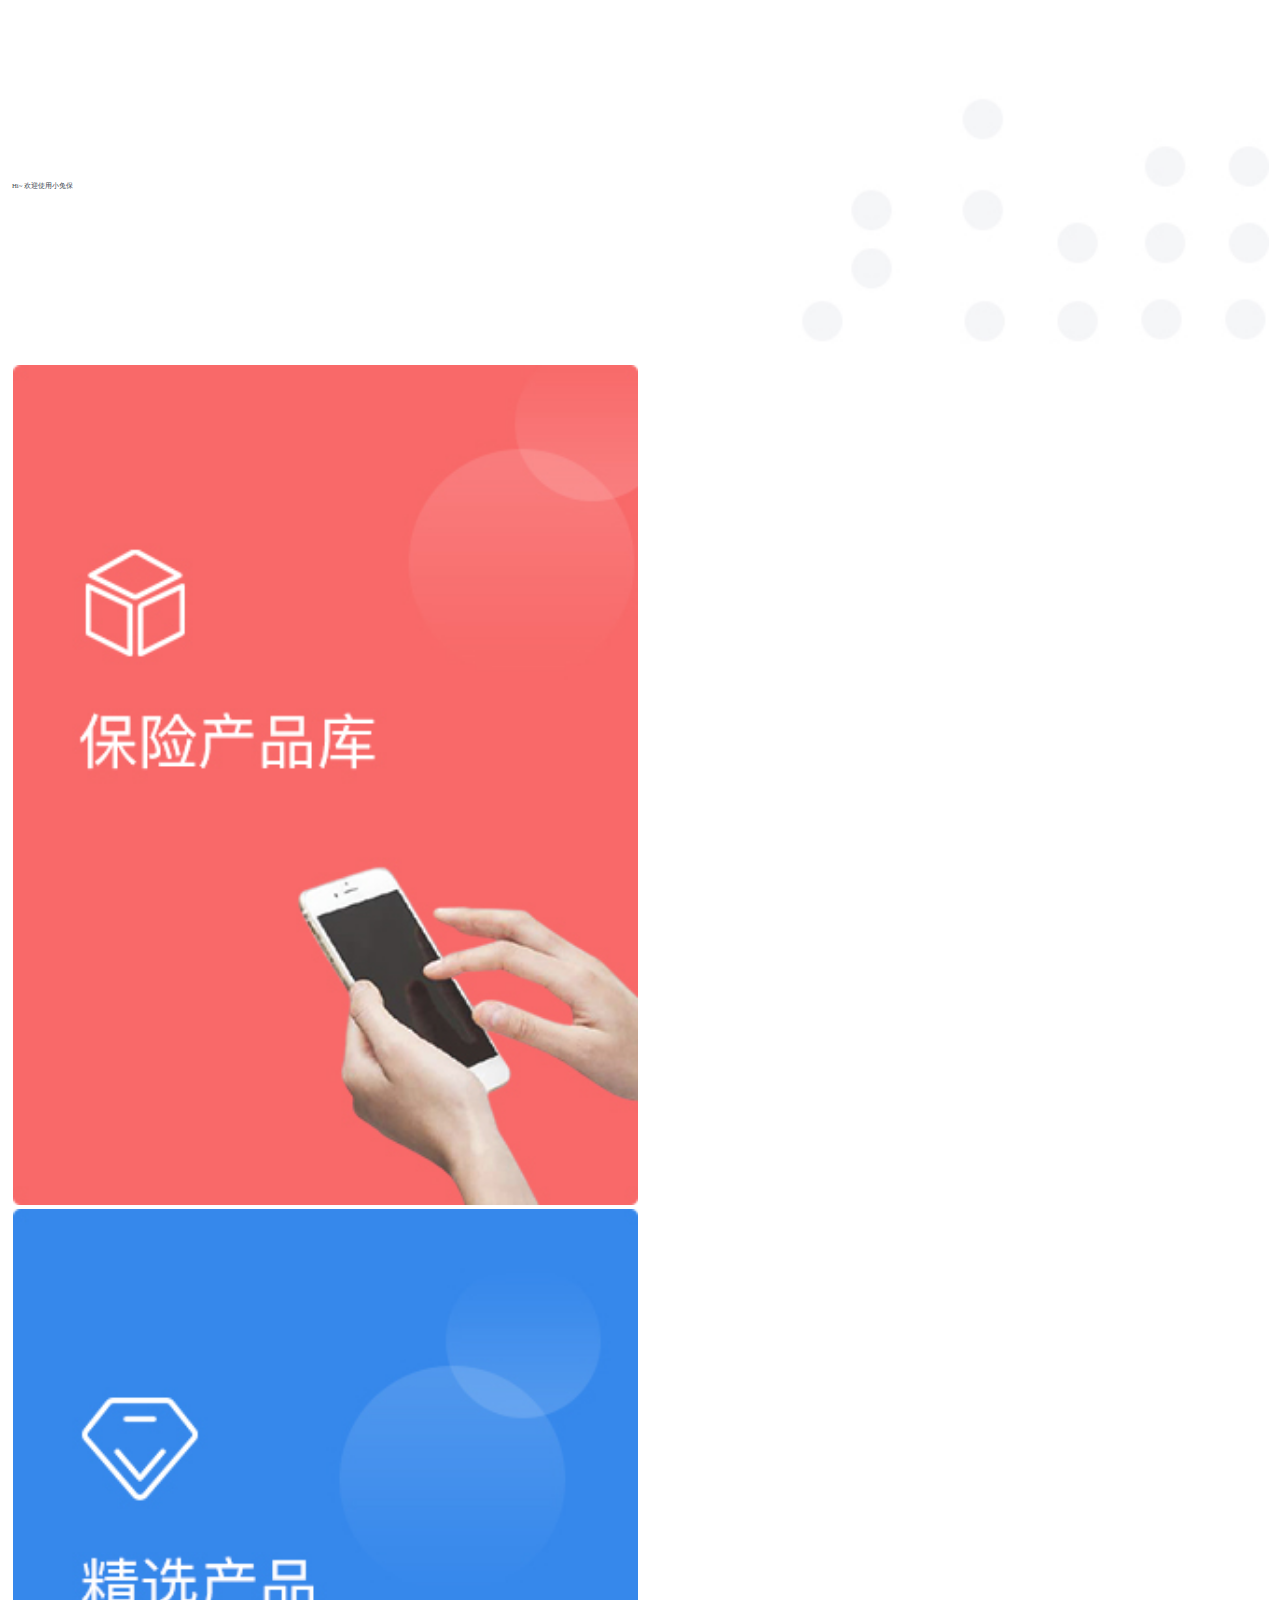
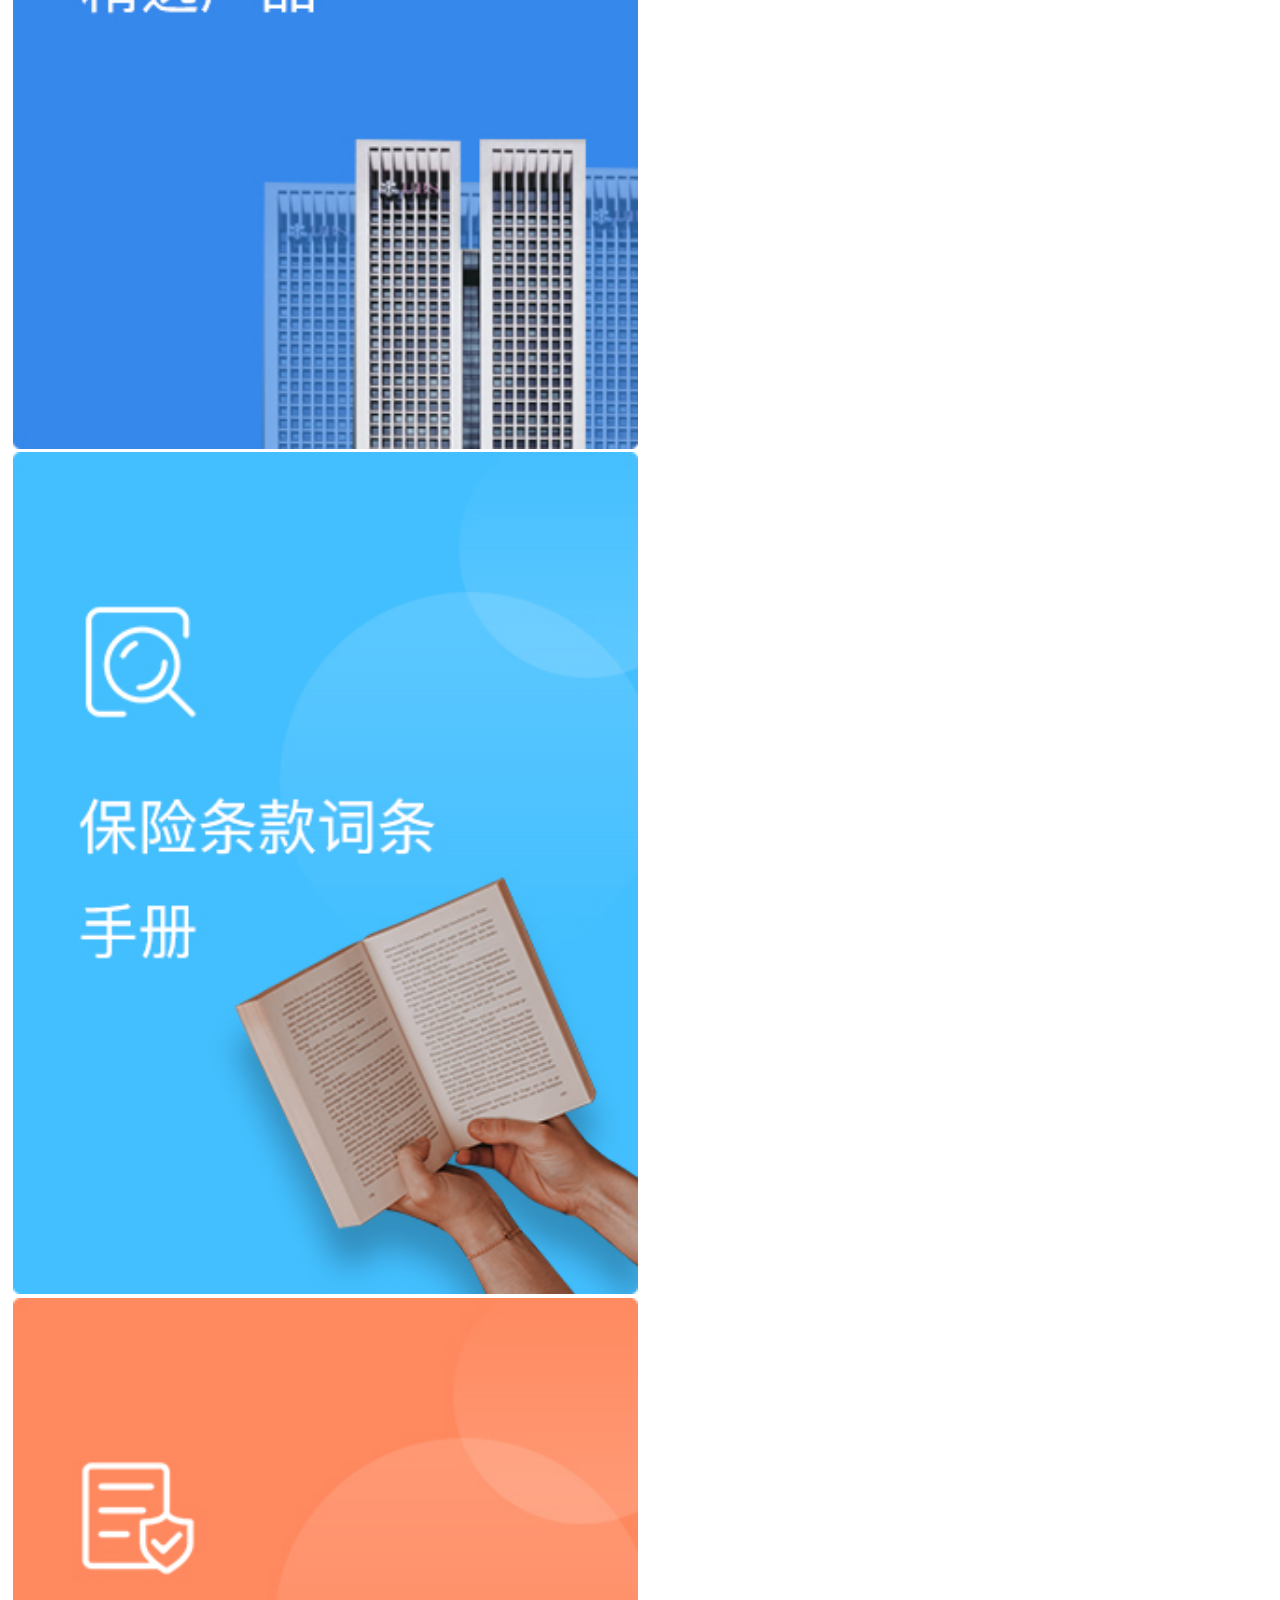
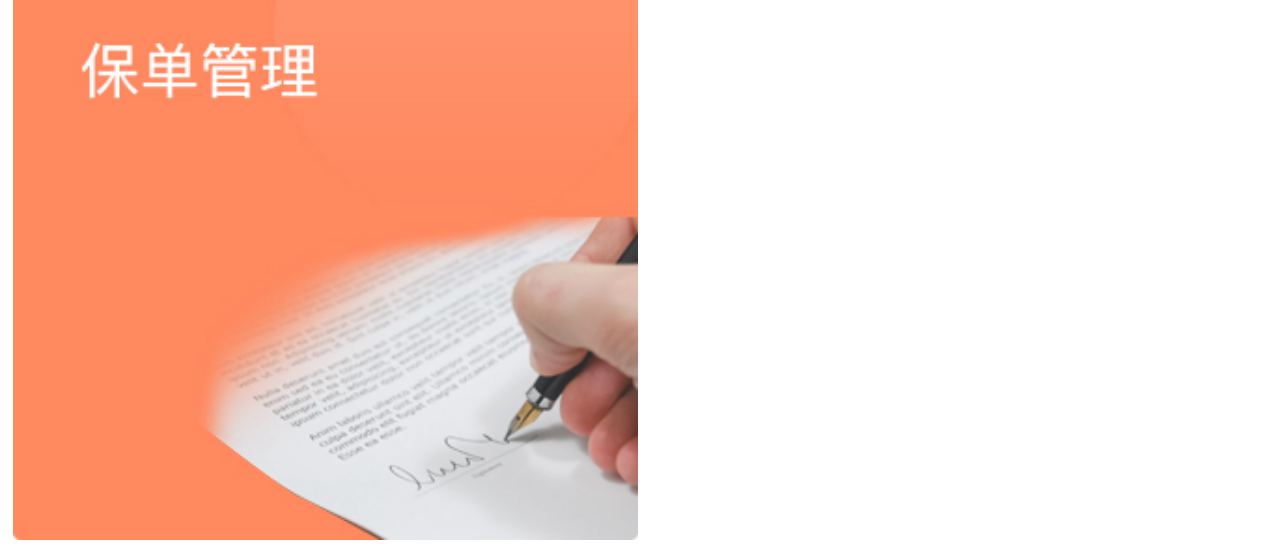
<file: index.html>
<!DOCTYPE html>
<html>
	<head>
		<meta charset="utf-8">
		<meta name="divport" content="width=device-width, initial-scale=1.0, maximum-scale=1.0, user-scalable=0">
		<title>小兔精选</title>
		<link rel="stylesheet" href="http://web.xiaotubaoxian.com/static/web/css/style.css">
		<link rel="stylesheet" href="http://web.xiaotubaoxian.com/static/web/css/swiper.min.css">
		<script src="http://web.xiaotubaoxian.com/static/web/js/jquery.min.js"></script>
		<script src="http://web.xiaotubaoxian.com/static/web/js/layer/layer.js"></script>
		<script src="http://web.xiaotubaoxian.com/static/web/js/swiper.min.js"></script>
		<script src="http://web.xiaotubaoxian.com/static/web/js/vue.min.js"></script>
		<script src="http://web.xiaotubaoxian.com/static/web/js/url_suxin.js"></script>
		<script src="h.js"></script>
		<style type="text/css">
			body {
				background: #fff;
			}

			* {
				-webkit-box-sizing: border-box;
				-moz-box-sizing: border-box;
				box-sizing: border-box;
			}

			.minh100 {
				min-height: 100vh;
				width: 100%;
				background: #fff;
			}

			.h_box {
				width: 100%;
				padding: 0 .20rem;

			}

			.top_box {
				width: 100%;
				min-height: 1.95rem;
				position: relative;
				display: flex;
				align-items: center;
				font-size: .42rem;
				color: #37424A;
			}

			.top_box div {
				position: absolute;
				z-index: 10;
				line-height: .50rem;
				top: 50%;
				margin-top: -.25rem;
				left: .05rem;
			}

			.top_img {
				width: 100%;
				height: auto;
				position: relative;
				z-index: 1;
				/* margin-bottom: .10rem; */
			}

			.main_box {
				flex-wrap: wrap;
				width: 100%;
			}

			.main_box a {
				width: 50%;
				/* height: 4.70rem; */
				padding: .10rem;
				font-size: 0;
				display: block;
			}

			.main_box a img {
				width: 100%;
				max-width: 49vw;
				height: auto;
			}
		</style>
	</head>
	<body>
		<div class="minh100">
			<div class="h_box box_size">
				<div class="top_box">
					<img class="top_img" src="./static/images/xiaotujingxuan1_03.jpg" />
					<div>Hi~ 欢迎使用小兔保</div>
				</div>
				<div class="main_box dis_flex">
					<!-- <a  href="https://www.xiaotubaoxian.com/xtbx"><img src="./static/images/xiaotujingxuan_06.jpg" mode="aspectFill" /></a> -->
					<a href="xtcpk_search.html?code=0717KzFa1FDOjA05U7Ha153TAg47KzFS&state=3#/choose"><img src="./static/images/xiaotujingxuan_06.jpg"
						 mode="aspectFill" /></a>
					<a href="http://web.xiaotubaoxian.com/"><img src="./static/images/xiaotujingxuan_08.jpg" mode="aspectFill" /></a>
					<a href="http://web.xiaotubaoxian.com/index/search"><img src="./static/images/xiaotujingxuan_11.jpg" mode="aspectFill" /></a>
					<a href="http://web.xiaotubaoxian.com/index/policyList"><img src="./static/images/xiaotujingxuan_12.jpg" mode="aspectFill" /></a>
				</div>
			</div>
		</div>
		<script type="text/javascript">
			var appid='wx1be56187bf9cabc5'
			$(function() {
				
					login()
				/*var code = getNowCanshu().code
				console.log(code)
				var local = window.location.href
				console.log(local)
				if (code == null || code === '') {
					// squrl='https://open.weixin.qq.com/connect/oauth2/authorize?appid=APPID&redirect_uri=REDIRECT_URI&response_type=code&scope=SCOPE&state=STATE#wechat_redirect 若提示“该链接无法访问”，请检查参数是否填写错误，是否拥有scope参数对应的授权作用域权限。'
					window.location.href = 'https://open.weixin.qq.com/connect/oauth2/authorize?appid='+appid+'&redirect_uri=' +
						encodeURIComponent(local) + '&response_type=code&scope=snsapi_userinfo&state=123#wechat_redirect'
				} else {
					// 你自己的业务逻辑
				}*/

				// document.write('getmac')
				// document.write(JSON.stringify(h.device()))
			})

			var vm = new Vue({
				el: "#wrap",
				data: {
					djph: 0,
					active: 0,
					swiperimg: [
						'./images/banner.jpg',
						'./images/banner.jpg',
						'./images/banner.jpg',
					]
				},
				created: function() {
				},
				mounted: function() {

				},
				methods: {

				}
			});

			function getmac() {
				try {

				} catch (err) {
					return err
				}

			}

			function login() {
				if (vm.btnkg == 1) {
					return
				}
				vm.btnkg = 1
				var data = {
					code: '051XIj000Pf74L1ReL100bgchm4XIj01'
				}
				$.ajax({
					url: "https://www.xiaotubaoxian.com/bx/wechat/login",
					data: data,
					type: "post",
					dataType: 'json',
					success: function(res) {
						vm.btnkg = 0
						// console.log(res);
						if (res.code == 1) {
							this.pcount = res.data.data.pcount;
							this.Insurances = res.data.data.list;
							this.$store.state.pageSize += 10;
							this.loading = false;
						} else {

							// layerMsg(res.msg);
						}
					},
					error: function(err) {
						vm.btnkg = 0
						// layer.closeAll()
						// layerMsg('系统错误')
					}
				})
			}
		</script>
	</body>
</html>
</file>
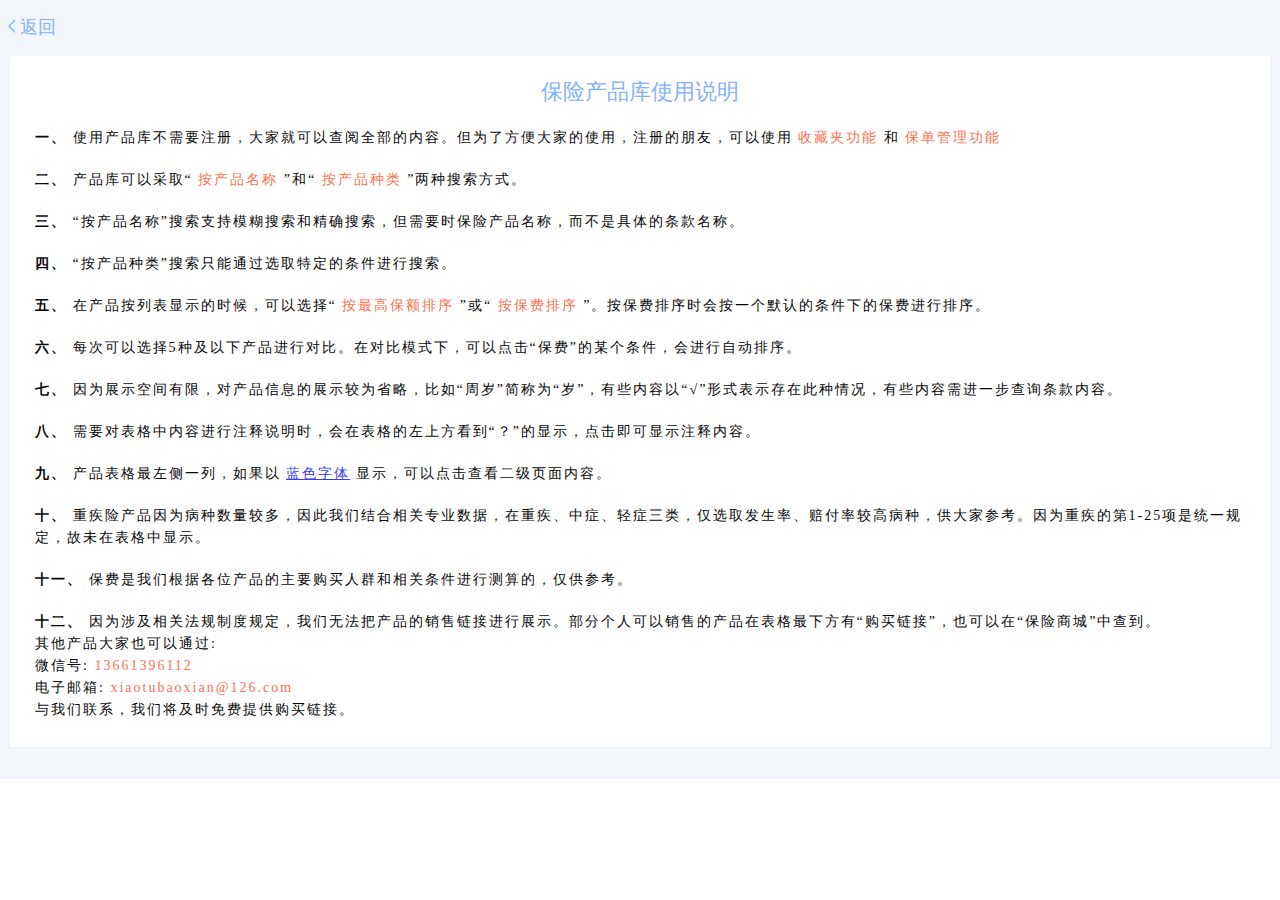
<file: explain.html>
<!DOCTYPE html>
<html lang="en">
	<head>
		<meta charset="utf-8">
		<meta http-equiv="X-UA-Compatible" content="IE=edge">
		<meta name="viewport" content="width=device-width,initial-scale=1,maximum-scale=1,user-scalable=0">
		<meta name="format-detection" content="telephone=yes">
		<link rel="icon" href="favicon.ico">
		<title>使用说明</title>
		<link href="./static/css/chunk-08344b87.812c8e13.css" rel="prefetch">
		<link href="./static/css/chunk-1a7bd638.d551c669.css" rel="prefetch">
		<link href="./static/css/chunk-3d60d7d2.ebde4dfb.css" rel="prefetch">
		<link href="./static/css/chunk-3e69cd44.d12d75d8.css" rel="prefetch">
		<link href="./static/css/chunk-4589c879.6b72d5af.css" rel="prefetch">
		<link href="./static/css/chunk-4e1aac80.08e9a8d1.css" rel="prefetch">
		<link href="./static/css/chunk-79926bad.f5014da9.css" rel="prefetch">
		<link href="./static/css/chunk-b54f7384.712b74c0.css" rel="prefetch">
		<link href="./static/css/chunk-b65928a2.a7b1aa71.css" rel="prefetch">
		<link href="./static/js/chunk-0080c6a6.613f8e42.js" rel="prefetch">
		<link href="./static/js/chunk-08344b87.ea1bd740.js" rel="prefetch">
		<link href="./static/js/chunk-1a7bd638.5e0ad938.js" rel="prefetch">
		<link href="./static/js/chunk-3d60d7d2.78d9daea.js" rel="prefetch">
		<link href="./static/js/chunk-3e69cd44.428bed1a.js" rel="prefetch">
		<link href="./static/js/chunk-4589c879.e5faf897.js" rel="prefetch">
		<link href="./static/js/chunk-4e1aac80.b454f76c.js" rel="prefetch">
		<link href="./static/js/chunk-79926bad.e246b0a8.js" rel="prefetch">
		<link href="./static/js/chunk-b54f7384.becdfdae.js" rel="prefetch">
		<link href="./static/js/chunk-b65928a2.cbbcb34f.js" rel="prefetch">
		<link href="./static/css/app.2ea3fb9f.css" rel="preload" as="style">
		<link href="./static/css/chunk-vendors.17b87806.css" rel="preload" as="style">
		<link href="./static/js/app.1f282178.js" rel="preload" as="script">
		<link href="./static/js/chunk-vendors.76f48a47.js" rel="preload" as="script">
		<link href="./static/css/chunk-vendors.17b87806.css" rel="stylesheet">
		<link href="./static/css/app.2ea3fb9f.css" rel="stylesheet">
		<script src="./static/js/chunk-0080c6a6.613f8e42.js" charset="utf-8"></script>
		<link href="./static/css/chunk-b54f7384.712b74c0.css" rel="stylesheet" type="text/css">
		<script src="./static/js/chunk-b54f7384.becdfdae.js" charset="utf-8"></script>
		<link type="text/css" href="./static/css/chunk-4589c879.6b72d5af.css" rel="stylesheet">
		<script src="./static/js/chunk-4589c879.e5faf897.js" charset="utf-8"></script>
		<style>
			
		</style>
	</head>
	<body style="">
		<noscript>
			<strong>We're sorry but share doesn't work properly without JavaScript enabled. Please enable
				it to continue.</strong>
		</noscript>
		<div id="app" style="width: 100%; height: 779px;">
			<div data-v-6979708f="" id="explain">
				<div data-v-18f18e78="" data-v-6979708f="" id="getBack">
					<a href="javascript:history.back(-1);">
					<button data-v-18f18e78="" class="getback van-button van-button--default van-button--small"><span
						 data-v-18f18e78="" class="van-button__text">
							返回
						</span>
					</button>
					</a>
					<div data-v-18f18e78="" class="clear"></div>
				</div>
				<div data-v-6979708f="" class="box">
					<h1 data-v-6979708f="">保险产品库使用说明</h1>
					<h2 data-v-6979708f=""><span data-v-6979708f="" class="weight">一、</span>
						使用产品库不需要注册，大家就可以查阅全部的内容。但为了方便大家的使用，注册的朋友，可以使用
						<span data-v-6979708f="" class="stress">收藏夹功能</span>
						和
						<span data-v-6979708f="" class="stress">保单管理功能</span></h2>
					<h2 data-v-6979708f=""><span data-v-6979708f="" class="weight">二、</span>
						产品库可以采取“
						<span data-v-6979708f="" class="stress">按产品名称</span>
						”和“
						<span data-v-6979708f="" class="stress">按产品种类</span>
						”两种搜索方式。
					</h2>
					<h2 data-v-6979708f=""><span data-v-6979708f="" class="weight">三、</span>
						“按产品名称”搜索支持模糊搜索和精确搜索，但需要时保险产品名称，而不是具体的条款名称。
					</h2>
					<h2 data-v-6979708f=""><span data-v-6979708f="" class="weight">四、</span>
						“按产品种类”搜索只能通过选取特定的条件进行搜索。
					</h2>
					<h2 data-v-6979708f=""><span data-v-6979708f="" class="weight">五、</span>
						在产品按列表显示的时候，可以选择“
						<span data-v-6979708f="" class="stress">按最高保额排序</span>
						”或“
						<span data-v-6979708f="" class="stress">按保费排序</span>
						”。按保费排序时会按一个默认的条件下的保费进行排序。
					</h2>
					<h2 data-v-6979708f=""><span data-v-6979708f="" class="weight">六、</span>
						每次可以选择5种及以下产品进行对比。在对比模式下，可以点击“保费”的某个条件，会进行自动排序。
					</h2>
					<h2 data-v-6979708f=""><span data-v-6979708f="" class="weight">七、</span>
						因为展示空间有限，对产品信息的展示较为省略，比如“周岁”简称为“岁”，有些内容以“√”形式表示存在此种情况，有些内容需进一步查询条款内容。
					</h2>
					<h2 data-v-6979708f=""><span data-v-6979708f="" class="weight">八、</span>
						需要对表格中内容进行注释说明时，会在表格的左上方看到“？”的显示，点击即可显示注释内容。
					</h2>
					<h2 data-v-6979708f=""><span data-v-6979708f="" class="weight">九、</span>
						产品表格最左侧一列，如果以
						<span data-v-6979708f="" class="blue">蓝色字体</span>
						显示，可以点击查看二级页面内容。
					</h2>
					<h2 data-v-6979708f=""><span data-v-6979708f="" class="weight">十、</span>
						重疾险产品因为病种数量较多，因此我们结合相关专业数据，在重疾、中症、轻症三类，仅选取发生率、赔付率较高病种，供大家参考。因为重疾的第1-25项是统一规定，故未在表格中显示。
					</h2>
					<h2 data-v-6979708f=""><span data-v-6979708f="" class="weight">十一、</span>
						保费是我们根据各位产品的主要购买人群和相关条件进行测算的，仅供参考。
					</h2>
					<h2 data-v-6979708f=""><span data-v-6979708f="" class="weight">十二、</span>
						因为涉及相关法规制度规定，我们无法把产品的销售链接进行展示。部分个人可以销售的产品在表格最下方有“购买链接”，也可以在“保险商城”中查到。
						<br data-v-6979708f="">
						其他产品大家也可以通过:
						<br data-v-6979708f="">
						微信号: <span data-v-6979708f="" class="stress">13661396112 </span><br data-v-6979708f="">
						电子邮箱: <span data-v-6979708f="" class="stress">xiaotubaoxian@126.com</span><br data-v-6979708f="">
						与我们联系，我们将及时免费提供购买链接。
					</h2><span data-v-6979708f="" class="stress"></span>
				</div>
			</div>
		</div>
		<!-- <script src="js/chunk-vendors.76f48a47.js"></script>
		<script src="js/app.1f282178.js"></script> -->
	</body>
</html>
</file>
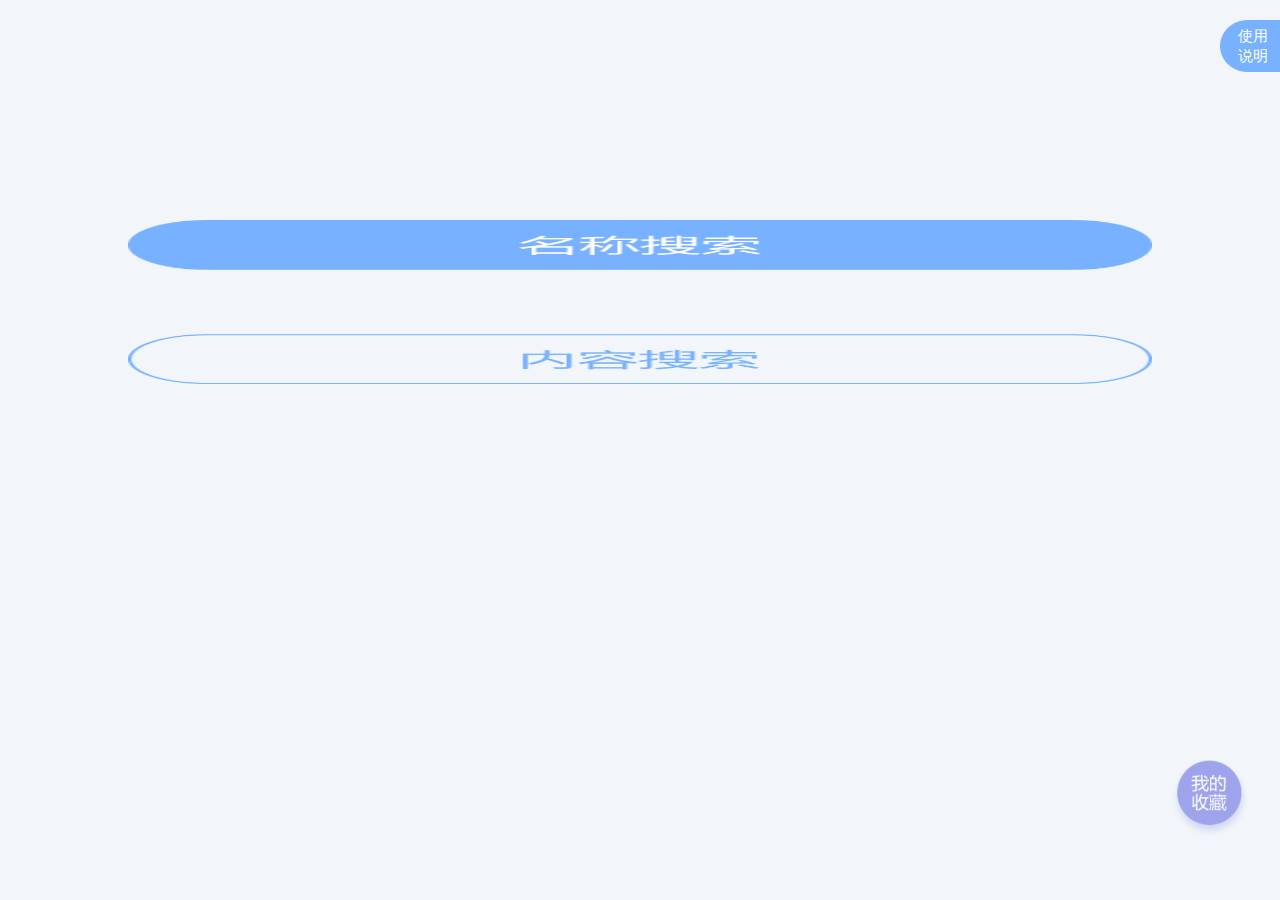
<file: xtcpk_search.html>
<!DOCTYPE html>
<html lang="en">
	<head>
		<meta charset="utf-8">
		<meta http-equiv="X-UA-Compatible" content="IE=edge">
		<meta name="viewport" content="width=device-width,initial-scale=1,maximum-scale=1,user-scalable=0">
		<meta name="format-detection" content="telephone=yes">
		<link rel="icon" href="./static/favicon.ico">
		<title>选择搜索方式</title>
		<link href="./static/css/chunk-08344b87.812c8e13.css" rel="prefetch">
		<link href="./static/css/chunk-1a7bd638.d551c669.css" rel="prefetch">
		<link href="./static/css/chunk-3d60d7d2.ebde4dfb.css" rel="prefetch">
		<link href="./static/css/chunk-3e69cd44.d12d75d8.css" rel="prefetch">
		<link href="./static/css/chunk-4589c879.6b72d5af.css" rel="prefetch">
		<link href="./static/css/chunk-4e1aac80.08e9a8d1.css" rel="prefetch">
		<link href="./static/css/chunk-79926bad.f5014da9.css" rel="prefetch">
		<link href="./static/css/chunk-b54f7384.712b74c0.css" rel="prefetch">
		<link href="./static/css/chunk-b65928a2.a7b1aa71.css" rel="prefetch">
		<link href="./static/js/chunk-0080c6a6.613f8e42.js" rel="prefetch">
		<link href="./static/js/chunk-08344b87.ea1bd740.js" rel="prefetch">
		<link href="./static/js/chunk-1a7bd638.5e0ad938.js" rel="prefetch">
		<link href="./static/js/chunk-3d60d7d2.78d9daea.js" rel="prefetch">
		<link href="./static/js/chunk-3e69cd44.428bed1a.js" rel="prefetch">
		<link href="./static/js/chunk-4589c879.e5faf897.js" rel="prefetch">
		<link href="./static/js/chunk-4e1aac80.b454f76c.js" rel="prefetch">
		<link href="./static/js/chunk-79926bad.e246b0a8.js" rel="prefetch">
		<link href="./static/js/chunk-b54f7384.becdfdae.js" rel="prefetch">
		<link href="./static/js/chunk-b65928a2.cbbcb34f.js" rel="prefetch">
		<link href="./static/css/app.2ea3fb9f.css" rel="preload" as="style">
		<link href="./static/css/chunk-vendors.17b87806.css" rel="preload" as="style">
		<link href="./static/js/app.1f282178.js" rel="preload" as="script">
		<link href="./static/js/chunk-vendors.76f48a47.js" rel="preload" as="script">
		<link href="./static/css/chunk-vendors.17b87806.css" rel="stylesheet">
		<link href="./static/css/app.2ea3fb9f.css" rel="stylesheet">
		<script src="./static/js/chunk-0080c6a6.613f8e42.js" charset="utf-8"></script>
		<link href="./static/css/chunk-b54f7384.712b74c0.css" rel="stylesheet" type="text/css">
		<script src="./static/js/chunk-b54f7384.becdfdae.js" charset="utf-8"></script>
		<link href="./static/css/chunk-b65928a2.a7b1aa71.css" rel="stylesheet" type="text/css">
		<script src="./static/js/chunk-b65928a2.cbbcb34f.js" charset="utf-8"></script>
		<style>
			#choose {
			    width: 100%;
			    min-height: 100vh;
			    text-align: center;
			    background: #f2f6fa;
			    padding-top: 160px;
			}
			.explain {
			    text-align: center;
			    font-size: 15px;
			    line-height: 20px;
			    position: absolute;
			    top: 20px;
			    right: 0;
			    width: 60px;
			    padding: 6px;
			    padding-left: 12px;
			    background: url([data-uri]);
			    background-size: 100% 100%;
			    color: #fff;
			}
			.van-button--large {
			    width: 100%;
			    height: 50px;
			    line-height: 48px;
			}
			.van-button--hairline {
			    border-width: 0;
			}
			.nameSearch {
			    background: url(../img/nameSearch.ff5a4878.png);
			    background-size: 100% 100%;
			}
			#choose .van-button {
			    width: 80%;
			    margin-top: 60px;
			}
		</style>
	</head>
	<body>
		<noscript>
			<strong>We're sorry but share doesn't work properly without JavaScript enabled. Please enable it to continue.</strong>
		</noscript>
		<div id="app" style="width: 100%; min-height: 100vh;">
			<div data-v-4be84c9a="" id="choose">
				<a href="explain.html?code=0717KzFa1FDOjA05U7Ha153TAg47KzFS&state=3#/explain">
					<div data-v-4be84c9a="" class="explain">
						使用<br data-v-4be84c9a="">说明
					</div>
				</a>
				<a href="nameSearch.html?code=0717KzFa1FDOjA05U7Ha153TAg47KzFS&state=3#/nameSearch"><button data-v-4be84c9a="" class="search nameSearch van-button van-button--info van-button--large van-button--hairline van-hairline--surround"></button></a>
				<a href="contentSearch.html?code=0717KzFa1FDOjA05U7Ha153TAg47KzFS&state=3#/contentSearch"><button data-v-4be84c9a="" class="search contentSearch van-button van-button--info van-button--large van-button--hairline van-hairline--surround"></button></a>
				<a href="collect.html?code=0717KzFa1FDOjA05U7Ha153TAg47KzFS&state=3#/collect"><div data-v-4be84c9a="" class="collection"><img data-v-4be84c9a="" src="./static/img/collect.a0842a95.png"></div></a>
				
				
			</div>
		</div>
		<!-- <script src="./static/js/chunk-vendors.76f48a47.js"></script>
		<script src="./static/js/app.1f282178.js"></script> -->
	</body>
</html>
</file>
<file: static/css/chunk-08344b87.812c8e13.css>
#collect[data-v-7a6a7c09]{position:relative;padding-top:15px;min-height:100%;background:#f2f6fa}.compare[data-v-7a6a7c09]{width:60px;height:60px;border-radius:50%;position:fixed;right:20px;bottom:100px;-webkit-box-shadow:3px 6px 10px rgba(197,196,196,.3);box-shadow:3px 6px 10px rgba(197,196,196,.3);background:rgba(88,172,255,.93);color:#fff}.compareing[data-v-7a6a7c09]{background:#f33f48}.noData[data-v-7a6a7c09]{position:absolute;top:50%;left:50%;-webkit-transform:translate(-50%,50%);transform:translate(-50%,50%);font-size:16px;color:#c9c9c9}.dataNum[data-v-7a6a7c09]{position:absolute;top:25px;right:0;padding:10px 10px;color:#fff;font-size:14px;text-shadow:2px 2px 2px rgba(188,189,190,.39);background:#669ffa;border-top-left-radius:20px;border-bottom-left-radius:20px}.insurancesData[data-v-7a6a7c09]{font-size:16px;padding:10px 10px 60px 10px;padding-bottom:60px}.insurancesData li[data-v-7a6a7c09]{padding:10px 0;border-bottom:1px solid rgba(192,183,183,.363)}.insurancesData li.compareChecked[data-v-7a6a7c09]{color:#fff;background:rgba(88,171,255,.8)}.insurancesData li.getMore[data-v-7a6a7c09]{border-bottom:none;text-align:center;font-size:14px;color:rgba(64,123,231,.932);text-shadow:2px 2px 2px rgba(188,189,190,.39)}.insurancesData li.unOnline[data-v-7a6a7c09]{color:#aaa}.insurancesData li .shop[data-v-7a6a7c09]{display:inline-block;width:20px;height:20px;line-height:20px;text-align:center;font-size:12px;color:#fff;background:rgba(64,123,231,.932);border-radius:50%;-webkit-transform:scale(.8);transform:scale(.8)}.liIcon[data-v-7a6a7c09]{-webkit-transform:translateY(3px);transform:translateY(3px)}.noCollect[data-v-7a6a7c09]{text-align:center;font-size:16px;opacity:.5;margin-top:30px}.noCollectBox[data-v-7a6a7c09]{text-align:center}.noCollectBox>img[data-v-7a6a7c09]{margin-top:150px;width:120px}.liked[data-v-7a6a7c09]{width:7px;float:right;margin-top:8px}.liked .van-image[data-v-7a6a7c09]{width:100%}.liked img[data-v-7a6a7c09]{width:100%!important}
</file>
<file: static/css/chunk-1a7bd638.d551c669.css>
#contentSearch[data-v-04c96057]{text-align:left;width:100%;min-height:100%;background:#f2f6fa}#contentSearch .van-cell-group[data-v-04c96057]{position:relative}#contentSearch .select[data-v-04c96057]{width:30%;position:absolute;right:0;top:-3px;background:none;border:none}.contentSearchs[data-v-04c96057]{position:fixed;left:0;bottom:0;width:100%;height:80px;line-height:80px;text-align:center;font-size:16px;background:hsla(0,0%,100%,.8)}.contentSearchs .van-button[data-v-04c96057]{width:120px}.select[data-v-04c96057]:after{border:none}.select .van-cell[data-v-04c96057]{color:#aaa}.btnBox[data-v-04c96057]{width:100%;position:absolute;right:0;top:30%}.btnBox .van-col[data-v-04c96057]{text-align:center}.btnBox .van-button[data-v-04c96057]{width:70%;margin-top:20px;background:#83b1f9;-webkit-box-shadow:2px 4px 10px #bcbdbe;box-shadow:2px 4px 10px #bcbdbe;border-radius:30px;background-size:100% 100%;border:none}.btnBox .van-button[data-v-04c96057]:after{border:none}.bgBox[data-v-04c96057]{background:#eee;padding-bottom:200px}.groupBox h2[data-v-04c96057]{text-align:center;margin-bottom:30px}.detailSearchBox[data-v-04c96057]{margin:8px 0;background:#fff;margin-bottom:5px;padding:4px 10px}.detailSearchBox h4[data-v-04c96057]{font-weight:400;font-size:15px;padding:10px}.detaiChoose[data-v-04c96057]{padding:10px 10px;font-size:14px}.detaiChoose span[data-v-04c96057]{margin:6px 16px;padding:4px 6px;display:inline-block;text-align:center;min-width:60px;text-shadow:2px 2px 2px rgba(188,189,190,.29)}.checked[data-v-04c96057]{padding:4px 6px;background:#83b1f9;color:#fff;border-radius:30px}.contentSearchs .van-button.reset[data-v-04c96057],.contentSearchs .van-button.sure[data-v-04c96057]{-webkit-box-shadow:2px 4px 10px #bcbdbe;box-shadow:2px 4px 10px #bcbdbe;border:none}.contentSearchs .van-button.sure[data-v-04c96057]{background:rgba(57,152,246,.85)}.title[data-v-04c96057]{color:#83b1f9;font-size:24px;line-height:50px;font-weight:400}.title span[data-v-04c96057]{padding:0 50px;display:inline-block;background:url([data-uri]) no-repeat;background-size:100%;background-position-y:center}.detailSearchBox_title[data-v-04c96057]{border-bottom:1px solid rgba(188,189,190,.29)}
</file>
<file: static/css/chunk-3d60d7d2.ebde4dfb.css>
#index[data-v-639d3766]{position:relative;width:100%;min-height:100%;background:#f7fbff}.compare[data-v-639d3766]{width:60px;height:60px;border-radius:50%;position:fixed;right:20px;bottom:100px;-webkit-box-shadow:3px 6px 10px rgba(197,196,196,.3);box-shadow:3px 6px 10px rgba(197,196,196,.3);background:rgba(88,172,255,.93);color:#fff;-webkit-box-shadow:2px 4px 8px #bcbdbe;box-shadow:2px 4px 8px #bcbdbe;background:linear-gradient(-30deg,#9991e9,#5e78ec)}.compareing[data-v-639d3766]{background:#f33f48}.noData[data-v-639d3766]{position:absolute;top:50%;left:50%;-webkit-transform:translate(-50%,50%);transform:translate(-50%,50%);font-size:16px;color:#c9c9c9}.dataNum[data-v-639d3766]{position:absolute;top:25px;right:0;padding:10px 10px;color:#fff;font-size:14px;text-shadow:2px 2px 2px rgba(188,189,190,.39);background:#669ffa;border-top-left-radius:20px;border-bottom-left-radius:20px}.insurancesData[data-v-639d3766]{font-size:16px;padding:10px 10px 10px 10px}.insurancesData li[data-v-639d3766]{padding:10px 0;border-bottom:1px solid rgba(192,183,183,.363)}.insurancesData li.compareChecked[data-v-639d3766]{color:#fff;background:rgba(76,123,231,.753)}.insurancesData li.getMore[data-v-639d3766]{border-bottom:none;text-align:center;font-size:14px;color:rgba(64,123,231,.932);text-shadow:2px 2px 2px rgba(188,189,190,.39)}.insurancesData li.unOnline[data-v-639d3766]{color:#aaa}.insurancesData li .shop[data-v-639d3766]{display:inline-block;width:20px;height:20px;line-height:20px;text-align:center;font-size:12px;color:#fff;background:rgba(64,123,231,.932);border-radius:50%;-webkit-transform:scale(.8);transform:scale(.8)}.liIcon[data-v-639d3766]{width:20px;-webkit-transform:translateY(5px);transform:translateY(5px)}.noCollect[data-v-639d3766]{text-align:center;font-size:16px;opacity:.5;margin-top:30px}.noCollectBox[data-v-639d3766]{text-align:center}.noCollectBox>img[data-v-639d3766]{margin-top:150px;width:120px}.liked[data-v-639d3766]{width:7px;float:right;margin-top:6px;-webkit-transform:translateY(5px);transform:translateY(5px)}.loadingBox[data-v-639d3766]{position:fixed;top:0;left:0;width:100%;height:100%;background-color:rgba(0,0,0,.7);color:#fff}.van-loading__text[data-v-639d3766]{color:#fff}.loading[data-v-639d3766]{position:absolute;top:50%;left:50%;-webkit-transform:translate(-50%,-50%);transform:translate(-50%,-50%)}.dataBox[data-v-639d3766]{margin-top:20px;background:#f9fdff}.getBackBtn[data-v-639d3766]{padding-top:20px}
</file>
<file: static/css/chunk-3e69cd44.d12d75d8.css>
#compare[data-v-29fa7394]{position:relative;min-height:100%;background:#f2f6fa}.tableBox[data-v-29fa7394]{width:100%;height:100%;overflow-x:scroll;text-align:center}.tableCol_left[data-v-29fa7394]{position:absolute;top:46px;left:0;background:#5c93e6;color:#fff;z-index:2}.tableCol_left_scoll[data-v-29fa7394]{position:fixed}.tableCol_right[data-v-29fa7394]{position:relative;padding-top:30px}.tableCol_rightMargin[data-v-29fa7394]{margin-left:150px}.row_rightTop[data-v-29fa7394]{position:absolute;top:0}.row_left[data-v-29fa7394]{width:150px;min-height:30px;position:relative;border:none}.row_left>div[data-v-29fa7394]{border:1px solid #e0e0e0}.col_left_One[data-v-29fa7394]{border:1px solid #e0e0e0!important}.row_left div.col_left_1[data-v-29fa7394]{width:78px;position:absolute;top:50%;-webkit-transform:translateY(-50%);transform:translateY(-50%);border:0}.col_left[data-v-29fa7394]{height:30px;line-height:30px;width:70px;margin-left:78px;overflow-y:hidden}.row_left .col-leftIn[data-v-29fa7394]{border:0;border-bottom:1px solid #e0e0e0;border-left:1px solid #e0e0e0}.row_left .col-leftIn[data-v-29fa7394]:last-child{border-bottom:0;height:29px}.row_right[data-v-29fa7394]{width:150px;height:30px;line-height:30px;border-bottom:1px solid #e0e0e0;border-right:1px solid #e0e0e0;overflow-y:hidden;background:#fff}.row_right[data-v-29fa7394]:nth-child(odd){background:hsla(0,0%,94.5%,.197)}.row_right[data-v-29fa7394]:first-child{background:#5c93e6;color:#fff;border:1px solid #e0e0e0;border-left:0}.canClick[data-v-29fa7394]{color:#3737f8}.canSort[data-v-29fa7394]{color:#3737f8;text-decoration:underline}.red[data-v-29fa7394]{color:red}.van-dropdown-menu[data-v-29fa7394]{color:#3737f8}.van-dropdown-menu[data-v-29fa7394]:after{border:none}.sortsBox[data-v-29fa7394]{height:50px;position:relative}.van-popup[data-v-29fa7394]{border-radius:10px}.popContainer[data-v-29fa7394]{width:280px;min-height:150px;padding:15px;text-align:center}.popText[data-v-29fa7394]{font-size:18px;font-weight:500}.popTexts[data-v-29fa7394]{margin-top:20px;font-size:14px;line-height:18px;letter-spacing:.2px;color:#21212c}.btnLeft[data-v-29fa7394]{position:absolute;-webkit-transform:translateX(-50%);transform:translateX(-50%);left:50%;bottom:10px;width:100%}.btnLeft .van-button[data-v-29fa7394]{-webkit-box-shadow:2px 4px 6px #bcbdbe;box-shadow:2px 4px 6px #bcbdbe}.btnLeft.both .van-button[data-v-29fa7394]{margin:0 15px}.icons[data-v-29fa7394]{-webkit-transform:translateY(2px);transform:translateY(2px);margin-right:5px;color:#f07545}.btnTel[data-v-29fa7394]{display:inline-block;width:80px;height:30px;line-height:30px;color:#fff;background:rgba(57,152,246,.85);border-radius:4px;-webkit-box-shadow:2px 4px 6px #bcbdbe;box-shadow:2px 4px 6px #bcbdbe;font-size:14px}.tels[data-v-29fa7394]{color:#4343f6;text-decoration:underline}.questionIcon[data-v-29fa7394]{width:12px;-webkit-transform:translateY(2px);transform:translateY(2px);margin-right:5px}.tobuy a[data-v-29fa7394]{color:#4343f6;text-decoration:underline}
</file>
<file: static/css/chunk-4589c879.6b72d5af.css>
#explain[data-v-6979708f]{text-align:center;width:100%;min-height:100%;background:#f2f6fa}h1[data-v-6979708f]{margin-top:15px;font-size:22px;color:#83b1f9;font-weight:400}h2[data-v-6979708f]{font-size:14px;color:#080808;font-weight:400;line-height:22px;margin:20px 10px;text-align:left;letter-spacing:2px}.weight[data-v-6979708f]{font-weight:600}.stress[data-v-6979708f]{color:#fa724f}.blue[data-v-6979708f]{color:#3737f8;text-decoration:underline}.box[data-v-6979708f]{margin:10px 10px;background:#fff;-webkit-box-shadow:1px 1px 3px #eee;box-shadow:1px 1px 3px #eee;padding:6px 15px}
</file>
<file: static/css/chunk-4e1aac80.08e9a8d1.css>
#compare[data-v-76d95080]{position:relative;min-height:100%;background:#f2f6fa}.tableBox[data-v-76d95080]{width:100%;overflow-x:scroll}.table[data-v-76d95080]{text-align:center;width:1000px}.tableCol_left[data-v-76d95080]{position:absolute;top:46px;left:0;background:#5c93e6;color:#fff;z-index:2}.tableCol_left_scoll[data-v-76d95080]{position:fixed}.tableCol_right[data-v-76d95080]{position:relative;padding-top:30px}.tableCol_rightMargin[data-v-76d95080]{margin-left:150px}.row_rightTop[data-v-76d95080]{position:absolute;top:0}.row_left[data-v-76d95080]{width:150px;min-height:30px;position:relative;border:none}.row_left>div[data-v-76d95080]{border:1px solid #e0e0e0}.col_left_One[data-v-76d95080]{border:1px solid #e0e0e0!important}.row_left div.col_left_1[data-v-76d95080]{width:78px;position:absolute;top:50%;-webkit-transform:translateY(-50%);transform:translateY(-50%);border:0}.col_left[data-v-76d95080]{height:30px;line-height:30px;width:70px;margin-left:78px;overflow-x:auto;white-space:nowrap;overflow-y:hidden}.row_left .col-leftIn[data-v-76d95080]{border:0;border-bottom:1px solid #e0e0e0;border-left:1px solid #e0e0e0}.row_left .col-leftIn[data-v-76d95080]:last-child{border-bottom:0;height:29px}.row_right[data-v-76d95080]{width:150px;height:30px;line-height:30px;border-bottom:1px solid #e0e0e0;border-right:1px solid #e0e0e0;overflow-x:auto;white-space:nowrap;overflow-y:hidden;background:#fff}.row_right[data-v-76d95080]:nth-child(odd){background:hsla(0,0%,94.5%,.197)}.row_right[data-v-76d95080]:first-child{background:#5c93e6;color:#fff;border:1px solid #e0e0e0;border-left:0}.canClick[data-v-76d95080],.van-dropdown-menu[data-v-76d95080]{color:#3737f8}.van-dropdown-menu[data-v-76d95080]:after{border:none}.sortsBox[data-v-76d95080]{height:50px;position:relative}.van-popup[data-v-76d95080]{border-radius:10px}.popContainer[data-v-76d95080]{width:280px;height:120px;padding:15px;text-align:center}.popText[data-v-76d95080]{font-size:18px;font-weight:500}.btnLeft[data-v-76d95080]{position:absolute;-webkit-transform:translateX(-50%);transform:translateX(-50%);left:50%;bottom:10px;width:100%}.btnLeft .van-button[data-v-76d95080]{-webkit-box-shadow:2px 4px 6px #bcbdbe;box-shadow:2px 4px 6px #bcbdbe}.btnLeft.both .van-button[data-v-76d95080]{margin:0 15px}.questionIcon[data-v-76d95080]{width:12px;-webkit-transform:translateY(2px);transform:translateY(2px);margin-right:5px}
</file>
<file: static/css/chunk-79926bad.f5014da9.css>
#detail[data-v-10f2305e]{position:relative;min-height:100%;background:#f2f6fa}.collection[data-v-10f2305e]{-webkit-box-shadow:2px 4px 5px #bcbdbe;box-shadow:2px 4px 5px #bcbdbe}.tableBox[data-v-10f2305e]{width:100%;height:100%;overflow-x:scroll;text-align:center}.tableCol_left[data-v-10f2305e]{position:absolute;top:46px;left:0;background:#5c93e6;color:#fff;z-index:2}.tableCol_left_scoll[data-v-10f2305e]{position:fixed}.tableCol_right[data-v-10f2305e]{position:relative;padding-top:30px}.tableCol_rightMargin[data-v-10f2305e]{margin-left:150px}.row_rightTop[data-v-10f2305e]{position:absolute;top:0}.row_left[data-v-10f2305e]{width:150px;min-height:30px;position:relative;border:none}.row_left>div[data-v-10f2305e]{border:1px solid #e0e0e0}.col_left_One[data-v-10f2305e]{border:1px solid #e0e0e0!important}.row_left div.col_left_1[data-v-10f2305e]{width:78px;position:absolute;top:50%;-webkit-transform:translateY(-50%);transform:translateY(-50%);border:0;line-height:12px}.col_left[data-v-10f2305e]{height:30px;line-height:30px;width:70px;margin-left:78px;overflow-y:hidden}.row_left .col-leftIn[data-v-10f2305e]{border:0;border-bottom:1px solid #e0e0e0;border-left:1px solid #e0e0e0}.row_left .col-leftIn[data-v-10f2305e]:last-child{border-bottom:0;height:29px}.row_right[data-v-10f2305e]{width:150px;height:30px;line-height:30px;border-bottom:1px solid #e0e0e0;border-right:1px solid #e0e0e0;overflow-y:hidden;background:#fff}.row_right[data-v-10f2305e]:nth-child(odd){background:hsla(0,0%,94.5%,.197)}.row_right[data-v-10f2305e]:first-child{background:#5c93e6;color:#fff;border:1px solid #e0e0e0;border-left:0}.canClick[data-v-10f2305e]{color:#4343f6}.canSort[data-v-10f2305e]{color:#d6ba1a;text-decoration:underline}.van-dropdown-menu[data-v-10f2305e]{color:#3737f8}.van-dropdown-menu[data-v-10f2305e]:after{border:none}.sortsBox[data-v-10f2305e]{height:50px;position:relative}.collection[data-v-10f2305e]{position:absolute;top:0;right:0;margin:10px}.van-popup[data-v-10f2305e]{border-radius:10px}.popContainer[data-v-10f2305e]{width:280px;min-height:150px;padding:15px;text-align:center}.popText[data-v-10f2305e]{font-size:16px;font-weight:500;white-space:pre-wrap}.popTexts[data-v-10f2305e]{text-align:left;margin-top:12px;font-size:14px;line-height:16px;letter-spacing:.2px;color:#00f;white-space:pre-wrap}.btnLeft[data-v-10f2305e]{position:absolute;-webkit-transform:translateX(-50%);transform:translateX(-50%);left:50%;bottom:10px;width:100%}.btnLeft .van-button[data-v-10f2305e]{-webkit-box-shadow:2px 4px 6px #bcbdbe;box-shadow:2px 4px 6px #bcbdbe}.btnLeft.both .van-button[data-v-10f2305e]{margin:0 15px}.icons[data-v-10f2305e]{-webkit-transform:translateY(2px);transform:translateY(2px);margin-right:5px;color:#f07545}.red[data-v-10f2305e]{color:red}.btnTel[data-v-10f2305e]{display:block;width:80px;height:30px;margin:0 auto;line-height:30px;color:#fff;background:rgba(57,152,246,.855);border-radius:4px;-webkit-box-shadow:2px 4px 6px #bcbdbe;box-shadow:2px 4px 6px #bcbdbe;font-size:14px}.tels[data-v-10f2305e]{color:#4343f6;text-decoration:underline}.questionIcon[data-v-10f2305e]{width:12px;-webkit-transform:translateY(2px);transform:translateY(2px);margin-right:5px}.tobuy a[data-v-10f2305e]{color:#4343f6;text-decoration:underline}
</file>
<file: static/css/chunk-b54f7384.712b74c0.css>
#choose[data-v-4be84c9a]{width:100%;height:100%;text-align:center;background:#f2f6fa;padding-top:160px}.explain[data-v-4be84c9a]{text-align:center;font-size:15px;line-height:20px;position:absolute;top:20px;right:0;width:60px;padding:6px;padding-left:12px;background:url([data-uri]);background-size:100% 100%;color:#fff}#choose .van-button[data-v-4be84c9a]{width:80%;margin-top:60px}#choose .van-button[data-v-4be84c9a]:after{border:none}.collection[data-v-4be84c9a]{position:fixed;right:20px;bottom:50px;width:100px;height:100px;color:#fff;font-size:15px;padding:8px 10px;text-align:center;border-radius:4px}.collection>img[data-v-4be84c9a]{width:100%}.nameSearch[data-v-4be84c9a]{background:url(../img/nameSearch.ff5a4878.png);background-size:100% 100%}.contentSearch[data-v-4be84c9a]{background:url(../img/contentSearch.24fa3849.png);background-size:100% 100%}
</file>
<file: static/css/chunk-b65928a2.a7b1aa71.css>
#nameSearch[data-v-6796917a]{width:100%;height:100%;background:#f2f6fa}.namesearchBox[data-v-6796917a]{width:100%;position:absolute;top:33%}.namesearchBox .namesearchBoxBtn[data-v-6796917a]{height:40px;width:100%;border-radius:28px;background:#83b1f9;border:none}.van-search[data-v-6796917a]{background:none!important;position:relative;width:100%}.van-button--small[data-v-6796917a]{-webkit-box-shadow:1px 2px 2px #bcbdbe;box-shadow:1px 2px 2px #bcbdbe}.van-search__action[data-v-6796917a]:active{background:none}.nameChoose[data-v-6796917a]{width:100%;margin-top:20px;display:-webkit-box;display:-ms-flexbox;display:flex;-ms-flex-pack:distribute;justify-content:space-around;color:#585757;font-size:14px}.nameChoose span.checked[data-v-6796917a]{color:#83b1f9}.dropDown[data-v-6796917a]{position:absolute;top:10px;right:92px;height:40px;line-height:40px;background:none}.dropDown span[data-v-6796917a]{color:red!important}.van-dropdown-menu__item[data-v-6796917a]{color:red}.van-popup[data-v-6796917a]{padding:50px}.collection[data-v-6796917a]{position:fixed;right:20px;bottom:50px;width:100px;height:100px;color:#fff;font-size:15px;padding:8px 10px;text-align:center;border-radius:4px}.collection>img[data-v-6796917a]{width:100%}.takeLine[data-v-6796917a]:before{content:"";display:inline-block;width:1px;height:25px;background:#ccc;-webkit-transform:translateY(8px);transform:translateY(8px)}.van-search__content[data-v-6796917a]{background:#fff!important;border:1px solid #efefef}
</file>
<file: static/css/app.2ea3fb9f.css>
.van-dropdown-menu__title{font-size:13px!important}.select .van-cell{color:#727171}.namesearchBox input{height:30px;width:60%}.namesearchBox .van-icon.van-icon-search{top:5px}td:first-child,th{background:rgba(147,199,123,.184)!important;color:#000}.dropDown span:after{top:15px}.namesearchBox .van-popup{padding:0 10px}a,abbr,acronym,address,applet,b,big,blockquote,caption,center,cite,code,dd,del,dfn,div,dl,dt,em,fieldset,font,form,h1,h2,h3,h4,h5,h6,html,i,iframe,img,input,ins,kbd,label,legend,li,object,ol,p,pre,q,s,samp,small,span,strike,strong,sub,sup,table,tbody,td,tfoot,th,thead,tr,tt,u,ul,var{margin:0;padding:0;border:0;outline:0;-webkit-box-sizing:border-box;box-sizing:border-box}*{-webkit-user-select:none}input{-webkit-user-select:text}body{margin:0 auto;font-size:12px;font-family:Verdana}body,html{height:100%;width:100%;overflow-y:scroll;-webkit-overflow-scrolling:touch}dd,dl,form,h1,h2,h3,h4,h5,h6,p,ul{padding:0;margin:0}ul{list-style:none}img{border:none}a{color:#444;text-decoration:none}a:hover{color:red}.margin0Auto{margin:0 auto}.floatLeft{float:left}.floatRight{float:right}.clearfloat{clear:both;height:0;font-size:1px;line-height:0}.marginleft178{margin-left:178px}::-webkit-scrollbar{display:none}.getback[data-v-18f18e78]{border:none;font-size:18px;margin:8px 0;float:left;background:none;color:#83b1f9}.getback[data-v-18f18e78] :before{content:"";display:inline-block;background:url([data-uri]);width:7px;height:25px;-webkit-transform:translateY(6px);transform:translateY(6px)}.clear[data-v-18f18e78]{clear:both}
[v-cloak]{
	display: none;
}
</file>
<file: static/css/chunk-vendors.17b87806.css>
@-webkit-keyframes van-slide-up-enter{0%{-webkit-transform:translate3d(0,100%,0);transform:translate3d(0,100%,0)}}@keyframes van-slide-up-enter{0%{-webkit-transform:translate3d(0,100%,0);transform:translate3d(0,100%,0)}}@-webkit-keyframes van-slide-up-leave{to{-webkit-transform:translate3d(0,100%,0);transform:translate3d(0,100%,0)}}@keyframes van-slide-up-leave{to{-webkit-transform:translate3d(0,100%,0);transform:translate3d(0,100%,0)}}@-webkit-keyframes van-slide-down-enter{0%{-webkit-transform:translate3d(0,-100%,0);transform:translate3d(0,-100%,0)}}@keyframes van-slide-down-enter{0%{-webkit-transform:translate3d(0,-100%,0);transform:translate3d(0,-100%,0)}}@-webkit-keyframes van-slide-down-leave{to{-webkit-transform:translate3d(0,-100%,0);transform:translate3d(0,-100%,0)}}@keyframes van-slide-down-leave{to{-webkit-transform:translate3d(0,-100%,0);transform:translate3d(0,-100%,0)}}@-webkit-keyframes van-slide-left-enter{0%{-webkit-transform:translate3d(-100%,0,0);transform:translate3d(-100%,0,0)}}@keyframes van-slide-left-enter{0%{-webkit-transform:translate3d(-100%,0,0);transform:translate3d(-100%,0,0)}}@-webkit-keyframes van-slide-left-leave{to{-webkit-transform:translate3d(-100%,0,0);transform:translate3d(-100%,0,0)}}@keyframes van-slide-left-leave{to{-webkit-transform:translate3d(-100%,0,0);transform:translate3d(-100%,0,0)}}@-webkit-keyframes van-slide-right-enter{0%{-webkit-transform:translate3d(100%,0,0);transform:translate3d(100%,0,0)}}@keyframes van-slide-right-enter{0%{-webkit-transform:translate3d(100%,0,0);transform:translate3d(100%,0,0)}}@-webkit-keyframes van-slide-right-leave{to{-webkit-transform:translate3d(100%,0,0);transform:translate3d(100%,0,0)}}@keyframes van-slide-right-leave{to{-webkit-transform:translate3d(100%,0,0);transform:translate3d(100%,0,0)}}@-webkit-keyframes van-fade-in{0%{opacity:0}to{opacity:1}}@keyframes van-fade-in{0%{opacity:0}to{opacity:1}}@-webkit-keyframes van-fade-out{0%{opacity:1}to{opacity:0}}@keyframes van-fade-out{0%{opacity:1}to{opacity:0}}@-webkit-keyframes van-rotate{0%{-webkit-transform:rotate(0deg);transform:rotate(0deg)}to{-webkit-transform:rotate(1turn);transform:rotate(1turn)}}@keyframes van-rotate{0%{-webkit-transform:rotate(0deg);transform:rotate(0deg)}to{-webkit-transform:rotate(1turn);transform:rotate(1turn)}}@-webkit-keyframes van-circular{0%{stroke-dasharray:1,200;stroke-dashoffset:0}50%{stroke-dasharray:90,150;stroke-dashoffset:-40}to{stroke-dasharray:90,150;stroke-dashoffset:-120}}@keyframes van-circular{0%{stroke-dasharray:1,200;stroke-dashoffset:0}50%{stroke-dasharray:90,150;stroke-dashoffset:-40}to{stroke-dasharray:90,150;stroke-dashoffset:-120}}@-webkit-keyframes van-notice-bar-play{to{-webkit-transform:translate3d(-100%,0,0);transform:translate3d(-100%,0,0)}}@keyframes van-notice-bar-play{to{-webkit-transform:translate3d(-100%,0,0);transform:translate3d(-100%,0,0)}}@-webkit-keyframes van-notice-bar-play-infinite{to{-webkit-transform:translate3d(-100%,0,0);transform:translate3d(-100%,0,0)}}@keyframes van-notice-bar-play-infinite{to{-webkit-transform:translate3d(-100%,0,0);transform:translate3d(-100%,0,0)}}@-webkit-keyframes van-skeleton-blink{50%{opacity:.6}}@keyframes van-skeleton-blink{50%{opacity:.6}}html{-webkit-tap-highlight-color:transparent}body{margin:0}a{text-decoration:none}[class*=van-]:focus,a:focus,button:focus,input:focus,textarea:focus{outline:0}ol,ul{margin:0;padding:0;list-style:none}button,input,textarea{color:inherit;font:inherit}.van-ellipsis{overflow:hidden;white-space:nowrap;text-overflow:ellipsis}.van-clearfix:after{display:table;clear:both;content:""}[class*=van-hairline]{position:relative}[class*=van-hairline]:after{position:absolute;box-sizing:border-box;content:" ";pointer-events:none;top:-50%;right:-50%;bottom:-50%;left:-50%;border:0 solid #ebedf0;-webkit-transform:scale(.5);transform:scale(.5)}.van-hairline--top:after{border-top-width:1px}.van-hairline--left:after{border-left-width:1px}.van-hairline--right:after{border-right-width:1px}.van-hairline--bottom:after{border-bottom-width:1px}.van-hairline--top-bottom:after{border-width:1px 0}.van-hairline--surround:after{border-width:1px}.van-fade-enter-active{-webkit-animation:van-fade-in .3s;animation:van-fade-in .3s}.van-fade-leave-active{-webkit-animation:van-fade-out .3s;animation:van-fade-out .3s}.van-slide-up-enter-active{-webkit-animation:van-slide-up-enter .3s ease both;animation:van-slide-up-enter .3s ease both}.van-slide-up-leave-active{-webkit-animation:van-slide-up-leave .3s ease both;animation:van-slide-up-leave .3s ease both}.van-slide-down-enter-active{-webkit-animation:van-slide-down-enter .3s ease both;animation:van-slide-down-enter .3s ease both}.van-slide-down-leave-active{-webkit-animation:van-slide-down-leave .3s ease both;animation:van-slide-down-leave .3s ease both}.van-slide-left-enter-active{-webkit-animation:van-slide-left-enter .3s ease both;animation:van-slide-left-enter .3s ease both}.van-slide-left-leave-active{-webkit-animation:van-slide-left-leave .3s ease both;animation:van-slide-left-leave .3s ease both}.van-slide-right-enter-active{-webkit-animation:van-slide-right-enter .3s ease both;animation:van-slide-right-enter .3s ease both}.van-slide-right-leave-active{-webkit-animation:van-slide-right-leave .3s ease both;animation:van-slide-right-leave .3s ease both}.van-info{position:absolute;top:-8px;right:0;box-sizing:border-box;min-width:16px;padding:0 3px;color:#fff;font-weight:500;font-size:12px;font-family:PingFang SC,Helvetica Neue,Arial,sans-serif;line-height:14px;text-align:center;background-color:#f44;border:1px solid #fff;border-radius:16px;-webkit-transform:translateX(50%);transform:translateX(50%);-webkit-transform-origin:100%;transform-origin:100%}@font-face{font-style:normal;font-weight:400;font-family:vant-icon;src:url(https://img.yzcdn.cn/vant/vant-icon-c2acf5.woff2) format("woff2"),url(https://img.yzcdn.cn/vant/vant-icon-c2acf5.woff) format("woff"),url(https://img.yzcdn.cn/vant/vant-icon-c2acf5.ttf) format("truetype")}.van-icon{position:relative;font:14px/1 vant-icon;font-size:inherit;text-rendering:auto;-webkit-font-smoothing:antialiased}.van-icon,.van-icon:before{display:inline-block}.van-icon-add-o:before{content:"\F000"}.van-icon-add-square:before{content:"\F001"}.van-icon-add:before{content:"\F002"}.van-icon-after-sale:before{content:"\F003"}.van-icon-aim:before{content:"\F004"}.van-icon-alipay:before{content:"\F005"}.van-icon-apps-o:before{content:"\F006"}.van-icon-arrow-down:before{content:"\F007"}.van-icon-arrow-left:before{content:"\F008"}.van-icon-arrow-up:before{content:"\F009"}.van-icon-arrow:before{content:"\F00A"}.van-icon-ascending:before{content:"\F00B"}.van-icon-audio:before{content:"\F00C"}.van-icon-award-o:before{content:"\F00D"}.van-icon-award:before{content:"\F00E"}.van-icon-bag-o:before{content:"\F00F"}.van-icon-bag:before{content:"\F010"}.van-icon-balance-list-o:before{content:"\F011"}.van-icon-balance-list:before{content:"\F012"}.van-icon-balance-o:before{content:"\F013"}.van-icon-balance-pay:before{content:"\F014"}.van-icon-bar-chart-o:before{content:"\F015"}.van-icon-bars:before{content:"\F016"}.van-icon-bell:before{content:"\F017"}.van-icon-bill-o:before{content:"\F018"}.van-icon-bill:before{content:"\F019"}.van-icon-birthday-cake-o:before{content:"\F01A"}.van-icon-bookmark-o:before{content:"\F01B"}.van-icon-bookmark:before{content:"\F01C"}.van-icon-browsing-history-o:before{content:"\F01D"}.van-icon-browsing-history:before{content:"\F01E"}.van-icon-brush-o:before{content:"\F01F"}.van-icon-bulb-o:before{content:"\F020"}.van-icon-bullhorn-o:before{content:"\F021"}.van-icon-calender-o:before{content:"\F022"}.van-icon-card:before{content:"\F023"}.van-icon-cart-circle-o:before{content:"\F024"}.van-icon-cart-circle:before{content:"\F025"}.van-icon-cart-o:before{content:"\F026"}.van-icon-cart:before{content:"\F027"}.van-icon-cash-back-record:before{content:"\F028"}.van-icon-cash-on-deliver:before{content:"\F029"}.van-icon-cashier-o:before{content:"\F02A"}.van-icon-certificate:before{content:"\F02B"}.van-icon-chart-trending-o:before{content:"\F02C"}.van-icon-chat-o:before{content:"\F02D"}.van-icon-chat:before{content:"\F02E"}.van-icon-checked:before{content:"\F02F"}.van-icon-circle:before{content:"\F030"}.van-icon-clear:before{content:"\F031"}.van-icon-clock-o:before{content:"\F032"}.van-icon-clock:before{content:"\F033"}.van-icon-close:before{content:"\F034"}.van-icon-closed-eye:before{content:"\F035"}.van-icon-cluster-o:before{content:"\F036"}.van-icon-cluster:before{content:"\F037"}.van-icon-column:before{content:"\F038"}.van-icon-comment-circle-o:before{content:"\F039"}.van-icon-comment-o:before{content:"\F03A"}.van-icon-comment:before{content:"\F03B"}.van-icon-completed:before{content:"\F03C"}.van-icon-contact:before{content:"\F03D"}.van-icon-coupon-o:before{content:"\F03E"}.van-icon-coupon:before{content:"\F03F"}.van-icon-credit-pay:before{content:"\F040"}.van-icon-cross:before{content:"\F041"}.van-icon-debit-pay:before{content:"\F042"}.van-icon-delete:before{content:"\F043"}.van-icon-descending:before{content:"\F044"}.van-icon-description:before{content:"\F045"}.van-icon-desktop-o:before{content:"\F046"}.van-icon-diamond-o:before{content:"\F047"}.van-icon-diamond:before{content:"\F048"}.van-icon-discount:before{content:"\F049"}.van-icon-ecard-pay:before{content:"\F04A"}.van-icon-edit:before{content:"\F04B"}.van-icon-ellipsis:before{content:"\F04C"}.van-icon-empty:before{content:"\F04D"}.van-icon-envelop-o:before{content:"\F04E"}.van-icon-exchange:before{content:"\F04F"}.van-icon-expand-o:before{content:"\F050"}.van-icon-expand:before{content:"\F051"}.van-icon-eye-o:before{content:"\F052"}.van-icon-eye:before{content:"\F053"}.van-icon-fail:before{content:"\F054"}.van-icon-failure:before{content:"\F055"}.van-icon-filter-o:before{content:"\F056"}.van-icon-fire-o:before{content:"\F057"}.van-icon-fire:before{content:"\F058"}.van-icon-flag-o:before{content:"\F059"}.van-icon-flower-o:before{content:"\F05A"}.van-icon-free-postage:before{content:"\F05B"}.van-icon-friends-o:before{content:"\F05C"}.van-icon-friends:before{content:"\F05D"}.van-icon-gem-o:before{content:"\F05E"}.van-icon-gem:before{content:"\F05F"}.van-icon-gift-card-o:before{content:"\F060"}.van-icon-gift-card:before{content:"\F061"}.van-icon-gift-o:before{content:"\F062"}.van-icon-gift:before{content:"\F063"}.van-icon-gold-coin-o:before{content:"\F064"}.van-icon-gold-coin:before{content:"\F065"}.van-icon-goods-collect-o:before{content:"\F066"}.van-icon-goods-collect:before{content:"\F067"}.van-icon-graphic:before{content:"\F068"}.van-icon-home-o:before{content:"\F069"}.van-icon-hot-o:before{content:"\F06A"}.van-icon-hot-sale-o:before{content:"\F06B"}.van-icon-hot-sale:before{content:"\F06C"}.van-icon-hot:before{content:"\F06D"}.van-icon-hotel-o:before{content:"\F06E"}.van-icon-idcard:before{content:"\F06F"}.van-icon-info-o:before{content:"\F070"}.van-icon-info:before{content:"\F071"}.van-icon-invition:before{content:"\F072"}.van-icon-label-o:before{content:"\F073"}.van-icon-label:before{content:"\F074"}.van-icon-like-o:before{content:"\F075"}.van-icon-like:before{content:"\F076"}.van-icon-live:before{content:"\F077"}.van-icon-location-o:before{content:"\F078"}.van-icon-location:before{content:"\F079"}.van-icon-lock:before{content:"\F07A"}.van-icon-logistics:before{content:"\F07B"}.van-icon-manager-o:before{content:"\F07C"}.van-icon-manager:before{content:"\F07D"}.van-icon-map-marked:before{content:"\F07E"}.van-icon-medel-o:before{content:"\F07F"}.van-icon-medel:before{content:"\F080"}.van-icon-more-o:before{content:"\F081"}.van-icon-more:before{content:"\F082"}.van-icon-music-o:before{content:"\F083"}.van-icon-new-arrival-o:before{content:"\F084"}.van-icon-new-arrival:before{content:"\F085"}.van-icon-new-o:before{content:"\F086"}.van-icon-new:before{content:"\F087"}.van-icon-newspaper-o:before{content:"\F088"}.van-icon-notes-o:before{content:"\F089"}.van-icon-orders-o:before{content:"\F08A"}.van-icon-other-pay:before{content:"\F08B"}.van-icon-paid:before{content:"\F08C"}.van-icon-passed:before{content:"\F08D"}.van-icon-pause-circle-o:before{content:"\F08E"}.van-icon-pause-circle:before{content:"\F08F"}.van-icon-pause:before{content:"\F090"}.van-icon-peer-pay:before{content:"\F091"}.van-icon-pending-payment:before{content:"\F092"}.van-icon-phone-circle-o:before{content:"\F093"}.van-icon-phone-o:before{content:"\F094"}.van-icon-phone:before{content:"\F095"}.van-icon-photo-o:before{content:"\F096"}.van-icon-photo:before{content:"\F097"}.van-icon-photograph:before{content:"\F098"}.van-icon-play-circle-o:before{content:"\F099"}.van-icon-play-circle:before{content:"\F09A"}.van-icon-play:before{content:"\F09B"}.van-icon-plus:before{content:"\F09C"}.van-icon-point-gift-o:before{content:"\F09D"}.van-icon-point-gift:before{content:"\F09E"}.van-icon-points:before{content:"\F09F"}.van-icon-printer:before{content:"\F0A0"}.van-icon-qr-invalid:before{content:"\F0A1"}.van-icon-qr:before{content:"\F0A2"}.van-icon-question-o:before{content:"\F0A3"}.van-icon-question:before{content:"\F0A4"}.van-icon-records:before{content:"\F0A5"}.van-icon-refund-o:before{content:"\F0A6"}.van-icon-replay:before{content:"\F0A7"}.van-icon-scan:before{content:"\F0A8"}.van-icon-search:before{content:"\F0A9"}.van-icon-send-gift-o:before{content:"\F0AA"}.van-icon-send-gift:before{content:"\F0AB"}.van-icon-service-o:before{content:"\F0AC"}.van-icon-service:before{content:"\F0AD"}.van-icon-setting-o:before{content:"\F0AE"}.van-icon-setting:before{content:"\F0AF"}.van-icon-share:before{content:"\F0B0"}.van-icon-shop-collect-o:before{content:"\F0B1"}.van-icon-shop-collect:before{content:"\F0B2"}.van-icon-shop-o:before{content:"\F0B3"}.van-icon-shop:before{content:"\F0B4"}.van-icon-shopping-cart-o:before{content:"\F0B5"}.van-icon-shopping-cart:before{content:"\F0B6"}.van-icon-shrink:before{content:"\F0B7"}.van-icon-sign:before{content:"\F0B8"}.van-icon-smile-comment-o:before{content:"\F0B9"}.van-icon-smile-comment:before{content:"\F0BA"}.van-icon-smile-o:before{content:"\F0BB"}.van-icon-star-o:before{content:"\F0BC"}.van-icon-star:before{content:"\F0BD"}.van-icon-stop-circle-o:before{content:"\F0BE"}.van-icon-stop-circle:before{content:"\F0BF"}.van-icon-stop:before{content:"\F0C0"}.van-icon-success:before{content:"\F0C1"}.van-icon-thumb-circle-o:before{content:"\F0C2"}.van-icon-todo-list-o:before{content:"\F0C3"}.van-icon-todo-list:before{content:"\F0C4"}.van-icon-tosend:before{content:"\F0C5"}.van-icon-tv-o:before{content:"\F0C6"}.van-icon-umbrella-circle:before{content:"\F0C7"}.van-icon-underway-o:before{content:"\F0C8"}.van-icon-underway:before{content:"\F0C9"}.van-icon-upgrade:before{content:"\F0CA"}.van-icon-user-circle-o:before{content:"\F0CB"}.van-icon-user-o:before{content:"\F0CC"}.van-icon-video-o:before{content:"\F0CD"}.van-icon-video:before{content:"\F0CE"}.van-icon-vip-card-o:before{content:"\F0CF"}.van-icon-vip-card:before{content:"\F0D0"}.van-icon-volume-o:before{content:"\F0D1"}.van-icon-volume:before{content:"\F0D2"}.van-icon-wap-home:before{content:"\F0D3"}.van-icon-wap-nav:before{content:"\F0D4"}.van-icon-warn-o:before{content:"\F0D5"}.van-icon-warning-o:before{content:"\F0D6"}.van-icon-weapp-nav:before{content:"\F0D7"}.van-icon-wechat:before{content:"\F0D8"}.van-icon-youzan-shield:before{content:"\F0D9"}.van-icon__image{width:1em;height:1em}.van-loading,.van-loading__spinner{position:relative;vertical-align:middle}.van-loading{font-size:0}.van-loading__spinner{display:inline-block;width:30px;max-width:100%;height:30px;max-height:100%;-webkit-animation:van-rotate .8s linear infinite;animation:van-rotate .8s linear infinite}.van-loading__spinner--spinner{-webkit-animation-timing-function:steps(12);animation-timing-function:steps(12)}.van-circle svg,.van-loading__spinner--spinner i{position:absolute;top:0;left:0;width:100%;height:100%}.van-loading__spinner--spinner i:before{display:block;width:2px;height:25%;margin:0 auto;background-color:currentColor;border-radius:40%;content:" "}.van-loading__spinner--circular{-webkit-animation-duration:2s;animation-duration:2s}.van-loading__circular{display:block;width:100%;height:100%}.van-loading__circular circle{-webkit-animation:van-circular 1.5s ease-in-out infinite;animation:van-circular 1.5s ease-in-out infinite;stroke:currentColor;stroke-width:3;stroke-linecap:round}.van-loading__text{display:inline-block;margin-left:10px;color:#969799;font-size:14px;vertical-align:middle}.van-loading--vertical{display:-webkit-box;display:-webkit-flex;display:flex;-webkit-box-orient:vertical;-webkit-box-direction:normal;-webkit-flex-direction:column;flex-direction:column;-webkit-box-align:center;-webkit-align-items:center;align-items:center}.van-loading--vertical .van-loading__text{margin:10px 0 0}.van-loading__spinner--spinner i:first-of-type{-webkit-transform:rotate(30deg);transform:rotate(30deg);opacity:1}.van-loading__spinner--spinner i:nth-of-type(2){-webkit-transform:rotate(60deg);transform:rotate(60deg);opacity:.9375}.van-loading__spinner--spinner i:nth-of-type(3){-webkit-transform:rotate(90deg);transform:rotate(90deg);opacity:.875}.van-loading__spinner--spinner i:nth-of-type(4){-webkit-transform:rotate(120deg);transform:rotate(120deg);opacity:.8125}.van-loading__spinner--spinner i:nth-of-type(5){-webkit-transform:rotate(150deg);transform:rotate(150deg);opacity:.75}.van-loading__spinner--spinner i:nth-of-type(6){-webkit-transform:rotate(180deg);transform:rotate(180deg);opacity:.6875}.van-loading__spinner--spinner i:nth-of-type(7){-webkit-transform:rotate(210deg);transform:rotate(210deg);opacity:.625}.van-loading__spinner--spinner i:nth-of-type(8){-webkit-transform:rotate(240deg);transform:rotate(240deg);opacity:.5625}.van-loading__spinner--spinner i:nth-of-type(9){-webkit-transform:rotate(270deg);transform:rotate(270deg);opacity:.5}.van-loading__spinner--spinner i:nth-of-type(10){-webkit-transform:rotate(300deg);transform:rotate(300deg);opacity:.4375}.van-loading__spinner--spinner i:nth-of-type(11){-webkit-transform:rotate(330deg);transform:rotate(330deg);opacity:.375}.van-loading__spinner--spinner i:nth-of-type(12){-webkit-transform:rotate(1turn);transform:rotate(1turn);opacity:.3125}.van-button{position:relative;display:inline-block;box-sizing:border-box;height:44px;margin:0;padding:0;font-size:16px;line-height:42px;text-align:center;border-radius:2px;-webkit-appearance:none;-webkit-text-size-adjust:100%}.van-button:before{position:absolute;top:50%;left:50%;width:100%;height:100%;background-color:#000;border:inherit;border-color:#000;border-radius:inherit;-webkit-transform:translate(-50%,-50%);transform:translate(-50%,-50%);opacity:0;content:" "}.van-button:active:before{opacity:.1}.van-button--disabled:before,.van-button--loading:before{display:none}.van-button--default{color:#323233;background-color:#fff;border:1px solid #ebedf0}.van-button--primary{color:#fff;background-color:#07c160;border:1px solid #07c160}.van-button--info{color:#fff;background-color:#1989fa;border:1px solid #1989fa}.van-button--danger{color:#fff;background-color:#f44;border:1px solid #f44}.van-button--warning{color:#fff;background-color:#ff976a;border:1px solid #ff976a}.van-button--plain{background-color:#fff}.van-button--plain.van-button--primary{color:#07c160}.van-button--plain.van-button--info{color:#1989fa}.van-button--plain.van-button--danger{color:#f44}.van-button--plain.van-button--warning{color:#ff976a}.van-button--large{width:100%;height:50px;line-height:48px}.van-button--normal{padding:0 15px;font-size:14px}.van-button--small{min-width:60px;height:30px;padding:0 8px;font-size:12px;line-height:28px}.van-button__loading{display:inline-block;vertical-align:top}.van-button--mini{display:inline-block;min-width:50px;height:22px;font-size:10px;line-height:20px}.van-button--mini+.van-button--mini{margin-left:5px}.van-button--block{display:block;width:100%}.van-button--disabled{opacity:.5}.van-button--hairline.van-button--round:after,.van-button--round{border-radius:10em}.van-button--hairline.van-button--square:after,.van-button--square{border-radius:0}.van-button__icon{min-width:1em;font-size:1.2em;line-height:inherit;vertical-align:top}.van-button__icon+.van-button__text,.van-button__loading+.van-button__text{display:inline-block;margin-left:5px;vertical-align:top}.van-button--hairline{border-width:0}.van-button--hairline:after{border-color:inherit;border-radius:4px}.van-cell{position:relative;display:-webkit-box;display:-webkit-flex;display:flex;box-sizing:border-box;width:100%;padding:10px 15px;overflow:hidden;color:#323233;font-size:14px;line-height:24px;background-color:#fff}.van-cell:not(:last-child):after{position:absolute;box-sizing:border-box;content:" ";pointer-events:none;right:0;bottom:0;left:15px;border-bottom:1px solid #ebedf0;-webkit-transform:scaleY(.5);transform:scaleY(.5)}.van-cell--borderless:after{display:none}.van-cell__label{margin-top:3px;color:#969799;font-size:12px;line-height:18px}.van-cell__title,.van-cell__value{-webkit-box-flex:1;-webkit-flex:1;flex:1}.van-cell__value{position:relative;overflow:hidden;color:#969799;text-align:right;vertical-align:middle}.van-cell__value--alone{color:#323233;text-align:left}.van-cell__left-icon,.van-cell__right-icon{min-width:1em;height:24px;font-size:16px;line-height:24px}.van-cell__left-icon{margin-right:5px}.van-cell__right-icon{margin-left:5px;color:#969799}.van-cell--clickable:active{background-color:#f2f3f5}.van-cell--required{overflow:visible}.van-cell--required:before{position:absolute;left:7px;color:#f44;font-size:14px;content:"*"}.van-cell--center{-webkit-box-align:center;-webkit-align-items:center;align-items:center}.van-cell--large{padding-top:12px;padding-bottom:12px}.van-cell--large .van-cell__title{font-size:16px}.van-cell--large .van-cell__label{font-size:14px}.van-cell-group{background-color:#fff}.van-cell-group__title{padding:15px 15px 5px;color:#969799;font-size:14px;line-height:16px}.van-col{float:left;box-sizing:border-box;min-height:1px}.van-col--1{width:4.16666667%}.van-col--offset-1{margin-left:4.16666667%}.van-col--2{width:8.33333333%}.van-col--offset-2{margin-left:8.33333333%}.van-col--3{width:12.5%}.van-col--offset-3{margin-left:12.5%}.van-col--4{width:16.66666667%}.van-col--offset-4{margin-left:16.66666667%}.van-col--5{width:20.83333333%}.van-col--offset-5{margin-left:20.83333333%}.van-col--6{width:25%}.van-col--offset-6{margin-left:25%}.van-col--7{width:29.16666667%}.van-col--offset-7{margin-left:29.16666667%}.van-col--8{width:33.33333333%}.van-col--offset-8{margin-left:33.33333333%}.van-col--9{width:37.5%}.van-col--offset-9{margin-left:37.5%}.van-col--10{width:41.66666667%}.van-col--offset-10{margin-left:41.66666667%}.van-col--11{width:45.83333333%}.van-col--offset-11{margin-left:45.83333333%}.van-col--12{width:50%}.van-col--offset-12{margin-left:50%}.van-col--13{width:54.16666667%}.van-col--offset-13{margin-left:54.16666667%}.van-col--14{width:58.33333333%}.van-col--offset-14{margin-left:58.33333333%}.van-col--15{width:62.5%}.van-col--offset-15{margin-left:62.5%}.van-col--16{width:66.66666667%}.van-col--offset-16{margin-left:66.66666667%}.van-col--17{width:70.83333333%}.van-col--offset-17{margin-left:70.83333333%}.van-col--18{width:75%}.van-col--offset-18{margin-left:75%}.van-col--19{width:79.16666667%}.van-col--offset-19{margin-left:79.16666667%}.van-col--20{width:83.33333333%}.van-col--offset-20{margin-left:83.33333333%}.van-col--21{width:87.5%}.van-col--offset-21{margin-left:87.5%}.van-col--22{width:91.66666667%}.van-col--offset-22{margin-left:91.66666667%}.van-col--23{width:95.83333333%}.van-col--offset-23{margin-left:95.83333333%}.van-col--24{width:100%}.van-col--offset-24{margin-left:100%}.van-row:after{display:table;clear:both;content:""}.van-row--flex{display:-webkit-box;display:-webkit-flex;display:flex}.van-row--flex:after{display:none}.van-row--justify-center{-webkit-box-pack:center;-webkit-justify-content:center;justify-content:center}.van-row--justify-end{-webkit-box-pack:end;-webkit-justify-content:flex-end;justify-content:flex-end}.van-row--justify-space-between{-webkit-box-pack:justify;-webkit-justify-content:space-between;justify-content:space-between}.van-row--justify-space-around{-webkit-justify-content:space-around;justify-content:space-around}.van-row--align-center{-webkit-box-align:center;-webkit-align-items:center;align-items:center}.van-row--align-bottom{-webkit-box-align:end;-webkit-align-items:flex-end;align-items:flex-end}.van-grid{display:-webkit-box;display:-webkit-flex;display:flex;-webkit-flex-wrap:wrap;flex-wrap:wrap}.van-grid-item{position:relative;box-sizing:border-box}.van-grid-item--square{height:0}.van-grid-item__content{display:-webkit-box;display:-webkit-flex;display:flex;-webkit-box-orient:vertical;-webkit-box-direction:normal;-webkit-flex-direction:column;flex-direction:column;box-sizing:border-box;height:100%;padding:15px 10px;background-color:#fff}.van-grid-item__content:after{z-index:1;border-width:0 1px 1px 0}.van-grid-item__content--square{position:absolute;top:0;right:0;left:0}.van-grid-item__content--center{-webkit-box-align:center;-webkit-align-items:center;align-items:center;-webkit-box-pack:center;-webkit-justify-content:center;justify-content:center}.van-grid-item__content--surround:after{border-width:1px}.van-grid-item__content--clickable:active{background-color:#f2f3f5}.van-grid-item__icon{font-size:28px}.van-grid-item__text{color:#7d7e80;font-size:12px;word-break:break-all}.van-grid-item__icon+.van-grid-item__text{margin-top:8px}.van-image{position:relative;display:inline-block}.van-image--round{overflow:hidden;border-radius:50%}.van-image__error,.van-image__img,.van-image__loading{display:block;width:100%;height:100%}.van-image__error,.van-image__loading{position:absolute;top:0;left:0;display:-webkit-box;display:-webkit-flex;display:flex;-webkit-box-orient:vertical;-webkit-box-direction:normal;-webkit-flex-direction:column;flex-direction:column;-webkit-box-align:center;-webkit-align-items:center;align-items:center;-webkit-box-pack:center;-webkit-justify-content:center;justify-content:center;color:#969799;font-size:14px;background-color:#f8f8f8}.van-circle{position:relative;display:inline-block;text-align:center}.van-circle__layer{-webkit-transform:rotate(90deg);transform:rotate(90deg);-webkit-transform-origin:530px 530px;transform-origin:530px 530px;fill:none;stroke-linecap:round;stroke-dasharray:3140;stroke-dashoffset:3140}.van-circle__text{position:absolute;top:50%;left:0;width:100%;color:#323233;-webkit-transform:translateY(-50%);transform:translateY(-50%)}.van-collapse-item__title .van-cell__right-icon:before{-webkit-transform:rotate(90deg);transform:rotate(90deg);-webkit-transition:.3s;transition:.3s}.van-collapse-item__title:after{visibility:hidden}.van-collapse-item__title--expanded .van-cell__right-icon:before{-webkit-transform:rotate(-90deg);transform:rotate(-90deg)}.van-collapse-item__title--expanded:after{visibility:visible}.van-collapse-item__title--disabled,.van-collapse-item__title--disabled .van-cell__right-icon{color:#c8c9cc}.van-collapse-item__title--disabled:active{background-color:#fff}.van-collapse-item__wrapper{overflow:hidden;-webkit-transition:height .3s ease-in-out;transition:height .3s ease-in-out;will-change:height}.van-collapse-item__content{padding:15px;color:#969799;font-size:13px;line-height:1.5;background-color:#fff}.van-count-down,.van-divider{color:#323233;font-size:14px;line-height:20px}.van-divider{display:-webkit-box;display:-webkit-flex;display:flex;-webkit-box-align:center;-webkit-align-items:center;align-items:center;margin:15px 0;color:#969799;line-height:24px;border-color:#ebedf0;border-style:solid;border-width:0}.van-divider:after,.van-divider:before{display:block;-webkit-box-flex:1;-webkit-flex:1;flex:1;box-sizing:border-box;height:1px;border-color:inherit;border-style:inherit;border-width:1px 0 0}.van-divider:before{content:""}.van-divider--hairline:after,.van-divider--hairline:before{-webkit-transform:scaleY(.5);transform:scaleY(.5)}.van-divider--dashed{border-style:dashed}.van-divider--content-center:before,.van-divider--content-left:before,.van-divider--content-right:before{margin-right:15px}.van-divider--content-center:after,.van-divider--content-left:after,.van-divider--content-right:after{margin-left:15px;content:""}.van-divider--content-left:before,.van-divider--content-right:after{max-width:10%}.van-list__error-text,.van-list__finished-text,.van-list__loading{color:#969799;font-size:13px;line-height:50px;text-align:center}.van-list__placeholder{height:0;pointer-events:none}.van-nav-bar{position:relative;height:46px;line-height:46px;text-align:center;background-color:#fff;-webkit-user-select:none;user-select:none}.van-nav-bar .van-icon{color:#1989fa;vertical-align:middle}.van-nav-bar__arrow{min-width:1em;font-size:16px}.van-nav-bar__arrow+.van-nav-bar__text{margin-left:-20px;padding-left:25px}.van-nav-bar--fixed{position:fixed;top:0;left:0;width:100%}.van-nav-bar__title{max-width:60%;margin:0 auto;color:#323233;font-weight:500;font-size:16px}.van-nav-bar__left,.van-nav-bar__right{position:absolute;bottom:0;font-size:14px}.van-nav-bar__left{left:15px}.van-nav-bar__right{right:15px}.van-nav-bar__text{display:inline-block;margin:0 -15px;padding:0 15px;color:#1989fa;vertical-align:middle}.van-nav-bar__text:active{background-color:#f2f3f5}.van-notice-bar{position:relative;display:-webkit-box;display:-webkit-flex;display:flex;-webkit-box-align:center;-webkit-align-items:center;align-items:center;height:40px;padding:0 15px;color:#ed6a0c;font-size:14px;line-height:24px;background-color:#fffbe8}.van-notice-bar__left-icon,.van-notice-bar__right-icon{min-width:22px;font-size:16px}.van-notice-bar__right-icon{text-align:right}.van-notice-bar__wrap{position:relative;-webkit-box-flex:1;-webkit-flex:1;flex:1;height:24px;overflow:hidden}.van-notice-bar__content{position:absolute;white-space:nowrap}.van-notice-bar__content.van-ellipsis{max-width:100%}.van-notice-bar__play{-webkit-animation:van-notice-bar-play linear both;animation:van-notice-bar-play linear both}.van-notice-bar__play--infinite{-webkit-animation:van-notice-bar-play-infinite linear infinite both;animation:van-notice-bar-play-infinite linear infinite both}.van-notice-bar--wrapable{height:auto;padding:8px 15px}.van-notice-bar--wrapable .van-notice-bar__wrap{height:auto}.van-notice-bar--wrapable .van-notice-bar__content{position:relative;white-space:normal}.van-overlay{position:fixed;top:0;left:0;width:100%;height:100%;background-color:rgba(0,0,0,.7)}.van-overflow-hidden{overflow:hidden!important}.van-popup{position:fixed;max-height:100%;overflow-y:auto;background-color:#fff;-webkit-transition:.3s ease-out;transition:.3s ease-out;-webkit-overflow-scrolling:touch}.van-popup--center{top:50%;left:50%;-webkit-transform:translate3d(-50%,-50%,0);transform:translate3d(-50%,-50%,0)}.van-popup--center.van-popup--round{border-radius:12px}.van-popup--top{top:0;left:0;width:100%}.van-popup--top.van-popup--round{border-radius:0 0 12px 12px}.van-popup--right{top:50%;right:0;-webkit-transform:translate3d(0,-50%,0);transform:translate3d(0,-50%,0)}.van-popup--right.van-popup--round{border-radius:12px 0 0 12px}.van-popup--bottom{bottom:0;left:0;width:100%}.van-popup--bottom.van-popup--round{border-radius:12px 12px 0 0}.van-popup--left{top:50%;left:0;-webkit-transform:translate3d(0,-50%,0);transform:translate3d(0,-50%,0)}.van-popup--left.van-popup--round{border-radius:0 12px 12px 0}.van-popup-slide-top-enter,.van-popup-slide-top-leave-active{-webkit-transform:translate3d(0,-100%,0);transform:translate3d(0,-100%,0)}.van-popup-slide-right-enter,.van-popup-slide-right-leave-active{-webkit-transform:translate3d(100%,-50%,0);transform:translate3d(100%,-50%,0)}.van-popup-slide-bottom-enter,.van-popup-slide-bottom-leave-active{-webkit-transform:translate3d(0,100%,0);transform:translate3d(0,100%,0)}.van-popup-slide-left-enter,.van-popup-slide-left-leave-active{-webkit-transform:translate3d(-100%,-50%,0);transform:translate3d(-100%,-50%,0)}.van-search,.van-search__content{display:-webkit-box;display:-webkit-flex;display:flex}.van-search{-webkit-box-align:center;-webkit-align-items:center;align-items:center;box-sizing:border-box;padding:10px 16px}.van-search__content{-webkit-box-flex:1;-webkit-flex:1;flex:1;padding-left:10px;background-color:#f7f8fa;border-radius:2px}.van-search__content--round{border-radius:17px}.van-search__label{padding:0 5px;color:#323233;font-size:14px;line-height:34px}.van-search .van-cell{-webkit-box-flex:1;-webkit-flex:1;flex:1;padding:5px 10px 5px 0;background-color:transparent}.van-search .van-cell__left-icon{color:#969799}.van-search--show-action{padding-right:0}.van-search input::-webkit-search-cancel-button,.van-search input::-webkit-search-decoration,.van-search input::-webkit-search-results-button,.van-search input::-webkit-search-results-decoration{display:none}.van-search__action{padding:0 10px;color:#323233;font-size:14px;line-height:34px}.van-search__action:active{background-color:#f2f3f5}.van-pagination{display:-webkit-box;display:-webkit-flex;display:flex;font-size:14px;line-height:40px;text-align:center}.van-pagination__item{-webkit-box-flex:1;-webkit-flex:1;flex:1;box-sizing:border-box;min-width:36px;height:40px;color:#1989fa;background-color:#fff;-webkit-user-select:none;user-select:none}.van-pagination__item:active{color:#fff;background-color:#1989fa}.van-pagination__item:after{border-width:1px 0 1px 1px}.van-pagination__item:last-child:after{border-right-width:1px}.van-pagination__item--disabled,.van-pagination__item--disabled:active{color:#7d7e80;background-color:#f8f8f8;opacity:.6}.van-pagination__item--active{color:#fff;background-color:#1989fa}.van-pagination__next,.van-pagination__prev{padding:0 5px}.van-pagination__page{-webkit-box-flex:0;-webkit-flex-grow:0;flex-grow:0}.van-pagination__page-desc{-webkit-box-flex:1;-webkit-flex:1;flex:1;height:40px;color:#7d7e80}.van-pagination--simple .van-pagination__next:after,.van-pagination--simple .van-pagination__prev:after{border-width:1px}.van-panel{background:#fff}.van-panel__header-value{color:#f44}.van-panel__footer{padding:10px 15px}.van-rate{-webkit-user-select:none;user-select:none}.van-rate__item{position:relative;display:inline-block}.van-rate__item:not(:last-child){padding-right:4px}.van-rate__icon{display:block;width:1em;font-size:20px}.van-rate__icon--half{position:absolute;top:0;left:0;width:.5em;overflow:hidden}.van-steps{overflow:hidden;background-color:#fff}.van-steps--horizontal{padding:10px 10px 0}.van-steps--horizontal .van-steps__items{position:relative;display:-webkit-box;display:-webkit-flex;display:flex;margin:0 0 10px;padding-bottom:22px}.van-steps--vertical{padding:0 0 0 35px}.van-step{position:relative;-webkit-box-flex:1;-webkit-flex:1;flex:1;color:#969799;font-size:14px}.van-step__circle{display:block;width:5px;height:5px;background-color:#969799;border-radius:50%}.van-step__line{position:absolute;background-color:#ebedf0}.van-step--horizontal{float:left}.van-step--horizontal:first-child .van-step__title{margin-left:0;-webkit-transform:none;transform:none}.van-step--horizontal:last-child{position:absolute;right:1px;width:auto}.van-step--horizontal:last-child .van-step__title{margin-left:0;-webkit-transform:none;transform:none}.van-step--horizontal:last-child .van-step__circle-container{right:-9px;left:auto}.van-step--horizontal .van-step__circle-container{position:absolute;top:30px;left:-8px;z-index:1;padding:0 8px;background-color:#fff;-webkit-transform:translateY(-50%);transform:translateY(-50%)}.van-step--horizontal .van-step__title{display:inline-block;margin-left:3px;font-size:12px;-webkit-transform:translateX(-50%);transform:translateX(-50%)}@media (max-width:321px){.van-step--horizontal .van-step__title{font-size:11px}}.van-step--horizontal .van-step__line{top:30px;left:0;width:100%;height:1px}.van-step--horizontal .van-step__icon{display:block;font-size:12px}.van-step--horizontal .van-step--process{color:#323233}.van-step--vertical{display:block;float:none;padding:10px 10px 10px 0;line-height:18px}.van-step--vertical:not(:last-child):after{border-bottom-width:1px}.van-step--vertical:first-child:before{position:absolute;top:0;left:-15px;z-index:1;width:1px;height:20px;background-color:#fff;content:""}.van-step--vertical .van-step__circle-container{position:absolute;top:19px;left:-15px;z-index:2;font-size:12px;line-height:1;-webkit-transform:translate(-50%,-50%);transform:translate(-50%,-50%)}.van-step--vertical .van-step__line{top:16px;left:-15px;width:1px;height:100%}.van-step:last-child .van-step__line{width:0}.van-step--finish{color:#323233}.van-step--finish .van-step__circle,.van-step--finish .van-step__line{background-color:#07c160}.van-sticky--fixed{position:fixed;top:0;right:0;left:0;z-index:99}.van-tag{display:inline-block;padding:.2em .5em;color:#fff;font-size:10px;line-height:normal;border-radius:.2em}.van-tag:after{border-color:currentColor;border-radius:.4em}.van-tag--default{background-color:#969799}.van-tag--default.van-tag--plain{color:#969799}.van-tag--danger{background-color:#f44}.van-tag--danger.van-tag--plain{color:#f44}.van-tag--primary{background-color:#1989fa}.van-tag--primary.van-tag--plain{color:#1989fa}.van-tag--success{background-color:#07c160}.van-tag--success.van-tag--plain{color:#07c160}.van-tag--plain{background-color:#fff}.van-tag--mark{padding-right:.6em;border-radius:0 .8em .8em 0}.van-tag--mark:after{border-radius:0 1.6em 1.6em 0}.van-tag--round{border-radius:.8em}.van-tag--round:after{border-radius:1.6em}.van-tag--medium{font-size:12px}.van-tag--large{font-size:14px}.van-tab__pane,.van-tab__pane-wrapper{-webkit-flex-shrink:0;flex-shrink:0;box-sizing:border-box;width:100%}.van-tab__pane-wrapper--inactive{height:0;overflow:visible}.van-tab{position:relative;-webkit-box-flex:1;-webkit-flex:1;flex:1;box-sizing:border-box;min-width:0;padding:0 5px;color:#7d7e80;font-size:14px;line-height:44px;text-align:center;cursor:pointer}.van-tab span{display:block}.van-tab--active{color:#323233;font-weight:500}.van-tab--disabled{color:#c8c9cc}.van-tabs{position:relative}.van-tabs__wrap{overflow:hidden}.van-tabs__wrap--page-top{position:fixed}.van-tabs__wrap--content-bottom{top:auto;bottom:0}.van-tabs__wrap--scrollable .van-tab{-webkit-box-flex:0;-webkit-flex:0 0 22%;flex:0 0 22%}.van-tabs__wrap--scrollable .van-tab--complete{-webkit-box-flex:1;-webkit-flex:1 0 auto;flex:1 0 auto}.van-tabs__wrap--scrollable .van-tabs__nav{overflow:hidden;overflow-x:auto;-webkit-overflow-scrolling:touch}.van-tabs__wrap--scrollable .van-tabs__nav::-webkit-scrollbar{display:none}.van-tabs__nav{position:relative;display:-webkit-box;display:-webkit-flex;display:flex;background-color:#fff;-webkit-user-select:none;user-select:none}.van-tabs__nav--line{box-sizing:content-box;height:100%;padding-bottom:15px}.van-tabs__nav--card{box-sizing:border-box;height:30px;margin:0 15px;border:1px solid #f44;border-radius:2px}.van-tabs__nav--card .van-tab{color:#f44;line-height:28px;border-right:1px solid #f44}.van-tabs__nav--card .van-tab:last-child{border-right:none}.van-tabs__nav--card .van-tab.van-tab--active{color:#fff;background-color:#f44}.van-tabs__nav--card .van-tab--disabled{color:#c8c9cc}.van-tabs__line{position:absolute;bottom:15px;left:0;z-index:1;height:3px;background-color:#f44;border-radius:3px}.van-tabs__track{position:relative;display:-webkit-box;display:-webkit-flex;display:flex;width:100%;height:100%;will-change:left}.van-tabs__content--animated{overflow:hidden}.van-tabs--line .van-tabs__wrap{height:44px}.van-tabs--card{padding-top:30px}.van-tabs--card>.van-tabs__wrap{height:30px}.van-tabbar{display:-webkit-box;display:-webkit-flex;display:flex;width:100%;height:50px;background-color:#fff}.van-tabbar--fixed{position:fixed;bottom:0;left:0}.van-tabbar--safe-area-inset-bottom{padding-bottom:constant(safe-area-inset-bottom);padding-bottom:env(safe-area-inset-bottom)}.van-tabbar-item{display:-webkit-box;display:-webkit-flex;display:flex;-webkit-box-flex:1;-webkit-flex:1;flex:1;-webkit-box-orient:vertical;-webkit-box-direction:normal;-webkit-flex-direction:column;flex-direction:column;-webkit-box-align:center;-webkit-align-items:center;align-items:center;-webkit-box-pack:center;-webkit-justify-content:center;justify-content:center;color:#7d7e80;font-size:12px;line-height:1}.van-tabbar-item__icon{position:relative;margin-bottom:5px;font-size:18px}.van-tabbar-item__icon .van-icon{display:block;min-width:1em}.van-tabbar-item__icon--dot:after{position:absolute;top:0;right:-8px;width:8px;height:8px;background-color:#f44;border-radius:100%;content:" "}.van-tabbar-item__icon img{display:block;height:18px}.van-tabbar-item--active{color:#1989fa}.van-tabbar-item .van-info{margin-top:2px}.van-image-preview{position:fixed;top:0;left:0;width:100%;height:100%}.van-image-preview__image{position:absolute;top:0;right:0;bottom:0;left:0;max-width:100%;max-height:100%;margin:auto}.van-image-preview__index{position:absolute;top:10px;left:50%;color:#fff;font-size:14px;letter-spacing:2px;-webkit-transform:translate(-50%);transform:translate(-50%)}.van-image-preview__overlay{background-color:rgba(0,0,0,.9)}.van-image-preview .van-swipe{height:100%}.van-progress{position:relative;height:4px;background:#e5e5e5;border-radius:4px}.van-progress__portion{position:absolute;left:0;height:100%;border-radius:inherit}.van-progress__portion--with-pivot{border-top-right-radius:0;border-bottom-right-radius:0}.van-progress__pivot{position:absolute;top:50%;right:0;box-sizing:border-box;min-width:2em;padding:0 5px;font-size:10px;line-height:1.6;text-align:center;word-break:keep-all;background-color:#e5e5e5;border-radius:1em;-webkit-transform:translate(100%,-50%);transform:translate(100%,-50%)}.van-sidebar{width:85px}.van-sidebar-item{display:block;box-sizing:border-box;padding:20px 12px 20px 9px;overflow:hidden;color:#7d7e80;font-size:14px;line-height:1.4;word-break:break-all;background-color:#f8f8f8;border-left:3px solid transparent;-webkit-user-select:none;user-select:none}.van-sidebar-item__text{position:relative}.van-sidebar-item:active{background-color:#f2f3f5}.van-sidebar-item:not(:last-child):after{border-bottom-width:1px}.van-sidebar-item--select{color:#323233;font-weight:500;border-color:#f44;background-color:#fff}.van-sidebar-item--select:after{border-right-width:1px}.van-sidebar-item--select:active{background-color:#fff}.van-sidebar-item .van-info{right:4px}.van-skeleton{display:-webkit-box;display:-webkit-flex;display:flex;padding:0 15px}.van-skeleton__avatar{-webkit-flex-shrink:0;flex-shrink:0;margin-right:15px;background-color:#f2f3f5}.van-skeleton__avatar--round{border-radius:100%}.van-skeleton__content{width:100%}.van-skeleton__avatar+.van-skeleton__content{padding-top:8px}.van-skeleton__row,.van-skeleton__title{height:16px;background-color:#f2f3f5}.van-skeleton__title{margin:0}.van-skeleton__row:not(:first-child){margin-top:12px}.van-skeleton__title+.van-skeleton__row{margin-top:20px}.van-skeleton--animate{-webkit-animation:van-skeleton-blink 1.2s ease-in-out infinite;animation:van-skeleton-blink 1.2s ease-in-out infinite}.van-slider,.van-slider__bar{position:relative;background-color:#e5e5e5;border-radius:999px}.van-slider__bar{background-color:#1989fa;border-radius:inherit}.van-slider__button{width:20px;height:20px;background-color:#fff;border-radius:50%;box-shadow:0 1px 2px rgba(0,0,0,.5)}.van-slider__button-wrapper{position:absolute;top:50%;right:0;-webkit-transform:translate3d(50%,-50%,0);transform:translate3d(50%,-50%,0)}.van-slider__button-wrapper:after{position:absolute;top:-50%;left:-50%;width:200%;height:200%;content:""}.van-slider--disabled{opacity:.3}.van-slider--vertical{display:inline-block;height:100%}.van-slider--vertical .van-slider__button-wrapper{top:auto;bottom:0;-webkit-transform:translate3d(50%,50%,0);transform:translate3d(50%,50%,0)}.van-stepper{font-size:0;-webkit-user-select:none;user-select:none}.van-stepper__minus,.van-stepper__plus{position:relative;box-sizing:border-box;width:28px;height:28px;margin:0;padding:5px;color:#323233;vertical-align:middle;background-color:#f2f3f5;border:0}.van-stepper__minus:before,.van-stepper__plus:before{width:13px;height:1px}.van-stepper__minus:after,.van-stepper__plus:after{width:1px;height:13px}.van-stepper__minus:after,.van-stepper__minus:before,.van-stepper__plus:after,.van-stepper__plus:before{position:absolute;top:0;right:0;bottom:0;left:0;margin:auto;background-color:currentColor;content:""}.van-stepper__minus:active,.van-stepper__plus:active{background-color:#e8e8e8}.van-stepper__minus--disabled,.van-stepper__plus--disabled{color:#c8c9cc;background-color:#f7f8fa}.van-stepper__minus--disabled:active,.van-stepper__plus--disabled:active{background-color:#f7f8fa}.van-stepper__minus{border-radius:4px 0 0 4px}.van-stepper__minus:after{display:none}.van-stepper__plus{border-radius:0 4px 4px 0}.van-stepper__input{box-sizing:border-box;width:32px;height:28px;margin:0 2px;padding:0;color:#323233;font-size:14px;text-align:center;vertical-align:middle;background-color:#f2f3f5;border:0;border-width:1px 0;border-radius:0;-webkit-appearance:none}.van-stepper__input[disabled]{color:#c8c9cc;background-color:#f2f3f5}.van-stepper input[type=number]::-webkit-inner-spin-button,.van-stepper input[type=number]::-webkit-outer-spin-button{margin:0;-webkit-appearance:none}.van-swipe{position:relative;overflow:hidden;-webkit-user-select:none;user-select:none}.van-swipe__track{height:100%}.van-swipe__indicators{position:absolute;bottom:10px;left:50%;display:-webkit-box;display:-webkit-flex;display:flex;-webkit-transform:translateX(-50%);transform:translateX(-50%)}.van-swipe__indicators--vertical{top:50%;bottom:auto;left:10px;-webkit-box-orient:vertical;-webkit-box-direction:normal;-webkit-flex-direction:column;flex-direction:column;-webkit-transform:translateY(-50%);transform:translateY(-50%)}.van-swipe__indicators--vertical .van-swipe__indicator:not(:last-child){margin-bottom:6px}.van-swipe__indicator{width:6px;height:6px;background-color:#ebedf0;border-radius:100%;opacity:.3;-webkit-transition:opacity .2s;transition:opacity .2s}.van-swipe__indicator:not(:last-child){margin-right:6px}.van-swipe__indicator--active{background-color:#1989fa;opacity:1}.van-swipe-item{float:left;height:100%}.van-index-anchor{padding:0 15px;color:#323233;font-weight:500;font-size:14px;line-height:32px;background-color:transparent}.van-index-anchor--sticky{position:fixed;top:0;right:0;left:0;background-color:#fff}.van-index-bar__sidebar{position:fixed;top:50%;right:0;display:-webkit-box;display:-webkit-flex;display:flex;-webkit-box-orient:vertical;-webkit-box-direction:normal;-webkit-flex-direction:column;flex-direction:column;text-align:center;-webkit-transform:translateY(-50%);transform:translateY(-50%);-webkit-user-select:none;user-select:none}.van-index-bar__index{padding:0 3px 0 15px;font-weight:500;font-size:10px;line-height:14px}.van-checkbox{display:-webkit-box;display:-webkit-flex;display:flex;-webkit-box-align:center;-webkit-align-items:center;align-items:center;overflow:hidden;-webkit-user-select:none;user-select:none}.van-checkbox__icon{-webkit-box-flex:0;-webkit-flex:none;flex:none;height:1em;font-size:20px;line-height:1em}.van-checkbox__icon .van-icon{display:block;box-sizing:border-box;width:1.25em;height:1.25em;color:transparent;font-size:.8em;line-height:inherit;text-align:center;border:1px solid #e5e5e5;-webkit-transition:.2s;transition:.2s}.van-checkbox__icon--round .van-icon{border-radius:100%}.van-checkbox__icon--checked .van-icon{color:#fff;background-color:#1989fa;border-color:#1989fa}.van-checkbox__icon--disabled .van-icon{background-color:#ebedf0;border-color:#c8c9cc}.van-checkbox__icon--disabled.van-checkbox__icon--checked .van-icon{color:#c8c9cc}.van-checkbox__label{margin-left:10px;color:#323233;line-height:20px}.van-checkbox__label--left{margin:0 10px 0 0}.van-checkbox__label--disabled,.van-radio__icon--disabled.van-radio__icon--checked .van-icon{color:#c8c9cc}.van-field__label{-webkit-box-flex:0;-webkit-flex:none;flex:none;width:90px}.van-field__label--center{text-align:center}.van-field__label--right{text-align:right}.van-field__body{display:-webkit-box;display:-webkit-flex;display:flex;-webkit-box-align:center;-webkit-align-items:center;align-items:center}.van-field__control{display:block;box-sizing:border-box;width:100%;margin:0;padding:0;color:#323233;text-align:left;background-color:transparent;border:0;resize:none}.van-field__control::-webkit-input-placeholder{color:#969799}.van-field__control::placeholder{color:#969799}.van-field__control:disabled{color:#969799;background-color:transparent;opacity:1}.van-field__control--center{text-align:center}.van-field__control--right{text-align:right}.van-field__control[type=date],.van-field__control[type=datetime-local],.van-field__control[type=time]{min-height:24px}.van-field__button,.van-field__clear,.van-field__icon,.van-field__right-icon{-webkit-flex-shrink:0;flex-shrink:0}.van-field__clear,.van-field__right-icon{margin-right:-10px;padding:0 10px;line-height:inherit}.van-field__clear{color:#c8c9cc;font-size:16px}.van-field__left-icon .van-icon,.van-field__right-icon .van-icon{display:block;min-width:1em;font-size:16px;line-height:inherit}.van-field__left-icon{margin-right:5px}.van-field--disabled .van-field__control,.van-field__right-icon{color:#969799}.van-field__button{padding-left:10px}.van-field__error-message{color:#f44;font-size:12px;text-align:left}.van-field__error-message--center{text-align:center}.van-field__error-message--right{text-align:right}.van-field--error .van-field__control,.van-field--error .van-field__control::-webkit-input-placeholder{color:#f44}.van-field--error .van-field__control,.van-field--error .van-field__control::placeholder{color:#f44}.van-field--min-height .van-field__control{min-height:60px}.van-radio{display:-webkit-box;display:-webkit-flex;display:flex;-webkit-box-align:center;-webkit-align-items:center;align-items:center;overflow:hidden;-webkit-user-select:none;user-select:none}.van-radio__icon{-webkit-box-flex:0;-webkit-flex:none;flex:none;height:1em;font-size:20px;line-height:1em}.van-radio__icon .van-icon{display:block;box-sizing:border-box;width:1.25em;height:1.25em;color:transparent;font-size:.8em;line-height:inherit;text-align:center;border:1px solid #e5e5e5;-webkit-transition:.2s;transition:.2s}.van-radio__icon--round .van-icon{border-radius:100%}.van-radio__icon--checked .van-icon{color:#fff;background-color:#1989fa;border-color:#1989fa}.van-radio__icon--disabled .van-icon{background-color:#ebedf0;border-color:#c8c9cc}.van-radio__label{margin-left:10px;color:#323233;line-height:20px}.van-radio__label--left{margin:0 10px 0 0}.van-radio__label--disabled{color:#c8c9cc}.van-switch,.van-switch__node{height:1em;background-color:#fff}.van-switch{display:inline-block;box-sizing:content-box;border:1px solid rgba(0,0,0,.1);position:relative;width:2em;border-radius:1em;-webkit-transition:background-color .3s;transition:background-color .3s}.van-switch__node{position:absolute;top:0;left:0;z-index:1;width:1em;border-radius:100%;box-shadow:0 3px 1px 0 rgba(0,0,0,.05),0 2px 2px 0 rgba(0,0,0,.1),0 3px 3px 0 rgba(0,0,0,.05);-webkit-transition:.3s;transition:.3s}.van-switch__loading{top:25%;left:25%;width:50%;height:50%;line-height:1}.van-switch--on{background-color:#1989fa}.van-switch--on .van-switch__node{-webkit-transform:translateX(1em);transform:translateX(1em)}.van-switch--disabled{opacity:.4}.van-uploader{position:relative;display:inline-block}.van-uploader__wrapper{display:-webkit-box;display:-webkit-flex;display:flex;-webkit-flex-wrap:wrap;flex-wrap:wrap}.van-uploader__input{position:absolute;top:0;left:0;width:100%;height:100%;overflow:hidden;cursor:pointer;opacity:0}.van-uploader__input-wrapper{position:relative}.van-uploader__upload{position:relative;display:-webkit-box;display:-webkit-flex;display:flex;-webkit-box-orient:vertical;-webkit-box-direction:normal;-webkit-flex-direction:column;flex-direction:column;-webkit-box-align:center;-webkit-align-items:center;align-items:center;-webkit-box-pack:center;-webkit-justify-content:center;justify-content:center;box-sizing:border-box;width:80px;height:80px;margin:0 10px 10px 0;background-color:#fff;border:1px dashed #e5e5e5}.van-uploader__upload-icon{color:#969799;font-size:24px}.van-uploader__upload-text{margin-top:10px;color:#969799;font-size:12px}.van-uploader__preview{position:relative;margin:0 10px 10px 0}.van-uploader__preview-image{display:block;width:80px;height:80px}.van-uploader__preview-delete{position:absolute;right:0;bottom:0;padding:1px;color:#fff;background-color:rgba(0,0,0,.45)}.van-uploader__file{display:-webkit-box;display:-webkit-flex;display:flex;-webkit-box-orient:vertical;-webkit-box-direction:normal;-webkit-flex-direction:column;flex-direction:column;-webkit-box-align:center;-webkit-align-items:center;align-items:center;-webkit-box-pack:center;-webkit-justify-content:center;justify-content:center;width:80px;height:80px;background-color:#f8f8f8}.van-uploader__file-icon{color:#7d7e80;font-size:20px}.van-uploader__file-name{box-sizing:border-box;width:100%;margin-top:5px;padding:0 5px;color:#7d7e80;font-size:12px;text-align:center}.van-password-input{position:relative;margin:0 15px;-webkit-user-select:none;user-select:none}.van-password-input__error-info,.van-password-input__info{margin-top:15px;font-size:14px;text-align:center}.van-password-input__info{color:#969799}.van-password-input__error-info{color:#f44}.van-password-input__security{display:-webkit-box;display:-webkit-flex;display:flex;width:100%;height:50px}.van-password-input__security:after{border-radius:6px}.van-password-input__security li{position:relative;-webkit-box-flex:1;-webkit-flex:1;flex:1;height:100%;font-size:20px;line-height:50px;text-align:center;background-color:#fff}.van-password-input__security i{position:absolute;top:50%;left:50%;width:10px;height:10px;margin:-5px 0 0 -5px;background-color:#000;border-radius:100%;visibility:hidden}.van-number-keyboard{position:fixed;bottom:0;left:0;width:100%;background-color:#fff;-webkit-animation-timing-function:ease-out;animation-timing-function:ease-out;-webkit-user-select:none;user-select:none}.van-number-keyboard__title{position:relative;height:30px;color:#7d7e80;font-size:14px;line-height:30px;text-align:center}.van-number-keyboard__title-left{position:absolute;left:0}.van-number-keyboard__body{box-sizing:border-box}.van-number-keyboard__close{position:absolute;right:0;padding:0 15px;color:#1989fa;font-size:14px}.van-number-keyboard__close:active{background-color:#f2f3f5}.van-number-keyboard__sidebar{position:absolute;top:0;right:0;width:25%;height:216px}.van-number-keyboard--custom .van-number-keyboard__body{padding-right:25%}.van-number-keyboard--safe-area-inset-bottom{padding-bottom:constant(safe-area-inset-bottom);padding-bottom:env(safe-area-inset-bottom)}.van-key{display:inline-block;width:33.33333333%;height:54px;font-size:24px;font-style:normal;line-height:54px;text-align:center;vertical-align:middle}.van-key:after{border-width:1px 1px 0 0}.van-key--middle{width:66.66666667%}.van-key--big{width:100%;height:108px;line-height:108px}.van-key--blue,.van-key--delete{font-size:16px}.van-key--blue{color:#fff}.van-key--blue,.van-key--blue.van-key--active{background-color:#1989fa}.van-key--blue:after{border-color:#1989fa}.van-key--blue:active{background-color:#0570db}.van-key--gray{background-color:#ebedf0}.van-action-sheet__cancel:active,.van-action-sheet__item:active,.van-key--active{background-color:#f2f3f5}.van-action-sheet{max-height:90%;color:#323233}.van-action-sheet__cancel,.van-action-sheet__item{font-size:16px;line-height:50px;text-align:center;background-color:#fff}.van-action-sheet__item{height:50px}.van-action-sheet__item--disabled{color:#c8c9cc}.van-action-sheet__item--disabled:active{background-color:#fff}.van-action-sheet__subname{margin-left:5px;color:#7d7e80;font-size:12px}.van-action-sheet__cancel:before{display:block;height:10px;background-color:#f8f8f8;content:" "}.van-action-sheet__header{font-size:16px;line-height:44px;text-align:center}.van-action-sheet__close{position:absolute;top:0;right:0;padding:0 15px;color:#969799;font-size:18px;line-height:inherit}.van-action-sheet--safe-area-inset-bottom{padding-bottom:constant(safe-area-inset-bottom);padding-bottom:env(safe-area-inset-bottom)}.van-dialog{position:fixed;top:50%;left:50%;width:85%;overflow:hidden;font-size:16px;background-color:#fff;border-radius:4px;-webkit-transform:translate3d(-50%,-50%,0);transform:translate3d(-50%,-50%,0);-webkit-backface-visibility:hidden;backface-visibility:hidden;-webkit-transition:.3s;transition:.3s}.van-dialog__header{padding-top:25px;font-weight:500;text-align:center}.van-dialog__header--isolated{padding:25px 0}.van-dialog__message{max-height:60vh;padding:25px;overflow-y:auto;font-size:14px;line-height:1.5;white-space:pre-wrap;text-align:center;-webkit-overflow-scrolling:touch}.van-dialog__message--has-title{padding-top:12px;color:#7d7e80}.van-dialog__message--left{text-align:left}.van-dialog__message--right{text-align:right}.van-dialog__footer{overflow:hidden;-webkit-user-select:none;user-select:none}.van-dialog__footer--buttons{display:-webkit-box;display:-webkit-flex;display:flex}.van-dialog__footer--buttons .van-button{-webkit-box-flex:1;-webkit-flex:1;flex:1}.van-dialog .van-button{border:0}.van-dialog__confirm,.van-dialog__confirm:active{color:#1989fa}.van-dialog-bounce-enter{-webkit-transform:translate3d(-50%,-50%,0) scale(.7);transform:translate3d(-50%,-50%,0) scale(.7);opacity:0}.van-dialog-bounce-leave-active{-webkit-transform:translate3d(-50%,-50%,0) scale(.9);transform:translate3d(-50%,-50%,0) scale(.9);opacity:0}.van-dropdown-item{position:fixed;right:0;left:0;overflow:hidden}.van-dropdown-item--up{top:0}.van-dropdown-item--down{bottom:0}.van-dropdown-item__content{position:absolute}.van-dropdown-item__icon{display:block;line-height:inherit}.van-dropdown-menu,.van-dropdown-menu__item{display:-webkit-box;display:-webkit-flex;display:flex}.van-dropdown-menu{height:50px;background-color:#fff;-webkit-user-select:none;user-select:none}.van-dropdown-menu__item{-webkit-box-flex:1;-webkit-flex:1;flex:1;-webkit-box-align:center;-webkit-align-items:center;align-items:center;-webkit-box-pack:center;-webkit-justify-content:center;justify-content:center;min-width:0}.van-dropdown-menu__item:active{opacity:.7}.van-dropdown-menu__item--disabled:active{opacity:1}.van-dropdown-menu__item--disabled .van-dropdown-menu__title{color:#969799}.van-dropdown-menu__title{position:relative;box-sizing:border-box;max-width:100%;padding:0 8px;font-size:15px}.van-dropdown-menu__title:after{position:absolute;top:3px;right:-4px;border:3px solid;border-color:transparent transparent currentColor currentColor;-webkit-transform:rotate(-45deg);transform:rotate(-45deg);opacity:.8;content:""}.van-dropdown-menu__title--down:after{top:7px;-webkit-transform:rotate(135deg);transform:rotate(135deg)}.van-picker{position:relative;background-color:#fff;-webkit-user-select:none;user-select:none;-webkit-text-size-adjust:100%}.van-picker__toolbar{display:-webkit-box;display:-webkit-flex;display:flex;-webkit-box-pack:justify;-webkit-justify-content:space-between;justify-content:space-between;height:44px;line-height:44px}.van-picker__cancel,.van-picker__confirm{padding:0 15px;color:#1989fa;font-size:14px}.van-picker__cancel:active,.van-picker__confirm:active{background-color:#f2f3f5}.van-picker__title{max-width:50%;font-weight:500;font-size:16px;text-align:center}.van-picker__columns,.van-picker__loading{position:relative;display:-webkit-box;display:-webkit-flex;display:flex}.van-picker__loading{position:absolute;top:0;right:0;bottom:0;left:0;z-index:2;-webkit-box-align:center;-webkit-align-items:center;align-items:center;-webkit-box-pack:center;-webkit-justify-content:center;justify-content:center;background-color:hsla(0,0%,100%,.9)}.van-picker__frame,.van-picker__loading .van-loading{position:absolute;top:50%;left:0;z-index:3;width:100%;-webkit-transform:translateY(-50%);transform:translateY(-50%);pointer-events:none}.van-picker__mask{position:absolute;top:0;left:0;z-index:2;width:100%;height:100%;background-image:-webkit-linear-gradient(top,hsla(0,0%,100%,.9),hsla(0,0%,100%,.4)),-webkit-linear-gradient(bottom,hsla(0,0%,100%,.9),hsla(0,0%,100%,.4));background-image:linear-gradient(180deg,hsla(0,0%,100%,.9),hsla(0,0%,100%,.4)),linear-gradient(0deg,hsla(0,0%,100%,.9),hsla(0,0%,100%,.4));background-repeat:no-repeat;background-position:top,bottom;-webkit-backface-visibility:hidden;backface-visibility:hidden;pointer-events:none}.van-picker-column{-webkit-box-flex:1;-webkit-flex:1;flex:1;overflow:hidden;font-size:16px;text-align:center}.van-picker-column__wrapper{-webkit-transition-timing-function:cubic-bezier(.23,1,.68,1);transition-timing-function:cubic-bezier(.23,1,.68,1)}.van-picker-column__item{padding:0 5px;color:#000}.van-picker-column__item--disabled{opacity:.3}.van-pull-refresh{overflow:hidden;-webkit-user-select:none;user-select:none}.van-pull-refresh__track{position:relative}.van-pull-refresh__head{position:absolute;top:-50px;left:0;width:100%;height:50px;overflow:hidden;color:#969799;font-size:14px;line-height:50px;text-align:center}.van-notify,.van-toast{box-sizing:border-box;padding:6px 15px;font-size:14px;line-height:20px;white-space:pre-wrap;text-align:center}.van-toast{position:fixed;top:50%;left:50%;display:-webkit-box;display:-webkit-flex;display:flex;-webkit-box-orient:vertical;-webkit-box-direction:normal;-webkit-flex-direction:column;flex-direction:column;-webkit-box-align:center;-webkit-align-items:center;align-items:center;-webkit-box-pack:center;-webkit-justify-content:center;justify-content:center;box-sizing:content-box;width:90px;max-width:70%;min-height:90px;padding:15px;color:#fff;word-break:break-all;background-color:rgba(50,50,51,.88);border-radius:4px;-webkit-transform:translate3d(-50%,-50%,0);transform:translate3d(-50%,-50%,0)}.van-toast--unclickable *{pointer-events:none}.van-toast--text{width:-webkit-fit-content;width:fit-content;min-width:96px;min-height:unset;padding:8px 12px}.van-toast--text .van-toast__text{margin-top:0}.van-toast--top{top:50px}.van-toast--bottom{top:auto;bottom:50px}.van-toast__icon{font-size:40px}.van-toast__loading{padding:5px}.van-toast__text{margin-top:10px}.van-swipe-cell{position:relative;overflow:hidden}.van-swipe-cell__left,.van-swipe-cell__right{position:absolute;top:0;height:100%}.van-swipe-cell__left{left:0;-webkit-transform:translate3d(-100%,0,0);transform:translate3d(-100%,0,0)}.van-swipe-cell__right{right:0;-webkit-transform:translate3d(100%,0,0);transform:translate3d(100%,0,0)}.van-switch-cell{padding-top:9px;padding-bottom:10px -1px}.van-switch-cell--large{padding-top:11px;padding-bottom:11px}.van-switch-cell .van-switch{float:right}.van-tree-select{position:relative;display:-webkit-box;display:-webkit-flex;display:flex;font-size:14px;-webkit-user-select:none;user-select:none}.van-tree-select__nav{-webkit-box-flex:1;-webkit-flex:1;flex:1;overflow-y:auto;background-color:#fafafa;-webkit-overflow-scrolling:touch}.van-tree-select__nav-item{position:relative;padding:0 9px 0 12px;line-height:44px;border-left:3px solid transparent}.van-tree-select__nav-item--active{font-weight:700;background-color:#fff;border-color:#f44}.van-tree-select__nav-item--disabled{color:#969799}.van-tree-select__content{-webkit-box-flex:2;-webkit-flex:2;flex:2;overflow-y:auto;background-color:#fff;-webkit-overflow-scrolling:touch}.van-tree-select__item{position:relative;padding-left:15px;font-weight:700;line-height:44px}.van-tree-select__item--active{color:#f44}.van-tree-select__item--disabled{color:#c8c9cc}.van-tree-select__selected{position:absolute;top:50%;right:15px;margin-top:-8px}.van-address-edit__buttons{padding:30px 15px}.van-address-edit__buttons .van-button{margin-bottom:15px}.van-address-edit-detail{padding:0}.van-address-edit-detail__finish{color:#1989fa;font-size:12px}.van-address-list{box-sizing:border-box;height:100%;padding-bottom:100px}.van-address-list__add{position:fixed;bottom:0;left:0;z-index:9999}.van-address-list__disabled-text{padding:0 15px;color:#969799;font-size:12px;line-height:30px}.van-address-item{padding:15px}.van-address-item__value{padding-right:34px}.van-address-item__name{margin-bottom:5px;font-weight:500;font-size:14px;line-height:20px}.van-address-item__address{color:#7d7e80;font-size:12px;line-height:16px}.van-address-item--disabled .van-address-item__address,.van-address-item--disabled .van-address-item__name{color:#969799}.van-address-item__edit{position:absolute;top:50%;right:15px;font-size:16px;-webkit-transform:translateY(-50%);transform:translateY(-50%)}.van-card{position:relative;box-sizing:border-box;padding:5px 15px;color:#323233;font-size:12px;background-color:#fafafa}.van-card:not(:first-child){margin-top:10px}.van-card__header{display:-webkit-box;display:-webkit-flex;display:flex}.van-card__thumb{position:relative;-webkit-box-flex:0;-webkit-flex:none;flex:none;width:90px;height:90px;margin-right:10px}.van-card__content{position:relative;display:-webkit-box;display:-webkit-flex;display:flex;-webkit-box-flex:1;-webkit-flex:1;flex:1;-webkit-box-orient:vertical;-webkit-box-direction:normal;-webkit-flex-direction:column;flex-direction:column;min-width:0;min-height:90px}.van-card__content--centered{-webkit-box-pack:center;-webkit-justify-content:center;justify-content:center}.van-card__desc,.van-card__title{word-break:break-all}.van-card__title{max-height:32px;font-weight:500;line-height:16px;display:-webkit-box;overflow:hidden;text-overflow:ellipsis;-webkit-line-clamp:2;-webkit-box-orient:vertical}.van-card__desc{max-height:20px;color:#7d7e80}.van-card__bottom,.van-card__desc{line-height:20px}.van-card__price{display:inline-block;color:#f44;font-weight:500}.van-card__origin-price{display:inline-block;margin-left:5px;color:#7d7e80;font-size:10px;text-decoration:line-through}.van-card__num{float:right}.van-card__tag{position:absolute;top:2px;left:0}.van-card__footer{-webkit-box-flex:0;-webkit-flex:none;flex:none;text-align:right}.van-card__footer .van-button{margin-left:5px}.van-contact-card{padding:15px}.van-contact-card__value{margin-left:5px;line-height:20px}.van-contact-card--add .van-contact-card__value{line-height:40px}.van-contact-card--add .van-cell__left-icon{color:#1989fa;font-size:40px}.van-contact-card:before{position:absolute;right:0;bottom:0;left:0;height:2px;background:-webkit-repeating-linear-gradient(135deg,#ff6c6c,#ff6c6c 20%,transparent 0,transparent 25%,#1989fa 0,#1989fa 45%,transparent 0,transparent 50%);background:repeating-linear-gradient(-45deg,#ff6c6c,#ff6c6c 20%,transparent 0,transparent 25%,#1989fa 0,#1989fa 45%,transparent 0,transparent 50%);background-size:80px;content:""}.van-contact-list{box-sizing:border-box;height:100%;padding-bottom:50px}.van-contact-list__item{padding:15px}.van-contact-list__item-value{padding-right:34px}.van-contact-list__group{box-sizing:border-box;height:100%;overflow-y:scroll;-webkit-overflow-scrolling:touch}.van-contact-list__name{font-weight:500;font-size:14px;line-height:20px}.van-contact-list__edit{position:absolute;top:50%;right:15px;font-size:16px;-webkit-transform:translateY(-50%);transform:translateY(-50%)}.van-contact-list__add{position:fixed;bottom:0;left:0;z-index:9999}.van-contact-edit__buttons{padding:30px 15px}.van-contact-edit .van-cell__title{max-width:65px}.van-contact-edit .van-button{margin-bottom:15px}.van-coupon{margin:0 15px 15px;overflow:hidden;background-color:#fff;border-radius:4px;box-shadow:0 0 4px rgba(0,0,0,.1)}.van-coupon:active{background-color:#f2f3f5}.van-coupon__content{display:-webkit-box;display:-webkit-flex;display:flex;box-sizing:border-box;height:100px;padding:24px 0 0 15px}.van-coupon h2,.van-coupon p{margin:0;overflow:hidden;white-space:nowrap;text-overflow:ellipsis}.van-coupon h2{height:34px;font-weight:500;line-height:34px}.van-coupon p{color:#969799;font-size:12px;line-height:16px}.van-coupon__head{position:relative;min-width:85px;padding-right:10px}.van-coupon__head p{white-space:pre-wrap}.van-coupon__amount{color:#f44;font-size:24px}.van-coupon__amount span{font-size:50%}.van-coupon__amount span:not(:empty){margin-left:2px}.van-coupon__body{position:relative;-webkit-box-flex:1;-webkit-flex:1;flex:1;border-radius:0 4px 4px 0}.van-coupon__name{font-size:16px}.van-coupon__corner{position:absolute;top:16px;right:15px}.van-coupon__description{padding:7px 15px;background-color:#fafafa;border-top:1px dashed #ebedf0}.van-coupon--disabled:active{background-color:#fff}.van-coupon--disabled .van-coupon-item__content{height:90px}.van-coupon--disabled h2,.van-coupon--disabled p,.van-coupon--disabled span{color:#969799}.van-coupon-cell--selected{color:#323233}.van-coupon-list{position:relative;height:100%;background-color:#f8f8f8}.van-coupon-list__field{padding:7px 15px}.van-coupon-list__exchange{height:32px;line-height:30px}.van-coupon-list__list{box-sizing:border-box;padding:15px 0;overflow-y:auto;-webkit-overflow-scrolling:touch}.van-coupon-list__close{position:absolute;bottom:0;left:0;font-weight:500}.van-coupon-list__empty{padding-top:60px;text-align:center}.van-coupon-list__empty p{margin:15px 0;color:#969799;font-size:14px;line-height:20px}.van-coupon-list__empty img{width:200px;height:200px}.van-goods-action{position:fixed;right:0;bottom:0;left:0;display:-webkit-box;display:-webkit-flex;display:flex;background-color:#fff}.van-goods-action--safe-area-inset-bottom{padding-bottom:constant(safe-area-inset-bottom);padding-bottom:env(safe-area-inset-bottom)}.van-goods-action-button{-webkit-box-flex:1;-webkit-flex:1;flex:1}@media (max-width:321px){.van-goods-action-button{font-size:15px}}.van-goods-action-icon{display:-webkit-box;display:-webkit-flex;display:flex;-webkit-box-orient:vertical;-webkit-box-direction:normal;-webkit-flex-direction:column;flex-direction:column;-webkit-box-pack:center;-webkit-justify-content:center;justify-content:center;min-width:48px;height:50px;color:#7d7e80;font-size:10px;line-height:1;text-align:center;background-color:#fff}.van-goods-action-icon:active{background-color:#f2f3f5}.van-goods-action-icon__icon{width:1em;margin:0 auto 5px;color:#323233;font-size:18px}.van-submit-bar{position:fixed;bottom:0;left:0;z-index:100;width:100%;background-color:#fff;-webkit-user-select:none;user-select:none}.van-submit-bar__tip{padding:10px;color:#f56723;font-size:12px;line-height:1.5;background-color:#fff7cc}.van-submit-bar__tip-icon{min-width:18px;font-size:12px;vertical-align:middle}.van-submit-bar__tip-text{vertical-align:middle}.van-submit-bar__bar{display:-webkit-box;display:-webkit-flex;display:flex;-webkit-box-align:center;-webkit-align-items:center;align-items:center;-webkit-box-pack:end;-webkit-justify-content:flex-end;justify-content:flex-end;height:50px;font-size:14px}.van-submit-bar__text{-webkit-box-flex:1;-webkit-flex:1;flex:1;padding-right:12px;color:#323233;font-weight:500;text-align:right}.van-submit-bar__text span{display:inline-block}.van-submit-bar__suffix-label{margin-left:5px}.van-submit-bar__price{color:#f44;font-size:18px}.van-submit-bar__price:first-letter{font-size:14px}.van-submit-bar__button{width:110px}.van-submit-bar--safe-area-inset-bottom{padding-bottom:constant(safe-area-inset-bottom);padding-bottom:env(safe-area-inset-bottom)}.van-sku-container{max-height:-webkit-max-content;max-height:max-content;overflow-y:visible;font-size:14px;background:#fff}.van-sku-body{max-height:350px;overflow-y:scroll;-webkit-overflow-scrolling:touch}.van-sku-body::-webkit-scrollbar{display:none}.van-sku-header{margin-left:15px}.van-sku-header__img-wrap{position:relative;float:left;width:80px;height:80px;margin-top:-10px;background:#f8f8f8;border-radius:2px}.van-sku-header__img-wrap img{position:absolute;top:0;right:0;bottom:0;left:0;max-width:100%;max-height:100%;margin:auto}.van-sku-header__goods-info{box-sizing:border-box;min-height:82px;padding:10px 60px 10px 10px;overflow:hidden}.van-sku__goods-name{font-size:12px}.van-sku__price-num,.van-sku__price-symbol{vertical-align:middle}.van-sku__price-num{font-size:16px}.van-sku__goods-price{margin-top:10px;color:#f44;vertical-align:middle}.van-sku__close-icon{position:absolute;top:10px;right:15px;color:#969799;font-size:20px;text-align:center}.van-sku-group-container{margin-left:15px;padding:12px 0 2px}.van-sku-group-container--hide-soldout .van-sku-row__item--disabled{display:none}.van-sku-row{margin:0 15px 10px 0}.van-sku-row:last-child{margin-bottom:0}.van-sku-row__title{padding-bottom:10px}.van-sku-row__item{display:inline-block;box-sizing:border-box;min-width:52px;height:28px;margin:0 10px 10px 0;padding:5px 9px;color:#323233;font-size:12px;line-height:16px;text-align:center;border:1px solid #969799;border-radius:3px}.van-sku-row__item--active{color:#fff;background:#f44;border-color:#f44}.van-sku-row__item--disabled{color:#c8c9cc;background:#f2f3f5;border-color:#ebedf0}.van-sku-stepper-stock{margin-left:15px;padding:12px 0}.van-sku-stepper-container{height:30px;margin-right:20px}.van-sku__stepper{float:right}.van-sku__stepper-title{float:left;line-height:30px}.van-sku__quota,.van-sku__stock{display:inline-block;font-size:12px}.van-sku__stock{margin-right:10px;color:#969799}.van-sku__quota{color:#f44}.van-sku-messages{padding-bottom:10px;background:#f8f8f8}.van-sku-messages__image-cell .van-cell__title{max-width:90px}.van-sku-messages__image-cell .van-cell__value{text-align:left}.van-sku-img-uploader{display:inline-block}.van-sku-img-uploader__header{padding:0 10px;color:#323233;font-size:12px;line-height:24px;border:1px solid #ebedf0;border-radius:3px}.van-sku-img-uploader__header .van-icon{top:3px;margin-right:5px;font-size:14px}.van-sku-img-uploader__img{position:relative;float:left;width:60px;height:60px;margin:10px 10px 0 0;border:1px solid #ebedf0}.van-sku-img-uploader__img img{position:relative;top:50%;max-width:100%;max-height:100%;-webkit-transform:translateY(-50%);transform:translateY(-50%)}.van-sku-img-uploader__delete{position:absolute;top:-12px;right:-14px;z-index:1;padding:6px;color:#f44}.van-sku-img-uploader__delete:before{background-color:#fff;border-radius:14px}.van-sku-img-uploader__uploading{position:absolute;top:0;right:0;bottom:0;left:0;width:20px;height:20px;margin:auto}.van-sku-actions{display:-webkit-box;display:-webkit-flex;display:flex}.el-pagination--small .arrow.disabled,.el-table--hidden,.el-table .hidden-columns,.el-table td.is-hidden>*,.el-table th.is-hidden>*{visibility:hidden}.el-dropdown .el-dropdown-selfdefine:focus:active,.el-dropdown .el-dropdown-selfdefine:focus:not(.focusing),.el-message__closeBtn:focus,.el-message__content:focus,.el-popover:focus,.el-popover:focus:active,.el-popover__reference:focus:hover,.el-popover__reference:focus:not(.focusing),.el-rate:active,.el-rate:focus,.el-tooltip:focus:hover,.el-tooltip:focus:not(.focusing),.el-upload-list__item.is-success:active,.el-upload-list__item.is-success:not(.focusing):focus{outline-width:0}.el-input__suffix,.el-tree.is-dragging .el-tree-node__content *{pointer-events:none}@font-face{font-family:element-icons;src:url(../fonts/element-icons.535877f5.woff) format("woff"),url(../fonts/element-icons.732389de.ttf) format("truetype");font-weight:400;font-style:normal}[class*=" el-icon-"],[class^=el-icon-]{font-family:element-icons!important;speak:none;font-style:normal;font-weight:400;font-variant:normal;text-transform:none;line-height:1;vertical-align:baseline;display:inline-block;-webkit-font-smoothing:antialiased;-moz-osx-font-smoothing:grayscale}.el-icon-ice-cream-round:before{content:"\E6A0"}.el-icon-ice-cream-square:before{content:"\E6A3"}.el-icon-lollipop:before{content:"\E6A4"}.el-icon-potato-strips:before{content:"\E6A5"}.el-icon-milk-tea:before{content:"\E6A6"}.el-icon-ice-drink:before{content:"\E6A7"}.el-icon-ice-tea:before{content:"\E6A9"}.el-icon-coffee:before{content:"\E6AA"}.el-icon-orange:before{content:"\E6AB"}.el-icon-pear:before{content:"\E6AC"}.el-icon-apple:before{content:"\E6AD"}.el-icon-cherry:before{content:"\E6AE"}.el-icon-watermelon:before{content:"\E6AF"}.el-icon-grape:before{content:"\E6B0"}.el-icon-refrigerator:before{content:"\E6B1"}.el-icon-goblet-square-full:before{content:"\E6B2"}.el-icon-goblet-square:before{content:"\E6B3"}.el-icon-goblet-full:before{content:"\E6B4"}.el-icon-goblet:before{content:"\E6B5"}.el-icon-cold-drink:before{content:"\E6B6"}.el-icon-coffee-cup:before{content:"\E6B8"}.el-icon-water-cup:before{content:"\E6B9"}.el-icon-hot-water:before{content:"\E6BA"}.el-icon-ice-cream:before{content:"\E6BB"}.el-icon-dessert:before{content:"\E6BC"}.el-icon-sugar:before{content:"\E6BD"}.el-icon-tableware:before{content:"\E6BE"}.el-icon-burger:before{content:"\E6BF"}.el-icon-knife-fork:before{content:"\E6C1"}.el-icon-fork-spoon:before{content:"\E6C2"}.el-icon-chicken:before{content:"\E6C3"}.el-icon-food:before{content:"\E6C4"}.el-icon-dish-1:before{content:"\E6C5"}.el-icon-dish:before{content:"\E6C6"}.el-icon-moon-night:before{content:"\E6EE"}.el-icon-moon:before{content:"\E6F0"}.el-icon-cloudy-and-sunny:before{content:"\E6F1"}.el-icon-partly-cloudy:before{content:"\E6F2"}.el-icon-cloudy:before{content:"\E6F3"}.el-icon-sunny:before{content:"\E6F6"}.el-icon-sunset:before{content:"\E6F7"}.el-icon-sunrise-1:before{content:"\E6F8"}.el-icon-sunrise:before{content:"\E6F9"}.el-icon-heavy-rain:before{content:"\E6FA"}.el-icon-lightning:before{content:"\E6FB"}.el-icon-light-rain:before{content:"\E6FC"}.el-icon-wind-power:before{content:"\E6FD"}.el-icon-baseball:before{content:"\E712"}.el-icon-soccer:before{content:"\E713"}.el-icon-football:before{content:"\E715"}.el-icon-basketball:before{content:"\E716"}.el-icon-ship:before{content:"\E73F"}.el-icon-truck:before{content:"\E740"}.el-icon-bicycle:before{content:"\E741"}.el-icon-mobile-phone:before{content:"\E6D3"}.el-icon-service:before{content:"\E6D4"}.el-icon-key:before{content:"\E6E2"}.el-icon-unlock:before{content:"\E6E4"}.el-icon-lock:before{content:"\E6E5"}.el-icon-watch:before{content:"\E6FE"}.el-icon-watch-1:before{content:"\E6FF"}.el-icon-timer:before{content:"\E702"}.el-icon-alarm-clock:before{content:"\E703"}.el-icon-map-location:before{content:"\E704"}.el-icon-delete-location:before{content:"\E705"}.el-icon-add-location:before{content:"\E706"}.el-icon-location-information:before{content:"\E707"}.el-icon-location-outline:before{content:"\E708"}.el-icon-location:before{content:"\E79E"}.el-icon-place:before{content:"\E709"}.el-icon-discover:before{content:"\E70A"}.el-icon-first-aid-kit:before{content:"\E70B"}.el-icon-trophy-1:before{content:"\E70C"}.el-icon-trophy:before{content:"\E70D"}.el-icon-medal:before{content:"\E70E"}.el-icon-medal-1:before{content:"\E70F"}.el-icon-stopwatch:before{content:"\E710"}.el-icon-mic:before{content:"\E711"}.el-icon-copy-document:before{content:"\E718"}.el-icon-full-screen:before{content:"\E719"}.el-icon-switch-button:before{content:"\E71B"}.el-icon-aim:before{content:"\E71C"}.el-icon-crop:before{content:"\E71D"}.el-icon-odometer:before{content:"\E71E"}.el-icon-time:before{content:"\E71F"}.el-icon-bangzhu:before{content:"\E724"}.el-icon-close-notification:before{content:"\E726"}.el-icon-microphone:before{content:"\E727"}.el-icon-turn-off-microphone:before{content:"\E728"}.el-icon-position:before{content:"\E729"}.el-icon-postcard:before{content:"\E72A"}.el-icon-message:before{content:"\E72B"}.el-icon-chat-line-square:before{content:"\E72D"}.el-icon-chat-dot-square:before{content:"\E72E"}.el-icon-chat-dot-round:before{content:"\E72F"}.el-icon-chat-square:before{content:"\E730"}.el-icon-chat-line-round:before{content:"\E731"}.el-icon-chat-round:before{content:"\E732"}.el-icon-set-up:before{content:"\E733"}.el-icon-turn-off:before{content:"\E734"}.el-icon-open:before{content:"\E735"}.el-icon-connection:before{content:"\E736"}.el-icon-link:before{content:"\E737"}.el-icon-cpu:before{content:"\E738"}.el-icon-thumb:before{content:"\E739"}.el-icon-female:before{content:"\E73A"}.el-icon-male:before{content:"\E73B"}.el-icon-guide:before{content:"\E73C"}.el-icon-news:before{content:"\E73E"}.el-icon-price-tag:before{content:"\E744"}.el-icon-discount:before{content:"\E745"}.el-icon-wallet:before{content:"\E747"}.el-icon-coin:before{content:"\E748"}.el-icon-money:before{content:"\E749"}.el-icon-bank-card:before{content:"\E74A"}.el-icon-box:before{content:"\E74B"}.el-icon-present:before{content:"\E74C"}.el-icon-sell:before{content:"\E6D5"}.el-icon-sold-out:before{content:"\E6D6"}.el-icon-shopping-bag-2:before{content:"\E74D"}.el-icon-shopping-bag-1:before{content:"\E74E"}.el-icon-shopping-cart-2:before{content:"\E74F"}.el-icon-shopping-cart-1:before{content:"\E750"}.el-icon-shopping-cart-full:before{content:"\E751"}.el-icon-smoking:before{content:"\E752"}.el-icon-no-smoking:before{content:"\E753"}.el-icon-house:before{content:"\E754"}.el-icon-table-lamp:before{content:"\E755"}.el-icon-school:before{content:"\E756"}.el-icon-office-building:before{content:"\E757"}.el-icon-toilet-paper:before{content:"\E758"}.el-icon-notebook-2:before{content:"\E759"}.el-icon-notebook-1:before{content:"\E75A"}.el-icon-files:before{content:"\E75B"}.el-icon-collection:before{content:"\E75C"}.el-icon-receiving:before{content:"\E75D"}.el-icon-suitcase-1:before{content:"\E760"}.el-icon-suitcase:before{content:"\E761"}.el-icon-film:before{content:"\E763"}.el-icon-collection-tag:before{content:"\E765"}.el-icon-data-analysis:before{content:"\E766"}.el-icon-pie-chart:before{content:"\E767"}.el-icon-data-board:before{content:"\E768"}.el-icon-data-line:before{content:"\E76D"}.el-icon-reading:before{content:"\E769"}.el-icon-magic-stick:before{content:"\E76A"}.el-icon-coordinate:before{content:"\E76B"}.el-icon-mouse:before{content:"\E76C"}.el-icon-brush:before{content:"\E76E"}.el-icon-headset:before{content:"\E76F"}.el-icon-umbrella:before{content:"\E770"}.el-icon-scissors:before{content:"\E771"}.el-icon-mobile:before{content:"\E773"}.el-icon-attract:before{content:"\E774"}.el-icon-monitor:before{content:"\E775"}.el-icon-search:before{content:"\E778"}.el-icon-takeaway-box:before{content:"\E77A"}.el-icon-paperclip:before{content:"\E77D"}.el-icon-printer:before{content:"\E77E"}.el-icon-document-add:before{content:"\E782"}.el-icon-document:before{content:"\E785"}.el-icon-document-checked:before{content:"\E786"}.el-icon-document-copy:before{content:"\E787"}.el-icon-document-delete:before{content:"\E788"}.el-icon-document-remove:before{content:"\E789"}.el-icon-tickets:before{content:"\E78B"}.el-icon-folder-checked:before{content:"\E77F"}.el-icon-folder-delete:before{content:"\E780"}.el-icon-folder-remove:before{content:"\E781"}.el-icon-folder-add:before{content:"\E783"}.el-icon-folder-opened:before{content:"\E784"}.el-icon-folder:before{content:"\E78A"}.el-icon-edit-outline:before{content:"\E764"}.el-icon-edit:before{content:"\E78C"}.el-icon-date:before{content:"\E78E"}.el-icon-c-scale-to-original:before{content:"\E7C6"}.el-icon-view:before{content:"\E6CE"}.el-icon-loading:before{content:"\E6CF"}.el-icon-rank:before{content:"\E6D1"}.el-icon-sort-down:before{content:"\E7C4"}.el-icon-sort-up:before{content:"\E7C5"}.el-icon-sort:before{content:"\E6D2"}.el-icon-finished:before{content:"\E6CD"}.el-icon-refresh-left:before{content:"\E6C7"}.el-icon-refresh-right:before{content:"\E6C8"}.el-icon-refresh:before{content:"\E6D0"}.el-icon-video-play:before{content:"\E7C0"}.el-icon-video-pause:before{content:"\E7C1"}.el-icon-d-arrow-right:before{content:"\E6DC"}.el-icon-d-arrow-left:before{content:"\E6DD"}.el-icon-arrow-up:before{content:"\E6E1"}.el-icon-arrow-down:before{content:"\E6DF"}.el-icon-arrow-right:before{content:"\E6E0"}.el-icon-arrow-left:before{content:"\E6DE"}.el-icon-top-right:before{content:"\E6E7"}.el-icon-top-left:before{content:"\E6E8"}.el-icon-top:before{content:"\E6E6"}.el-icon-bottom:before{content:"\E6EB"}.el-icon-right:before{content:"\E6E9"}.el-icon-back:before{content:"\E6EA"}.el-icon-bottom-right:before{content:"\E6EC"}.el-icon-bottom-left:before{content:"\E6ED"}.el-icon-caret-top:before{content:"\E78F"}.el-icon-caret-bottom:before{content:"\E790"}.el-icon-caret-right:before{content:"\E791"}.el-icon-caret-left:before{content:"\E792"}.el-icon-d-caret:before{content:"\E79A"}.el-icon-share:before{content:"\E793"}.el-icon-menu:before{content:"\E798"}.el-icon-s-grid:before{content:"\E7A6"}.el-icon-s-check:before{content:"\E7A7"}.el-icon-s-data:before{content:"\E7A8"}.el-icon-s-opportunity:before{content:"\E7AA"}.el-icon-s-custom:before{content:"\E7AB"}.el-icon-s-claim:before{content:"\E7AD"}.el-icon-s-finance:before{content:"\E7AE"}.el-icon-s-comment:before{content:"\E7AF"}.el-icon-s-flag:before{content:"\E7B0"}.el-icon-s-marketing:before{content:"\E7B1"}.el-icon-s-shop:before{content:"\E7B4"}.el-icon-s-open:before{content:"\E7B5"}.el-icon-s-management:before{content:"\E7B6"}.el-icon-s-ticket:before{content:"\E7B7"}.el-icon-s-release:before{content:"\E7B8"}.el-icon-s-home:before{content:"\E7B9"}.el-icon-s-promotion:before{content:"\E7BA"}.el-icon-s-operation:before{content:"\E7BB"}.el-icon-s-unfold:before{content:"\E7BC"}.el-icon-s-fold:before{content:"\E7A9"}.el-icon-s-platform:before{content:"\E7BD"}.el-icon-s-order:before{content:"\E7BE"}.el-icon-s-cooperation:before{content:"\E7BF"}.el-icon-bell:before{content:"\E725"}.el-icon-message-solid:before{content:"\E799"}.el-icon-video-camera:before{content:"\E772"}.el-icon-video-camera-solid:before{content:"\E796"}.el-icon-camera:before{content:"\E779"}.el-icon-camera-solid:before{content:"\E79B"}.el-icon-download:before{content:"\E77C"}.el-icon-upload2:before{content:"\E77B"}.el-icon-upload:before{content:"\E7C3"}.el-icon-picture-outline-round:before{content:"\E75F"}.el-icon-picture-outline:before{content:"\E75E"}.el-icon-picture:before{content:"\E79F"}.el-icon-close:before{content:"\E6DB"}.el-icon-check:before{content:"\E6DA"}.el-icon-plus:before{content:"\E6D9"}.el-icon-minus:before{content:"\E6D8"}.el-icon-help:before{content:"\E73D"}.el-icon-s-help:before{content:"\E7B3"}.el-icon-circle-close:before{content:"\E78D"}.el-icon-circle-check:before{content:"\E720"}.el-icon-circle-plus-outline:before{content:"\E723"}.el-icon-remove-outline:before{content:"\E722"}.el-icon-zoom-out:before{content:"\E776"}.el-icon-zoom-in:before{content:"\E777"}.el-icon-error:before{content:"\E79D"}.el-icon-success:before{content:"\E79C"}.el-icon-circle-plus:before{content:"\E7A0"}.el-icon-remove:before{content:"\E7A2"}.el-icon-info:before{content:"\E7A1"}.el-icon-question:before{content:"\E7A4"}.el-icon-warning-outline:before{content:"\E6C9"}.el-icon-warning:before{content:"\E7A3"}.el-icon-goods:before{content:"\E7C2"}.el-icon-s-goods:before{content:"\E7B2"}.el-icon-star-off:before{content:"\E717"}.el-icon-star-on:before{content:"\E797"}.el-icon-more-outline:before{content:"\E6CC"}.el-icon-more:before{content:"\E794"}.el-icon-phone-outline:before{content:"\E6CB"}.el-icon-phone:before{content:"\E795"}.el-icon-user:before{content:"\E6E3"}.el-icon-user-solid:before{content:"\E7A5"}.el-icon-setting:before{content:"\E6CA"}.el-icon-s-tools:before{content:"\E7AC"}.el-icon-delete:before{content:"\E6D7"}.el-icon-delete-solid:before{content:"\E7C9"}.el-icon-eleme:before{content:"\E7C7"}.el-icon-platform-eleme:before{content:"\E7CA"}.el-icon-loading{-webkit-animation:rotating 2s linear infinite;animation:rotating 2s linear infinite}.el-icon--right{margin-left:5px}.el-icon--left{margin-right:5px}@-webkit-keyframes rotating{0%{-webkit-transform:rotate(0);transform:rotate(0)}to{-webkit-transform:rotate(1turn);transform:rotate(1turn)}}@keyframes rotating{0%{-webkit-transform:rotate(0);transform:rotate(0)}to{-webkit-transform:rotate(1turn);transform:rotate(1turn)}}.el-pagination{white-space:nowrap;padding:2px 5px;color:#303133;font-weight:700}.el-pagination:after,.el-pagination:before{display:table;content:""}.el-pagination:after{clear:both}.el-pagination button,.el-pagination span:not([class*=suffix]){display:inline-block;font-size:13px;min-width:35.5px;height:28px;line-height:28px;vertical-align:top;-webkit-box-sizing:border-box;box-sizing:border-box}.el-pagination .el-input__inner{text-align:center;-moz-appearance:textfield;line-height:normal}.el-pagination .el-input__suffix{right:0;-webkit-transform:scale(.8);transform:scale(.8)}.el-pagination .el-select .el-input{width:100px;margin:0 5px}.el-pagination .el-select .el-input .el-input__inner{padding-right:25px;border-radius:3px}.el-pagination button{border:none;padding:0 6px;background:0 0}.el-pagination button:focus{outline:0}.el-pagination button:hover{color:#409eff}.el-pagination button:disabled{color:#c0c4cc;background-color:#fff;cursor:not-allowed}.el-pagination .btn-next,.el-pagination .btn-prev{background:50% no-repeat #fff;background-size:16px;cursor:pointer;margin:0;color:#303133}.el-pagination .btn-next .el-icon,.el-pagination .btn-prev .el-icon{display:block;font-size:12px;font-weight:700}.el-pagination .btn-prev{padding-right:12px}.el-pagination .btn-next{padding-left:12px}.el-pagination .el-pager li.disabled{color:#c0c4cc;cursor:not-allowed}.el-pager li,.el-pager li.btn-quicknext:hover,.el-pager li.btn-quickprev:hover{cursor:pointer}.el-pagination--small .btn-next,.el-pagination--small .btn-prev,.el-pagination--small .el-pager li,.el-pagination--small .el-pager li.btn-quicknext,.el-pagination--small .el-pager li.btn-quickprev,.el-pagination--small .el-pager li:last-child{border-color:transparent;font-size:12px;line-height:22px;height:22px;min-width:22px}.el-pagination--small .more:before,.el-pagination--small li.more:before{line-height:24px}.el-pagination--small button,.el-pagination--small span:not([class*=suffix]){height:22px;line-height:22px}.el-pagination--small .el-pagination__editor,.el-pagination--small .el-pagination__editor.el-input .el-input__inner{height:22px}.el-pagination__sizes{margin:0 10px 0 0;font-weight:400;color:#606266}.el-pagination__sizes .el-input .el-input__inner{font-size:13px;padding-left:8px}.el-pagination__sizes .el-input .el-input__inner:hover{border-color:#409eff}.el-pagination__total{margin-right:10px;font-weight:400;color:#606266}.el-pagination__jump{margin-left:24px;font-weight:400;color:#606266}.el-pagination__jump .el-input__inner{padding:0 3px}.el-pagination__rightwrapper{float:right}.el-pagination__editor{line-height:18px;padding:0 2px;height:28px;text-align:center;margin:0 2px;-webkit-box-sizing:border-box;box-sizing:border-box;border-radius:3px}.el-pager,.el-pagination.is-background .btn-next,.el-pagination.is-background .btn-prev{padding:0}.el-pagination__editor.el-input{width:50px}.el-pagination__editor.el-input .el-input__inner{height:28px}.el-pagination__editor .el-input__inner::-webkit-inner-spin-button,.el-pagination__editor .el-input__inner::-webkit-outer-spin-button{-webkit-appearance:none;margin:0}.el-pagination.is-background .btn-next,.el-pagination.is-background .btn-prev,.el-pagination.is-background .el-pager li{margin:0 5px;background-color:#f4f4f5;color:#606266;min-width:30px;border-radius:2px}.el-pagination.is-background .btn-next.disabled,.el-pagination.is-background .btn-next:disabled,.el-pagination.is-background .btn-prev.disabled,.el-pagination.is-background .btn-prev:disabled,.el-pagination.is-background .el-pager li.disabled{color:#c0c4cc}.el-pagination.is-background .el-pager li:not(.disabled):hover{color:#409eff}.el-pagination.is-background .el-pager li:not(.disabled).active{background-color:#409eff;color:#fff}.el-dialog,.el-pager li{background:#fff;-webkit-box-sizing:border-box}.el-pagination.is-background.el-pagination--small .btn-next,.el-pagination.is-background.el-pagination--small .btn-prev,.el-pagination.is-background.el-pagination--small .el-pager li{margin:0 3px;min-width:22px}.el-pager,.el-pager li{vertical-align:top;margin:0;display:inline-block}.el-pager{-moz-user-select:none;user-select:none;list-style:none;font-size:0}.el-date-table,.el-pager,.el-table th{-webkit-user-select:none;-ms-user-select:none}.el-pager .more:before{line-height:30px}.el-pager li{padding:0 4px;font-size:13px;min-width:35.5px;height:28px;line-height:28px;-webkit-box-sizing:border-box;box-sizing:border-box;text-align:center}.el-menu--collapse .el-menu .el-submenu,.el-menu--popup{min-width:200px}.el-pager li.btn-quicknext,.el-pager li.btn-quickprev{line-height:28px;color:#303133}.el-pager li.btn-quicknext.disabled,.el-pager li.btn-quickprev.disabled{color:#c0c4cc}.el-pager li.active+li{border-left:0}.el-pager li:hover{color:#409eff}.el-pager li.active{color:#409eff;cursor:default}@-webkit-keyframes v-modal-in{0%{opacity:0}}@-webkit-keyframes v-modal-out{to{opacity:0}}.el-dialog{position:relative;margin:0 auto 50px;border-radius:2px;-webkit-box-shadow:0 1px 3px rgba(0,0,0,.3);box-shadow:0 1px 3px rgba(0,0,0,.3);-webkit-box-sizing:border-box;box-sizing:border-box;width:50%}.el-dialog.is-fullscreen{width:100%;margin-top:0;margin-bottom:0;height:100%;overflow:auto}.el-dialog__wrapper{position:fixed;top:0;right:0;bottom:0;left:0;overflow:auto;margin:0}.el-dialog__header{padding:20px 20px 10px}.el-dialog__headerbtn{position:absolute;top:20px;right:20px;padding:0;background:0 0;border:none;outline:0;cursor:pointer;font-size:16px}.el-dialog__headerbtn .el-dialog__close{color:#909399}.el-dialog__headerbtn:focus .el-dialog__close,.el-dialog__headerbtn:hover .el-dialog__close{color:#409eff}.el-dialog__title{line-height:24px;font-size:18px;color:#303133}.el-dialog__body{padding:30px 20px;color:#606266;font-size:14px;word-break:break-all}.el-dialog__footer{padding:10px 20px 20px;text-align:right;-webkit-box-sizing:border-box;box-sizing:border-box}.el-dialog--center{text-align:center}.el-dialog--center .el-dialog__body{text-align:initial;padding:25px 25px 30px}.el-dialog--center .el-dialog__footer{text-align:inherit}.dialog-fade-enter-active{-webkit-animation:dialog-fade-in .3s;animation:dialog-fade-in .3s}.dialog-fade-leave-active{-webkit-animation:dialog-fade-out .3s;animation:dialog-fade-out .3s}@-webkit-keyframes dialog-fade-in{0%{-webkit-transform:translate3d(0,-20px,0);transform:translate3d(0,-20px,0);opacity:0}to{-webkit-transform:translateZ(0);transform:translateZ(0);opacity:1}}@keyframes dialog-fade-in{0%{-webkit-transform:translate3d(0,-20px,0);transform:translate3d(0,-20px,0);opacity:0}to{-webkit-transform:translateZ(0);transform:translateZ(0);opacity:1}}@-webkit-keyframes dialog-fade-out{0%{-webkit-transform:translateZ(0);transform:translateZ(0);opacity:1}to{-webkit-transform:translate3d(0,-20px,0);transform:translate3d(0,-20px,0);opacity:0}}@keyframes dialog-fade-out{0%{-webkit-transform:translateZ(0);transform:translateZ(0);opacity:1}to{-webkit-transform:translate3d(0,-20px,0);transform:translate3d(0,-20px,0);opacity:0}}.el-autocomplete{position:relative;display:inline-block}.el-autocomplete-suggestion{margin:5px 0;-webkit-box-shadow:0 2px 12px 0 rgba(0,0,0,.1);box-shadow:0 2px 12px 0 rgba(0,0,0,.1);border-radius:4px;border:1px solid #e4e7ed;-webkit-box-sizing:border-box;box-sizing:border-box;background-color:#fff}.el-dropdown-menu,.el-menu--collapse .el-submenu .el-menu{z-index:10;-webkit-box-shadow:0 2px 12px 0 rgba(0,0,0,.1)}.el-autocomplete-suggestion__wrap{max-height:280px;padding:10px 0;-webkit-box-sizing:border-box;box-sizing:border-box}.el-autocomplete-suggestion__list{margin:0;padding:0}.el-autocomplete-suggestion li{padding:0 20px;margin:0;line-height:34px;cursor:pointer;color:#606266;font-size:14px;list-style:none;white-space:nowrap;overflow:hidden;text-overflow:ellipsis}.el-autocomplete-suggestion li.highlighted,.el-autocomplete-suggestion li:hover{background-color:#f5f7fa}.el-autocomplete-suggestion li.divider{margin-top:6px;border-top:1px solid #000}.el-autocomplete-suggestion li.divider:last-child{margin-bottom:-6px}.el-autocomplete-suggestion.is-loading li{text-align:center;height:100px;line-height:100px;font-size:20px;color:#999}.el-autocomplete-suggestion.is-loading li:after{display:inline-block;content:"";height:100%;vertical-align:middle}.el-autocomplete-suggestion.is-loading li:hover{background-color:#fff}.el-autocomplete-suggestion.is-loading .el-icon-loading{vertical-align:middle}.el-dropdown{display:inline-block;position:relative;color:#606266;font-size:14px}.el-dropdown .el-button-group{display:block}.el-dropdown .el-button-group .el-button{float:none}.el-dropdown .el-dropdown__caret-button{padding-left:5px;padding-right:5px;position:relative;border-left:none}.el-dropdown .el-dropdown__caret-button:before{content:"";position:absolute;display:block;width:1px;top:5px;bottom:5px;left:0;background:hsla(0,0%,100%,.5)}.el-dropdown .el-dropdown__caret-button.el-button--default:before{background:rgba(220,223,230,.5)}.el-dropdown .el-dropdown__caret-button:hover:before{top:0;bottom:0}.el-dropdown .el-dropdown__caret-button .el-dropdown__icon{padding-left:0}.el-dropdown__icon{font-size:12px;margin:0 3px}.el-dropdown-menu{position:absolute;top:0;left:0;padding:10px 0;margin:5px 0;background-color:#fff;border:1px solid #ebeef5;border-radius:4px;-webkit-box-shadow:0 2px 12px 0 rgba(0,0,0,.1);box-shadow:0 2px 12px 0 rgba(0,0,0,.1)}.el-dropdown-menu__item{list-style:none;line-height:36px;padding:0 20px;margin:0;font-size:14px;color:#606266;cursor:pointer;outline:0}.el-dropdown-menu__item:focus,.el-dropdown-menu__item:not(.is-disabled):hover{background-color:#ecf5ff;color:#66b1ff}.el-dropdown-menu__item i{margin-right:5px}.el-dropdown-menu__item--divided{position:relative;margin-top:6px;border-top:1px solid #ebeef5}.el-dropdown-menu__item--divided:before{content:"";height:6px;display:block;margin:0 -20px;background-color:#fff}.el-dropdown-menu__item.is-disabled{cursor:default;color:#bbb;pointer-events:none}.el-dropdown-menu--medium{padding:6px 0}.el-dropdown-menu--medium .el-dropdown-menu__item{line-height:30px;padding:0 17px;font-size:14px}.el-dropdown-menu--medium .el-dropdown-menu__item.el-dropdown-menu__item--divided{margin-top:6px}.el-dropdown-menu--medium .el-dropdown-menu__item.el-dropdown-menu__item--divided:before{height:6px;margin:0 -17px}.el-dropdown-menu--small{padding:6px 0}.el-dropdown-menu--small .el-dropdown-menu__item{line-height:27px;padding:0 15px;font-size:13px}.el-dropdown-menu--small .el-dropdown-menu__item.el-dropdown-menu__item--divided{margin-top:4px}.el-dropdown-menu--small .el-dropdown-menu__item.el-dropdown-menu__item--divided:before{height:4px;margin:0 -15px}.el-dropdown-menu--mini{padding:3px 0}.el-dropdown-menu--mini .el-dropdown-menu__item{line-height:24px;padding:0 10px;font-size:12px}.el-dropdown-menu--mini .el-dropdown-menu__item.el-dropdown-menu__item--divided{margin-top:3px}.el-dropdown-menu--mini .el-dropdown-menu__item.el-dropdown-menu__item--divided:before{height:3px;margin:0 -10px}.el-menu{border-right:1px solid #e6e6e6;list-style:none;position:relative;margin:0;padding-left:0}.el-menu,.el-menu--horizontal>.el-menu-item:not(.is-disabled):focus,.el-menu--horizontal>.el-menu-item:not(.is-disabled):hover,.el-menu--horizontal>.el-submenu .el-submenu__title:hover{background-color:#fff}.el-menu:after,.el-menu:before{display:table;content:""}.el-menu:after{clear:both}.el-menu.el-menu--horizontal{border-bottom:1px solid #e6e6e6}.el-menu--horizontal{border-right:none}.el-menu--horizontal>.el-menu-item{float:left;height:60px;line-height:60px;margin:0;border-bottom:2px solid transparent;color:#909399}.el-menu--horizontal>.el-menu-item a,.el-menu--horizontal>.el-menu-item a:hover{color:inherit}.el-menu--horizontal>.el-submenu{float:left}.el-menu--horizontal>.el-submenu:focus,.el-menu--horizontal>.el-submenu:hover{outline:0}.el-menu--horizontal>.el-submenu:focus .el-submenu__title,.el-menu--horizontal>.el-submenu:hover .el-submenu__title{color:#303133}.el-menu--horizontal>.el-submenu.is-active .el-submenu__title{border-bottom:2px solid #409eff;color:#303133}.el-menu--horizontal>.el-submenu .el-submenu__title{height:60px;line-height:60px;border-bottom:2px solid transparent;color:#909399}.el-menu--horizontal>.el-submenu .el-submenu__icon-arrow{position:static;vertical-align:middle;margin-left:8px;margin-top:-3px}.el-menu--horizontal .el-menu .el-menu-item,.el-menu--horizontal .el-menu .el-submenu__title{background-color:#fff;float:none;height:36px;line-height:36px;padding:0 10px;color:#909399}.el-menu--horizontal .el-menu .el-menu-item.is-active,.el-menu--horizontal .el-menu .el-submenu.is-active>.el-submenu__title{color:#303133}.el-menu--horizontal .el-menu-item:not(.is-disabled):focus,.el-menu--horizontal .el-menu-item:not(.is-disabled):hover{outline:0;color:#303133}.el-menu--horizontal>.el-menu-item.is-active{border-bottom:2px solid #409eff;color:#303133}.el-menu--collapse{width:64px}.el-menu--collapse>.el-menu-item [class^=el-icon-],.el-menu--collapse>.el-submenu>.el-submenu__title [class^=el-icon-]{margin:0;vertical-align:middle;width:24px;text-align:center}.el-menu--collapse>.el-menu-item .el-submenu__icon-arrow,.el-menu--collapse>.el-submenu>.el-submenu__title .el-submenu__icon-arrow{display:none}.el-menu--collapse>.el-menu-item span,.el-menu--collapse>.el-submenu>.el-submenu__title span{height:0;width:0;overflow:hidden;visibility:hidden;display:inline-block}.el-menu--collapse>.el-menu-item.is-active i{color:inherit}.el-menu--collapse .el-submenu{position:relative}.el-menu--collapse .el-submenu .el-menu{position:absolute;margin-left:5px;top:0;left:100%;border:1px solid #e4e7ed;border-radius:2px;-webkit-box-shadow:0 2px 12px 0 rgba(0,0,0,.1);box-shadow:0 2px 12px 0 rgba(0,0,0,.1)}.el-menu-item,.el-submenu__title{height:56px;line-height:56px;position:relative;-webkit-box-sizing:border-box;white-space:nowrap;list-style:none}.el-menu--collapse .el-submenu.is-opened>.el-submenu__title .el-submenu__icon-arrow{-webkit-transform:none;transform:none}.el-menu--popup{z-index:100;border:none;padding:5px 0;border-radius:2px;-webkit-box-shadow:0 2px 12px 0 rgba(0,0,0,.1);box-shadow:0 2px 12px 0 rgba(0,0,0,.1)}.el-menu--popup-bottom-start{margin-top:5px}.el-menu--popup-right-start{margin-left:5px;margin-right:5px}.el-menu-item{font-size:14px;color:#303133;padding:0 20px;cursor:pointer;-webkit-transition:border-color .3s,background-color .3s,color .3s;transition:border-color .3s,background-color .3s,color .3s;-webkit-box-sizing:border-box;box-sizing:border-box}.el-menu-item *{vertical-align:middle}.el-menu-item i{color:#909399}.el-menu-item:focus,.el-menu-item:hover{outline:0;background-color:#ecf5ff}.el-menu-item.is-disabled{opacity:.25;cursor:not-allowed;background:0 0!important}.el-menu-item [class^=el-icon-]{margin-right:5px;width:24px;text-align:center;font-size:18px;vertical-align:middle}.el-menu-item.is-active{color:#409eff}.el-menu-item.is-active i{color:inherit}.el-submenu{list-style:none;margin:0;padding-left:0}.el-submenu__title{font-size:14px;color:#303133;padding:0 20px;cursor:pointer;-webkit-transition:border-color .3s,background-color .3s,color .3s;transition:border-color .3s,background-color .3s,color .3s;-webkit-box-sizing:border-box;box-sizing:border-box}.el-submenu__title *{vertical-align:middle}.el-submenu__title i{color:#909399}.el-submenu__title:focus,.el-submenu__title:hover{outline:0;background-color:#ecf5ff}.el-submenu__title.is-disabled{opacity:.25;cursor:not-allowed;background:0 0!important}.el-submenu__title:hover{background-color:#ecf5ff}.el-submenu .el-menu{border:none}.el-submenu .el-menu-item{height:50px;line-height:50px;padding:0 45px;min-width:200px}.el-submenu__icon-arrow{position:absolute;top:50%;right:20px;margin-top:-7px;-webkit-transition:-webkit-transform .3s;transition:-webkit-transform .3s;transition:transform .3s;transition:transform .3s,-webkit-transform .3s;font-size:12px}.el-submenu.is-active .el-submenu__title{border-bottom-color:#409eff}.el-submenu.is-opened>.el-submenu__title .el-submenu__icon-arrow{-webkit-transform:rotate(180deg);transform:rotate(180deg)}.el-submenu.is-disabled .el-menu-item,.el-submenu.is-disabled .el-submenu__title{opacity:.25;cursor:not-allowed;background:0 0!important}.el-submenu [class^=el-icon-]{vertical-align:middle;margin-right:5px;width:24px;text-align:center;font-size:18px}.el-menu-item-group>ul{padding:0}.el-menu-item-group__title{padding:7px 0 7px 20px;line-height:normal;font-size:12px;color:#909399}.el-radio-button__inner,.el-radio-group{display:inline-block;line-height:1;vertical-align:middle}.horizontal-collapse-transition .el-submenu__title .el-submenu__icon-arrow{-webkit-transition:.2s;transition:.2s;opacity:0}.el-radio-group{font-size:0}.el-radio-button{position:relative;display:inline-block;outline:0}.el-radio-button__inner{white-space:nowrap;background:#fff;border:1px solid #dcdfe6;font-weight:500;border-left:0;color:#606266;-webkit-appearance:none;text-align:center;-webkit-box-sizing:border-box;box-sizing:border-box;outline:0;margin:0;position:relative;cursor:pointer;-webkit-transition:all .3s cubic-bezier(.645,.045,.355,1);transition:all .3s cubic-bezier(.645,.045,.355,1);padding:12px 20px;font-size:14px;border-radius:0}.el-radio-button__inner.is-round{padding:12px 20px}.el-radio-button__inner:hover{color:#409eff}.el-radio-button__inner [class*=el-icon-]{line-height:.9}.el-radio-button__inner [class*=el-icon-]+span{margin-left:5px}.el-radio-button:first-child .el-radio-button__inner{border-left:1px solid #dcdfe6;border-radius:4px 0 0 4px;-webkit-box-shadow:none!important;box-shadow:none!important}.el-radio-button__orig-radio{opacity:0;outline:0;position:absolute;z-index:-1}.el-radio-button__orig-radio:checked+.el-radio-button__inner{color:#fff;background-color:#409eff;border-color:#409eff;-webkit-box-shadow:-1px 0 0 0 #409eff;box-shadow:-1px 0 0 0 #409eff}.el-radio-button__orig-radio:disabled+.el-radio-button__inner{color:#c0c4cc;cursor:not-allowed;background-image:none;background-color:#fff;border-color:#ebeef5;-webkit-box-shadow:none;box-shadow:none}.el-radio-button__orig-radio:disabled:checked+.el-radio-button__inner{background-color:#f2f6fc}.el-radio-button:last-child .el-radio-button__inner{border-radius:0 4px 4px 0}.el-popover,.el-radio-button:first-child:last-child .el-radio-button__inner{border-radius:4px}.el-radio-button--medium .el-radio-button__inner{padding:10px 20px;font-size:14px;border-radius:0}.el-radio-button--medium .el-radio-button__inner.is-round{padding:10px 20px}.el-radio-button--small .el-radio-button__inner{padding:9px 15px;font-size:12px;border-radius:0}.el-radio-button--small .el-radio-button__inner.is-round{padding:9px 15px}.el-radio-button--mini .el-radio-button__inner{padding:7px 15px;font-size:12px;border-radius:0}.el-radio-button--mini .el-radio-button__inner.is-round{padding:7px 15px}.el-radio-button:focus:not(.is-focus):not(:active):not(.is-disabled){-webkit-box-shadow:0 0 2px 2px #409eff;box-shadow:0 0 2px 2px #409eff}.el-switch{display:-webkit-inline-box;display:-ms-inline-flexbox;display:inline-flex;-webkit-box-align:center;-ms-flex-align:center;align-items:center;position:relative;font-size:14px;line-height:20px;height:20px;vertical-align:middle}.el-switch__core,.el-switch__label{display:inline-block;cursor:pointer}.el-switch.is-disabled .el-switch__core,.el-switch.is-disabled .el-switch__label{cursor:not-allowed}.el-switch__label{-webkit-transition:.2s;transition:.2s;height:20px;font-size:14px;font-weight:500;vertical-align:middle;color:#303133}.el-switch__label.is-active{color:#409eff}.el-switch__label--left{margin-right:10px}.el-switch__label--right{margin-left:10px}.el-switch__label *{line-height:1;font-size:14px;display:inline-block}.el-switch__input{position:absolute;width:0;height:0;opacity:0;margin:0}.el-switch__core{margin:0;position:relative;width:40px;height:20px;border:1px solid #dcdfe6;outline:0;border-radius:10px;-webkit-box-sizing:border-box;box-sizing:border-box;background:#dcdfe6;-webkit-transition:border-color .3s,background-color .3s;transition:border-color .3s,background-color .3s;vertical-align:middle}.el-switch__core:after{content:"";position:absolute;top:1px;left:1px;border-radius:100%;-webkit-transition:all .3s;transition:all .3s;width:16px;height:16px;background-color:#fff}.el-switch.is-checked .el-switch__core{border-color:#409eff;background-color:#409eff}.el-switch.is-checked .el-switch__core:after{left:100%;margin-left:-17px}.el-switch.is-disabled{opacity:.6}.el-switch--wide .el-switch__label.el-switch__label--left span{left:10px}.el-switch--wide .el-switch__label.el-switch__label--right span{right:10px}.el-switch .label-fade-enter,.el-switch .label-fade-leave-active{opacity:0}.el-select-dropdown{position:absolute;z-index:1001;border:1px solid #e4e7ed;border-radius:4px;background-color:#fff;-webkit-box-shadow:0 2px 12px 0 rgba(0,0,0,.1);box-shadow:0 2px 12px 0 rgba(0,0,0,.1);-webkit-box-sizing:border-box;box-sizing:border-box;margin:5px 0}.el-select-dropdown.is-multiple .el-select-dropdown__item.selected{color:#409eff;background-color:#fff}.el-select-dropdown.is-multiple .el-select-dropdown__item.selected.hover{background-color:#f5f7fa}.el-select-dropdown.is-multiple .el-select-dropdown__item.selected:after{position:absolute;right:20px;font-family:element-icons;content:"\E6DA";font-size:12px;font-weight:700;-webkit-font-smoothing:antialiased;-moz-osx-font-smoothing:grayscale}.el-select-dropdown .el-scrollbar.is-empty .el-select-dropdown__list{padding:0}.el-select-dropdown__empty{padding:10px 0;margin:0;text-align:center;color:#999;font-size:14px}.el-select-dropdown__wrap{max-height:274px}.el-select-dropdown__list{list-style:none;padding:6px 0;margin:0;-webkit-box-sizing:border-box;box-sizing:border-box}.el-select-dropdown__item{font-size:14px;padding:0 20px;position:relative;white-space:nowrap;overflow:hidden;text-overflow:ellipsis;color:#606266;height:34px;line-height:34px;box-sizing:border-box;cursor:pointer}.el-select-dropdown__item,.el-select .el-tag,.el-table{-webkit-box-sizing:border-box}.el-select-dropdown__item.is-disabled{color:#c0c4cc;cursor:not-allowed}.el-select-dropdown__item.is-disabled:hover{background-color:#fff}.el-select-dropdown__item.hover,.el-select-dropdown__item:hover{background-color:#f5f7fa}.el-select-dropdown__item.selected{color:#409eff;font-weight:700}.el-select-group{margin:0;padding:0}.el-select-group__wrap{position:relative;list-style:none;margin:0;padding:0}.el-select-group__wrap:not(:last-of-type){padding-bottom:24px}.el-select-group__wrap:not(:last-of-type):after{content:"";position:absolute;display:block;left:20px;right:20px;bottom:12px;height:1px;background:#e4e7ed}.el-select-group__title{padding-left:20px;font-size:12px;color:#909399;line-height:30px}.el-select-group .el-select-dropdown__item{padding-left:20px}.el-select{display:inline-block;position:relative}.el-select .el-select__tags>span{display:contents}.el-select:hover .el-input__inner{border-color:#c0c4cc}.el-select .el-input__inner{cursor:pointer;padding-right:35px}.el-select .el-input__inner:focus{border-color:#409eff}.el-select .el-input .el-select__caret{color:#c0c4cc;font-size:14px;-webkit-transition:-webkit-transform .3s;transition:-webkit-transform .3s;transition:transform .3s;transition:transform .3s,-webkit-transform .3s;-webkit-transform:rotate(180deg);transform:rotate(180deg);cursor:pointer}.el-select .el-input .el-select__caret.is-reverse{-webkit-transform:rotate(0);transform:rotate(0)}.el-select .el-input .el-select__caret.is-show-close{font-size:14px;text-align:center;-webkit-transform:rotate(180deg);transform:rotate(180deg);border-radius:100%;color:#c0c4cc;-webkit-transition:color .2s cubic-bezier(.645,.045,.355,1);transition:color .2s cubic-bezier(.645,.045,.355,1)}.el-select .el-input .el-select__caret.is-show-close:hover{color:#909399}.el-select .el-input.is-disabled .el-input__inner{cursor:not-allowed}.el-select .el-input.is-disabled .el-input__inner:hover{border-color:#e4e7ed}.el-select .el-input.is-focus .el-input__inner{border-color:#409eff}.el-select>.el-input{display:block}.el-select__input{border:none;outline:0;padding:0;margin-left:15px;color:#666;font-size:14px;-webkit-appearance:none;-moz-appearance:none;appearance:none;height:28px;background-color:transparent}.el-select__input.is-mini{height:14px}.el-select__close{cursor:pointer;position:absolute;top:8px;z-index:1000;right:25px;color:#c0c4cc;line-height:18px;font-size:14px}.el-select__close:hover{color:#909399}.el-select__tags{position:absolute;line-height:normal;white-space:normal;z-index:1;top:50%;-webkit-transform:translateY(-50%);transform:translateY(-50%);display:-webkit-box;display:-ms-flexbox;display:flex;-webkit-box-align:center;-ms-flex-align:center;align-items:center;-ms-flex-wrap:wrap;flex-wrap:wrap}.el-select .el-tag__close{margin-top:-2px}.el-select .el-tag{-webkit-box-sizing:border-box;box-sizing:border-box;border-color:transparent;margin:2px 0 2px 6px;background-color:#f0f2f5}.el-select .el-tag__close.el-icon-close{background-color:#c0c4cc;right:-7px;top:0;color:#fff}.el-select .el-tag__close.el-icon-close:hover{background-color:#909399}.el-table,.el-table__expanded-cell{background-color:#fff}.el-select .el-tag__close.el-icon-close:before{display:block;-webkit-transform:translateY(.5px);transform:translateY(.5px)}.el-table{position:relative;overflow:hidden;-webkit-box-sizing:border-box;box-sizing:border-box;-webkit-box-flex:1;-ms-flex:1;flex:1;width:100%;max-width:100%;font-size:14px;color:#606266}.el-table--mini,.el-table--small,.el-table__expand-icon{font-size:12px}.el-table__empty-block{min-height:60px;text-align:center;width:100%;height:100%;display:-webkit-box;display:-ms-flexbox;display:flex;-webkit-box-pack:center;-ms-flex-pack:center;justify-content:center;-webkit-box-align:center;-ms-flex-align:center;align-items:center}.el-table__empty-text{line-height:60px;width:50%;color:#909399}.el-table__expand-column .cell{padding:0;text-align:center}.el-table__expand-icon{position:relative;cursor:pointer;color:#666;-webkit-transition:-webkit-transform .2s ease-in-out;transition:-webkit-transform .2s ease-in-out;transition:transform .2s ease-in-out;transition:transform .2s ease-in-out,-webkit-transform .2s ease-in-out;height:20px}.el-table__expand-icon--expanded{-webkit-transform:rotate(90deg);transform:rotate(90deg)}.el-table__expand-icon>.el-icon{position:absolute;left:50%;top:50%;margin-left:-5px;margin-top:-5px}.el-table__expanded-cell[class*=cell]{padding:20px 50px}.el-table__expanded-cell:hover{background-color:transparent!important}.el-table__placeholder{display:inline-block;width:20px}.el-table__append-wrapper{overflow:hidden}.el-table--fit{border-right:0;border-bottom:0}.el-table--fit td.gutter,.el-table--fit th.gutter{border-right-width:1px}.el-table--scrollable-x .el-table__body-wrapper{overflow-x:auto}.el-table--scrollable-y .el-table__body-wrapper{overflow-y:auto}.el-table thead{color:#909399;font-weight:500}.el-table thead.is-group th{background:#f5f7fa}.el-table th,.el-table tr{background-color:#fff}.el-table td,.el-table th{padding:12px 0;min-width:0;-webkit-box-sizing:border-box;box-sizing:border-box;text-overflow:ellipsis;vertical-align:middle;position:relative;text-align:left}.el-table td.is-center,.el-table th.is-center{text-align:center}.el-table td.is-right,.el-table th.is-right{text-align:right}.el-table td.gutter,.el-table th.gutter{width:15px;border-right-width:0;border-bottom-width:0;padding:0}.el-table--medium td,.el-table--medium th{padding:10px 0}.el-table--small td,.el-table--small th{padding:8px 0}.el-table--mini td,.el-table--mini th{padding:6px 0}.el-table .cell,.el-table th div{padding-right:10px;overflow:hidden;text-overflow:ellipsis}.el-table--border td:first-child .cell,.el-table--border th:first-child .cell,.el-table .cell,.el-table th div{padding-left:10px}.el-table tr input[type=checkbox]{margin:0}.el-table td,.el-table th.is-leaf{border-bottom:1px solid #ebeef5}.el-table th.is-sortable{cursor:pointer}.el-table th{white-space:nowrap;overflow:hidden;-moz-user-select:none;-webkit-user-select:none;-ms-user-select:none;user-select:none}.el-table th div{line-height:40px;white-space:nowrap}.el-table th>.cell,.el-table th div{display:inline-block;-webkit-box-sizing:border-box;box-sizing:border-box}.el-table th>.cell{position:relative;word-wrap:normal;text-overflow:ellipsis;vertical-align:middle;width:100%}.el-table th>.cell.highlight{color:#409eff}.el-table th.required>div:before{display:inline-block;content:"";width:8px;height:8px;border-radius:50%;background:#ff4d51;margin-right:5px;vertical-align:middle}.el-table td div{-webkit-box-sizing:border-box;box-sizing:border-box}.el-table td.gutter{width:0}.el-table .cell{-webkit-box-sizing:border-box;box-sizing:border-box;white-space:normal;word-break:break-all;line-height:23px}.el-table .cell.el-tooltip{white-space:nowrap;min-width:50px}.el-table--border,.el-table--group{border:1px solid #ebeef5}.el-table--border:after,.el-table--group:after,.el-table:before{content:"";position:absolute;background-color:#ebeef5;z-index:1}.el-table--border:after,.el-table--group:after{top:0;right:0;width:1px;height:100%}.el-table:before{left:0;bottom:0;width:100%;height:1px}.el-table--border{border-right:none;border-bottom:none}.el-table--border.el-loading-parent--relative{border-color:transparent}.el-table--border td,.el-table--border th,.el-table__body-wrapper .el-table--border.is-scrolling-left~.el-table__fixed{border-right:1px solid #ebeef5}.el-table--border th.gutter:last-of-type{border-bottom:1px solid #ebeef5;border-bottom-width:1px}.el-table--border th,.el-table__fixed-right-patch{border-bottom:1px solid #ebeef5}.el-table__fixed,.el-table__fixed-right{position:absolute;top:0;left:0;overflow-x:hidden;overflow-y:hidden;-webkit-box-shadow:0 0 10px rgba(0,0,0,.12);box-shadow:0 0 10px rgba(0,0,0,.12)}.el-table__fixed-right:before,.el-table__fixed:before{content:"";position:absolute;left:0;bottom:0;width:100%;height:1px;background-color:#ebeef5;z-index:4}.el-table__fixed-right-patch{position:absolute;top:-1px;right:0;background-color:#fff}.el-table__fixed-right{top:0;left:auto;right:0}.el-table__fixed-right .el-table__fixed-body-wrapper,.el-table__fixed-right .el-table__fixed-footer-wrapper,.el-table__fixed-right .el-table__fixed-header-wrapper{left:auto;right:0}.el-table__fixed-header-wrapper{position:absolute;left:0;top:0;z-index:3}.el-table__fixed-footer-wrapper{position:absolute;left:0;bottom:0;z-index:3}.el-table__fixed-footer-wrapper tbody td{border-top:1px solid #ebeef5;background-color:#f5f7fa;color:#606266}.el-table__fixed-body-wrapper{position:absolute;left:0;top:37px;overflow:hidden;z-index:3}.el-table__body-wrapper,.el-table__footer-wrapper,.el-table__header-wrapper{width:100%}.el-table__footer-wrapper{margin-top:-1px}.el-table__footer-wrapper td{border-top:1px solid #ebeef5}.el-table__body,.el-table__footer,.el-table__header{table-layout:fixed;border-collapse:separate}.el-table__footer-wrapper,.el-table__header-wrapper{overflow:hidden}.el-table__footer-wrapper tbody td,.el-table__header-wrapper tbody td{background-color:#f5f7fa;color:#606266}.el-table__body-wrapper{overflow:hidden;position:relative}.el-table__body-wrapper.is-scrolling-left~.el-table__fixed,.el-table__body-wrapper.is-scrolling-none~.el-table__fixed,.el-table__body-wrapper.is-scrolling-none~.el-table__fixed-right,.el-table__body-wrapper.is-scrolling-right~.el-table__fixed-right{-webkit-box-shadow:none;box-shadow:none}.el-picker-panel,.el-table-filter{-webkit-box-shadow:0 2px 12px 0 rgba(0,0,0,.1)}.el-table__body-wrapper .el-table--border.is-scrolling-right~.el-table__fixed-right{border-left:1px solid #ebeef5}.el-table .caret-wrapper{display:-webkit-inline-box;display:-ms-inline-flexbox;display:inline-flex;-webkit-box-orient:vertical;-webkit-box-direction:normal;-ms-flex-direction:column;flex-direction:column;-webkit-box-align:center;-ms-flex-align:center;align-items:center;height:34px;width:24px;vertical-align:middle;cursor:pointer;overflow:initial;position:relative}.el-table .sort-caret{width:0;height:0;border:5px solid transparent;position:absolute;left:7px}.el-table .sort-caret.ascending{border-bottom-color:#c0c4cc;top:5px}.el-table .sort-caret.descending{border-top-color:#c0c4cc;bottom:7px}.el-table .ascending .sort-caret.ascending{border-bottom-color:#409eff}.el-table .descending .sort-caret.descending{border-top-color:#409eff}.el-table .hidden-columns{position:absolute;z-index:-1}.el-table--striped .el-table__body tr.el-table__row--striped td{background:#fafafa}.el-table--striped .el-table__body tr.el-table__row--striped.current-row td{background-color:#ecf5ff}.el-table__body tr.hover-row.current-row>td,.el-table__body tr.hover-row.el-table__row--striped.current-row>td,.el-table__body tr.hover-row.el-table__row--striped>td,.el-table__body tr.hover-row>td{background-color:#f5f7fa}.el-table__body tr.current-row>td{background-color:#ecf5ff}.el-table__column-resize-proxy{position:absolute;left:200px;top:0;bottom:0;width:0;border-left:1px solid #ebeef5;z-index:10}.el-table__column-filter-trigger{display:inline-block;line-height:34px;cursor:pointer}.el-table__column-filter-trigger i{color:#909399;font-size:12px;-webkit-transform:scale(.75);transform:scale(.75)}.el-table--enable-row-transition .el-table__body td{-webkit-transition:background-color .25s ease;transition:background-color .25s ease}.el-table--enable-row-hover .el-table__body tr:hover>td{background-color:#f5f7fa}.el-table--fluid-height .el-table__fixed,.el-table--fluid-height .el-table__fixed-right{bottom:0;overflow:hidden}.el-table [class*=el-table__row--level] .el-table__expand-icon{display:inline-block;width:20px;line-height:20px;height:20px;text-align:center;margin-right:3px}.el-table-column--selection .cell{padding-left:14px;padding-right:14px}.el-table-filter{border:1px solid #ebeef5;border-radius:2px;background-color:#fff;-webkit-box-shadow:0 2px 12px 0 rgba(0,0,0,.1);box-shadow:0 2px 12px 0 rgba(0,0,0,.1);-webkit-box-sizing:border-box;box-sizing:border-box;margin:2px 0}.el-date-table td,.el-date-table td div{height:30px;-webkit-box-sizing:border-box}.el-table-filter__list{padding:5px 0;margin:0;list-style:none;min-width:100px}.el-table-filter__list-item{line-height:36px;padding:0 10px;cursor:pointer;font-size:14px}.el-table-filter__list-item:hover{background-color:#ecf5ff;color:#66b1ff}.el-table-filter__list-item.is-active{background-color:#409eff;color:#fff}.el-table-filter__content{min-width:100px}.el-table-filter__bottom{border-top:1px solid #ebeef5;padding:8px}.el-table-filter__bottom button{background:0 0;border:none;color:#606266;cursor:pointer;font-size:13px;padding:0 3px}.el-date-table.is-week-mode .el-date-table__row.current div,.el-date-table.is-week-mode .el-date-table__row:hover div,.el-date-table td.in-range div,.el-date-table td.in-range div:hover{background-color:#f2f6fc}.el-table-filter__bottom button:hover{color:#409eff}.el-table-filter__bottom button:focus{outline:0}.el-table-filter__bottom button.is-disabled{color:#c0c4cc;cursor:not-allowed}.el-table-filter__wrap{max-height:280px}.el-table-filter__checkbox-group{padding:10px}.el-table-filter__checkbox-group label.el-checkbox{display:block;margin-right:5px;margin-bottom:8px;margin-left:5px}.el-table-filter__checkbox-group .el-checkbox:last-child{margin-bottom:0}.el-date-table{font-size:12px;-moz-user-select:none;user-select:none}.el-date-table,.el-slider__button-wrapper,.el-time-panel{-webkit-user-select:none;-ms-user-select:none}.el-date-table.is-week-mode .el-date-table__row:hover td.available:hover{color:#606266}.el-date-table.is-week-mode .el-date-table__row:hover td:first-child div{margin-left:5px;border-top-left-radius:15px;border-bottom-left-radius:15px}.el-date-table.is-week-mode .el-date-table__row:hover td:last-child div{margin-right:5px;border-top-right-radius:15px;border-bottom-right-radius:15px}.el-date-table td{width:32px;padding:4px 0;text-align:center;cursor:pointer;position:relative}.el-date-table td,.el-date-table td div{-webkit-box-sizing:border-box;box-sizing:border-box}.el-date-table td div{padding:3px 0}.el-date-table td span{width:24px;height:24px;display:block;margin:0 auto;line-height:24px;position:absolute;left:50%;-webkit-transform:translateX(-50%);transform:translateX(-50%);border-radius:50%}.el-date-table td.next-month,.el-date-table td.prev-month{color:#c0c4cc}.el-date-table td.today{position:relative}.el-date-table td.today span{color:#409eff;font-weight:700}.el-date-table td.today.end-date span,.el-date-table td.today.start-date span{color:#fff}.el-date-table td.available:hover{color:#409eff}.el-date-table td.current:not(.disabled) span{color:#fff;background-color:#409eff}.el-date-table td.end-date div,.el-date-table td.start-date div{color:#fff}.el-date-table td.end-date span,.el-date-table td.start-date span{background-color:#409eff}.el-date-table td.start-date div{margin-left:5px;border-top-left-radius:15px;border-bottom-left-radius:15px}.el-date-table td.end-date div{margin-right:5px;border-top-right-radius:15px;border-bottom-right-radius:15px}.el-date-table td.disabled div{background-color:#f5f7fa;opacity:1;cursor:not-allowed;color:#c0c4cc}.el-date-table td.selected div{margin-left:5px;margin-right:5px;background-color:#f2f6fc;border-radius:15px}.el-date-table td.selected div:hover{background-color:#f2f6fc}.el-date-table td.selected span{background-color:#409eff;color:#fff;border-radius:15px}.el-date-table td.week{font-size:80%;color:#606266}.el-month-table,.el-year-table{font-size:12px;border-collapse:collapse}.el-date-table th{padding:5px;color:#606266;font-weight:400;border-bottom:1px solid #ebeef5}.el-month-table{margin:-1px}.el-month-table td{text-align:center;padding:8px 0;cursor:pointer}.el-month-table td div{height:48px;padding:6px 0;-webkit-box-sizing:border-box;box-sizing:border-box}.el-month-table td.today .cell{color:#409eff;font-weight:700}.el-month-table td.today.end-date .cell,.el-month-table td.today.start-date .cell{color:#fff}.el-month-table td.disabled .cell{background-color:#f5f7fa;cursor:not-allowed;color:#c0c4cc}.el-month-table td.disabled .cell:hover{color:#c0c4cc}.el-month-table td .cell{width:60px;height:36px;display:block;line-height:36px;color:#606266;margin:0 auto;border-radius:18px}.el-month-table td .cell:hover{color:#409eff}.el-month-table td.in-range div,.el-month-table td.in-range div:hover{background-color:#f2f6fc}.el-month-table td.end-date div,.el-month-table td.start-date div{color:#fff}.el-month-table td.end-date .cell,.el-month-table td.start-date .cell{color:#fff;background-color:#409eff}.el-month-table td.start-date div{border-top-left-radius:24px;border-bottom-left-radius:24px}.el-month-table td.end-date div{border-top-right-radius:24px;border-bottom-right-radius:24px}.el-month-table td.current:not(.disabled) .cell{color:#409eff}.el-year-table{margin:-1px}.el-year-table .el-icon{color:#303133}.el-year-table td{text-align:center;padding:20px 3px;cursor:pointer}.el-year-table td.today .cell{color:#409eff;font-weight:700}.el-year-table td.disabled .cell{background-color:#f5f7fa;cursor:not-allowed;color:#c0c4cc}.el-year-table td.disabled .cell:hover{color:#c0c4cc}.el-year-table td .cell{width:48px;height:32px;display:block;line-height:32px;color:#606266;margin:0 auto}.el-year-table td .cell:hover,.el-year-table td.current:not(.disabled) .cell{color:#409eff}.el-date-range-picker{width:646px}.el-date-range-picker.has-sidebar{width:756px}.el-date-range-picker table{table-layout:fixed;width:100%}.el-date-range-picker .el-picker-panel__body{min-width:513px}.el-date-range-picker .el-picker-panel__content{margin:0}.el-date-range-picker__header{position:relative;text-align:center;height:28px}.el-date-range-picker__header [class*=arrow-left]{float:left}.el-date-range-picker__header [class*=arrow-right]{float:right}.el-date-range-picker__header div{font-size:16px;font-weight:500;margin-right:50px}.el-date-range-picker__content{float:left;width:50%;-webkit-box-sizing:border-box;box-sizing:border-box;margin:0;padding:16px}.el-date-range-picker__content.is-left{border-right:1px solid #e4e4e4}.el-date-range-picker__content .el-date-range-picker__header div{margin-left:50px;margin-right:50px}.el-date-range-picker__editors-wrap{-webkit-box-sizing:border-box;box-sizing:border-box;display:table-cell}.el-date-range-picker__editors-wrap.is-right{text-align:right}.el-date-range-picker__time-header{position:relative;border-bottom:1px solid #e4e4e4;font-size:12px;padding:8px 5px 5px;display:table;width:100%;-webkit-box-sizing:border-box;box-sizing:border-box}.el-date-range-picker__time-header>.el-icon-arrow-right{font-size:20px;vertical-align:middle;display:table-cell;color:#303133}.el-date-range-picker__time-picker-wrap{position:relative;display:table-cell;padding:0 5px}.el-date-range-picker__time-picker-wrap .el-picker-panel{position:absolute;top:13px;right:0;z-index:1;background:#fff}.el-date-picker{width:322px}.el-date-picker.has-sidebar.has-time{width:434px}.el-date-picker.has-sidebar{width:438px}.el-date-picker.has-time .el-picker-panel__body-wrapper{position:relative}.el-date-picker .el-picker-panel__content{width:292px}.el-date-picker table{table-layout:fixed;width:100%}.el-date-picker__editor-wrap{position:relative;display:table-cell;padding:0 5px}.el-date-picker__time-header{position:relative;border-bottom:1px solid #e4e4e4;font-size:12px;padding:8px 5px 5px;display:table;width:100%;-webkit-box-sizing:border-box;box-sizing:border-box}.el-date-picker__header{margin:12px;text-align:center}.el-date-picker__header--bordered{margin-bottom:0;padding-bottom:12px;border-bottom:1px solid #ebeef5}.el-date-picker__header--bordered+.el-picker-panel__content{margin-top:0}.el-date-picker__header-label{font-size:16px;font-weight:500;padding:0 5px;line-height:22px;text-align:center;cursor:pointer;color:#606266}.el-date-picker__header-label.active,.el-date-picker__header-label:hover{color:#409eff}.el-date-picker__prev-btn{float:left}.el-date-picker__next-btn{float:right}.el-date-picker__time-wrap{padding:10px;text-align:center}.el-date-picker__time-label{float:left;cursor:pointer;line-height:30px;margin-left:10px}.time-select{margin:5px 0;min-width:0}.time-select .el-picker-panel__content{max-height:200px;margin:0}.time-select-item{padding:8px 10px;font-size:14px;line-height:20px}.time-select-item.selected:not(.disabled){color:#409eff;font-weight:700}.time-select-item.disabled{color:#e4e7ed;cursor:not-allowed}.time-select-item:hover{background-color:#f5f7fa;font-weight:700;cursor:pointer}.el-date-editor{position:relative;display:inline-block;text-align:left}.el-date-editor.el-input,.el-date-editor.el-input__inner{width:220px}.el-date-editor--monthrange.el-input,.el-date-editor--monthrange.el-input__inner{width:300px}.el-date-editor--daterange.el-input,.el-date-editor--daterange.el-input__inner,.el-date-editor--timerange.el-input,.el-date-editor--timerange.el-input__inner{width:350px}.el-date-editor--datetimerange.el-input,.el-date-editor--datetimerange.el-input__inner{width:400px}.el-date-editor--dates .el-input__inner{text-overflow:ellipsis;white-space:nowrap}.el-date-editor .el-icon-circle-close{cursor:pointer}.el-date-editor .el-range__icon{font-size:14px;margin-left:-5px;color:#c0c4cc;float:left;line-height:32px}.el-date-editor .el-range-input,.el-date-editor .el-range-separator{height:100%;margin:0;text-align:center;display:inline-block;font-size:14px}.el-date-editor .el-range-input{-webkit-appearance:none;-moz-appearance:none;appearance:none;border:none;outline:0;padding:0;width:39%;color:#606266}.el-date-editor .el-range-input::-webkit-input-placeholder{color:#c0c4cc}.el-date-editor .el-range-input:-ms-input-placeholder{color:#c0c4cc}.el-date-editor .el-range-input::-ms-input-placeholder{color:#c0c4cc}.el-date-editor .el-range-input::-moz-placeholder{color:#c0c4cc}.el-date-editor .el-range-input::placeholder{color:#c0c4cc}.el-date-editor .el-range-separator{padding:0 5px;line-height:32px;width:5%;color:#303133}.el-date-editor .el-range__close-icon{font-size:14px;color:#c0c4cc;width:25px;display:inline-block;float:right;line-height:32px}.el-range-editor.el-input__inner{display:-webkit-inline-box;display:-ms-inline-flexbox;display:inline-flex;-webkit-box-align:center;-ms-flex-align:center;align-items:center;padding:3px 10px}.el-range-editor .el-range-input{line-height:1}.el-range-editor.is-active,.el-range-editor.is-active:hover{border-color:#409eff}.el-range-editor--medium.el-input__inner{height:36px}.el-range-editor--medium .el-range-separator{line-height:28px;font-size:14px}.el-range-editor--medium .el-range-input{font-size:14px}.el-range-editor--medium .el-range__close-icon,.el-range-editor--medium .el-range__icon{line-height:28px}.el-range-editor--small.el-input__inner{height:32px}.el-range-editor--small .el-range-separator{line-height:24px;font-size:13px}.el-range-editor--small .el-range-input{font-size:13px}.el-range-editor--small .el-range__close-icon,.el-range-editor--small .el-range__icon{line-height:24px}.el-range-editor--mini.el-input__inner{height:28px}.el-range-editor--mini .el-range-separator{line-height:20px;font-size:12px}.el-range-editor--mini .el-range-input{font-size:12px}.el-range-editor--mini .el-range__close-icon,.el-range-editor--mini .el-range__icon{line-height:20px}.el-range-editor.is-disabled{background-color:#f5f7fa;border-color:#e4e7ed;color:#c0c4cc;cursor:not-allowed}.el-range-editor.is-disabled:focus,.el-range-editor.is-disabled:hover{border-color:#e4e7ed}.el-range-editor.is-disabled input{background-color:#f5f7fa;color:#c0c4cc;cursor:not-allowed}.el-range-editor.is-disabled input::-webkit-input-placeholder{color:#c0c4cc}.el-range-editor.is-disabled input:-ms-input-placeholder{color:#c0c4cc}.el-range-editor.is-disabled input::-ms-input-placeholder{color:#c0c4cc}.el-range-editor.is-disabled input::-moz-placeholder{color:#c0c4cc}.el-range-editor.is-disabled input::placeholder{color:#c0c4cc}.el-range-editor.is-disabled .el-range-separator{color:#c0c4cc}.el-picker-panel{color:#606266;border:1px solid #e4e7ed;box-shadow:0 2px 12px 0 rgba(0,0,0,.1);background:#fff;border-radius:4px;line-height:30px;margin:5px 0}.el-picker-panel,.el-popover,.el-time-panel{-webkit-box-shadow:0 2px 12px 0 rgba(0,0,0,.1)}.el-picker-panel__body-wrapper:after,.el-picker-panel__body:after{content:"";display:table;clear:both}.el-picker-panel__content{position:relative;margin:15px}.el-picker-panel__footer{border-top:1px solid #e4e4e4;padding:4px;text-align:right;background-color:#fff;position:relative;font-size:0}.el-picker-panel__shortcut{display:block;width:100%;border:0;background-color:transparent;line-height:28px;font-size:14px;color:#606266;padding-left:12px;text-align:left;outline:0;cursor:pointer}.el-picker-panel__shortcut:hover{color:#409eff}.el-picker-panel__shortcut.active{background-color:#e6f1fe;color:#409eff}.el-picker-panel__btn{border:1px solid #dcdcdc;color:#333;line-height:24px;border-radius:2px;padding:0 20px;cursor:pointer;background-color:transparent;outline:0;font-size:12px}.el-picker-panel__btn[disabled]{color:#ccc;cursor:not-allowed}.el-picker-panel__icon-btn{font-size:12px;color:#303133;border:0;background:0 0;cursor:pointer;outline:0;margin-top:8px}.el-picker-panel__icon-btn:hover{color:#409eff}.el-picker-panel__icon-btn.is-disabled{color:#bbb}.el-picker-panel__icon-btn.is-disabled:hover{cursor:not-allowed}.el-picker-panel__link-btn{vertical-align:middle}.el-picker-panel [slot=sidebar],.el-picker-panel__sidebar{position:absolute;top:0;bottom:0;width:110px;border-right:1px solid #e4e4e4;-webkit-box-sizing:border-box;box-sizing:border-box;padding-top:6px;background-color:#fff;overflow:auto}.el-picker-panel [slot=sidebar]+.el-picker-panel__body,.el-picker-panel__sidebar+.el-picker-panel__body{margin-left:110px}.el-time-spinner.has-seconds .el-time-spinner__wrapper{width:33.3%}.el-time-spinner__wrapper{max-height:190px;overflow:auto;display:inline-block;width:50%;vertical-align:top;position:relative}.el-time-spinner__wrapper .el-scrollbar__wrap:not(.el-scrollbar__wrap--hidden-default){padding-bottom:15px}.el-time-spinner__input.el-input .el-input__inner,.el-time-spinner__list{padding:0;text-align:center}.el-time-spinner__wrapper.is-arrow{-webkit-box-sizing:border-box;box-sizing:border-box;text-align:center;overflow:hidden}.el-time-spinner__wrapper.is-arrow .el-time-spinner__list{-webkit-transform:translateY(-32px);transform:translateY(-32px)}.el-time-spinner__wrapper.is-arrow .el-time-spinner__item:hover:not(.disabled):not(.active){background:#fff;cursor:default}.el-time-spinner__arrow{font-size:12px;color:#909399;position:absolute;left:0;width:100%;z-index:1;text-align:center;height:30px;line-height:30px;cursor:pointer}.el-time-spinner__arrow:hover{color:#409eff}.el-time-spinner__arrow.el-icon-arrow-up{top:10px}.el-time-spinner__arrow.el-icon-arrow-down{bottom:10px}.el-time-spinner__input.el-input{width:70%}.el-time-spinner__list{margin:0;list-style:none}.el-time-spinner__list:after,.el-time-spinner__list:before{content:"";display:block;width:100%;height:80px}.el-time-spinner__item{height:32px;line-height:32px;font-size:12px;color:#606266}.el-time-spinner__item:hover:not(.disabled):not(.active){background:#f5f7fa;cursor:pointer}.el-time-spinner__item.active:not(.disabled){color:#303133;font-weight:700}.el-time-spinner__item.disabled{color:#c0c4cc;cursor:not-allowed}.el-time-panel{margin:5px 0;border:1px solid #e4e7ed;background-color:#fff;-webkit-box-shadow:0 2px 12px 0 rgba(0,0,0,.1);box-shadow:0 2px 12px 0 rgba(0,0,0,.1);border-radius:2px;position:absolute;width:180px;left:0;z-index:1000;-moz-user-select:none;-webkit-user-select:none;-ms-user-select:none;user-select:none;-webkit-box-sizing:content-box;box-sizing:content-box}.el-time-panel__content{font-size:0;position:relative;overflow:hidden}.el-time-panel__content:after,.el-time-panel__content:before{content:"";top:50%;position:absolute;margin-top:-15px;height:32px;z-index:-1;left:0;right:0;-webkit-box-sizing:border-box;box-sizing:border-box;padding-top:6px;text-align:left;border-top:1px solid #e4e7ed;border-bottom:1px solid #e4e7ed}.el-time-panel__content:after{left:50%;margin-left:12%;margin-right:12%}.el-time-panel__content:before{padding-left:50%;margin-right:12%;margin-left:12%}.el-time-panel__content.has-seconds:after{left:66.66667%}.el-time-panel__content.has-seconds:before{padding-left:33.33333%}.el-time-panel__footer{border-top:1px solid #e4e4e4;padding:4px;height:36px;line-height:25px;text-align:right;-webkit-box-sizing:border-box;box-sizing:border-box}.el-time-panel__btn{border:none;line-height:28px;padding:0 5px;margin:0 5px;cursor:pointer;background-color:transparent;outline:0;font-size:12px;color:#303133}.el-time-panel__btn.confirm{font-weight:800;color:#409eff}.el-time-range-picker{width:354px;overflow:visible}.el-time-range-picker__content{position:relative;text-align:center;padding:10px}.el-time-range-picker__cell{-webkit-box-sizing:border-box;box-sizing:border-box;margin:0;padding:4px 7px 7px;width:50%;display:inline-block}.el-time-range-picker__header{margin-bottom:5px;text-align:center;font-size:14px}.el-time-range-picker__body{border-radius:2px;border:1px solid #e4e7ed}.el-popover{position:absolute;background:#fff;min-width:150px;border:1px solid #ebeef5;padding:12px;z-index:2000;color:#606266;line-height:1.4;text-align:justify;font-size:14px;-webkit-box-shadow:0 2px 12px 0 rgba(0,0,0,.1);box-shadow:0 2px 12px 0 rgba(0,0,0,.1);word-break:break-all}.el-popover--plain{padding:18px 20px}.el-popover__title{color:#303133;font-size:16px;line-height:1;margin-bottom:12px}.v-modal-enter{-webkit-animation:v-modal-in .2s ease;animation:v-modal-in .2s ease}.v-modal-leave{-webkit-animation:v-modal-out .2s ease forwards;animation:v-modal-out .2s ease forwards}@keyframes v-modal-in{0%{opacity:0}}@keyframes v-modal-out{to{opacity:0}}.v-modal{position:fixed;left:0;top:0;width:100%;height:100%;opacity:.5;background:#000}.el-popup-parent--hidden{overflow:hidden}.el-message-box{display:inline-block;width:420px;padding-bottom:10px;vertical-align:middle;background-color:#fff;border-radius:4px;border:1px solid #ebeef5;font-size:18px;-webkit-box-shadow:0 2px 12px 0 rgba(0,0,0,.1);box-shadow:0 2px 12px 0 rgba(0,0,0,.1);text-align:left;overflow:hidden;-webkit-backface-visibility:hidden;backface-visibility:hidden}.el-message-box__wrapper{position:fixed;top:0;bottom:0;left:0;right:0;text-align:center}.el-message-box__wrapper:after{content:"";display:inline-block;height:100%;width:0;vertical-align:middle}.el-message-box__header{position:relative;padding:15px 15px 10px}.el-message-box__title{padding-left:0;margin-bottom:0;font-size:18px;line-height:1;color:#303133}.el-message-box__headerbtn{position:absolute;top:15px;right:15px;padding:0;border:none;outline:0;background:0 0;font-size:16px;cursor:pointer}.el-form-item.is-error .el-input__inner,.el-form-item.is-error .el-input__inner:focus,.el-form-item.is-error .el-textarea__inner,.el-form-item.is-error .el-textarea__inner:focus,.el-message-box__input input.invalid,.el-message-box__input input.invalid:focus{border-color:#f56c6c}.el-message-box__headerbtn .el-message-box__close{color:#909399}.el-message-box__headerbtn:focus .el-message-box__close,.el-message-box__headerbtn:hover .el-message-box__close{color:#409eff}.el-message-box__content{position:relative;padding:10px 15px;color:#606266;font-size:14px}.el-message-box__input{padding-top:15px}.el-message-box__status{position:absolute;top:50%;-webkit-transform:translateY(-50%);transform:translateY(-50%);font-size:24px!important}.el-message-box__status:before{padding-left:1px}.el-message-box__status+.el-message-box__message{padding-left:36px;padding-right:12px}.el-message-box__status.el-icon-success{color:#67c23a}.el-message-box__status.el-icon-info{color:#909399}.el-message-box__status.el-icon-warning{color:#e6a23c}.el-message-box__status.el-icon-error{color:#f56c6c}.el-message-box__message{margin:0}.el-message-box__message p{margin:0;line-height:24px}.el-message-box__errormsg{color:#f56c6c;font-size:12px;min-height:18px;margin-top:2px}.el-message-box__btns{padding:5px 15px 0;text-align:right}.el-message-box__btns button:nth-child(2){margin-left:10px}.el-message-box__btns-reverse{-webkit-box-orient:horizontal;-webkit-box-direction:reverse;-ms-flex-direction:row-reverse;flex-direction:row-reverse}.el-container,.el-container.is-vertical,.el-drawer,.el-link,.el-steps--vertical{-webkit-box-direction:normal}.el-message-box--center{padding-bottom:30px}.el-message-box--center .el-message-box__header{padding-top:30px}.el-message-box--center .el-message-box__title{position:relative;display:-webkit-box;display:-ms-flexbox;display:flex;-webkit-box-align:center;-ms-flex-align:center;align-items:center;-webkit-box-pack:center;-ms-flex-pack:center;justify-content:center}.el-message-box--center .el-message-box__status{position:relative;top:auto;padding-right:5px;text-align:center;-webkit-transform:translateY(-1px);transform:translateY(-1px)}.el-message-box--center .el-message-box__message{margin-left:0}.el-message-box--center .el-message-box__btns,.el-message-box--center .el-message-box__content{text-align:center}.el-message-box--center .el-message-box__content{padding-left:27px;padding-right:27px}.msgbox-fade-enter-active{-webkit-animation:msgbox-fade-in .3s;animation:msgbox-fade-in .3s}.msgbox-fade-leave-active{-webkit-animation:msgbox-fade-out .3s;animation:msgbox-fade-out .3s}@-webkit-keyframes msgbox-fade-in{0%{-webkit-transform:translate3d(0,-20px,0);transform:translate3d(0,-20px,0);opacity:0}to{-webkit-transform:translateZ(0);transform:translateZ(0);opacity:1}}@keyframes msgbox-fade-in{0%{-webkit-transform:translate3d(0,-20px,0);transform:translate3d(0,-20px,0);opacity:0}to{-webkit-transform:translateZ(0);transform:translateZ(0);opacity:1}}@-webkit-keyframes msgbox-fade-out{0%{-webkit-transform:translateZ(0);transform:translateZ(0);opacity:1}to{-webkit-transform:translate3d(0,-20px,0);transform:translate3d(0,-20px,0);opacity:0}}@keyframes msgbox-fade-out{0%{-webkit-transform:translateZ(0);transform:translateZ(0);opacity:1}to{-webkit-transform:translate3d(0,-20px,0);transform:translate3d(0,-20px,0);opacity:0}}.el-breadcrumb{font-size:14px;line-height:1}.el-breadcrumb:after,.el-breadcrumb:before{display:table;content:""}.el-breadcrumb:after{clear:both}.el-breadcrumb__separator{margin:0 9px;font-weight:700;color:#c0c4cc}.el-breadcrumb__separator[class*=icon]{margin:0 6px;font-weight:400}.el-breadcrumb__item{float:left}.el-breadcrumb__inner{color:#606266}.el-breadcrumb__inner.is-link,.el-breadcrumb__inner a{font-weight:700;text-decoration:none;-webkit-transition:color .2s cubic-bezier(.645,.045,.355,1);transition:color .2s cubic-bezier(.645,.045,.355,1);color:#303133}.el-breadcrumb__inner.is-link:hover,.el-breadcrumb__inner a:hover{color:#409eff;cursor:pointer}.el-breadcrumb__item:last-child .el-breadcrumb__inner,.el-breadcrumb__item:last-child .el-breadcrumb__inner:hover,.el-breadcrumb__item:last-child .el-breadcrumb__inner a,.el-breadcrumb__item:last-child .el-breadcrumb__inner a:hover{font-weight:400;color:#606266;cursor:text}.el-breadcrumb__item:last-child .el-breadcrumb__separator{display:none}.el-form--label-left .el-form-item__label{text-align:left}.el-form--label-top .el-form-item__label{float:none;display:inline-block;text-align:left;padding:0 0 10px}.el-form--inline .el-form-item{display:inline-block;margin-right:10px;vertical-align:top}.el-form--inline .el-form-item__label{float:none;display:inline-block}.el-form--inline .el-form-item__content{display:inline-block;vertical-align:top}.el-form--inline.el-form--label-top .el-form-item__content{display:block}.el-form-item{margin-bottom:22px}.el-form-item:after,.el-form-item:before{display:table;content:""}.el-form-item:after{clear:both}.el-form-item .el-form-item{margin-bottom:0}.el-form-item--mini.el-form-item,.el-form-item--small.el-form-item{margin-bottom:18px}.el-form-item .el-input__validateIcon{display:none}.el-form-item--medium .el-form-item__content,.el-form-item--medium .el-form-item__label{line-height:36px}.el-form-item--small .el-form-item__content,.el-form-item--small .el-form-item__label{line-height:32px}.el-form-item--small .el-form-item__error{padding-top:2px}.el-form-item--mini .el-form-item__content,.el-form-item--mini .el-form-item__label{line-height:28px}.el-form-item--mini .el-form-item__error{padding-top:1px}.el-form-item__label-wrap{float:left}.el-form-item__label-wrap .el-form-item__label{display:inline-block;float:none}.el-form-item__label{text-align:right;vertical-align:middle;float:left;font-size:14px;color:#606266;line-height:40px;padding:0 12px 0 0;-webkit-box-sizing:border-box;box-sizing:border-box}.el-form-item__content{line-height:40px;position:relative;font-size:14px}.el-form-item__content:after,.el-form-item__content:before{display:table;content:""}.el-form-item__content:after{clear:both}.el-form-item__content .el-input-group{vertical-align:top}.el-form-item__error{color:#f56c6c;font-size:12px;line-height:1;padding-top:4px;position:absolute;top:100%;left:0}.el-form-item__error--inline{position:relative;top:auto;left:auto;display:inline-block;margin-left:10px}.el-form-item.is-required:not(.is-no-asterisk) .el-form-item__label-wrap>.el-form-item__label:before,.el-form-item.is-required:not(.is-no-asterisk)>.el-form-item__label:before{content:"*";color:#f56c6c;margin-right:4px}.el-form-item.is-error .el-input-group__append .el-input__inner,.el-form-item.is-error .el-input-group__prepend .el-input__inner{border-color:transparent}.el-form-item.is-error .el-input__validateIcon{color:#f56c6c}.el-form-item--feedback .el-input__validateIcon{display:inline-block}.el-tabs__header{padding:0;position:relative;margin:0 0 15px}.el-tabs__active-bar{position:absolute;bottom:0;left:0;height:2px;background-color:#409eff;z-index:1;-webkit-transition:-webkit-transform .3s cubic-bezier(.645,.045,.355,1);transition:-webkit-transform .3s cubic-bezier(.645,.045,.355,1);transition:transform .3s cubic-bezier(.645,.045,.355,1);transition:transform .3s cubic-bezier(.645,.045,.355,1),-webkit-transform .3s cubic-bezier(.645,.045,.355,1);list-style:none}.el-tabs__new-tab{float:right;border:1px solid #d3dce6;height:18px;width:18px;line-height:18px;margin:12px 0 9px 10px;border-radius:3px;text-align:center;font-size:12px;color:#d3dce6;cursor:pointer;-webkit-transition:all .15s;transition:all .15s}.el-collapse-item__arrow,.el-tabs__nav{-webkit-transition:-webkit-transform .3s}.el-tabs__new-tab .el-icon-plus{-webkit-transform:scale(.8);transform:scale(.8)}.el-tabs__new-tab:hover{color:#409eff}.el-tabs__nav-wrap{overflow:hidden;margin-bottom:-1px;position:relative}.el-tabs__nav-wrap:after{content:"";position:absolute;left:0;bottom:0;width:100%;height:2px;background-color:#e4e7ed;z-index:1}.el-tabs--border-card>.el-tabs__header .el-tabs__nav-wrap:after,.el-tabs--card>.el-tabs__header .el-tabs__nav-wrap:after{content:none}.el-tabs__nav-wrap.is-scrollable{padding:0 20px;-webkit-box-sizing:border-box;box-sizing:border-box}.el-tabs__nav-scroll{overflow:hidden}.el-tabs__nav-next,.el-tabs__nav-prev{position:absolute;cursor:pointer;line-height:44px;font-size:12px;color:#909399}.el-tabs__nav-next{right:0}.el-tabs__nav-prev{left:0}.el-tabs__nav{white-space:nowrap;position:relative;transition:-webkit-transform .3s;-webkit-transition:-webkit-transform .3s;transition:transform .3s;transition:transform .3s,-webkit-transform .3s;float:left;z-index:2}.el-tabs__nav.is-stretch{min-width:100%;display:-webkit-box;display:-ms-flexbox;display:flex}.el-tabs__nav.is-stretch>*{-webkit-box-flex:1;-ms-flex:1;flex:1;text-align:center}.el-tabs__item{padding:0 20px;height:40px;-webkit-box-sizing:border-box;box-sizing:border-box;line-height:40px;display:inline-block;list-style:none;font-size:14px;font-weight:500;color:#303133;position:relative}.el-tabs__item:focus,.el-tabs__item:focus:active{outline:0}.el-tabs__item:focus.is-active.is-focus:not(:active){-webkit-box-shadow:0 0 2px 2px #409eff inset;box-shadow:inset 0 0 2px 2px #409eff;border-radius:3px}.el-tabs__item .el-icon-close{border-radius:50%;text-align:center;-webkit-transition:all .3s cubic-bezier(.645,.045,.355,1);transition:all .3s cubic-bezier(.645,.045,.355,1);margin-left:5px}.el-tabs__item .el-icon-close:before{-webkit-transform:scale(.9);transform:scale(.9);display:inline-block}.el-tabs__item .el-icon-close:hover{background-color:#c0c4cc;color:#fff}.el-tabs__item.is-active{color:#409eff}.el-tabs__item:hover{color:#409eff;cursor:pointer}.el-tabs__item.is-disabled{color:#c0c4cc;cursor:default}.el-tabs__content{overflow:hidden;position:relative}.el-tabs--card>.el-tabs__header{border-bottom:1px solid #e4e7ed}.el-tabs--card>.el-tabs__header .el-tabs__nav{border:1px solid #e4e7ed;border-bottom:none;border-radius:4px 4px 0 0;-webkit-box-sizing:border-box;box-sizing:border-box}.el-tabs--card>.el-tabs__header .el-tabs__active-bar{display:none}.el-tabs--card>.el-tabs__header .el-tabs__item .el-icon-close{position:relative;font-size:12px;width:0;height:14px;vertical-align:middle;line-height:15px;overflow:hidden;top:-1px;right:-2px;-webkit-transform-origin:100% 50%;transform-origin:100% 50%}.el-tabs--card>.el-tabs__header .el-tabs__item.is-active.is-closable .el-icon-close,.el-tabs--card>.el-tabs__header .el-tabs__item.is-closable:hover .el-icon-close{width:14px}.el-tabs--card>.el-tabs__header .el-tabs__item{border-bottom:1px solid transparent;border-left:1px solid #e4e7ed;-webkit-transition:color .3s cubic-bezier(.645,.045,.355,1),padding .3s cubic-bezier(.645,.045,.355,1);transition:color .3s cubic-bezier(.645,.045,.355,1),padding .3s cubic-bezier(.645,.045,.355,1)}.el-tabs--card>.el-tabs__header .el-tabs__item:first-child{border-left:none}.el-tabs--card>.el-tabs__header .el-tabs__item.is-closable:hover{padding-left:13px;padding-right:13px}.el-tabs--card>.el-tabs__header .el-tabs__item.is-active{border-bottom-color:#fff}.el-tabs--card>.el-tabs__header .el-tabs__item.is-active.is-closable{padding-left:20px;padding-right:20px}.el-tabs--border-card{background:#fff;border:1px solid #dcdfe6;-webkit-box-shadow:0 2px 4px 0 rgba(0,0,0,.12),0 0 6px 0 rgba(0,0,0,.04);box-shadow:0 2px 4px 0 rgba(0,0,0,.12),0 0 6px 0 rgba(0,0,0,.04)}.el-tabs--border-card>.el-tabs__content{padding:15px}.el-tabs--border-card>.el-tabs__header{background-color:#f5f7fa;border-bottom:1px solid #e4e7ed;margin:0}.el-tabs--border-card>.el-tabs__header .el-tabs__item{-webkit-transition:all .3s cubic-bezier(.645,.045,.355,1);transition:all .3s cubic-bezier(.645,.045,.355,1);border:1px solid transparent;margin-top:-1px;color:#909399}.el-tabs--border-card>.el-tabs__header .el-tabs__item+.el-tabs__item,.el-tabs--border-card>.el-tabs__header .el-tabs__item:first-child{margin-left:-1px}.el-tabs--border-card>.el-tabs__header .el-tabs__item.is-active{color:#409eff;background-color:#fff;border-right-color:#dcdfe6;border-left-color:#dcdfe6}.el-tabs--border-card>.el-tabs__header .el-tabs__item:not(.is-disabled):hover{color:#409eff}.el-tabs--border-card>.el-tabs__header .el-tabs__item.is-disabled{color:#c0c4cc}.el-tabs--border-card>.el-tabs__header .is-scrollable .el-tabs__item:first-child{margin-left:0}.el-tabs--bottom .el-tabs__item.is-bottom:nth-child(2),.el-tabs--bottom .el-tabs__item.is-top:nth-child(2),.el-tabs--top .el-tabs__item.is-bottom:nth-child(2),.el-tabs--top .el-tabs__item.is-top:nth-child(2){padding-left:0}.el-tabs--bottom .el-tabs__item.is-bottom:last-child,.el-tabs--bottom .el-tabs__item.is-top:last-child,.el-tabs--top .el-tabs__item.is-bottom:last-child,.el-tabs--top .el-tabs__item.is-top:last-child{padding-right:0}.el-tabs--bottom.el-tabs--border-card>.el-tabs__header .el-tabs__item:nth-child(2),.el-tabs--bottom.el-tabs--card>.el-tabs__header .el-tabs__item:nth-child(2),.el-tabs--bottom .el-tabs--left>.el-tabs__header .el-tabs__item:nth-child(2),.el-tabs--bottom .el-tabs--right>.el-tabs__header .el-tabs__item:nth-child(2),.el-tabs--top.el-tabs--border-card>.el-tabs__header .el-tabs__item:nth-child(2),.el-tabs--top.el-tabs--card>.el-tabs__header .el-tabs__item:nth-child(2),.el-tabs--top .el-tabs--left>.el-tabs__header .el-tabs__item:nth-child(2),.el-tabs--top .el-tabs--right>.el-tabs__header .el-tabs__item:nth-child(2){padding-left:20px}.el-tabs--bottom.el-tabs--border-card>.el-tabs__header .el-tabs__item:last-child,.el-tabs--bottom.el-tabs--card>.el-tabs__header .el-tabs__item:last-child,.el-tabs--bottom .el-tabs--left>.el-tabs__header .el-tabs__item:last-child,.el-tabs--bottom .el-tabs--right>.el-tabs__header .el-tabs__item:last-child,.el-tabs--top.el-tabs--border-card>.el-tabs__header .el-tabs__item:last-child,.el-tabs--top.el-tabs--card>.el-tabs__header .el-tabs__item:last-child,.el-tabs--top .el-tabs--left>.el-tabs__header .el-tabs__item:last-child,.el-tabs--top .el-tabs--right>.el-tabs__header .el-tabs__item:last-child{padding-right:20px}.el-tabs--bottom .el-tabs__header.is-bottom{margin-bottom:0;margin-top:10px}.el-tabs--bottom.el-tabs--border-card .el-tabs__header.is-bottom{border-bottom:0;border-top:1px solid #dcdfe6}.el-tabs--bottom.el-tabs--border-card .el-tabs__nav-wrap.is-bottom{margin-top:-1px;margin-bottom:0}.el-tabs--bottom.el-tabs--border-card .el-tabs__item.is-bottom:not(.is-active){border:1px solid transparent}.el-tabs--bottom.el-tabs--border-card .el-tabs__item.is-bottom{margin:0 -1px -1px}.el-tabs--left,.el-tabs--right{overflow:hidden}.el-tabs--left .el-tabs__header.is-left,.el-tabs--left .el-tabs__header.is-right,.el-tabs--left .el-tabs__nav-scroll,.el-tabs--left .el-tabs__nav-wrap.is-left,.el-tabs--left .el-tabs__nav-wrap.is-right,.el-tabs--right .el-tabs__header.is-left,.el-tabs--right .el-tabs__header.is-right,.el-tabs--right .el-tabs__nav-scroll,.el-tabs--right .el-tabs__nav-wrap.is-left,.el-tabs--right .el-tabs__nav-wrap.is-right{height:100%}.el-tabs--left .el-tabs__active-bar.is-left,.el-tabs--left .el-tabs__active-bar.is-right,.el-tabs--right .el-tabs__active-bar.is-left,.el-tabs--right .el-tabs__active-bar.is-right{top:0;bottom:auto;width:2px;height:auto}.el-tabs--left .el-tabs__nav-wrap.is-left,.el-tabs--left .el-tabs__nav-wrap.is-right,.el-tabs--right .el-tabs__nav-wrap.is-left,.el-tabs--right .el-tabs__nav-wrap.is-right{margin-bottom:0}.el-tabs--left .el-tabs__nav-wrap.is-left>.el-tabs__nav-next,.el-tabs--left .el-tabs__nav-wrap.is-left>.el-tabs__nav-prev,.el-tabs--left .el-tabs__nav-wrap.is-right>.el-tabs__nav-next,.el-tabs--left .el-tabs__nav-wrap.is-right>.el-tabs__nav-prev,.el-tabs--right .el-tabs__nav-wrap.is-left>.el-tabs__nav-next,.el-tabs--right .el-tabs__nav-wrap.is-left>.el-tabs__nav-prev,.el-tabs--right .el-tabs__nav-wrap.is-right>.el-tabs__nav-next,.el-tabs--right .el-tabs__nav-wrap.is-right>.el-tabs__nav-prev{height:30px;line-height:30px;width:100%;text-align:center;cursor:pointer}.el-tabs--left .el-tabs__nav-wrap.is-left>.el-tabs__nav-next i,.el-tabs--left .el-tabs__nav-wrap.is-left>.el-tabs__nav-prev i,.el-tabs--left .el-tabs__nav-wrap.is-right>.el-tabs__nav-next i,.el-tabs--left .el-tabs__nav-wrap.is-right>.el-tabs__nav-prev i,.el-tabs--right .el-tabs__nav-wrap.is-left>.el-tabs__nav-next i,.el-tabs--right .el-tabs__nav-wrap.is-left>.el-tabs__nav-prev i,.el-tabs--right .el-tabs__nav-wrap.is-right>.el-tabs__nav-next i,.el-tabs--right .el-tabs__nav-wrap.is-right>.el-tabs__nav-prev i{-webkit-transform:rotate(90deg);transform:rotate(90deg)}.el-tabs--left .el-tabs__nav-wrap.is-left>.el-tabs__nav-prev,.el-tabs--left .el-tabs__nav-wrap.is-right>.el-tabs__nav-prev,.el-tabs--right .el-tabs__nav-wrap.is-left>.el-tabs__nav-prev,.el-tabs--right .el-tabs__nav-wrap.is-right>.el-tabs__nav-prev{left:auto;top:0}.el-tabs--left .el-tabs__nav-wrap.is-left>.el-tabs__nav-next,.el-tabs--left .el-tabs__nav-wrap.is-right>.el-tabs__nav-next,.el-tabs--right .el-tabs__nav-wrap.is-left>.el-tabs__nav-next,.el-tabs--right .el-tabs__nav-wrap.is-right>.el-tabs__nav-next{right:auto;bottom:0}.el-tabs--left .el-tabs__active-bar.is-left,.el-tabs--left .el-tabs__nav-wrap.is-left:after{right:0;left:auto}.el-tabs--left .el-tabs__nav-wrap.is-left.is-scrollable,.el-tabs--left .el-tabs__nav-wrap.is-right.is-scrollable,.el-tabs--right .el-tabs__nav-wrap.is-left.is-scrollable,.el-tabs--right .el-tabs__nav-wrap.is-right.is-scrollable{padding:30px 0}.el-tabs--left .el-tabs__nav-wrap.is-left:after,.el-tabs--left .el-tabs__nav-wrap.is-right:after,.el-tabs--right .el-tabs__nav-wrap.is-left:after,.el-tabs--right .el-tabs__nav-wrap.is-right:after{height:100%;width:2px;bottom:auto;top:0}.el-tabs--left .el-tabs__nav.is-left,.el-tabs--left .el-tabs__nav.is-right,.el-tabs--right .el-tabs__nav.is-left,.el-tabs--right .el-tabs__nav.is-right{float:none}.el-tabs--left .el-tabs__item.is-left,.el-tabs--left .el-tabs__item.is-right,.el-tabs--right .el-tabs__item.is-left,.el-tabs--right .el-tabs__item.is-right{display:block}.el-tabs--left.el-tabs--card .el-tabs__active-bar.is-left,.el-tabs--right.el-tabs--card .el-tabs__active-bar.is-right{display:none}.el-tabs--left .el-tabs__header.is-left{float:left;margin-bottom:0;margin-right:10px}.el-tabs--left .el-tabs__nav-wrap.is-left{margin-right:-1px}.el-tabs--left .el-tabs__item.is-left{text-align:right}.el-tabs--left.el-tabs--card .el-tabs__item.is-left{border-left:none;border-right:1px solid #e4e7ed;border-bottom:none;border-top:1px solid #e4e7ed;text-align:left}.el-tabs--left.el-tabs--card .el-tabs__item.is-left:first-child{border-right:1px solid #e4e7ed;border-top:none}.el-tabs--left.el-tabs--card .el-tabs__item.is-left.is-active{border:1px solid #e4e7ed;border-right-color:#fff;border-left:none;border-bottom:none}.el-tabs--left.el-tabs--card .el-tabs__item.is-left.is-active:first-child{border-top:none}.el-tabs--left.el-tabs--card .el-tabs__item.is-left.is-active:last-child{border-bottom:none}.el-tabs--left.el-tabs--card .el-tabs__nav{border-radius:4px 0 0 4px;border-bottom:1px solid #e4e7ed;border-right:none}.el-tabs--left.el-tabs--card .el-tabs__new-tab{float:none}.el-tabs--left.el-tabs--border-card .el-tabs__header.is-left{border-right:1px solid #dfe4ed}.el-tabs--left.el-tabs--border-card .el-tabs__item.is-left{border:1px solid transparent;margin:-1px 0 -1px -1px}.el-tabs--left.el-tabs--border-card .el-tabs__item.is-left.is-active{border-color:#d1dbe5 transparent}.el-tabs--right .el-tabs__header.is-right{float:right;margin-bottom:0;margin-left:10px}.el-tabs--right .el-tabs__nav-wrap.is-right{margin-left:-1px}.el-tabs--right .el-tabs__nav-wrap.is-right:after{left:0;right:auto}.el-tabs--right .el-tabs__active-bar.is-right{left:0}.el-tabs--right.el-tabs--card .el-tabs__item.is-right{border-bottom:none;border-top:1px solid #e4e7ed}.el-tabs--right.el-tabs--card .el-tabs__item.is-right:first-child{border-left:1px solid #e4e7ed;border-top:none}.el-tabs--right.el-tabs--card .el-tabs__item.is-right.is-active{border:1px solid #e4e7ed;border-left-color:#fff;border-right:none;border-bottom:none}.el-tabs--right.el-tabs--card .el-tabs__item.is-right.is-active:first-child{border-top:none}.el-tabs--right.el-tabs--card .el-tabs__item.is-right.is-active:last-child{border-bottom:none}.el-tabs--right.el-tabs--card .el-tabs__nav{border-radius:0 4px 4px 0;border-bottom:1px solid #e4e7ed;border-left:none}.el-tabs--right.el-tabs--border-card .el-tabs__header.is-right{border-left:1px solid #dfe4ed}.el-tabs--right.el-tabs--border-card .el-tabs__item.is-right{border:1px solid transparent;margin:-1px -1px -1px 0}.el-tabs--right.el-tabs--border-card .el-tabs__item.is-right.is-active{border-color:#d1dbe5 transparent}.slideInLeft-transition,.slideInRight-transition{display:inline-block}.slideInRight-enter{-webkit-animation:slideInRight-enter .3s;animation:slideInRight-enter .3s}.slideInRight-leave{position:absolute;left:0;right:0;-webkit-animation:slideInRight-leave .3s;animation:slideInRight-leave .3s}.slideInLeft-enter{-webkit-animation:slideInLeft-enter .3s;animation:slideInLeft-enter .3s}.slideInLeft-leave{position:absolute;left:0;right:0;-webkit-animation:slideInLeft-leave .3s;animation:slideInLeft-leave .3s}@-webkit-keyframes slideInRight-enter{0%{opacity:0;-webkit-transform-origin:0 0;transform-origin:0 0;-webkit-transform:translateX(100%);transform:translateX(100%)}to{opacity:1;-webkit-transform-origin:0 0;transform-origin:0 0;-webkit-transform:translateX(0);transform:translateX(0)}}@keyframes slideInRight-enter{0%{opacity:0;-webkit-transform-origin:0 0;transform-origin:0 0;-webkit-transform:translateX(100%);transform:translateX(100%)}to{opacity:1;-webkit-transform-origin:0 0;transform-origin:0 0;-webkit-transform:translateX(0);transform:translateX(0)}}@-webkit-keyframes slideInRight-leave{0%{-webkit-transform-origin:0 0;transform-origin:0 0;-webkit-transform:translateX(0);transform:translateX(0);opacity:1}to{-webkit-transform-origin:0 0;transform-origin:0 0;-webkit-transform:translateX(100%);transform:translateX(100%);opacity:0}}@keyframes slideInRight-leave{0%{-webkit-transform-origin:0 0;transform-origin:0 0;-webkit-transform:translateX(0);transform:translateX(0);opacity:1}to{-webkit-transform-origin:0 0;transform-origin:0 0;-webkit-transform:translateX(100%);transform:translateX(100%);opacity:0}}@-webkit-keyframes slideInLeft-enter{0%{opacity:0;-webkit-transform-origin:0 0;transform-origin:0 0;-webkit-transform:translateX(-100%);transform:translateX(-100%)}to{opacity:1;-webkit-transform-origin:0 0;transform-origin:0 0;-webkit-transform:translateX(0);transform:translateX(0)}}@keyframes slideInLeft-enter{0%{opacity:0;-webkit-transform-origin:0 0;transform-origin:0 0;-webkit-transform:translateX(-100%);transform:translateX(-100%)}to{opacity:1;-webkit-transform-origin:0 0;transform-origin:0 0;-webkit-transform:translateX(0);transform:translateX(0)}}@-webkit-keyframes slideInLeft-leave{0%{-webkit-transform-origin:0 0;transform-origin:0 0;-webkit-transform:translateX(0);transform:translateX(0);opacity:1}to{-webkit-transform-origin:0 0;transform-origin:0 0;-webkit-transform:translateX(-100%);transform:translateX(-100%);opacity:0}}@keyframes slideInLeft-leave{0%{-webkit-transform-origin:0 0;transform-origin:0 0;-webkit-transform:translateX(0);transform:translateX(0);opacity:1}to{-webkit-transform-origin:0 0;transform-origin:0 0;-webkit-transform:translateX(-100%);transform:translateX(-100%);opacity:0}}.el-tree{position:relative;cursor:default;background:#fff;color:#606266}.el-tree__empty-block{position:relative;min-height:60px;text-align:center;width:100%;height:100%}.el-tree__empty-text{position:absolute;left:50%;top:50%;-webkit-transform:translate(-50%,-50%);transform:translate(-50%,-50%);color:#909399}.el-tree__drop-indicator{position:absolute;left:0;right:0;height:1px;background-color:#409eff}.el-tree-node{white-space:nowrap;outline:0}.el-tree-node:focus>.el-tree-node__content{background-color:#f5f7fa}.el-tree-node.is-drop-inner>.el-tree-node__content .el-tree-node__label{background-color:#409eff;color:#fff}.el-tree-node__content{display:-webkit-box;display:-ms-flexbox;display:flex;-webkit-box-align:center;-ms-flex-align:center;align-items:center;height:26px;cursor:pointer}.el-tree-node__content>.el-tree-node__expand-icon{padding:6px}.el-tree-node__content>.el-checkbox{margin-right:8px}.el-tree-node__content:hover{background-color:#f5f7fa}.el-tree.is-dragging .el-tree-node__content{cursor:move}.el-tree.is-dragging.is-drop-not-allow .el-tree-node__content{cursor:not-allowed}.el-tree-node__expand-icon{cursor:pointer;color:#c0c4cc;font-size:12px;-webkit-transform:rotate(0);transform:rotate(0);-webkit-transition:-webkit-transform .3s ease-in-out;transition:-webkit-transform .3s ease-in-out;transition:transform .3s ease-in-out;transition:transform .3s ease-in-out,-webkit-transform .3s ease-in-out}.el-tree-node__expand-icon.expanded{-webkit-transform:rotate(90deg);transform:rotate(90deg)}.el-tree-node__expand-icon.is-leaf{color:transparent;cursor:default}.el-tree-node__label{font-size:14px}.el-tree-node__loading-icon{margin-right:8px;font-size:14px;color:#c0c4cc}.el-tree-node>.el-tree-node__children{overflow:hidden;background-color:transparent}.el-tree-node.is-expanded>.el-tree-node__children{display:block}.el-tree--highlight-current .el-tree-node.is-current>.el-tree-node__content{background-color:#f0f7ff}.el-alert{width:100%;padding:8px 16px;margin:0;-webkit-box-sizing:border-box;box-sizing:border-box;border-radius:4px;position:relative;background-color:#fff;overflow:hidden;opacity:1;display:-webkit-box;display:-ms-flexbox;display:flex;-webkit-box-align:center;-ms-flex-align:center;align-items:center;-webkit-transition:opacity .2s;transition:opacity .2s}.el-alert.is-light .el-alert__closebtn{color:#c0c4cc}.el-alert.is-dark .el-alert__closebtn,.el-alert.is-dark .el-alert__description{color:#fff}.el-alert.is-center{-webkit-box-pack:center;-ms-flex-pack:center;justify-content:center}.el-alert--success.is-light{background-color:#f0f9eb;color:#67c23a}.el-alert--success.is-light .el-alert__description{color:#67c23a}.el-alert--success.is-dark{background-color:#67c23a;color:#fff}.el-alert--info.is-light{background-color:#f4f4f5;color:#909399}.el-alert--info.is-dark{background-color:#909399;color:#fff}.el-alert--info .el-alert__description{color:#909399}.el-alert--warning.is-light{background-color:#fdf6ec;color:#e6a23c}.el-alert--warning.is-light .el-alert__description{color:#e6a23c}.el-alert--warning.is-dark{background-color:#e6a23c;color:#fff}.el-alert--error.is-light{background-color:#fef0f0;color:#f56c6c}.el-alert--error.is-light .el-alert__description{color:#f56c6c}.el-alert--error.is-dark{background-color:#f56c6c;color:#fff}.el-alert__content{display:table-cell;padding:0 8px}.el-alert__icon{font-size:16px;width:16px}.el-alert__icon.is-big{font-size:28px;width:28px}.el-alert__title{font-size:13px;line-height:18px}.el-alert__title.is-bold{font-weight:700}.el-alert .el-alert__description{font-size:12px;margin:5px 0 0}.el-alert__closebtn{font-size:12px;opacity:1;position:absolute;top:12px;right:15px;cursor:pointer}.el-alert-fade-enter,.el-alert-fade-leave-active,.el-loading-fade-enter,.el-loading-fade-leave-active,.el-notification-fade-leave-active{opacity:0}.el-alert__closebtn.is-customed{font-style:normal;font-size:13px;top:9px}.el-notification{display:-webkit-box;display:-ms-flexbox;display:flex;width:330px;padding:14px 26px 14px 13px;border-radius:8px;-webkit-box-sizing:border-box;box-sizing:border-box;border:1px solid #ebeef5;position:fixed;background-color:#fff;-webkit-box-shadow:0 2px 12px 0 rgba(0,0,0,.1);box-shadow:0 2px 12px 0 rgba(0,0,0,.1);-webkit-transition:opacity .3s,left .3s,right .3s,top .4s,bottom .3s,-webkit-transform .3s;transition:opacity .3s,left .3s,right .3s,top .4s,bottom .3s,-webkit-transform .3s;transition:opacity .3s,transform .3s,left .3s,right .3s,top .4s,bottom .3s;transition:opacity .3s,transform .3s,left .3s,right .3s,top .4s,bottom .3s,-webkit-transform .3s;overflow:hidden}.el-notification.right{right:16px}.el-notification.left{left:16px}.el-notification__group{margin-left:13px;margin-right:8px}.el-notification__title{font-weight:700;font-size:16px;color:#303133;margin:0}.el-notification__content{font-size:14px;line-height:21px;margin:6px 0 0;color:#606266;text-align:justify}.el-notification__content p{margin:0}.el-notification__icon{height:24px;width:24px;font-size:24px}.el-notification__closeBtn{position:absolute;top:18px;right:15px;cursor:pointer;color:#909399;font-size:16px}.el-notification__closeBtn:hover{color:#606266}.el-notification .el-icon-success{color:#67c23a}.el-notification .el-icon-error{color:#f56c6c}.el-notification .el-icon-info{color:#909399}.el-notification .el-icon-warning{color:#e6a23c}.el-notification-fade-enter.right{right:0;-webkit-transform:translateX(100%);transform:translateX(100%)}.el-notification-fade-enter.left{left:0;-webkit-transform:translateX(-100%);transform:translateX(-100%)}.el-input-number{position:relative;display:inline-block;width:180px;line-height:38px}.el-input-number .el-input{display:block}.el-input-number .el-input__inner{-webkit-appearance:none;padding-left:50px;padding-right:50px;text-align:center}.el-input-number__decrease,.el-input-number__increase{position:absolute;z-index:1;top:1px;width:40px;height:auto;text-align:center;background:#f5f7fa;color:#606266;cursor:pointer;font-size:13px}.el-input-number__decrease:hover,.el-input-number__increase:hover{color:#409eff}.el-input-number__decrease:hover:not(.is-disabled)~.el-input .el-input__inner:not(.is-disabled),.el-input-number__increase:hover:not(.is-disabled)~.el-input .el-input__inner:not(.is-disabled){border-color:#409eff}.el-input-number__decrease.is-disabled,.el-input-number__increase.is-disabled{color:#c0c4cc;cursor:not-allowed}.el-input-number__increase{right:1px;border-radius:0 4px 4px 0;border-left:1px solid #dcdfe6}.el-input-number__decrease{left:1px;border-radius:4px 0 0 4px;border-right:1px solid #dcdfe6}.el-input-number.is-disabled .el-input-number__decrease,.el-input-number.is-disabled .el-input-number__increase{border-color:#e4e7ed;color:#e4e7ed}.el-input-number.is-disabled .el-input-number__decrease:hover,.el-input-number.is-disabled .el-input-number__increase:hover{color:#e4e7ed;cursor:not-allowed}.el-input-number--medium{width:200px;line-height:34px}.el-input-number--medium .el-input-number__decrease,.el-input-number--medium .el-input-number__increase{width:36px;font-size:14px}.el-input-number--medium .el-input__inner{padding-left:43px;padding-right:43px}.el-input-number--small{width:130px;line-height:30px}.el-input-number--small .el-input-number__decrease,.el-input-number--small .el-input-number__increase{width:32px;font-size:13px}.el-input-number--small .el-input-number__decrease [class*=el-icon],.el-input-number--small .el-input-number__increase [class*=el-icon]{-webkit-transform:scale(.9);transform:scale(.9)}.el-input-number--small .el-input__inner{padding-left:39px;padding-right:39px}.el-input-number--mini{width:130px;line-height:26px}.el-input-number--mini .el-input-number__decrease,.el-input-number--mini .el-input-number__increase{width:28px;font-size:12px}.el-input-number--mini .el-input-number__decrease [class*=el-icon],.el-input-number--mini .el-input-number__increase [class*=el-icon]{-webkit-transform:scale(.8);transform:scale(.8)}.el-input-number--mini .el-input__inner{padding-left:35px;padding-right:35px}.el-input-number.is-without-controls .el-input__inner{padding-left:15px;padding-right:15px}.el-input-number.is-controls-right .el-input__inner{padding-left:15px;padding-right:50px}.el-input-number.is-controls-right .el-input-number__decrease,.el-input-number.is-controls-right .el-input-number__increase{height:auto;line-height:19px}.el-input-number.is-controls-right .el-input-number__decrease [class*=el-icon],.el-input-number.is-controls-right .el-input-number__increase [class*=el-icon]{-webkit-transform:scale(.8);transform:scale(.8)}.el-input-number.is-controls-right .el-input-number__increase{border-radius:0 4px 0 0;border-bottom:1px solid #dcdfe6}.el-input-number.is-controls-right .el-input-number__decrease{right:1px;bottom:1px;top:auto;left:auto;border-right:none;border-left:1px solid #dcdfe6;border-radius:0 0 4px}.el-input-number.is-controls-right[class*=medium] [class*=decrease],.el-input-number.is-controls-right[class*=medium] [class*=increase]{line-height:17px}.el-input-number.is-controls-right[class*=small] [class*=decrease],.el-input-number.is-controls-right[class*=small] [class*=increase]{line-height:15px}.el-input-number.is-controls-right[class*=mini] [class*=decrease],.el-input-number.is-controls-right[class*=mini] [class*=increase]{line-height:13px}.el-tooltip__popper{position:absolute;border-radius:4px;padding:10px;z-index:2000;font-size:12px;line-height:1.2;min-width:10px;word-wrap:break-word}.el-tooltip__popper .popper__arrow,.el-tooltip__popper .popper__arrow:after{position:absolute;display:block;width:0;height:0;border-color:transparent;border-style:solid}.el-tooltip__popper .popper__arrow{border-width:6px}.el-tooltip__popper .popper__arrow:after{content:" ";border-width:5px}.el-progress-bar__inner:after,.el-row:after,.el-row:before,.el-slider:after,.el-slider:before,.el-slider__button-wrapper:after,.el-upload-cover:after{content:""}.el-tooltip__popper[x-placement^=top]{margin-bottom:12px}.el-tooltip__popper[x-placement^=top] .popper__arrow{bottom:-6px;border-top-color:#303133;border-bottom-width:0}.el-tooltip__popper[x-placement^=top] .popper__arrow:after{bottom:1px;margin-left:-5px;border-top-color:#303133;border-bottom-width:0}.el-tooltip__popper[x-placement^=bottom]{margin-top:12px}.el-tooltip__popper[x-placement^=bottom] .popper__arrow{top:-6px;border-top-width:0;border-bottom-color:#303133}.el-tooltip__popper[x-placement^=bottom] .popper__arrow:after{top:1px;margin-left:-5px;border-top-width:0;border-bottom-color:#303133}.el-tooltip__popper[x-placement^=right]{margin-left:12px}.el-tooltip__popper[x-placement^=right] .popper__arrow{left:-6px;border-right-color:#303133;border-left-width:0}.el-tooltip__popper[x-placement^=right] .popper__arrow:after{bottom:-5px;left:1px;border-right-color:#303133;border-left-width:0}.el-tooltip__popper[x-placement^=left]{margin-right:12px}.el-tooltip__popper[x-placement^=left] .popper__arrow{right:-6px;border-right-width:0;border-left-color:#303133}.el-tooltip__popper[x-placement^=left] .popper__arrow:after{right:1px;bottom:-5px;margin-left:-5px;border-right-width:0;border-left-color:#303133}.el-tooltip__popper.is-dark{background:#303133;color:#fff}.el-tooltip__popper.is-light{background:#fff;border:1px solid #303133}.el-tooltip__popper.is-light[x-placement^=top] .popper__arrow{border-top-color:#303133}.el-tooltip__popper.is-light[x-placement^=top] .popper__arrow:after{border-top-color:#fff}.el-tooltip__popper.is-light[x-placement^=bottom] .popper__arrow{border-bottom-color:#303133}.el-tooltip__popper.is-light[x-placement^=bottom] .popper__arrow:after{border-bottom-color:#fff}.el-tooltip__popper.is-light[x-placement^=left] .popper__arrow{border-left-color:#303133}.el-tooltip__popper.is-light[x-placement^=left] .popper__arrow:after{border-left-color:#fff}.el-tooltip__popper.is-light[x-placement^=right] .popper__arrow{border-right-color:#303133}.el-tooltip__popper.is-light[x-placement^=right] .popper__arrow:after{border-right-color:#fff}.el-slider:after,.el-slider:before{display:table}.el-slider__button-wrapper .el-tooltip,.el-slider__button-wrapper:after{vertical-align:middle;display:inline-block}.el-slider:after{clear:both}.el-slider__runway{width:100%;height:6px;margin:16px 0;background-color:#e4e7ed;border-radius:3px;position:relative;cursor:pointer;vertical-align:middle}.el-slider__runway.show-input{margin-right:160px;width:auto}.el-slider__runway.disabled{cursor:default}.el-slider__runway.disabled .el-slider__bar{background-color:#c0c4cc}.el-slider__runway.disabled .el-slider__button{border-color:#c0c4cc}.el-slider__runway.disabled .el-slider__button-wrapper.dragging,.el-slider__runway.disabled .el-slider__button-wrapper.hover,.el-slider__runway.disabled .el-slider__button-wrapper:hover{cursor:not-allowed}.el-slider__runway.disabled .el-slider__button.dragging,.el-slider__runway.disabled .el-slider__button.hover,.el-slider__runway.disabled .el-slider__button:hover{-webkit-transform:scale(1);transform:scale(1);cursor:not-allowed}.el-slider__button-wrapper,.el-slider__stop{-webkit-transform:translateX(-50%);position:absolute}.el-slider__input{float:right;margin-top:3px;width:130px}.el-slider__input.el-input-number--mini{margin-top:5px}.el-slider__input.el-input-number--medium{margin-top:0}.el-slider__input.el-input-number--large{margin-top:-2px}.el-slider__bar{height:6px;background-color:#409eff;border-top-left-radius:3px;border-bottom-left-radius:3px;position:absolute}.el-slider__button-wrapper{height:36px;width:36px;z-index:1001;top:-15px;-webkit-transform:translateX(-50%);transform:translateX(-50%);background-color:transparent;text-align:center;user-select:none;line-height:normal}.el-slider__button,.el-slider__button-wrapper,.el-step__icon-inner{-moz-user-select:none;-webkit-user-select:none;-ms-user-select:none}.el-slider__button-wrapper:after{height:100%}.el-slider__button-wrapper.hover,.el-slider__button-wrapper:hover{cursor:-webkit-grab;cursor:grab}.el-slider__button-wrapper.dragging{cursor:-webkit-grabbing;cursor:grabbing}.el-slider__button{width:16px;height:16px;border:2px solid #409eff;background-color:#fff;border-radius:50%;-webkit-transition:.2s;transition:.2s;-webkit-user-select:none;-moz-user-select:none;-ms-user-select:none;user-select:none}.el-slider__button.dragging,.el-slider__button.hover,.el-slider__button:hover{-webkit-transform:scale(1.2);transform:scale(1.2)}.el-slider__button.hover,.el-slider__button:hover{cursor:-webkit-grab;cursor:grab}.el-slider__button.dragging{cursor:-webkit-grabbing;cursor:grabbing}.el-slider__stop{height:6px;width:6px;border-radius:100%;background-color:#fff;-webkit-transform:translateX(-50%);transform:translateX(-50%)}.el-slider__marks{top:0;left:12px;width:18px;height:100%}.el-slider__marks-text{position:absolute;-webkit-transform:translateX(-50%);transform:translateX(-50%);font-size:14px;color:#909399;margin-top:15px}.el-slider.is-vertical{position:relative}.el-slider.is-vertical .el-slider__runway{width:6px;height:100%;margin:0 16px}.el-slider.is-vertical .el-slider__bar{width:6px;height:auto;border-radius:0 0 3px 3px}.el-slider.is-vertical .el-slider__button-wrapper{top:auto;left:-15px}.el-slider.is-vertical .el-slider__button-wrapper,.el-slider.is-vertical .el-slider__stop{-webkit-transform:translateY(50%);transform:translateY(50%)}.el-slider.is-vertical.el-slider--with-input{padding-bottom:58px}.el-slider.is-vertical.el-slider--with-input .el-slider__input{overflow:visible;float:none;position:absolute;bottom:22px;width:36px;margin-top:15px}.el-slider.is-vertical.el-slider--with-input .el-slider__input .el-input__inner{text-align:center;padding-left:5px;padding-right:5px}.el-slider.is-vertical.el-slider--with-input .el-slider__input .el-input-number__decrease,.el-slider.is-vertical.el-slider--with-input .el-slider__input .el-input-number__increase{top:32px;margin-top:-1px;border:1px solid #dcdfe6;line-height:20px;-webkit-box-sizing:border-box;box-sizing:border-box;-webkit-transition:border-color .2s cubic-bezier(.645,.045,.355,1);transition:border-color .2s cubic-bezier(.645,.045,.355,1)}.el-slider.is-vertical.el-slider--with-input .el-slider__input .el-input-number__decrease{width:18px;right:18px;border-bottom-left-radius:4px}.el-slider.is-vertical.el-slider--with-input .el-slider__input .el-input-number__increase{width:19px;border-bottom-right-radius:4px}.el-slider.is-vertical.el-slider--with-input .el-slider__input .el-input-number__increase~.el-input .el-input__inner{border-bottom-left-radius:0;border-bottom-right-radius:0}.el-slider.is-vertical.el-slider--with-input .el-slider__input:hover .el-input-number__decrease,.el-slider.is-vertical.el-slider--with-input .el-slider__input:hover .el-input-number__increase{border-color:#c0c4cc}.el-slider.is-vertical.el-slider--with-input .el-slider__input:active .el-input-number__decrease,.el-slider.is-vertical.el-slider--with-input .el-slider__input:active .el-input-number__increase{border-color:#409eff}.el-slider.is-vertical .el-slider__marks-text{margin-top:0;left:15px;-webkit-transform:translateY(50%);transform:translateY(50%)}.el-loading-parent--relative{position:relative!important}.el-loading-parent--hidden{overflow:hidden!important}.el-loading-mask{position:absolute;z-index:2000;background-color:hsla(0,0%,100%,.9);margin:0;top:0;right:0;bottom:0;left:0;-webkit-transition:opacity .3s;transition:opacity .3s}.el-loading-mask.is-fullscreen{position:fixed}.el-loading-mask.is-fullscreen .el-loading-spinner{margin-top:-25px}.el-loading-mask.is-fullscreen .el-loading-spinner .circular{height:50px;width:50px}.el-loading-spinner{top:50%;margin-top:-21px;width:100%;text-align:center;position:absolute}.el-col-pull-0,.el-col-pull-1,.el-col-pull-2,.el-col-pull-3,.el-col-pull-4,.el-col-pull-5,.el-col-pull-6,.el-col-pull-7,.el-col-pull-8,.el-col-pull-9,.el-col-pull-10,.el-col-pull-11,.el-col-pull-13,.el-col-pull-14,.el-col-pull-15,.el-col-pull-16,.el-col-pull-17,.el-col-pull-18,.el-col-pull-19,.el-col-pull-20,.el-col-pull-21,.el-col-pull-22,.el-col-pull-23,.el-col-pull-24,.el-col-push-0,.el-col-push-1,.el-col-push-2,.el-col-push-3,.el-col-push-4,.el-col-push-5,.el-col-push-6,.el-col-push-7,.el-col-push-8,.el-col-push-9,.el-col-push-10,.el-col-push-11,.el-col-push-12,.el-col-push-13,.el-col-push-14,.el-col-push-15,.el-col-push-16,.el-col-push-17,.el-col-push-18,.el-col-push-19,.el-col-push-20,.el-col-push-21,.el-col-push-22,.el-col-push-23,.el-col-push-24,.el-row{position:relative}.el-loading-spinner .el-loading-text{color:#409eff;margin:3px 0;font-size:14px}.el-loading-spinner .circular{height:42px;width:42px;-webkit-animation:loading-rotate 2s linear infinite;animation:loading-rotate 2s linear infinite}.el-loading-spinner .path{-webkit-animation:loading-dash 1.5s ease-in-out infinite;animation:loading-dash 1.5s ease-in-out infinite;stroke-dasharray:90,150;stroke-dashoffset:0;stroke-width:2;stroke:#409eff;stroke-linecap:round}.el-loading-spinner i{color:#409eff}@-webkit-keyframes loading-rotate{to{-webkit-transform:rotate(1turn);transform:rotate(1turn)}}@keyframes loading-rotate{to{-webkit-transform:rotate(1turn);transform:rotate(1turn)}}@-webkit-keyframes loading-dash{0%{stroke-dasharray:1,200;stroke-dashoffset:0}50%{stroke-dasharray:90,150;stroke-dashoffset:-40px}to{stroke-dasharray:90,150;stroke-dashoffset:-120px}}@keyframes loading-dash{0%{stroke-dasharray:1,200;stroke-dashoffset:0}50%{stroke-dasharray:90,150;stroke-dashoffset:-40px}to{stroke-dasharray:90,150;stroke-dashoffset:-120px}}.el-row{-webkit-box-sizing:border-box;box-sizing:border-box}.el-row:after,.el-row:before{display:table}.el-row:after{clear:both}.el-row--flex{display:-webkit-box;display:-ms-flexbox;display:flex}.el-col-0,.el-row--flex:after,.el-row--flex:before{display:none}.el-row--flex.is-justify-center{-webkit-box-pack:center;-ms-flex-pack:center;justify-content:center}.el-row--flex.is-justify-end{-webkit-box-pack:end;-ms-flex-pack:end;justify-content:flex-end}.el-row--flex.is-justify-space-between{-webkit-box-pack:justify;-ms-flex-pack:justify;justify-content:space-between}.el-row--flex.is-justify-space-around{-ms-flex-pack:distribute;justify-content:space-around}.el-row--flex.is-align-middle{-webkit-box-align:center;-ms-flex-align:center;align-items:center}.el-row--flex.is-align-bottom{-webkit-box-align:end;-ms-flex-align:end;align-items:flex-end}[class*=el-col-]{float:left;-webkit-box-sizing:border-box;box-sizing:border-box}.el-upload--picture-card,.el-upload-dragger{-webkit-box-sizing:border-box;cursor:pointer}.el-col-0{width:0}.el-col-offset-0{margin-left:0}.el-col-pull-0{right:0}.el-col-push-0{left:0}.el-col-1{width:4.16667%}.el-col-offset-1{margin-left:4.16667%}.el-col-pull-1{right:4.16667%}.el-col-push-1{left:4.16667%}.el-col-2{width:8.33333%}.el-col-offset-2{margin-left:8.33333%}.el-col-pull-2{right:8.33333%}.el-col-push-2{left:8.33333%}.el-col-3{width:12.5%}.el-col-offset-3{margin-left:12.5%}.el-col-pull-3{right:12.5%}.el-col-push-3{left:12.5%}.el-col-4{width:16.66667%}.el-col-offset-4{margin-left:16.66667%}.el-col-pull-4{right:16.66667%}.el-col-push-4{left:16.66667%}.el-col-5{width:20.83333%}.el-col-offset-5{margin-left:20.83333%}.el-col-pull-5{right:20.83333%}.el-col-push-5{left:20.83333%}.el-col-6{width:25%}.el-col-offset-6{margin-left:25%}.el-col-pull-6{right:25%}.el-col-push-6{left:25%}.el-col-7{width:29.16667%}.el-col-offset-7{margin-left:29.16667%}.el-col-pull-7{right:29.16667%}.el-col-push-7{left:29.16667%}.el-col-8{width:33.33333%}.el-col-offset-8{margin-left:33.33333%}.el-col-pull-8{right:33.33333%}.el-col-push-8{left:33.33333%}.el-col-9{width:37.5%}.el-col-offset-9{margin-left:37.5%}.el-col-pull-9{right:37.5%}.el-col-push-9{left:37.5%}.el-col-10{width:41.66667%}.el-col-offset-10{margin-left:41.66667%}.el-col-pull-10{right:41.66667%}.el-col-push-10{left:41.66667%}.el-col-11{width:45.83333%}.el-col-offset-11{margin-left:45.83333%}.el-col-pull-11{right:45.83333%}.el-col-push-11{left:45.83333%}.el-col-12{width:50%}.el-col-offset-12{margin-left:50%}.el-col-pull-12{position:relative;right:50%}.el-col-push-12{left:50%}.el-col-13{width:54.16667%}.el-col-offset-13{margin-left:54.16667%}.el-col-pull-13{right:54.16667%}.el-col-push-13{left:54.16667%}.el-col-14{width:58.33333%}.el-col-offset-14{margin-left:58.33333%}.el-col-pull-14{right:58.33333%}.el-col-push-14{left:58.33333%}.el-col-15{width:62.5%}.el-col-offset-15{margin-left:62.5%}.el-col-pull-15{right:62.5%}.el-col-push-15{left:62.5%}.el-col-16{width:66.66667%}.el-col-offset-16{margin-left:66.66667%}.el-col-pull-16{right:66.66667%}.el-col-push-16{left:66.66667%}.el-col-17{width:70.83333%}.el-col-offset-17{margin-left:70.83333%}.el-col-pull-17{right:70.83333%}.el-col-push-17{left:70.83333%}.el-col-18{width:75%}.el-col-offset-18{margin-left:75%}.el-col-pull-18{right:75%}.el-col-push-18{left:75%}.el-col-19{width:79.16667%}.el-col-offset-19{margin-left:79.16667%}.el-col-pull-19{right:79.16667%}.el-col-push-19{left:79.16667%}.el-col-20{width:83.33333%}.el-col-offset-20{margin-left:83.33333%}.el-col-pull-20{right:83.33333%}.el-col-push-20{left:83.33333%}.el-col-21{width:87.5%}.el-col-offset-21{margin-left:87.5%}.el-col-pull-21{right:87.5%}.el-col-push-21{left:87.5%}.el-col-22{width:91.66667%}.el-col-offset-22{margin-left:91.66667%}.el-col-pull-22{right:91.66667%}.el-col-push-22{left:91.66667%}.el-col-23{width:95.83333%}.el-col-offset-23{margin-left:95.83333%}.el-col-pull-23{right:95.83333%}.el-col-push-23{left:95.83333%}.el-col-24{width:100%}.el-col-offset-24{margin-left:100%}.el-col-pull-24{right:100%}.el-col-push-24{left:100%}@media only screen and (max-width:767px){.el-col-xs-0{display:none;width:0}.el-col-xs-offset-0{margin-left:0}.el-col-xs-pull-0{position:relative;right:0}.el-col-xs-push-0{position:relative;left:0}.el-col-xs-1{width:4.16667%}.el-col-xs-offset-1{margin-left:4.16667%}.el-col-xs-pull-1{position:relative;right:4.16667%}.el-col-xs-push-1{position:relative;left:4.16667%}.el-col-xs-2{width:8.33333%}.el-col-xs-offset-2{margin-left:8.33333%}.el-col-xs-pull-2{position:relative;right:8.33333%}.el-col-xs-push-2{position:relative;left:8.33333%}.el-col-xs-3{width:12.5%}.el-col-xs-offset-3{margin-left:12.5%}.el-col-xs-pull-3{position:relative;right:12.5%}.el-col-xs-push-3{position:relative;left:12.5%}.el-col-xs-4{width:16.66667%}.el-col-xs-offset-4{margin-left:16.66667%}.el-col-xs-pull-4{position:relative;right:16.66667%}.el-col-xs-push-4{position:relative;left:16.66667%}.el-col-xs-5{width:20.83333%}.el-col-xs-offset-5{margin-left:20.83333%}.el-col-xs-pull-5{position:relative;right:20.83333%}.el-col-xs-push-5{position:relative;left:20.83333%}.el-col-xs-6{width:25%}.el-col-xs-offset-6{margin-left:25%}.el-col-xs-pull-6{position:relative;right:25%}.el-col-xs-push-6{position:relative;left:25%}.el-col-xs-7{width:29.16667%}.el-col-xs-offset-7{margin-left:29.16667%}.el-col-xs-pull-7{position:relative;right:29.16667%}.el-col-xs-push-7{position:relative;left:29.16667%}.el-col-xs-8{width:33.33333%}.el-col-xs-offset-8{margin-left:33.33333%}.el-col-xs-pull-8{position:relative;right:33.33333%}.el-col-xs-push-8{position:relative;left:33.33333%}.el-col-xs-9{width:37.5%}.el-col-xs-offset-9{margin-left:37.5%}.el-col-xs-pull-9{position:relative;right:37.5%}.el-col-xs-push-9{position:relative;left:37.5%}.el-col-xs-10{width:41.66667%}.el-col-xs-offset-10{margin-left:41.66667%}.el-col-xs-pull-10{position:relative;right:41.66667%}.el-col-xs-push-10{position:relative;left:41.66667%}.el-col-xs-11{width:45.83333%}.el-col-xs-offset-11{margin-left:45.83333%}.el-col-xs-pull-11{position:relative;right:45.83333%}.el-col-xs-push-11{position:relative;left:45.83333%}.el-col-xs-12{width:50%}.el-col-xs-offset-12{margin-left:50%}.el-col-xs-pull-12{position:relative;right:50%}.el-col-xs-push-12{position:relative;left:50%}.el-col-xs-13{width:54.16667%}.el-col-xs-offset-13{margin-left:54.16667%}.el-col-xs-pull-13{position:relative;right:54.16667%}.el-col-xs-push-13{position:relative;left:54.16667%}.el-col-xs-14{width:58.33333%}.el-col-xs-offset-14{margin-left:58.33333%}.el-col-xs-pull-14{position:relative;right:58.33333%}.el-col-xs-push-14{position:relative;left:58.33333%}.el-col-xs-15{width:62.5%}.el-col-xs-offset-15{margin-left:62.5%}.el-col-xs-pull-15{position:relative;right:62.5%}.el-col-xs-push-15{position:relative;left:62.5%}.el-col-xs-16{width:66.66667%}.el-col-xs-offset-16{margin-left:66.66667%}.el-col-xs-pull-16{position:relative;right:66.66667%}.el-col-xs-push-16{position:relative;left:66.66667%}.el-col-xs-17{width:70.83333%}.el-col-xs-offset-17{margin-left:70.83333%}.el-col-xs-pull-17{position:relative;right:70.83333%}.el-col-xs-push-17{position:relative;left:70.83333%}.el-col-xs-18{width:75%}.el-col-xs-offset-18{margin-left:75%}.el-col-xs-pull-18{position:relative;right:75%}.el-col-xs-push-18{position:relative;left:75%}.el-col-xs-19{width:79.16667%}.el-col-xs-offset-19{margin-left:79.16667%}.el-col-xs-pull-19{position:relative;right:79.16667%}.el-col-xs-push-19{position:relative;left:79.16667%}.el-col-xs-20{width:83.33333%}.el-col-xs-offset-20{margin-left:83.33333%}.el-col-xs-pull-20{position:relative;right:83.33333%}.el-col-xs-push-20{position:relative;left:83.33333%}.el-col-xs-21{width:87.5%}.el-col-xs-offset-21{margin-left:87.5%}.el-col-xs-pull-21{position:relative;right:87.5%}.el-col-xs-push-21{position:relative;left:87.5%}.el-col-xs-22{width:91.66667%}.el-col-xs-offset-22{margin-left:91.66667%}.el-col-xs-pull-22{position:relative;right:91.66667%}.el-col-xs-push-22{position:relative;left:91.66667%}.el-col-xs-23{width:95.83333%}.el-col-xs-offset-23{margin-left:95.83333%}.el-col-xs-pull-23{position:relative;right:95.83333%}.el-col-xs-push-23{position:relative;left:95.83333%}.el-col-xs-24{width:100%}.el-col-xs-offset-24{margin-left:100%}.el-col-xs-pull-24{position:relative;right:100%}.el-col-xs-push-24{position:relative;left:100%}}@media only screen and (min-width:768px){.el-col-sm-0{display:none;width:0}.el-col-sm-offset-0{margin-left:0}.el-col-sm-pull-0{position:relative;right:0}.el-col-sm-push-0{position:relative;left:0}.el-col-sm-1{width:4.16667%}.el-col-sm-offset-1{margin-left:4.16667%}.el-col-sm-pull-1{position:relative;right:4.16667%}.el-col-sm-push-1{position:relative;left:4.16667%}.el-col-sm-2{width:8.33333%}.el-col-sm-offset-2{margin-left:8.33333%}.el-col-sm-pull-2{position:relative;right:8.33333%}.el-col-sm-push-2{position:relative;left:8.33333%}.el-col-sm-3{width:12.5%}.el-col-sm-offset-3{margin-left:12.5%}.el-col-sm-pull-3{position:relative;right:12.5%}.el-col-sm-push-3{position:relative;left:12.5%}.el-col-sm-4{width:16.66667%}.el-col-sm-offset-4{margin-left:16.66667%}.el-col-sm-pull-4{position:relative;right:16.66667%}.el-col-sm-push-4{position:relative;left:16.66667%}.el-col-sm-5{width:20.83333%}.el-col-sm-offset-5{margin-left:20.83333%}.el-col-sm-pull-5{position:relative;right:20.83333%}.el-col-sm-push-5{position:relative;left:20.83333%}.el-col-sm-6{width:25%}.el-col-sm-offset-6{margin-left:25%}.el-col-sm-pull-6{position:relative;right:25%}.el-col-sm-push-6{position:relative;left:25%}.el-col-sm-7{width:29.16667%}.el-col-sm-offset-7{margin-left:29.16667%}.el-col-sm-pull-7{position:relative;right:29.16667%}.el-col-sm-push-7{position:relative;left:29.16667%}.el-col-sm-8{width:33.33333%}.el-col-sm-offset-8{margin-left:33.33333%}.el-col-sm-pull-8{position:relative;right:33.33333%}.el-col-sm-push-8{position:relative;left:33.33333%}.el-col-sm-9{width:37.5%}.el-col-sm-offset-9{margin-left:37.5%}.el-col-sm-pull-9{position:relative;right:37.5%}.el-col-sm-push-9{position:relative;left:37.5%}.el-col-sm-10{width:41.66667%}.el-col-sm-offset-10{margin-left:41.66667%}.el-col-sm-pull-10{position:relative;right:41.66667%}.el-col-sm-push-10{position:relative;left:41.66667%}.el-col-sm-11{width:45.83333%}.el-col-sm-offset-11{margin-left:45.83333%}.el-col-sm-pull-11{position:relative;right:45.83333%}.el-col-sm-push-11{position:relative;left:45.83333%}.el-col-sm-12{width:50%}.el-col-sm-offset-12{margin-left:50%}.el-col-sm-pull-12{position:relative;right:50%}.el-col-sm-push-12{position:relative;left:50%}.el-col-sm-13{width:54.16667%}.el-col-sm-offset-13{margin-left:54.16667%}.el-col-sm-pull-13{position:relative;right:54.16667%}.el-col-sm-push-13{position:relative;left:54.16667%}.el-col-sm-14{width:58.33333%}.el-col-sm-offset-14{margin-left:58.33333%}.el-col-sm-pull-14{position:relative;right:58.33333%}.el-col-sm-push-14{position:relative;left:58.33333%}.el-col-sm-15{width:62.5%}.el-col-sm-offset-15{margin-left:62.5%}.el-col-sm-pull-15{position:relative;right:62.5%}.el-col-sm-push-15{position:relative;left:62.5%}.el-col-sm-16{width:66.66667%}.el-col-sm-offset-16{margin-left:66.66667%}.el-col-sm-pull-16{position:relative;right:66.66667%}.el-col-sm-push-16{position:relative;left:66.66667%}.el-col-sm-17{width:70.83333%}.el-col-sm-offset-17{margin-left:70.83333%}.el-col-sm-pull-17{position:relative;right:70.83333%}.el-col-sm-push-17{position:relative;left:70.83333%}.el-col-sm-18{width:75%}.el-col-sm-offset-18{margin-left:75%}.el-col-sm-pull-18{position:relative;right:75%}.el-col-sm-push-18{position:relative;left:75%}.el-col-sm-19{width:79.16667%}.el-col-sm-offset-19{margin-left:79.16667%}.el-col-sm-pull-19{position:relative;right:79.16667%}.el-col-sm-push-19{position:relative;left:79.16667%}.el-col-sm-20{width:83.33333%}.el-col-sm-offset-20{margin-left:83.33333%}.el-col-sm-pull-20{position:relative;right:83.33333%}.el-col-sm-push-20{position:relative;left:83.33333%}.el-col-sm-21{width:87.5%}.el-col-sm-offset-21{margin-left:87.5%}.el-col-sm-pull-21{position:relative;right:87.5%}.el-col-sm-push-21{position:relative;left:87.5%}.el-col-sm-22{width:91.66667%}.el-col-sm-offset-22{margin-left:91.66667%}.el-col-sm-pull-22{position:relative;right:91.66667%}.el-col-sm-push-22{position:relative;left:91.66667%}.el-col-sm-23{width:95.83333%}.el-col-sm-offset-23{margin-left:95.83333%}.el-col-sm-pull-23{position:relative;right:95.83333%}.el-col-sm-push-23{position:relative;left:95.83333%}.el-col-sm-24{width:100%}.el-col-sm-offset-24{margin-left:100%}.el-col-sm-pull-24{position:relative;right:100%}.el-col-sm-push-24{position:relative;left:100%}}@media only screen and (min-width:992px){.el-col-md-0{display:none;width:0}.el-col-md-offset-0{margin-left:0}.el-col-md-pull-0{position:relative;right:0}.el-col-md-push-0{position:relative;left:0}.el-col-md-1{width:4.16667%}.el-col-md-offset-1{margin-left:4.16667%}.el-col-md-pull-1{position:relative;right:4.16667%}.el-col-md-push-1{position:relative;left:4.16667%}.el-col-md-2{width:8.33333%}.el-col-md-offset-2{margin-left:8.33333%}.el-col-md-pull-2{position:relative;right:8.33333%}.el-col-md-push-2{position:relative;left:8.33333%}.el-col-md-3{width:12.5%}.el-col-md-offset-3{margin-left:12.5%}.el-col-md-pull-3{position:relative;right:12.5%}.el-col-md-push-3{position:relative;left:12.5%}.el-col-md-4{width:16.66667%}.el-col-md-offset-4{margin-left:16.66667%}.el-col-md-pull-4{position:relative;right:16.66667%}.el-col-md-push-4{position:relative;left:16.66667%}.el-col-md-5{width:20.83333%}.el-col-md-offset-5{margin-left:20.83333%}.el-col-md-pull-5{position:relative;right:20.83333%}.el-col-md-push-5{position:relative;left:20.83333%}.el-col-md-6{width:25%}.el-col-md-offset-6{margin-left:25%}.el-col-md-pull-6{position:relative;right:25%}.el-col-md-push-6{position:relative;left:25%}.el-col-md-7{width:29.16667%}.el-col-md-offset-7{margin-left:29.16667%}.el-col-md-pull-7{position:relative;right:29.16667%}.el-col-md-push-7{position:relative;left:29.16667%}.el-col-md-8{width:33.33333%}.el-col-md-offset-8{margin-left:33.33333%}.el-col-md-pull-8{position:relative;right:33.33333%}.el-col-md-push-8{position:relative;left:33.33333%}.el-col-md-9{width:37.5%}.el-col-md-offset-9{margin-left:37.5%}.el-col-md-pull-9{position:relative;right:37.5%}.el-col-md-push-9{position:relative;left:37.5%}.el-col-md-10{width:41.66667%}.el-col-md-offset-10{margin-left:41.66667%}.el-col-md-pull-10{position:relative;right:41.66667%}.el-col-md-push-10{position:relative;left:41.66667%}.el-col-md-11{width:45.83333%}.el-col-md-offset-11{margin-left:45.83333%}.el-col-md-pull-11{position:relative;right:45.83333%}.el-col-md-push-11{position:relative;left:45.83333%}.el-col-md-12{width:50%}.el-col-md-offset-12{margin-left:50%}.el-col-md-pull-12{position:relative;right:50%}.el-col-md-push-12{position:relative;left:50%}.el-col-md-13{width:54.16667%}.el-col-md-offset-13{margin-left:54.16667%}.el-col-md-pull-13{position:relative;right:54.16667%}.el-col-md-push-13{position:relative;left:54.16667%}.el-col-md-14{width:58.33333%}.el-col-md-offset-14{margin-left:58.33333%}.el-col-md-pull-14{position:relative;right:58.33333%}.el-col-md-push-14{position:relative;left:58.33333%}.el-col-md-15{width:62.5%}.el-col-md-offset-15{margin-left:62.5%}.el-col-md-pull-15{position:relative;right:62.5%}.el-col-md-push-15{position:relative;left:62.5%}.el-col-md-16{width:66.66667%}.el-col-md-offset-16{margin-left:66.66667%}.el-col-md-pull-16{position:relative;right:66.66667%}.el-col-md-push-16{position:relative;left:66.66667%}.el-col-md-17{width:70.83333%}.el-col-md-offset-17{margin-left:70.83333%}.el-col-md-pull-17{position:relative;right:70.83333%}.el-col-md-push-17{position:relative;left:70.83333%}.el-col-md-18{width:75%}.el-col-md-offset-18{margin-left:75%}.el-col-md-pull-18{position:relative;right:75%}.el-col-md-push-18{position:relative;left:75%}.el-col-md-19{width:79.16667%}.el-col-md-offset-19{margin-left:79.16667%}.el-col-md-pull-19{position:relative;right:79.16667%}.el-col-md-push-19{position:relative;left:79.16667%}.el-col-md-20{width:83.33333%}.el-col-md-offset-20{margin-left:83.33333%}.el-col-md-pull-20{position:relative;right:83.33333%}.el-col-md-push-20{position:relative;left:83.33333%}.el-col-md-21{width:87.5%}.el-col-md-offset-21{margin-left:87.5%}.el-col-md-pull-21{position:relative;right:87.5%}.el-col-md-push-21{position:relative;left:87.5%}.el-col-md-22{width:91.66667%}.el-col-md-offset-22{margin-left:91.66667%}.el-col-md-pull-22{position:relative;right:91.66667%}.el-col-md-push-22{position:relative;left:91.66667%}.el-col-md-23{width:95.83333%}.el-col-md-offset-23{margin-left:95.83333%}.el-col-md-pull-23{position:relative;right:95.83333%}.el-col-md-push-23{position:relative;left:95.83333%}.el-col-md-24{width:100%}.el-col-md-offset-24{margin-left:100%}.el-col-md-pull-24{position:relative;right:100%}.el-col-md-push-24{position:relative;left:100%}}@media only screen and (min-width:1200px){.el-col-lg-0{display:none;width:0}.el-col-lg-offset-0{margin-left:0}.el-col-lg-pull-0{position:relative;right:0}.el-col-lg-push-0{position:relative;left:0}.el-col-lg-1{width:4.16667%}.el-col-lg-offset-1{margin-left:4.16667%}.el-col-lg-pull-1{position:relative;right:4.16667%}.el-col-lg-push-1{position:relative;left:4.16667%}.el-col-lg-2{width:8.33333%}.el-col-lg-offset-2{margin-left:8.33333%}.el-col-lg-pull-2{position:relative;right:8.33333%}.el-col-lg-push-2{position:relative;left:8.33333%}.el-col-lg-3{width:12.5%}.el-col-lg-offset-3{margin-left:12.5%}.el-col-lg-pull-3{position:relative;right:12.5%}.el-col-lg-push-3{position:relative;left:12.5%}.el-col-lg-4{width:16.66667%}.el-col-lg-offset-4{margin-left:16.66667%}.el-col-lg-pull-4{position:relative;right:16.66667%}.el-col-lg-push-4{position:relative;left:16.66667%}.el-col-lg-5{width:20.83333%}.el-col-lg-offset-5{margin-left:20.83333%}.el-col-lg-pull-5{position:relative;right:20.83333%}.el-col-lg-push-5{position:relative;left:20.83333%}.el-col-lg-6{width:25%}.el-col-lg-offset-6{margin-left:25%}.el-col-lg-pull-6{position:relative;right:25%}.el-col-lg-push-6{position:relative;left:25%}.el-col-lg-7{width:29.16667%}.el-col-lg-offset-7{margin-left:29.16667%}.el-col-lg-pull-7{position:relative;right:29.16667%}.el-col-lg-push-7{position:relative;left:29.16667%}.el-col-lg-8{width:33.33333%}.el-col-lg-offset-8{margin-left:33.33333%}.el-col-lg-pull-8{position:relative;right:33.33333%}.el-col-lg-push-8{position:relative;left:33.33333%}.el-col-lg-9{width:37.5%}.el-col-lg-offset-9{margin-left:37.5%}.el-col-lg-pull-9{position:relative;right:37.5%}.el-col-lg-push-9{position:relative;left:37.5%}.el-col-lg-10{width:41.66667%}.el-col-lg-offset-10{margin-left:41.66667%}.el-col-lg-pull-10{position:relative;right:41.66667%}.el-col-lg-push-10{position:relative;left:41.66667%}.el-col-lg-11{width:45.83333%}.el-col-lg-offset-11{margin-left:45.83333%}.el-col-lg-pull-11{position:relative;right:45.83333%}.el-col-lg-push-11{position:relative;left:45.83333%}.el-col-lg-12{width:50%}.el-col-lg-offset-12{margin-left:50%}.el-col-lg-pull-12{position:relative;right:50%}.el-col-lg-push-12{position:relative;left:50%}.el-col-lg-13{width:54.16667%}.el-col-lg-offset-13{margin-left:54.16667%}.el-col-lg-pull-13{position:relative;right:54.16667%}.el-col-lg-push-13{position:relative;left:54.16667%}.el-col-lg-14{width:58.33333%}.el-col-lg-offset-14{margin-left:58.33333%}.el-col-lg-pull-14{position:relative;right:58.33333%}.el-col-lg-push-14{position:relative;left:58.33333%}.el-col-lg-15{width:62.5%}.el-col-lg-offset-15{margin-left:62.5%}.el-col-lg-pull-15{position:relative;right:62.5%}.el-col-lg-push-15{position:relative;left:62.5%}.el-col-lg-16{width:66.66667%}.el-col-lg-offset-16{margin-left:66.66667%}.el-col-lg-pull-16{position:relative;right:66.66667%}.el-col-lg-push-16{position:relative;left:66.66667%}.el-col-lg-17{width:70.83333%}.el-col-lg-offset-17{margin-left:70.83333%}.el-col-lg-pull-17{position:relative;right:70.83333%}.el-col-lg-push-17{position:relative;left:70.83333%}.el-col-lg-18{width:75%}.el-col-lg-offset-18{margin-left:75%}.el-col-lg-pull-18{position:relative;right:75%}.el-col-lg-push-18{position:relative;left:75%}.el-col-lg-19{width:79.16667%}.el-col-lg-offset-19{margin-left:79.16667%}.el-col-lg-pull-19{position:relative;right:79.16667%}.el-col-lg-push-19{position:relative;left:79.16667%}.el-col-lg-20{width:83.33333%}.el-col-lg-offset-20{margin-left:83.33333%}.el-col-lg-pull-20{position:relative;right:83.33333%}.el-col-lg-push-20{position:relative;left:83.33333%}.el-col-lg-21{width:87.5%}.el-col-lg-offset-21{margin-left:87.5%}.el-col-lg-pull-21{position:relative;right:87.5%}.el-col-lg-push-21{position:relative;left:87.5%}.el-col-lg-22{width:91.66667%}.el-col-lg-offset-22{margin-left:91.66667%}.el-col-lg-pull-22{position:relative;right:91.66667%}.el-col-lg-push-22{position:relative;left:91.66667%}.el-col-lg-23{width:95.83333%}.el-col-lg-offset-23{margin-left:95.83333%}.el-col-lg-pull-23{position:relative;right:95.83333%}.el-col-lg-push-23{position:relative;left:95.83333%}.el-col-lg-24{width:100%}.el-col-lg-offset-24{margin-left:100%}.el-col-lg-pull-24{position:relative;right:100%}.el-col-lg-push-24{position:relative;left:100%}}@media only screen and (min-width:1920px){.el-col-xl-0{display:none;width:0}.el-col-xl-offset-0{margin-left:0}.el-col-xl-pull-0{position:relative;right:0}.el-col-xl-push-0{position:relative;left:0}.el-col-xl-1{width:4.16667%}.el-col-xl-offset-1{margin-left:4.16667%}.el-col-xl-pull-1{position:relative;right:4.16667%}.el-col-xl-push-1{position:relative;left:4.16667%}.el-col-xl-2{width:8.33333%}.el-col-xl-offset-2{margin-left:8.33333%}.el-col-xl-pull-2{position:relative;right:8.33333%}.el-col-xl-push-2{position:relative;left:8.33333%}.el-col-xl-3{width:12.5%}.el-col-xl-offset-3{margin-left:12.5%}.el-col-xl-pull-3{position:relative;right:12.5%}.el-col-xl-push-3{position:relative;left:12.5%}.el-col-xl-4{width:16.66667%}.el-col-xl-offset-4{margin-left:16.66667%}.el-col-xl-pull-4{position:relative;right:16.66667%}.el-col-xl-push-4{position:relative;left:16.66667%}.el-col-xl-5{width:20.83333%}.el-col-xl-offset-5{margin-left:20.83333%}.el-col-xl-pull-5{position:relative;right:20.83333%}.el-col-xl-push-5{position:relative;left:20.83333%}.el-col-xl-6{width:25%}.el-col-xl-offset-6{margin-left:25%}.el-col-xl-pull-6{position:relative;right:25%}.el-col-xl-push-6{position:relative;left:25%}.el-col-xl-7{width:29.16667%}.el-col-xl-offset-7{margin-left:29.16667%}.el-col-xl-pull-7{position:relative;right:29.16667%}.el-col-xl-push-7{position:relative;left:29.16667%}.el-col-xl-8{width:33.33333%}.el-col-xl-offset-8{margin-left:33.33333%}.el-col-xl-pull-8{position:relative;right:33.33333%}.el-col-xl-push-8{position:relative;left:33.33333%}.el-col-xl-9{width:37.5%}.el-col-xl-offset-9{margin-left:37.5%}.el-col-xl-pull-9{position:relative;right:37.5%}.el-col-xl-push-9{position:relative;left:37.5%}.el-col-xl-10{width:41.66667%}.el-col-xl-offset-10{margin-left:41.66667%}.el-col-xl-pull-10{position:relative;right:41.66667%}.el-col-xl-push-10{position:relative;left:41.66667%}.el-col-xl-11{width:45.83333%}.el-col-xl-offset-11{margin-left:45.83333%}.el-col-xl-pull-11{position:relative;right:45.83333%}.el-col-xl-push-11{position:relative;left:45.83333%}.el-col-xl-12{width:50%}.el-col-xl-offset-12{margin-left:50%}.el-col-xl-pull-12{position:relative;right:50%}.el-col-xl-push-12{position:relative;left:50%}.el-col-xl-13{width:54.16667%}.el-col-xl-offset-13{margin-left:54.16667%}.el-col-xl-pull-13{position:relative;right:54.16667%}.el-col-xl-push-13{position:relative;left:54.16667%}.el-col-xl-14{width:58.33333%}.el-col-xl-offset-14{margin-left:58.33333%}.el-col-xl-pull-14{position:relative;right:58.33333%}.el-col-xl-push-14{position:relative;left:58.33333%}.el-col-xl-15{width:62.5%}.el-col-xl-offset-15{margin-left:62.5%}.el-col-xl-pull-15{position:relative;right:62.5%}.el-col-xl-push-15{position:relative;left:62.5%}.el-col-xl-16{width:66.66667%}.el-col-xl-offset-16{margin-left:66.66667%}.el-col-xl-pull-16{position:relative;right:66.66667%}.el-col-xl-push-16{position:relative;left:66.66667%}.el-col-xl-17{width:70.83333%}.el-col-xl-offset-17{margin-left:70.83333%}.el-col-xl-pull-17{position:relative;right:70.83333%}.el-col-xl-push-17{position:relative;left:70.83333%}.el-col-xl-18{width:75%}.el-col-xl-offset-18{margin-left:75%}.el-col-xl-pull-18{position:relative;right:75%}.el-col-xl-push-18{position:relative;left:75%}.el-col-xl-19{width:79.16667%}.el-col-xl-offset-19{margin-left:79.16667%}.el-col-xl-pull-19{position:relative;right:79.16667%}.el-col-xl-push-19{position:relative;left:79.16667%}.el-col-xl-20{width:83.33333%}.el-col-xl-offset-20{margin-left:83.33333%}.el-col-xl-pull-20{position:relative;right:83.33333%}.el-col-xl-push-20{position:relative;left:83.33333%}.el-col-xl-21{width:87.5%}.el-col-xl-offset-21{margin-left:87.5%}.el-col-xl-pull-21{position:relative;right:87.5%}.el-col-xl-push-21{position:relative;left:87.5%}.el-col-xl-22{width:91.66667%}.el-col-xl-offset-22{margin-left:91.66667%}.el-col-xl-pull-22{position:relative;right:91.66667%}.el-col-xl-push-22{position:relative;left:91.66667%}.el-col-xl-23{width:95.83333%}.el-col-xl-offset-23{margin-left:95.83333%}.el-col-xl-pull-23{position:relative;right:95.83333%}.el-col-xl-push-23{position:relative;left:95.83333%}.el-col-xl-24{width:100%}.el-col-xl-offset-24{margin-left:100%}.el-col-xl-pull-24{position:relative;right:100%}.el-col-xl-push-24{position:relative;left:100%}}@-webkit-keyframes progress{0%{background-position:0 0}to{background-position:32px 0}}.el-upload{display:inline-block;text-align:center;cursor:pointer;outline:0}.el-upload__input{display:none}.el-upload__tip{font-size:12px;color:#606266;margin-top:7px}.el-upload iframe{position:absolute;z-index:-1;top:0;left:0;opacity:0;filter:alpha(opacity=0)}.el-upload--picture-card{background-color:#fbfdff;border:1px dashed #c0ccda;border-radius:6px;-webkit-box-sizing:border-box;box-sizing:border-box;width:148px;height:148px;line-height:146px;vertical-align:top}.el-upload--picture-card i{font-size:28px;color:#8c939d}.el-upload--picture-card:hover,.el-upload:focus{border-color:#409eff;color:#409eff}.el-upload:focus .el-upload-dragger{border-color:#409eff}.el-upload-dragger{background-color:#fff;border:1px dashed #d9d9d9;border-radius:6px;-webkit-box-sizing:border-box;box-sizing:border-box;width:360px;height:180px;text-align:center;position:relative;overflow:hidden}.el-upload-dragger .el-icon-upload{font-size:67px;color:#c0c4cc;margin:40px 0 16px;line-height:50px}.el-upload-dragger+.el-upload__tip{text-align:center}.el-upload-dragger~.el-upload__files{border-top:1px solid #dcdfe6;margin-top:7px;padding-top:5px}.el-upload-dragger .el-upload__text{color:#606266;font-size:14px;text-align:center}.el-upload-dragger .el-upload__text em{color:#409eff;font-style:normal}.el-upload-dragger:hover{border-color:#409eff}.el-upload-dragger.is-dragover{background-color:rgba(32,159,255,.06);border:2px dashed #409eff}.el-upload-list{margin:0;padding:0;list-style:none}.el-upload-list__item{-webkit-transition:all .5s cubic-bezier(.55,0,.1,1);transition:all .5s cubic-bezier(.55,0,.1,1);font-size:14px;color:#606266;line-height:1.8;margin-top:5px;position:relative;-webkit-box-sizing:border-box;box-sizing:border-box;border-radius:4px;width:100%}.el-upload-list__item .el-progress{position:absolute;top:20px;width:100%}.el-upload-list__item .el-progress__text{position:absolute;right:0;top:-13px}.el-upload-list__item .el-progress-bar{margin-right:0;padding-right:0}.el-upload-list__item:first-child{margin-top:10px}.el-upload-list__item .el-icon-upload-success{color:#67c23a}.el-upload-list__item .el-icon-close{display:none;position:absolute;top:5px;right:5px;cursor:pointer;opacity:.75;color:#606266}.el-upload-list__item .el-icon-close:hover{opacity:1}.el-upload-list__item .el-icon-close-tip{display:none;position:absolute;top:5px;right:5px;font-size:12px;cursor:pointer;opacity:1;color:#409eff}.el-upload-list__item:hover{background-color:#f5f7fa}.el-upload-list__item:hover .el-icon-close{display:inline-block}.el-upload-list__item:hover .el-progress__text{display:none}.el-upload-list__item.is-success .el-upload-list__item-status-label{display:block}.el-upload-list__item.is-success .el-upload-list__item-name:focus,.el-upload-list__item.is-success .el-upload-list__item-name:hover{color:#409eff;cursor:pointer}.el-upload-list__item.is-success:focus:not(:hover) .el-icon-close-tip{display:inline-block}.el-upload-list__item.is-success:active .el-icon-close-tip,.el-upload-list__item.is-success:focus .el-upload-list__item-status-label,.el-upload-list__item.is-success:hover .el-upload-list__item-status-label,.el-upload-list__item.is-success:not(.focusing):focus .el-icon-close-tip{display:none}.el-upload-list.is-disabled .el-upload-list__item:hover .el-upload-list__item-status-label{display:block}.el-upload-list__item-name{color:#606266;display:block;margin-right:40px;overflow:hidden;padding-left:4px;text-overflow:ellipsis;-webkit-transition:color .3s;transition:color .3s;white-space:nowrap}.el-upload-list__item-name [class^=el-icon]{height:100%;margin-right:7px;color:#909399;line-height:inherit}.el-upload-list__item-status-label{position:absolute;right:5px;top:0;line-height:inherit;display:none}.el-upload-list__item-delete{position:absolute;right:10px;top:0;font-size:12px;color:#606266;display:none}.el-upload-list__item-delete:hover{color:#409eff}.el-upload-list--picture-card{margin:0;display:inline;vertical-align:top}.el-upload-list--picture-card .el-upload-list__item{overflow:hidden;background-color:#fff;border:1px solid #c0ccda;border-radius:6px;-webkit-box-sizing:border-box;box-sizing:border-box;width:148px;height:148px;margin:0 8px 8px 0;display:inline-block}.el-upload-list--picture-card .el-upload-list__item .el-icon-check,.el-upload-list--picture-card .el-upload-list__item .el-icon-circle-check{color:#fff}.el-upload-list--picture-card .el-upload-list__item .el-icon-close,.el-upload-list--picture-card .el-upload-list__item:hover .el-upload-list__item-status-label{display:none}.el-upload-list--picture-card .el-upload-list__item:hover .el-progress__text{display:block}.el-upload-list--picture-card .el-upload-list__item-name{display:none}.el-upload-list--picture-card .el-upload-list__item-thumbnail{width:100%;height:100%}.el-upload-list--picture-card .el-upload-list__item-status-label{position:absolute;right:-15px;top:-6px;width:40px;height:24px;background:#13ce66;text-align:center;-webkit-transform:rotate(45deg);transform:rotate(45deg);-webkit-box-shadow:0 0 1pc 1px rgba(0,0,0,.2);box-shadow:0 0 1pc 1px rgba(0,0,0,.2)}.el-upload-list--picture-card .el-upload-list__item-status-label i{font-size:12px;margin-top:11px;-webkit-transform:rotate(-45deg);transform:rotate(-45deg)}.el-upload-list--picture-card .el-upload-list__item-actions{position:absolute;width:100%;height:100%;left:0;top:0;cursor:default;text-align:center;color:#fff;opacity:0;font-size:20px;background-color:rgba(0,0,0,.5);-webkit-transition:opacity .3s;transition:opacity .3s}.el-upload-list--picture-card .el-upload-list__item-actions:after{display:inline-block;content:"";height:100%;vertical-align:middle}.el-upload-list--picture-card .el-upload-list__item-actions span{display:none;cursor:pointer}.el-upload-list--picture-card .el-upload-list__item-actions span+span{margin-left:15px}.el-upload-list--picture-card .el-upload-list__item-actions .el-upload-list__item-delete{position:static;font-size:inherit;color:inherit}.el-upload-list--picture-card .el-upload-list__item-actions:hover{opacity:1}.el-upload-list--picture-card .el-upload-list__item-actions:hover span{display:inline-block}.el-upload-list--picture-card .el-progress{top:50%;left:50%;-webkit-transform:translate(-50%,-50%);transform:translate(-50%,-50%);bottom:auto;width:126px}.el-upload-list--picture-card .el-progress .el-progress__text{top:50%}.el-upload-list--picture .el-upload-list__item{overflow:hidden;z-index:0;background-color:#fff;border:1px solid #c0ccda;border-radius:6px;-webkit-box-sizing:border-box;box-sizing:border-box;margin-top:10px;padding:10px 10px 10px 90px;height:92px}.el-upload-list--picture .el-upload-list__item .el-icon-check,.el-upload-list--picture .el-upload-list__item .el-icon-circle-check{color:#fff}.el-upload-list--picture .el-upload-list__item:hover .el-upload-list__item-status-label{background:0 0;-webkit-box-shadow:none;box-shadow:none;top:-2px;right:-12px}.el-upload-list--picture .el-upload-list__item:hover .el-progress__text{display:block}.el-upload-list--picture .el-upload-list__item.is-success .el-upload-list__item-name{line-height:70px;margin-top:0}.el-upload-list--picture .el-upload-list__item.is-success .el-upload-list__item-name i{display:none}.el-upload-list--picture .el-upload-list__item-thumbnail{vertical-align:middle;display:inline-block;width:70px;height:70px;float:left;position:relative;z-index:1;margin-left:-80px;background-color:#fff}.el-upload-list--picture .el-upload-list__item-name{display:block;margin-top:20px}.el-upload-list--picture .el-upload-list__item-name i{font-size:70px;line-height:1;position:absolute;left:9px;top:10px}.el-upload-list--picture .el-upload-list__item-status-label{position:absolute;right:-17px;top:-7px;width:46px;height:26px;background:#13ce66;text-align:center;-webkit-transform:rotate(45deg);transform:rotate(45deg);-webkit-box-shadow:0 1px 1px #ccc;box-shadow:0 1px 1px #ccc}.el-upload-list--picture .el-upload-list__item-status-label i{font-size:12px;margin-top:12px;-webkit-transform:rotate(-45deg);transform:rotate(-45deg)}.el-upload-list--picture .el-progress{position:relative;top:-7px}.el-upload-cover{position:absolute;left:0;top:0;width:100%;height:100%;overflow:hidden;z-index:10;cursor:default}.el-upload-cover:after{display:inline-block;height:100%;vertical-align:middle}.el-upload-cover img{display:block;width:100%;height:100%}.el-upload-cover__label{position:absolute;right:-15px;top:-6px;width:40px;height:24px;background:#13ce66;text-align:center;-webkit-transform:rotate(45deg);transform:rotate(45deg);-webkit-box-shadow:0 0 1pc 1px rgba(0,0,0,.2);box-shadow:0 0 1pc 1px rgba(0,0,0,.2)}.el-upload-cover__label i{font-size:12px;margin-top:11px;-webkit-transform:rotate(-45deg);transform:rotate(-45deg);color:#fff}.el-upload-cover__progress{display:inline-block;vertical-align:middle;position:static;width:243px}.el-upload-cover__progress+.el-upload__inner{opacity:0}.el-upload-cover__content{position:absolute;top:0;left:0;width:100%;height:100%}.el-upload-cover__interact{position:absolute;bottom:0;left:0;width:100%;height:100%;background-color:rgba(0,0,0,.72);text-align:center}.el-upload-cover__interact .btn{display:inline-block;color:#fff;font-size:14px;cursor:pointer;vertical-align:middle;-webkit-transition:opacity .3s cubic-bezier(.23,1,.32,1),-webkit-transform .3s cubic-bezier(.23,1,.32,1);transition:opacity .3s cubic-bezier(.23,1,.32,1),-webkit-transform .3s cubic-bezier(.23,1,.32,1);transition:transform .3s cubic-bezier(.23,1,.32,1),opacity .3s cubic-bezier(.23,1,.32,1);transition:transform .3s cubic-bezier(.23,1,.32,1),opacity .3s cubic-bezier(.23,1,.32,1),-webkit-transform .3s cubic-bezier(.23,1,.32,1);margin-top:60px}.el-upload-cover__interact .btn span{opacity:0;-webkit-transition:opacity .15s linear;transition:opacity .15s linear}.el-upload-cover__interact .btn:not(:first-child){margin-left:35px}.el-upload-cover__interact .btn:hover{-webkit-transform:translateY(-13px);transform:translateY(-13px)}.el-upload-cover__interact .btn:hover span{opacity:1}.el-upload-cover__interact .btn i{color:#fff;display:block;font-size:24px;line-height:inherit;margin:0 auto 5px}.el-upload-cover__title{position:absolute;bottom:0;left:0;background-color:#fff;height:36px;width:100%;overflow:hidden;text-overflow:ellipsis;white-space:nowrap;font-weight:400;text-align:left;padding:0 10px;margin:0;line-height:36px;font-size:14px;color:#303133}.el-upload-cover+.el-upload__inner{opacity:0;position:relative;z-index:1}.el-progress{position:relative;line-height:1}.el-progress__text{font-size:14px;color:#606266;display:inline-block;vertical-align:middle;margin-left:10px;line-height:1}.el-progress__text i{vertical-align:middle;display:block}.el-progress--circle,.el-progress--dashboard{display:inline-block}.el-progress--circle .el-progress__text,.el-progress--dashboard .el-progress__text{position:absolute;top:50%;left:0;width:100%;text-align:center;margin:0;-webkit-transform:translateY(-50%);transform:translateY(-50%)}.el-progress--circle .el-progress__text i,.el-progress--dashboard .el-progress__text i{vertical-align:middle;display:inline-block}.el-progress--without-text .el-progress__text{display:none}.el-progress--without-text .el-progress-bar{padding-right:0;margin-right:0;display:block}.el-progress-bar,.el-progress-bar__inner:after,.el-progress-bar__innerText,.el-spinner{display:inline-block;vertical-align:middle}.el-progress--text-inside .el-progress-bar{padding-right:0;margin-right:0}.el-progress.is-success .el-progress-bar__inner{background-color:#67c23a}.el-progress.is-success .el-progress__text{color:#67c23a}.el-progress.is-warning .el-progress-bar__inner{background-color:#e6a23c}.el-progress.is-warning .el-progress__text{color:#e6a23c}.el-progress.is-exception .el-progress-bar__inner{background-color:#f56c6c}.el-progress.is-exception .el-progress__text{color:#f56c6c}.el-progress-bar{padding-right:50px;width:100%;margin-right:-55px;-webkit-box-sizing:border-box;box-sizing:border-box}.el-progress-bar__outer{height:6px;border-radius:100px;background-color:#ebeef5;overflow:hidden;position:relative;vertical-align:middle}.el-progress-bar__inner{position:absolute;left:0;top:0;height:100%;background-color:#409eff;text-align:right;border-radius:100px;line-height:1;white-space:nowrap;-webkit-transition:width .6s ease;transition:width .6s ease}.el-card,.el-message{border-radius:4px;overflow:hidden}.el-progress-bar__inner:after{height:100%}.el-progress-bar__innerText{color:#fff;font-size:12px;margin:0 5px}@keyframes progress{0%{background-position:0 0}to{background-position:32px 0}}.el-time-spinner{width:100%;white-space:nowrap}.el-spinner-inner{-webkit-animation:rotate 2s linear infinite;animation:rotate 2s linear infinite;width:50px;height:50px}.el-spinner-inner .path{stroke:#ececec;stroke-linecap:round;-webkit-animation:dash 1.5s ease-in-out infinite;animation:dash 1.5s ease-in-out infinite}@-webkit-keyframes rotate{to{-webkit-transform:rotate(1turn);transform:rotate(1turn)}}@keyframes rotate{to{-webkit-transform:rotate(1turn);transform:rotate(1turn)}}@-webkit-keyframes dash{0%{stroke-dasharray:1,150;stroke-dashoffset:0}50%{stroke-dasharray:90,150;stroke-dashoffset:-35}to{stroke-dasharray:90,150;stroke-dashoffset:-124}}@keyframes dash{0%{stroke-dasharray:1,150;stroke-dashoffset:0}50%{stroke-dasharray:90,150;stroke-dashoffset:-35}to{stroke-dasharray:90,150;stroke-dashoffset:-124}}.el-message{min-width:380px;-webkit-box-sizing:border-box;box-sizing:border-box;border-width:1px;border-style:solid;border-color:#ebeef5;position:fixed;left:50%;top:20px;-webkit-transform:translateX(-50%);transform:translateX(-50%);background-color:#edf2fc;-webkit-transition:opacity .3s,top .4s,-webkit-transform .4s;transition:opacity .3s,top .4s,-webkit-transform .4s;transition:opacity .3s,transform .4s,top .4s;transition:opacity .3s,transform .4s,top .4s,-webkit-transform .4s;padding:15px 15px 15px 20px;display:-webkit-box;display:-ms-flexbox;display:flex;-webkit-box-align:center;-ms-flex-align:center;align-items:center}.el-message.is-center{-webkit-box-pack:center;-ms-flex-pack:center;justify-content:center}.el-message.is-closable .el-message__content{padding-right:16px}.el-message p{margin:0}.el-message--info .el-message__content{color:#909399}.el-message--success{background-color:#f0f9eb;border-color:#e1f3d8}.el-message--success .el-message__content{color:#67c23a}.el-message--warning{background-color:#fdf6ec;border-color:#faecd8}.el-message--warning .el-message__content{color:#e6a23c}.el-message--error{background-color:#fef0f0;border-color:#fde2e2}.el-message--error .el-message__content{color:#f56c6c}.el-message__icon{margin-right:10px}.el-message__content{padding:0;font-size:14px;line-height:1}.el-message__closeBtn{position:absolute;top:50%;right:15px;-webkit-transform:translateY(-50%);transform:translateY(-50%);cursor:pointer;color:#c0c4cc;font-size:16px}.el-message__closeBtn:hover{color:#909399}.el-message .el-icon-success{color:#67c23a}.el-message .el-icon-error{color:#f56c6c}.el-message .el-icon-info{color:#909399}.el-message .el-icon-warning{color:#e6a23c}.el-message-fade-enter,.el-message-fade-leave-active{opacity:0;-webkit-transform:translate(-50%,-100%);transform:translate(-50%,-100%)}.el-badge{position:relative;vertical-align:middle;display:inline-block}.el-badge__content{background-color:#f56c6c;border-radius:10px;color:#fff;display:inline-block;font-size:12px;height:18px;line-height:18px;padding:0 6px;text-align:center;white-space:nowrap;border:1px solid #fff}.el-badge__content.is-fixed{position:absolute;top:0;right:10px;-webkit-transform:translateY(-50%) translateX(100%);transform:translateY(-50%) translateX(100%)}.el-rate__icon,.el-rate__item{position:relative;display:inline-block}.el-badge__content.is-fixed.is-dot{right:5px}.el-badge__content.is-dot{height:8px;width:8px;padding:0;right:0;border-radius:50%}.el-badge__content--primary{background-color:#409eff}.el-badge__content--success{background-color:#67c23a}.el-badge__content--warning{background-color:#e6a23c}.el-badge__content--info{background-color:#909399}.el-badge__content--danger{background-color:#f56c6c}.el-card{border:1px solid #ebeef5;background-color:#fff;color:#303133;-webkit-transition:.3s;transition:.3s}.el-card.is-always-shadow,.el-card.is-hover-shadow:focus,.el-card.is-hover-shadow:hover{-webkit-box-shadow:0 2px 12px 0 rgba(0,0,0,.1);box-shadow:0 2px 12px 0 rgba(0,0,0,.1)}.el-card__header{padding:18px 20px;border-bottom:1px solid #ebeef5;-webkit-box-sizing:border-box;box-sizing:border-box}.el-card__body{padding:20px}.el-rate{height:20px;line-height:1}.el-rate__item{font-size:0;vertical-align:middle}.el-rate__icon{font-size:18px;margin-right:6px;color:#c0c4cc;-webkit-transition:.3s;transition:.3s}.el-rate__decimal,.el-rate__icon .path2{position:absolute;top:0;left:0}.el-rate__icon.hover{-webkit-transform:scale(1.15);transform:scale(1.15)}.el-rate__decimal{display:inline-block;overflow:hidden}.el-step.is-vertical,.el-steps{display:-webkit-box;display:-ms-flexbox}.el-rate__text{font-size:14px;vertical-align:middle}.el-steps{display:-webkit-box;display:-ms-flexbox;display:flex}.el-steps--simple{padding:13px 8%;border-radius:4px;background:#f5f7fa}.el-steps--horizontal{white-space:nowrap}.el-steps--vertical{height:100%;-webkit-box-orient:vertical;-ms-flex-flow:column;flex-flow:column}.el-step{position:relative;-ms-flex-negative:1;flex-shrink:1}.el-step:last-of-type .el-step__line{display:none}.el-step:last-of-type.is-flex{-ms-flex-preferred-size:auto!important;flex-basis:auto!important;-ms-flex-negative:0;flex-shrink:0;-webkit-box-flex:0;-ms-flex-positive:0;flex-grow:0}.el-step:last-of-type .el-step__description,.el-step:last-of-type .el-step__main{padding-right:0}.el-step__head{position:relative;width:100%}.el-step__head.is-process{color:#303133;border-color:#303133}.el-step__head.is-wait{color:#c0c4cc;border-color:#c0c4cc}.el-step__head.is-success{color:#67c23a;border-color:#67c23a}.el-step__head.is-error{color:#f56c6c;border-color:#f56c6c}.el-step__head.is-finish{color:#409eff;border-color:#409eff}.el-step__icon{position:relative;z-index:1;display:-webkit-inline-box;display:-ms-inline-flexbox;display:inline-flex;-webkit-box-pack:center;-ms-flex-pack:center;justify-content:center;-webkit-box-align:center;-ms-flex-align:center;align-items:center;width:24px;height:24px;font-size:14px;-webkit-box-sizing:border-box;box-sizing:border-box;background:#fff;-webkit-transition:.15s ease-out;transition:.15s ease-out}.el-step__icon.is-text{border-radius:50%;border:2px solid;border-color:inherit}.el-step__icon.is-icon{width:40px}.el-step__icon-inner{display:inline-block;user-select:none;text-align:center;font-weight:700;line-height:1;color:inherit}.el-button,.el-checkbox,.el-image-viewer__btn,.el-step__icon-inner{-webkit-user-select:none;-moz-user-select:none;-ms-user-select:none}.el-step__icon-inner[class*=el-icon]:not(.is-status){font-size:25px;font-weight:400}.el-step__icon-inner.is-status{-webkit-transform:translateY(1px);transform:translateY(1px)}.el-step__line{position:absolute;border-color:inherit;background-color:#c0c4cc}.el-step__line-inner{display:block;border-width:1px;border-style:solid;border-color:inherit;-webkit-transition:.15s ease-out;transition:.15s ease-out;-webkit-box-sizing:border-box;box-sizing:border-box;width:0;height:0}.el-step__main{white-space:normal;text-align:left}.el-step__title{font-size:16px;line-height:38px}.el-step__title.is-process{font-weight:700;color:#303133}.el-step__title.is-wait{color:#c0c4cc}.el-step__title.is-success{color:#67c23a}.el-step__title.is-error{color:#f56c6c}.el-step__title.is-finish{color:#409eff}.el-step__description{padding-right:10%;margin-top:-5px;font-size:12px;line-height:20px;font-weight:400}.el-step__description.is-process{color:#303133}.el-step__description.is-wait{color:#c0c4cc}.el-step__description.is-success{color:#67c23a}.el-step__description.is-error{color:#f56c6c}.el-step__description.is-finish{color:#409eff}.el-step.is-horizontal{display:inline-block}.el-step.is-horizontal .el-step__line{height:2px;top:11px;left:0;right:0}.el-step.is-vertical{display:-webkit-box;display:-ms-flexbox;display:flex}.el-step.is-vertical .el-step__head{-webkit-box-flex:0;-ms-flex-positive:0;flex-grow:0;width:24px}.el-step.is-vertical .el-step__main{padding-left:10px;-webkit-box-flex:1;-ms-flex-positive:1;flex-grow:1}.el-step.is-vertical .el-step__title{line-height:24px;padding-bottom:8px}.el-step.is-vertical .el-step__line{width:2px;top:0;bottom:0;left:11px}.el-step.is-vertical .el-step__icon.is-icon{width:24px}.el-step.is-center .el-step__head,.el-step.is-center .el-step__main{text-align:center}.el-step.is-center .el-step__description{padding-left:20%;padding-right:20%}.el-step.is-center .el-step__line{left:50%;right:-50%}.el-step.is-simple{display:-webkit-box;display:-ms-flexbox;display:flex;-webkit-box-align:center;-ms-flex-align:center;align-items:center}.el-step.is-simple .el-step__head{width:auto;font-size:0;padding-right:10px}.el-step.is-simple .el-step__icon{background:0 0;width:16px;height:16px;font-size:12px}.el-step.is-simple .el-step__icon-inner[class*=el-icon]:not(.is-status){font-size:18px}.el-step.is-simple .el-step__icon-inner.is-status{-webkit-transform:scale(.8) translateY(1px);transform:scale(.8) translateY(1px)}.el-step.is-simple .el-step__main{position:relative;display:-webkit-box;display:-ms-flexbox;display:flex;-webkit-box-align:stretch;-ms-flex-align:stretch;align-items:stretch;-webkit-box-flex:1;-ms-flex-positive:1;flex-grow:1}.el-step.is-simple .el-step__title{font-size:16px;line-height:20px}.el-step.is-simple:not(:last-of-type) .el-step__title{max-width:50%;word-break:break-all}.el-step.is-simple .el-step__arrow{-webkit-box-flex:1;-ms-flex-positive:1;flex-grow:1;display:-webkit-box;display:-ms-flexbox;display:flex;-webkit-box-align:center;-ms-flex-align:center;align-items:center;-webkit-box-pack:center;-ms-flex-pack:center;justify-content:center}.el-step.is-simple .el-step__arrow:after,.el-step.is-simple .el-step__arrow:before{content:"";display:inline-block;position:absolute;height:15px;width:1px;background:#c0c4cc}.el-step.is-simple .el-step__arrow:before{-webkit-transform:rotate(-45deg) translateY(-4px);transform:rotate(-45deg) translateY(-4px);-webkit-transform-origin:0 0;transform-origin:0 0}.el-step.is-simple .el-step__arrow:after{-webkit-transform:rotate(45deg) translateY(4px);transform:rotate(45deg) translateY(4px);-webkit-transform-origin:100% 100%;transform-origin:100% 100%}.el-step.is-simple:last-of-type .el-step__arrow{display:none}.el-carousel{position:relative}.el-carousel--horizontal{overflow-x:hidden}.el-carousel--vertical{overflow-y:hidden}.el-carousel__container{position:relative;height:300px}.el-carousel__arrow{border:none;outline:0;padding:0;margin:0;height:36px;width:36px;cursor:pointer;-webkit-transition:.3s;transition:.3s;border-radius:50%;background-color:rgba(31,45,61,.11);color:#fff;position:absolute;top:50%;z-index:10;-webkit-transform:translateY(-50%);transform:translateY(-50%);text-align:center;font-size:12px}.el-carousel__arrow--left{left:16px}.el-carousel__arrow--right{right:16px}.el-carousel__arrow:hover{background-color:rgba(31,45,61,.23)}.el-carousel__arrow i{cursor:pointer}.el-carousel__indicators{position:absolute;list-style:none;margin:0;padding:0;z-index:2}.el-carousel__indicators--horizontal{bottom:0;left:50%;-webkit-transform:translateX(-50%);transform:translateX(-50%)}.el-carousel__indicators--vertical{right:0;top:50%;-webkit-transform:translateY(-50%);transform:translateY(-50%)}.el-carousel__indicators--outside{bottom:26px;text-align:center;position:static;-webkit-transform:none;transform:none}.el-carousel__indicators--outside .el-carousel__indicator:hover button{opacity:.64}.el-carousel__indicators--outside button{background-color:#c0c4cc;opacity:.24}.el-carousel__indicators--labels{left:0;right:0;-webkit-transform:none;transform:none;text-align:center}.el-carousel__indicators--labels .el-carousel__button{height:auto;width:auto;padding:2px 18px;font-size:12px}.el-carousel__indicators--labels .el-carousel__indicator{padding:6px 4px}.el-carousel__indicator{background-color:transparent;cursor:pointer}.el-carousel__indicator:hover button{opacity:.72}.el-carousel__indicator--horizontal{display:inline-block;padding:12px 4px}.el-carousel__indicator--vertical{padding:4px 12px}.el-carousel__indicator--vertical .el-carousel__button{width:2px;height:15px}.el-carousel__indicator.is-active button{opacity:1}.el-carousel__button{display:block;opacity:.48;width:30px;height:2px;background-color:#fff;border:none;outline:0;padding:0;margin:0;cursor:pointer;-webkit-transition:.3s;transition:.3s}.el-carousel__item,.el-carousel__mask{height:100%;top:0;left:0;position:absolute}.carousel-arrow-left-enter,.carousel-arrow-left-leave-active{-webkit-transform:translateY(-50%) translateX(-10px);transform:translateY(-50%) translateX(-10px);opacity:0}.carousel-arrow-right-enter,.carousel-arrow-right-leave-active{-webkit-transform:translateY(-50%) translateX(10px);transform:translateY(-50%) translateX(10px);opacity:0}.el-carousel__item{width:100%;display:inline-block;overflow:hidden;z-index:0}.el-carousel__item.is-active{z-index:2}.el-carousel__item--card,.el-carousel__item.is-animating{-webkit-transition:-webkit-transform .4s ease-in-out;transition:-webkit-transform .4s ease-in-out;transition:transform .4s ease-in-out;transition:transform .4s ease-in-out,-webkit-transform .4s ease-in-out}.el-carousel__item--card{width:50%}.el-carousel__item--card.is-in-stage{cursor:pointer;z-index:1}.el-carousel__item--card.is-in-stage.is-hover .el-carousel__mask,.el-carousel__item--card.is-in-stage:hover .el-carousel__mask{opacity:.12}.el-carousel__item--card.is-active{z-index:2}.el-carousel__mask{width:100%;background-color:#fff;opacity:.24;-webkit-transition:.2s;transition:.2s}.el-fade-in-enter,.el-fade-in-leave-active,.el-fade-in-linear-enter,.el-fade-in-linear-leave,.el-fade-in-linear-leave-active,.fade-in-linear-enter,.fade-in-linear-leave,.fade-in-linear-leave-active{opacity:0}.el-fade-in-linear-enter-active,.el-fade-in-linear-leave-active,.fade-in-linear-enter-active,.fade-in-linear-leave-active{-webkit-transition:opacity .2s linear;transition:opacity .2s linear}.el-fade-in-enter-active,.el-fade-in-leave-active,.el-zoom-in-center-enter-active,.el-zoom-in-center-leave-active{-webkit-transition:all .3s cubic-bezier(.55,0,.1,1);transition:all .3s cubic-bezier(.55,0,.1,1)}.el-zoom-in-center-enter,.el-zoom-in-center-leave-active{opacity:0;-webkit-transform:scaleX(0);transform:scaleX(0)}.el-zoom-in-top-enter-active,.el-zoom-in-top-leave-active{opacity:1;-webkit-transform:scaleY(1);transform:scaleY(1);-webkit-transition:opacity .3s cubic-bezier(.23,1,.32,1),-webkit-transform .3s cubic-bezier(.23,1,.32,1);transition:opacity .3s cubic-bezier(.23,1,.32,1),-webkit-transform .3s cubic-bezier(.23,1,.32,1);transition:transform .3s cubic-bezier(.23,1,.32,1),opacity .3s cubic-bezier(.23,1,.32,1);transition:transform .3s cubic-bezier(.23,1,.32,1),opacity .3s cubic-bezier(.23,1,.32,1),-webkit-transform .3s cubic-bezier(.23,1,.32,1);-webkit-transform-origin:center top;transform-origin:center top}.el-zoom-in-top-enter,.el-zoom-in-top-leave-active{opacity:0;-webkit-transform:scaleY(0);transform:scaleY(0)}.el-zoom-in-bottom-enter-active,.el-zoom-in-bottom-leave-active{opacity:1;-webkit-transform:scaleY(1);transform:scaleY(1);-webkit-transition:opacity .3s cubic-bezier(.23,1,.32,1),-webkit-transform .3s cubic-bezier(.23,1,.32,1);transition:opacity .3s cubic-bezier(.23,1,.32,1),-webkit-transform .3s cubic-bezier(.23,1,.32,1);transition:transform .3s cubic-bezier(.23,1,.32,1),opacity .3s cubic-bezier(.23,1,.32,1);transition:transform .3s cubic-bezier(.23,1,.32,1),opacity .3s cubic-bezier(.23,1,.32,1),-webkit-transform .3s cubic-bezier(.23,1,.32,1);-webkit-transform-origin:center bottom;transform-origin:center bottom}.el-zoom-in-bottom-enter,.el-zoom-in-bottom-leave-active{opacity:0;-webkit-transform:scaleY(0);transform:scaleY(0)}.el-zoom-in-left-enter-active,.el-zoom-in-left-leave-active{opacity:1;-webkit-transform:scale(1);transform:scale(1);-webkit-transition:opacity .3s cubic-bezier(.23,1,.32,1),-webkit-transform .3s cubic-bezier(.23,1,.32,1);transition:opacity .3s cubic-bezier(.23,1,.32,1),-webkit-transform .3s cubic-bezier(.23,1,.32,1);transition:transform .3s cubic-bezier(.23,1,.32,1),opacity .3s cubic-bezier(.23,1,.32,1);transition:transform .3s cubic-bezier(.23,1,.32,1),opacity .3s cubic-bezier(.23,1,.32,1),-webkit-transform .3s cubic-bezier(.23,1,.32,1);-webkit-transform-origin:top left;transform-origin:top left}.el-zoom-in-left-enter,.el-zoom-in-left-leave-active{opacity:0;-webkit-transform:scale(.45);transform:scale(.45)}.collapse-transition{-webkit-transition:height .3s ease-in-out,padding-top .3s ease-in-out,padding-bottom .3s ease-in-out;transition:height .3s ease-in-out,padding-top .3s ease-in-out,padding-bottom .3s ease-in-out}.horizontal-collapse-transition{-webkit-transition:width .3s ease-in-out,padding-left .3s ease-in-out,padding-right .3s ease-in-out;transition:width .3s ease-in-out,padding-left .3s ease-in-out,padding-right .3s ease-in-out}.el-list-enter-active,.el-list-leave-active{-webkit-transition:all 1s;transition:all 1s}.el-list-enter,.el-list-leave-active{opacity:0;-webkit-transform:translateY(-30px);transform:translateY(-30px)}.el-opacity-transition{-webkit-transition:opacity .3s cubic-bezier(.55,0,.1,1);transition:opacity .3s cubic-bezier(.55,0,.1,1)}.el-collapse{border-top:1px solid #ebeef5;border-bottom:1px solid #ebeef5}.el-collapse-item.is-disabled .el-collapse-item__header{color:#bbb;cursor:not-allowed}.el-collapse-item__header{display:-webkit-box;display:-ms-flexbox;display:flex;-webkit-box-align:center;-ms-flex-align:center;align-items:center;height:48px;line-height:48px;background-color:#fff;color:#303133;cursor:pointer;border-bottom:1px solid #ebeef5;font-size:13px;font-weight:500;-webkit-transition:border-bottom-color .3s;transition:border-bottom-color .3s;outline:0}.el-collapse-item__arrow{margin:0 8px 0 auto;transition:-webkit-transform .3s;-webkit-transition:-webkit-transform .3s;transition:transform .3s;transition:transform .3s,-webkit-transform .3s;font-weight:300}.el-collapse-item__arrow.is-active{-webkit-transform:rotate(90deg);transform:rotate(90deg)}.el-collapse-item__header.focusing:focus:not(:hover){color:#409eff}.el-collapse-item__header.is-active{border-bottom-color:transparent}.el-collapse-item__wrap{will-change:height;background-color:#fff;overflow:hidden;box-sizing:border-box;border-bottom:1px solid #ebeef5}.el-cascader__tags,.el-collapse-item__wrap,.el-tag{-webkit-box-sizing:border-box}.el-collapse-item__content{padding-bottom:25px;font-size:13px;color:#303133;line-height:1.769230769230769}.el-collapse-item:last-child{margin-bottom:-1px}.el-popper .popper__arrow,.el-popper .popper__arrow:after{position:absolute;display:block;width:0;height:0;border-color:transparent;border-style:solid}.el-popper .popper__arrow{border-width:6px;-webkit-filter:drop-shadow(0 2px 12px rgba(0,0,0,.03));filter:drop-shadow(0 2px 12px rgba(0,0,0,.03))}.el-popper .popper__arrow:after{content:" ";border-width:6px}.el-popper[x-placement^=top]{margin-bottom:12px}.el-popper[x-placement^=top] .popper__arrow{bottom:-6px;left:50%;margin-right:3px;border-top-color:#ebeef5;border-bottom-width:0}.el-popper[x-placement^=top] .popper__arrow:after{bottom:1px;margin-left:-6px;border-top-color:#fff;border-bottom-width:0}.el-popper[x-placement^=bottom]{margin-top:12px}.el-popper[x-placement^=bottom] .popper__arrow{top:-6px;left:50%;margin-right:3px;border-top-width:0;border-bottom-color:#ebeef5}.el-popper[x-placement^=bottom] .popper__arrow:after{top:1px;margin-left:-6px;border-top-width:0;border-bottom-color:#fff}.el-popper[x-placement^=right]{margin-left:12px}.el-popper[x-placement^=right] .popper__arrow{top:50%;left:-6px;margin-bottom:3px;border-right-color:#ebeef5;border-left-width:0}.el-popper[x-placement^=right] .popper__arrow:after{bottom:-6px;left:1px;border-right-color:#fff;border-left-width:0}.el-popper[x-placement^=left]{margin-right:12px}.el-popper[x-placement^=left] .popper__arrow{top:50%;right:-6px;margin-bottom:3px;border-right-width:0;border-left-color:#ebeef5}.el-popper[x-placement^=left] .popper__arrow:after{right:1px;bottom:-6px;margin-left:-6px;border-right-width:0;border-left-color:#fff}.el-tag{background-color:#ecf5ff;border-color:#d9ecff;display:inline-block;height:32px;padding:0 10px;line-height:30px;font-size:12px;color:#409eff;border-width:1px;border-style:solid;border-radius:4px;-webkit-box-sizing:border-box;box-sizing:border-box;white-space:nowrap}.el-tag.is-hit{border-color:#409eff}.el-tag .el-tag__close{color:#409eff}.el-tag .el-tag__close:hover{color:#fff;background-color:#409eff}.el-tag.el-tag--info{background-color:#f4f4f5;border-color:#e9e9eb;color:#909399}.el-tag.el-tag--info.is-hit{border-color:#909399}.el-tag.el-tag--info .el-tag__close{color:#909399}.el-tag.el-tag--info .el-tag__close:hover{color:#fff;background-color:#909399}.el-tag.el-tag--success{background-color:#f0f9eb;border-color:#e1f3d8;color:#67c23a}.el-tag.el-tag--success.is-hit{border-color:#67c23a}.el-tag.el-tag--success .el-tag__close{color:#67c23a}.el-tag.el-tag--success .el-tag__close:hover{color:#fff;background-color:#67c23a}.el-tag.el-tag--warning{background-color:#fdf6ec;border-color:#faecd8;color:#e6a23c}.el-tag.el-tag--warning.is-hit{border-color:#e6a23c}.el-tag.el-tag--warning .el-tag__close{color:#e6a23c}.el-tag.el-tag--warning .el-tag__close:hover{color:#fff;background-color:#e6a23c}.el-tag.el-tag--danger{background-color:#fef0f0;border-color:#fde2e2;color:#f56c6c}.el-tag.el-tag--danger.is-hit{border-color:#f56c6c}.el-tag.el-tag--danger .el-tag__close{color:#f56c6c}.el-tag.el-tag--danger .el-tag__close:hover{color:#fff;background-color:#f56c6c}.el-tag .el-icon-close{border-radius:50%;text-align:center;position:relative;cursor:pointer;font-size:12px;height:16px;width:16px;line-height:16px;vertical-align:middle;top:-1px;right:-5px}.el-tag .el-icon-close:before{display:block}.el-tag--dark{background-color:#409eff;color:#fff}.el-tag--dark,.el-tag--dark.is-hit{border-color:#409eff}.el-tag--dark .el-tag__close{color:#fff}.el-tag--dark .el-tag__close:hover{color:#fff;background-color:#66b1ff}.el-tag--dark.el-tag--info{background-color:#909399;border-color:#909399;color:#fff}.el-tag--dark.el-tag--info.is-hit{border-color:#909399}.el-tag--dark.el-tag--info .el-tag__close{color:#fff}.el-tag--dark.el-tag--info .el-tag__close:hover{color:#fff;background-color:#a6a9ad}.el-tag--dark.el-tag--success{background-color:#67c23a;border-color:#67c23a;color:#fff}.el-tag--dark.el-tag--success.is-hit{border-color:#67c23a}.el-tag--dark.el-tag--success .el-tag__close{color:#fff}.el-tag--dark.el-tag--success .el-tag__close:hover{color:#fff;background-color:#85ce61}.el-tag--dark.el-tag--warning{background-color:#e6a23c;border-color:#e6a23c;color:#fff}.el-tag--dark.el-tag--warning.is-hit{border-color:#e6a23c}.el-tag--dark.el-tag--warning .el-tag__close{color:#fff}.el-tag--dark.el-tag--warning .el-tag__close:hover{color:#fff;background-color:#ebb563}.el-tag--dark.el-tag--danger{background-color:#f56c6c;border-color:#f56c6c;color:#fff}.el-tag--dark.el-tag--danger.is-hit{border-color:#f56c6c}.el-tag--dark.el-tag--danger .el-tag__close{color:#fff}.el-tag--dark.el-tag--danger .el-tag__close:hover{color:#fff;background-color:#f78989}.el-tag--plain{background-color:#fff;border-color:#b3d8ff;color:#409eff}.el-tag--plain.is-hit{border-color:#409eff}.el-tag--plain .el-tag__close{color:#409eff}.el-tag--plain .el-tag__close:hover{color:#fff;background-color:#409eff}.el-tag--plain.el-tag--info{background-color:#fff;border-color:#d3d4d6;color:#909399}.el-tag--plain.el-tag--info.is-hit{border-color:#909399}.el-tag--plain.el-tag--info .el-tag__close{color:#909399}.el-tag--plain.el-tag--info .el-tag__close:hover{color:#fff;background-color:#909399}.el-tag--plain.el-tag--success{background-color:#fff;border-color:#c2e7b0;color:#67c23a}.el-tag--plain.el-tag--success.is-hit{border-color:#67c23a}.el-tag--plain.el-tag--success .el-tag__close{color:#67c23a}.el-tag--plain.el-tag--success .el-tag__close:hover{color:#fff;background-color:#67c23a}.el-tag--plain.el-tag--warning{background-color:#fff;border-color:#f5dab1;color:#e6a23c}.el-tag--plain.el-tag--warning.is-hit{border-color:#e6a23c}.el-tag--plain.el-tag--warning .el-tag__close{color:#e6a23c}.el-tag--plain.el-tag--warning .el-tag__close:hover{color:#fff;background-color:#e6a23c}.el-tag--plain.el-tag--danger{background-color:#fff;border-color:#fbc4c4;color:#f56c6c}.el-tag--plain.el-tag--danger.is-hit{border-color:#f56c6c}.el-tag--plain.el-tag--danger .el-tag__close{color:#f56c6c}.el-tag--plain.el-tag--danger .el-tag__close:hover{color:#fff;background-color:#f56c6c}.el-tag--medium{height:28px;line-height:26px}.el-tag--medium .el-icon-close{-webkit-transform:scale(.8);transform:scale(.8)}.el-tag--small{height:24px;padding:0 8px;line-height:22px}.el-tag--small .el-icon-close{-webkit-transform:scale(.8);transform:scale(.8)}.el-tag--mini{height:20px;padding:0 5px;line-height:19px}.el-tag--mini .el-icon-close{margin-left:-3px;-webkit-transform:scale(.7);transform:scale(.7)}.el-cascader{display:inline-block;position:relative;font-size:14px;line-height:40px}.el-cascader:not(.is-disabled):hover .el-input__inner{cursor:pointer;border-color:#c0c4cc}.el-cascader .el-input .el-input__inner:focus,.el-cascader .el-input.is-focus .el-input__inner{border-color:#409eff}.el-cascader .el-input{cursor:pointer}.el-cascader .el-input .el-input__inner{text-overflow:ellipsis}.el-cascader .el-input .el-icon-arrow-down{-webkit-transition:-webkit-transform .3s;transition:-webkit-transform .3s;transition:transform .3s;transition:transform .3s,-webkit-transform .3s;font-size:14px}.el-cascader .el-input .el-icon-arrow-down.is-reverse{-webkit-transform:rotate(180deg);transform:rotate(180deg)}.el-cascader .el-input .el-icon-circle-close:hover{color:#909399}.el-cascader--medium{font-size:14px;line-height:36px}.el-cascader--small{font-size:13px;line-height:32px}.el-cascader--mini{font-size:12px;line-height:28px}.el-cascader.is-disabled .el-cascader__label{z-index:2;color:#c0c4cc}.el-cascader__dropdown{margin:5px 0;font-size:14px;background:#fff;border:1px solid #e4e7ed;border-radius:4px;-webkit-box-shadow:0 2px 12px 0 rgba(0,0,0,.1);box-shadow:0 2px 12px 0 rgba(0,0,0,.1)}.el-cascader__tags{position:absolute;left:0;right:30px;top:50%;-webkit-transform:translateY(-50%);transform:translateY(-50%);display:-webkit-box;display:-ms-flexbox;display:flex;-ms-flex-wrap:wrap;flex-wrap:wrap;line-height:normal;text-align:left;-webkit-box-sizing:border-box;box-sizing:border-box}.el-cascader__tags .el-tag{display:-webkit-inline-box;display:-ms-inline-flexbox;display:inline-flex;-webkit-box-align:center;-ms-flex-align:center;align-items:center;max-width:100%;margin:2px 0 2px 6px;text-overflow:ellipsis;background:#f0f2f5}.el-cascader__tags .el-tag:not(.is-hit){border-color:transparent}.el-cascader__tags .el-tag>span{-webkit-box-flex:1;-ms-flex:1;flex:1;overflow:hidden;text-overflow:ellipsis}.el-cascader__tags .el-tag .el-icon-close{-webkit-box-flex:0;-ms-flex:none;flex:none;background-color:#c0c4cc;color:#fff}.el-cascader__tags .el-tag .el-icon-close:hover{background-color:#909399}.el-cascader__suggestion-panel{border-radius:4px}.el-cascader__suggestion-list{max-height:204px;margin:0;padding:6px 0;font-size:14px;color:#606266;text-align:center}.el-cascader__suggestion-item{display:-webkit-box;display:-ms-flexbox;display:flex;-webkit-box-pack:justify;-ms-flex-pack:justify;justify-content:space-between;-webkit-box-align:center;-ms-flex-align:center;align-items:center;height:34px;padding:0 15px;text-align:left;outline:0;cursor:pointer}.el-cascader__suggestion-item:focus,.el-cascader__suggestion-item:hover{background:#f5f7fa}.el-cascader__suggestion-item.is-checked{color:#409eff;font-weight:700}.el-cascader__suggestion-item>span{margin-right:10px}.el-cascader__empty-text{margin:10px 0;color:#c0c4cc}.el-cascader__search-input{-webkit-box-flex:1;-ms-flex:1;flex:1;height:24px;min-width:60px;margin:2px 0 2px 15px;padding:0;color:#606266;border:none;outline:0;-webkit-box-sizing:border-box;box-sizing:border-box}.el-cascader__search-input::-webkit-input-placeholder{color:#c0c4cc}.el-cascader__search-input:-ms-input-placeholder{color:#c0c4cc}.el-cascader__search-input::-ms-input-placeholder{color:#c0c4cc}.el-cascader__search-input::-moz-placeholder{color:#c0c4cc}.el-cascader__search-input::placeholder{color:#c0c4cc}.el-color-predefine{font-size:12px;margin-top:8px;width:280px}.el-color-predefine,.el-color-predefine__colors{display:-webkit-box;display:-ms-flexbox;display:flex}.el-color-predefine__colors{-webkit-box-flex:1;-ms-flex:1;flex:1;-ms-flex-wrap:wrap;flex-wrap:wrap}.el-color-predefine__color-selector{margin:0 0 8px 8px;width:20px;height:20px;border-radius:4px;cursor:pointer}.el-color-predefine__color-selector:nth-child(10n+1){margin-left:0}.el-color-predefine__color-selector.selected{-webkit-box-shadow:0 0 3px 2px #409eff;box-shadow:0 0 3px 2px #409eff}.el-color-predefine__color-selector>div{display:-webkit-box;display:-ms-flexbox;display:flex;height:100%;border-radius:3px}.el-color-predefine__color-selector.is-alpha{background-image:url([data-uri])}.el-color-hue-slider{position:relative;-webkit-box-sizing:border-box;box-sizing:border-box;width:280px;height:12px;background-color:red;padding:0 2px}.el-color-hue-slider__bar{position:relative;background:-webkit-gradient(linear,left top,right top,color-stop(0,red),color-stop(17%,#ff0),color-stop(33%,#0f0),color-stop(50%,#0ff),color-stop(67%,#00f),color-stop(83%,#f0f),to(red));background:linear-gradient(90deg,red 0,#ff0 17%,#0f0 33%,#0ff 50%,#00f 67%,#f0f 83%,red);height:100%}.el-color-hue-slider__thumb{position:absolute;cursor:pointer;-webkit-box-sizing:border-box;box-sizing:border-box;left:0;top:0;width:4px;height:100%;border-radius:1px;background:#fff;border:1px solid #f0f0f0;-webkit-box-shadow:0 0 2px rgba(0,0,0,.6);box-shadow:0 0 2px rgba(0,0,0,.6);z-index:1}.el-color-hue-slider.is-vertical{width:12px;height:180px;padding:2px 0}.el-color-hue-slider.is-vertical .el-color-hue-slider__bar{background:-webkit-gradient(linear,left top,left bottom,color-stop(0,red),color-stop(17%,#ff0),color-stop(33%,#0f0),color-stop(50%,#0ff),color-stop(67%,#00f),color-stop(83%,#f0f),to(red));background:linear-gradient(180deg,red 0,#ff0 17%,#0f0 33%,#0ff 50%,#00f 67%,#f0f 83%,red)}.el-color-hue-slider.is-vertical .el-color-hue-slider__thumb{left:0;top:0;width:100%;height:4px}.el-color-svpanel{position:relative;width:280px;height:180px}.el-color-svpanel__black,.el-color-svpanel__white{position:absolute;top:0;left:0;right:0;bottom:0}.el-color-svpanel__white{background:-webkit-gradient(linear,left top,right top,from(#fff),to(hsla(0,0%,100%,0)));background:linear-gradient(90deg,#fff,hsla(0,0%,100%,0))}.el-color-svpanel__black{background:-webkit-gradient(linear,left bottom,left top,from(#000),to(transparent));background:linear-gradient(0deg,#000,transparent)}.el-color-svpanel__cursor{position:absolute}.el-color-svpanel__cursor>div{cursor:head;width:4px;height:4px;-webkit-box-shadow:0 0 0 1.5px #fff,inset 0 0 1px 1px rgba(0,0,0,.3),0 0 1px 2px rgba(0,0,0,.4);box-shadow:0 0 0 1.5px #fff,inset 0 0 1px 1px rgba(0,0,0,.3),0 0 1px 2px rgba(0,0,0,.4);border-radius:50%;-webkit-transform:translate(-2px,-2px);transform:translate(-2px,-2px)}.el-color-alpha-slider{position:relative;-webkit-box-sizing:border-box;box-sizing:border-box;width:280px;height:12px;background:url([data-uri])}.el-color-alpha-slider__bar{position:relative;background:-webkit-gradient(linear,left top,right top,color-stop(0,hsla(0,0%,100%,0)),to(#fff));background:linear-gradient(90deg,hsla(0,0%,100%,0) 0,#fff);height:100%}.el-color-alpha-slider__thumb{position:absolute;cursor:pointer;-webkit-box-sizing:border-box;box-sizing:border-box;left:0;top:0;width:4px;height:100%;border-radius:1px;background:#fff;border:1px solid #f0f0f0;-webkit-box-shadow:0 0 2px rgba(0,0,0,.6);box-shadow:0 0 2px rgba(0,0,0,.6);z-index:1}.el-color-alpha-slider.is-vertical{width:20px;height:180px}.el-color-alpha-slider.is-vertical .el-color-alpha-slider__bar{background:-webkit-gradient(linear,left top,left bottom,color-stop(0,hsla(0,0%,100%,0)),to(#fff));background:linear-gradient(180deg,hsla(0,0%,100%,0) 0,#fff)}.el-color-alpha-slider.is-vertical .el-color-alpha-slider__thumb{left:0;top:0;width:100%;height:4px}.el-color-dropdown{width:300px}.el-color-dropdown__main-wrapper{margin-bottom:6px}.el-color-dropdown__main-wrapper:after{content:"";display:table;clear:both}.el-color-dropdown__btns{margin-top:6px;text-align:right}.el-color-dropdown__value{float:left;line-height:26px;font-size:12px;color:#000;width:160px}.el-color-dropdown__btn{border:1px solid #dcdcdc;color:#333;line-height:24px;border-radius:2px;padding:0 20px;cursor:pointer;background-color:transparent;outline:0;font-size:12px}.el-color-dropdown__btn[disabled]{color:#ccc;cursor:not-allowed}.el-color-dropdown__btn:hover{color:#409eff;border-color:#409eff}.el-color-dropdown__link-btn{cursor:pointer;color:#409eff;text-decoration:none;padding:15px;font-size:12px}.el-color-dropdown__link-btn:hover{color:tint(#409eff,20%)}.el-color-picker{display:inline-block;position:relative;line-height:normal;height:40px}.el-color-picker.is-disabled .el-color-picker__trigger{cursor:not-allowed}.el-color-picker--medium{height:36px}.el-color-picker--medium .el-color-picker__trigger{height:36px;width:36px}.el-color-picker--medium .el-color-picker__mask{height:34px;width:34px}.el-color-picker--small{height:32px}.el-color-picker--small .el-color-picker__trigger{height:32px;width:32px}.el-color-picker--small .el-color-picker__mask{height:30px;width:30px}.el-color-picker--small .el-color-picker__empty,.el-color-picker--small .el-color-picker__icon{-webkit-transform:translate3d(-50%,-50%,0) scale(.8);transform:translate3d(-50%,-50%,0) scale(.8)}.el-color-picker--mini{height:28px}.el-color-picker--mini .el-color-picker__trigger{height:28px;width:28px}.el-color-picker--mini .el-color-picker__mask{height:26px;width:26px}.el-color-picker--mini .el-color-picker__empty,.el-color-picker--mini .el-color-picker__icon{-webkit-transform:translate3d(-50%,-50%,0) scale(.8);transform:translate3d(-50%,-50%,0) scale(.8)}.el-color-picker__mask{height:38px;width:38px;border-radius:4px;position:absolute;top:1px;left:1px;z-index:1;cursor:not-allowed;background-color:hsla(0,0%,100%,.7)}.el-color-picker__trigger{display:inline-block;height:40px;width:40px;padding:4px;border:1px solid #e6e6e6;border-radius:4px;font-size:0;cursor:pointer}.el-color-picker__color,.el-color-picker__trigger{-webkit-box-sizing:border-box;box-sizing:border-box;position:relative}.el-color-picker__color{display:block;border:1px solid #999;border-radius:2px;width:100%;height:100%;text-align:center}.el-color-picker__color.is-alpha{background-image:url([data-uri])}.el-color-picker__color-inner{position:absolute;left:0;top:0;right:0;bottom:0}.el-color-picker__empty,.el-color-picker__icon{top:50%;left:50%;font-size:12px;position:absolute}.el-color-picker__empty{color:#999}.el-color-picker__empty,.el-color-picker__icon{-webkit-transform:translate3d(-50%,-50%,0);transform:translate3d(-50%,-50%,0)}.el-color-picker__icon{display:inline-block;width:100%;color:#fff;text-align:center}.el-color-picker__panel{position:absolute;z-index:10;padding:6px;-webkit-box-sizing:content-box;box-sizing:content-box;background-color:#fff;border:1px solid #ebeef5;border-radius:4px;-webkit-box-shadow:0 2px 12px 0 rgba(0,0,0,.1);box-shadow:0 2px 12px 0 rgba(0,0,0,.1)}.el-textarea{position:relative;display:inline-block;width:100%;vertical-align:bottom;font-size:14px}.el-textarea__inner{display:block;resize:vertical;padding:5px 15px;line-height:1.5;-webkit-box-sizing:border-box;box-sizing:border-box;width:100%;font-size:inherit;color:#606266;background-color:#fff;background-image:none;border:1px solid #dcdfe6;border-radius:4px;-webkit-transition:border-color .2s cubic-bezier(.645,.045,.355,1);transition:border-color .2s cubic-bezier(.645,.045,.355,1)}.el-textarea__inner::-webkit-input-placeholder{color:#c0c4cc}.el-textarea__inner:-ms-input-placeholder{color:#c0c4cc}.el-textarea__inner::-ms-input-placeholder{color:#c0c4cc}.el-textarea__inner::-moz-placeholder{color:#c0c4cc}.el-textarea__inner::placeholder{color:#c0c4cc}.el-textarea__inner:hover{border-color:#c0c4cc}.el-textarea__inner:focus{outline:0;border-color:#409eff}.el-textarea .el-input__count{color:#909399;background:#fff;position:absolute;font-size:12px;bottom:5px;right:10px}.el-textarea.is-disabled .el-textarea__inner{background-color:#f5f7fa;border-color:#e4e7ed;color:#c0c4cc;cursor:not-allowed}.el-textarea.is-disabled .el-textarea__inner::-webkit-input-placeholder{color:#c0c4cc}.el-textarea.is-disabled .el-textarea__inner:-ms-input-placeholder{color:#c0c4cc}.el-textarea.is-disabled .el-textarea__inner::-ms-input-placeholder{color:#c0c4cc}.el-textarea.is-disabled .el-textarea__inner::-moz-placeholder{color:#c0c4cc}.el-textarea.is-disabled .el-textarea__inner::placeholder{color:#c0c4cc}.el-textarea.is-exceed .el-textarea__inner{border-color:#f56c6c}.el-textarea.is-exceed .el-input__count{color:#f56c6c}.el-input{position:relative;font-size:14px;display:inline-block;width:100%}.el-input::-webkit-scrollbar{z-index:11;width:6px}.el-input::-webkit-scrollbar:horizontal{height:6px}.el-input::-webkit-scrollbar-thumb{border-radius:5px;width:6px;background:#b4bccc}.el-input::-webkit-scrollbar-corner,.el-input::-webkit-scrollbar-track{background:#fff}.el-input::-webkit-scrollbar-track-piece{background:#fff;width:6px}.el-input .el-input__clear{color:#c0c4cc;font-size:14px;cursor:pointer;-webkit-transition:color .2s cubic-bezier(.645,.045,.355,1);transition:color .2s cubic-bezier(.645,.045,.355,1)}.el-input .el-input__clear:hover{color:#909399}.el-input .el-input__count{height:100%;display:-webkit-inline-box;display:-ms-inline-flexbox;display:inline-flex;-webkit-box-align:center;-ms-flex-align:center;align-items:center;color:#909399;font-size:12px}.el-input .el-input__count .el-input__count-inner{background:#fff;line-height:normal;display:inline-block;padding:0 5px}.el-input__inner{-webkit-appearance:none;background-color:#fff;background-image:none;border-radius:4px;border:1px solid #dcdfe6;box-sizing:border-box;color:#606266;display:inline-block;font-size:inherit;height:40px;line-height:40px;outline:0;padding:0 15px;-webkit-transition:border-color .2s cubic-bezier(.645,.045,.355,1);transition:border-color .2s cubic-bezier(.645,.045,.355,1);width:100%}.el-button,.el-input__inner,.el-transfer-panel{-webkit-box-sizing:border-box}.el-input__prefix,.el-input__suffix{position:absolute;top:0;-webkit-transition:all .3s;height:100%;color:#c0c4cc;text-align:center}.el-input__inner::-webkit-input-placeholder{color:#c0c4cc}.el-input__inner:-ms-input-placeholder{color:#c0c4cc}.el-input__inner::-ms-input-placeholder{color:#c0c4cc}.el-input__inner::-moz-placeholder{color:#c0c4cc}.el-input__inner::placeholder{color:#c0c4cc}.el-input__inner:hover{border-color:#c0c4cc}.el-input.is-active .el-input__inner,.el-input__inner:focus{border-color:#409eff;outline:0}.el-input__suffix{right:5px;-webkit-transition:all .3s;transition:all .3s}.el-input__suffix-inner{pointer-events:all}.el-input__prefix{left:5px}.el-input__icon,.el-input__prefix{-webkit-transition:all .3s;transition:all .3s}.el-input__icon{height:100%;width:25px;text-align:center;line-height:40px}.el-input__icon:after{content:"";height:100%;width:0;display:inline-block;vertical-align:middle}.el-input__validateIcon{pointer-events:none}.el-input.is-disabled .el-input__inner{background-color:#f5f7fa;border-color:#e4e7ed;color:#c0c4cc;cursor:not-allowed}.el-input.is-disabled .el-input__inner::-webkit-input-placeholder{color:#c0c4cc}.el-input.is-disabled .el-input__inner:-ms-input-placeholder{color:#c0c4cc}.el-input.is-disabled .el-input__inner::-ms-input-placeholder{color:#c0c4cc}.el-input.is-disabled .el-input__inner::-moz-placeholder{color:#c0c4cc}.el-input.is-disabled .el-input__inner::placeholder{color:#c0c4cc}.el-input.is-disabled .el-input__icon{cursor:not-allowed}.el-input.is-exceed .el-input__inner{border-color:#f56c6c}.el-input.is-exceed .el-input__suffix .el-input__count{color:#f56c6c}.el-input--suffix .el-input__inner{padding-right:30px}.el-input--prefix .el-input__inner{padding-left:30px}.el-input--medium{font-size:14px}.el-input--medium .el-input__inner{height:36px;line-height:36px}.el-input--medium .el-input__icon{line-height:36px}.el-input--small{font-size:13px}.el-input--small .el-input__inner{height:32px;line-height:32px}.el-input--small .el-input__icon{line-height:32px}.el-input--mini{font-size:12px}.el-input--mini .el-input__inner{height:28px;line-height:28px}.el-input--mini .el-input__icon{line-height:28px}.el-input-group{line-height:normal;display:inline-table;width:100%;border-collapse:separate;border-spacing:0}.el-input-group>.el-input__inner{vertical-align:middle;display:table-cell}.el-input-group__append,.el-input-group__prepend{background-color:#f5f7fa;color:#909399;vertical-align:middle;display:table-cell;position:relative;border:1px solid #dcdfe6;border-radius:4px;padding:0 20px;width:1px;white-space:nowrap}.el-input-group--prepend .el-input__inner,.el-input-group__append{border-top-left-radius:0;border-bottom-left-radius:0}.el-input-group--append .el-input__inner,.el-input-group__prepend{border-top-right-radius:0;border-bottom-right-radius:0}.el-input-group__append:focus,.el-input-group__prepend:focus{outline:0}.el-input-group__append .el-button,.el-input-group__append .el-select,.el-input-group__prepend .el-button,.el-input-group__prepend .el-select{display:inline-block;margin:-10px -20px}.el-input-group__append button.el-button,.el-input-group__append div.el-select .el-input__inner,.el-input-group__append div.el-select:hover .el-input__inner,.el-input-group__prepend button.el-button,.el-input-group__prepend div.el-select .el-input__inner,.el-input-group__prepend div.el-select:hover .el-input__inner{border-color:transparent;background-color:transparent;color:inherit;border-top:0;border-bottom:0}.el-input-group__append .el-button,.el-input-group__append .el-input,.el-input-group__prepend .el-button,.el-input-group__prepend .el-input{font-size:inherit}.el-input-group__prepend{border-right:0}.el-input-group__append{border-left:0}.el-input-group--append .el-select .el-input.is-focus .el-input__inner,.el-input-group--prepend .el-select .el-input.is-focus .el-input__inner{border-color:transparent}.el-input__inner::-ms-clear{display:none;width:0;height:0}.el-button{display:inline-block;line-height:1;white-space:nowrap;cursor:pointer;background:#fff;border:1px solid #dcdfe6;color:#606266;-webkit-appearance:none;text-align:center;-webkit-box-sizing:border-box;box-sizing:border-box;outline:0;margin:0;-webkit-transition:.1s;transition:.1s;font-weight:500;padding:12px 20px;font-size:14px;border-radius:4px}.el-button+.el-button{margin-left:10px}.el-button:focus,.el-button:hover{color:#409eff;border-color:#c6e2ff;background-color:#ecf5ff}.el-button:active{color:#3a8ee6;border-color:#3a8ee6;outline:0}.el-button::-moz-focus-inner{border:0}.el-button [class*=el-icon-]+span{margin-left:5px}.el-button.is-plain:focus,.el-button.is-plain:hover{background:#fff;border-color:#409eff;color:#409eff}.el-button.is-active,.el-button.is-plain:active{color:#3a8ee6;border-color:#3a8ee6}.el-button.is-plain:active{background:#fff;outline:0}.el-button.is-disabled,.el-button.is-disabled:focus,.el-button.is-disabled:hover{color:#c0c4cc;cursor:not-allowed;background-image:none;background-color:#fff;border-color:#ebeef5}.el-link,.el-transfer-panel__filter .el-icon-circle-close{cursor:pointer}.el-button.is-disabled.el-button--text{background-color:transparent}.el-button.is-disabled.is-plain,.el-button.is-disabled.is-plain:focus,.el-button.is-disabled.is-plain:hover{background-color:#fff;border-color:#ebeef5;color:#c0c4cc}.el-button.is-loading{position:relative;pointer-events:none}.el-button.is-loading:before{pointer-events:none;content:"";position:absolute;left:-1px;top:-1px;right:-1px;bottom:-1px;border-radius:inherit;background-color:hsla(0,0%,100%,.35)}.el-button.is-round{border-radius:20px;padding:12px 23px}.el-button.is-circle{border-radius:50%;padding:12px}.el-button--primary{color:#fff;background-color:#409eff;border-color:#409eff}.el-button--primary:focus,.el-button--primary:hover{background:#66b1ff;border-color:#66b1ff;color:#fff}.el-button--primary.is-active,.el-button--primary:active{background:#3a8ee6;border-color:#3a8ee6;color:#fff}.el-button--primary:active{outline:0}.el-button--primary.is-disabled,.el-button--primary.is-disabled:active,.el-button--primary.is-disabled:focus,.el-button--primary.is-disabled:hover{color:#fff;background-color:#a0cfff;border-color:#a0cfff}.el-button--primary.is-plain{color:#409eff;background:#ecf5ff;border-color:#b3d8ff}.el-button--primary.is-plain:focus,.el-button--primary.is-plain:hover{background:#409eff;border-color:#409eff;color:#fff}.el-button--primary.is-plain:active{background:#3a8ee6;border-color:#3a8ee6;color:#fff;outline:0}.el-button--primary.is-plain.is-disabled,.el-button--primary.is-plain.is-disabled:active,.el-button--primary.is-plain.is-disabled:focus,.el-button--primary.is-plain.is-disabled:hover{color:#8cc5ff;background-color:#ecf5ff;border-color:#d9ecff}.el-button--success{color:#fff;background-color:#67c23a;border-color:#67c23a}.el-button--success:focus,.el-button--success:hover{background:#85ce61;border-color:#85ce61;color:#fff}.el-button--success.is-active,.el-button--success:active{background:#5daf34;border-color:#5daf34;color:#fff}.el-button--success:active{outline:0}.el-button--success.is-disabled,.el-button--success.is-disabled:active,.el-button--success.is-disabled:focus,.el-button--success.is-disabled:hover{color:#fff;background-color:#b3e19d;border-color:#b3e19d}.el-button--success.is-plain{color:#67c23a;background:#f0f9eb;border-color:#c2e7b0}.el-button--success.is-plain:focus,.el-button--success.is-plain:hover{background:#67c23a;border-color:#67c23a;color:#fff}.el-button--success.is-plain:active{background:#5daf34;border-color:#5daf34;color:#fff;outline:0}.el-button--success.is-plain.is-disabled,.el-button--success.is-plain.is-disabled:active,.el-button--success.is-plain.is-disabled:focus,.el-button--success.is-plain.is-disabled:hover{color:#a4da89;background-color:#f0f9eb;border-color:#e1f3d8}.el-button--warning{color:#fff;background-color:#e6a23c;border-color:#e6a23c}.el-button--warning:focus,.el-button--warning:hover{background:#ebb563;border-color:#ebb563;color:#fff}.el-button--warning.is-active,.el-button--warning:active{background:#cf9236;border-color:#cf9236;color:#fff}.el-button--warning:active{outline:0}.el-button--warning.is-disabled,.el-button--warning.is-disabled:active,.el-button--warning.is-disabled:focus,.el-button--warning.is-disabled:hover{color:#fff;background-color:#f3d19e;border-color:#f3d19e}.el-button--warning.is-plain{color:#e6a23c;background:#fdf6ec;border-color:#f5dab1}.el-button--warning.is-plain:focus,.el-button--warning.is-plain:hover{background:#e6a23c;border-color:#e6a23c;color:#fff}.el-button--warning.is-plain:active{background:#cf9236;border-color:#cf9236;color:#fff;outline:0}.el-button--warning.is-plain.is-disabled,.el-button--warning.is-plain.is-disabled:active,.el-button--warning.is-plain.is-disabled:focus,.el-button--warning.is-plain.is-disabled:hover{color:#f0c78a;background-color:#fdf6ec;border-color:#faecd8}.el-button--danger{color:#fff;background-color:#f56c6c;border-color:#f56c6c}.el-button--danger:focus,.el-button--danger:hover{background:#f78989;border-color:#f78989;color:#fff}.el-button--danger.is-active,.el-button--danger:active{background:#dd6161;border-color:#dd6161;color:#fff}.el-button--danger:active{outline:0}.el-button--danger.is-disabled,.el-button--danger.is-disabled:active,.el-button--danger.is-disabled:focus,.el-button--danger.is-disabled:hover{color:#fff;background-color:#fab6b6;border-color:#fab6b6}.el-button--danger.is-plain{color:#f56c6c;background:#fef0f0;border-color:#fbc4c4}.el-button--danger.is-plain:focus,.el-button--danger.is-plain:hover{background:#f56c6c;border-color:#f56c6c;color:#fff}.el-button--danger.is-plain:active{background:#dd6161;border-color:#dd6161;color:#fff;outline:0}.el-button--danger.is-plain.is-disabled,.el-button--danger.is-plain.is-disabled:active,.el-button--danger.is-plain.is-disabled:focus,.el-button--danger.is-plain.is-disabled:hover{color:#f9a7a7;background-color:#fef0f0;border-color:#fde2e2}.el-button--info{color:#fff;background-color:#909399;border-color:#909399}.el-button--info:focus,.el-button--info:hover{background:#a6a9ad;border-color:#a6a9ad;color:#fff}.el-button--info.is-active,.el-button--info:active{background:#82848a;border-color:#82848a;color:#fff}.el-button--info:active{outline:0}.el-button--info.is-disabled,.el-button--info.is-disabled:active,.el-button--info.is-disabled:focus,.el-button--info.is-disabled:hover{color:#fff;background-color:#c8c9cc;border-color:#c8c9cc}.el-button--info.is-plain{color:#909399;background:#f4f4f5;border-color:#d3d4d6}.el-button--info.is-plain:focus,.el-button--info.is-plain:hover{background:#909399;border-color:#909399;color:#fff}.el-button--info.is-plain:active{background:#82848a;border-color:#82848a;color:#fff;outline:0}.el-button--info.is-plain.is-disabled,.el-button--info.is-plain.is-disabled:active,.el-button--info.is-plain.is-disabled:focus,.el-button--info.is-plain.is-disabled:hover{color:#bcbec2;background-color:#f4f4f5;border-color:#e9e9eb}.el-button--text,.el-button--text.is-disabled,.el-button--text.is-disabled:focus,.el-button--text.is-disabled:hover,.el-button--text:active{border-color:transparent}.el-button--medium{padding:10px 20px;font-size:14px;border-radius:4px}.el-button--mini,.el-button--small{font-size:12px;border-radius:3px}.el-button--medium.is-round{padding:10px 20px}.el-button--medium.is-circle{padding:10px}.el-button--small,.el-button--small.is-round{padding:9px 15px}.el-button--small.is-circle{padding:9px}.el-button--mini,.el-button--mini.is-round{padding:7px 15px}.el-button--mini.is-circle{padding:7px}.el-button--text{color:#409eff;background:0 0;padding-left:0;padding-right:0}.el-button--text:focus,.el-button--text:hover{color:#66b1ff;border-color:transparent;background-color:transparent}.el-button--text:active{color:#3a8ee6;background-color:transparent}.el-button-group{display:inline-block;vertical-align:middle}.el-button-group:after,.el-button-group:before{display:table;content:""}.el-button-group:after{clear:both}.el-button-group>.el-button{float:left;position:relative}.el-button-group>.el-button+.el-button{margin-left:0}.el-button-group>.el-button.is-disabled{z-index:1}.el-button-group>.el-button:first-child{border-top-right-radius:0;border-bottom-right-radius:0}.el-button-group>.el-button:last-child{border-top-left-radius:0;border-bottom-left-radius:0}.el-button-group>.el-button:first-child:last-child{border-radius:4px}.el-button-group>.el-button:first-child:last-child.is-round{border-radius:20px}.el-button-group>.el-button:first-child:last-child.is-circle{border-radius:50%}.el-button-group>.el-button:not(:first-child):not(:last-child){border-radius:0}.el-button-group>.el-button:not(:last-child){margin-right:-1px}.el-button-group>.el-button.is-active,.el-button-group>.el-button:active,.el-button-group>.el-button:focus,.el-button-group>.el-button:hover{z-index:1}.el-button-group>.el-dropdown>.el-button{border-top-left-radius:0;border-bottom-left-radius:0;border-left-color:hsla(0,0%,100%,.5)}.el-button-group .el-button--primary:first-child{border-right-color:hsla(0,0%,100%,.5)}.el-button-group .el-button--primary:last-child{border-left-color:hsla(0,0%,100%,.5)}.el-button-group .el-button--primary:not(:first-child):not(:last-child){border-left-color:hsla(0,0%,100%,.5);border-right-color:hsla(0,0%,100%,.5)}.el-button-group .el-button--success:first-child{border-right-color:hsla(0,0%,100%,.5)}.el-button-group .el-button--success:last-child{border-left-color:hsla(0,0%,100%,.5)}.el-button-group .el-button--success:not(:first-child):not(:last-child){border-left-color:hsla(0,0%,100%,.5);border-right-color:hsla(0,0%,100%,.5)}.el-button-group .el-button--warning:first-child{border-right-color:hsla(0,0%,100%,.5)}.el-button-group .el-button--warning:last-child{border-left-color:hsla(0,0%,100%,.5)}.el-button-group .el-button--warning:not(:first-child):not(:last-child){border-left-color:hsla(0,0%,100%,.5);border-right-color:hsla(0,0%,100%,.5)}.el-button-group .el-button--danger:first-child{border-right-color:hsla(0,0%,100%,.5)}.el-button-group .el-button--danger:last-child{border-left-color:hsla(0,0%,100%,.5)}.el-button-group .el-button--danger:not(:first-child):not(:last-child){border-left-color:hsla(0,0%,100%,.5);border-right-color:hsla(0,0%,100%,.5)}.el-button-group .el-button--info:first-child{border-right-color:hsla(0,0%,100%,.5)}.el-button-group .el-button--info:last-child{border-left-color:hsla(0,0%,100%,.5)}.el-button-group .el-button--info:not(:first-child):not(:last-child){border-left-color:hsla(0,0%,100%,.5);border-right-color:hsla(0,0%,100%,.5)}.el-transfer{font-size:14px}.el-transfer__buttons{display:inline-block;vertical-align:middle;padding:0 30px}.el-transfer__button{display:block;margin:0 auto;padding:10px;border-radius:50%;color:#fff;background-color:#409eff;font-size:0}.el-transfer-panel__item+.el-transfer-panel__item,.el-transfer__button [class*=el-icon-]+span{margin-left:0}.el-transfer__button.is-with-texts{border-radius:4px}.el-transfer__button.is-disabled,.el-transfer__button.is-disabled:hover{border:1px solid #dcdfe6;background-color:#f5f7fa;color:#c0c4cc}.el-transfer__button:first-child{margin-bottom:10px}.el-transfer__button:nth-child(2){margin:0}.el-transfer__button i,.el-transfer__button span{font-size:14px}.el-transfer-panel{border:1px solid #ebeef5;border-radius:4px;overflow:hidden;background:#fff;display:inline-block;vertical-align:middle;width:200px;max-height:100%;-webkit-box-sizing:border-box;box-sizing:border-box;position:relative}.el-transfer-panel__body{height:246px}.el-transfer-panel__body.is-with-footer{padding-bottom:40px}.el-transfer-panel__list{margin:0;padding:6px 0;list-style:none;height:246px;overflow:auto;-webkit-box-sizing:border-box;box-sizing:border-box}.el-transfer-panel__list.is-filterable{height:194px;padding-top:0}.el-transfer-panel__item{height:30px;line-height:30px;padding-left:15px;display:block}.el-transfer-panel__item.el-checkbox{color:#606266}.el-transfer-panel__item:hover{color:#409eff}.el-transfer-panel__item.el-checkbox .el-checkbox__label{width:100%;overflow:hidden;text-overflow:ellipsis;white-space:nowrap;display:block;-webkit-box-sizing:border-box;box-sizing:border-box;padding-left:24px;line-height:30px}.el-transfer-panel__item .el-checkbox__input{position:absolute;top:8px}.el-transfer-panel__filter{text-align:center;margin:15px;-webkit-box-sizing:border-box;box-sizing:border-box;display:block;width:auto}.el-transfer-panel__filter .el-input__inner{height:32px;width:100%;font-size:12px;display:inline-block;-webkit-box-sizing:border-box;box-sizing:border-box;border-radius:16px;padding-right:10px;padding-left:30px}.el-transfer-panel__filter .el-input__icon{margin-left:5px}.el-transfer-panel .el-transfer-panel__header{height:40px;line-height:40px;background:#f5f7fa;margin:0;padding-left:15px;border-bottom:1px solid #ebeef5;-webkit-box-sizing:border-box;box-sizing:border-box;color:#000}.el-transfer-panel .el-transfer-panel__header .el-checkbox{display:block;line-height:40px}.el-transfer-panel .el-transfer-panel__header .el-checkbox .el-checkbox__label{font-size:16px;color:#303133;font-weight:400}.el-transfer-panel .el-transfer-panel__header .el-checkbox .el-checkbox__label span{position:absolute;right:15px;color:#909399;font-size:12px;font-weight:400}.el-divider__text,.el-link{font-weight:500;font-size:14px}.el-transfer-panel .el-transfer-panel__footer{height:40px;background:#fff;margin:0;padding:0;border-top:1px solid #ebeef5;position:absolute;bottom:0;left:0;width:100%;z-index:1}.el-transfer-panel .el-transfer-panel__footer:after{display:inline-block;content:"";height:100%;vertical-align:middle}.el-container,.el-timeline-item__node{display:-webkit-box;display:-ms-flexbox}.el-transfer-panel .el-transfer-panel__footer .el-checkbox{padding-left:20px;color:#606266}.el-transfer-panel .el-transfer-panel__empty{margin:0;height:30px;line-height:30px;padding:6px 15px 0;color:#909399;text-align:center}.el-transfer-panel .el-checkbox__label{padding-left:8px}.el-transfer-panel .el-checkbox__inner{height:14px;width:14px;border-radius:3px}.el-transfer-panel .el-checkbox__inner:after{height:6px;width:3px;left:4px}.el-container{display:-webkit-box;display:-ms-flexbox;display:flex;-webkit-box-orient:horizontal;-ms-flex-direction:row;flex-direction:row;-webkit-box-flex:1;-ms-flex:1;flex:1;-ms-flex-preferred-size:auto;flex-basis:auto;box-sizing:border-box;min-width:0}.el-aside,.el-container,.el-header{-webkit-box-sizing:border-box}.el-container.is-vertical{-webkit-box-orient:vertical;-ms-flex-direction:column;flex-direction:column}.el-header{padding:0 20px}.el-aside,.el-header{-webkit-box-sizing:border-box;box-sizing:border-box;-ms-flex-negative:0;flex-shrink:0}.el-aside{overflow:auto}.el-footer,.el-main{-webkit-box-sizing:border-box}.el-main{display:block;-webkit-box-flex:1;-ms-flex:1;flex:1;-ms-flex-preferred-size:auto;flex-basis:auto;overflow:auto;padding:20px}.el-footer,.el-main{-webkit-box-sizing:border-box;box-sizing:border-box}.el-footer{padding:0 20px;-ms-flex-negative:0;flex-shrink:0}.el-timeline{margin:0;font-size:14px;list-style:none}.el-timeline .el-timeline-item:last-child .el-timeline-item__tail{display:none}.el-timeline-item{position:relative;padding-bottom:20px}.el-timeline-item__wrapper{position:relative;padding-left:28px;top:-3px}.el-timeline-item__tail{position:absolute;left:4px;height:100%;border-left:2px solid #e4e7ed}.el-timeline-item__icon{color:#fff;font-size:13px}.el-timeline-item__node{position:absolute;background-color:#e4e7ed;border-radius:50%;display:-webkit-box;display:-ms-flexbox;display:flex;-webkit-box-pack:center;-ms-flex-pack:center;justify-content:center;-webkit-box-align:center;-ms-flex-align:center;align-items:center}.el-image__error,.el-timeline-item__dot{display:-webkit-box;display:-ms-flexbox}.el-timeline-item__node--normal{left:-1px;width:12px;height:12px}.el-timeline-item__node--large{left:-2px;width:14px;height:14px}.el-timeline-item__node--primary{background-color:#409eff}.el-timeline-item__node--success{background-color:#67c23a}.el-timeline-item__node--warning{background-color:#e6a23c}.el-timeline-item__node--danger{background-color:#f56c6c}.el-timeline-item__node--info{background-color:#909399}.el-timeline-item__dot{position:absolute;display:-webkit-box;display:-ms-flexbox;display:flex;-webkit-box-pack:center;-ms-flex-pack:center;justify-content:center;-webkit-box-align:center;-ms-flex-align:center;align-items:center}.el-timeline-item__content{color:#303133}.el-timeline-item__timestamp{color:#909399;line-height:1;font-size:13px}.el-timeline-item__timestamp.is-top{margin-bottom:8px;padding-top:4px}.el-timeline-item__timestamp.is-bottom{margin-top:8px}.el-link{display:-webkit-inline-box;display:-ms-inline-flexbox;display:inline-flex;-webkit-box-orient:horizontal;-ms-flex-direction:row;flex-direction:row;-webkit-box-align:center;-ms-flex-align:center;align-items:center;-webkit-box-pack:center;-ms-flex-pack:center;justify-content:center;vertical-align:middle;position:relative;text-decoration:none;outline:0;padding:0}.el-link.is-underline:hover:after{content:"";position:absolute;left:0;right:0;height:0;bottom:0;border-bottom:1px solid #409eff}.el-link.el-link--default:after,.el-link.el-link--primary.is-underline:hover:after,.el-link.el-link--primary:after{border-color:#409eff}.el-link.is-disabled{cursor:not-allowed}.el-link [class*=el-icon-]+span{margin-left:5px}.el-link.el-link--default{color:#606266}.el-link.el-link--default:hover{color:#409eff}.el-link.el-link--default.is-disabled{color:#c0c4cc}.el-link.el-link--primary{color:#409eff}.el-link.el-link--primary:hover{color:#66b1ff}.el-link.el-link--primary.is-disabled{color:#a0cfff}.el-link.el-link--danger.is-underline:hover:after,.el-link.el-link--danger:after{border-color:#f56c6c}.el-link.el-link--danger{color:#f56c6c}.el-link.el-link--danger:hover{color:#f78989}.el-link.el-link--danger.is-disabled{color:#fab6b6}.el-link.el-link--success.is-underline:hover:after,.el-link.el-link--success:after{border-color:#67c23a}.el-link.el-link--success{color:#67c23a}.el-link.el-link--success:hover{color:#85ce61}.el-link.el-link--success.is-disabled{color:#b3e19d}.el-link.el-link--warning.is-underline:hover:after,.el-link.el-link--warning:after{border-color:#e6a23c}.el-link.el-link--warning{color:#e6a23c}.el-link.el-link--warning:hover{color:#ebb563}.el-link.el-link--warning.is-disabled{color:#f3d19e}.el-link.el-link--info.is-underline:hover:after,.el-link.el-link--info:after{border-color:#909399}.el-link.el-link--info{color:#909399}.el-link.el-link--info:hover{color:#a6a9ad}.el-link.el-link--info.is-disabled{color:#c8c9cc}.el-divider{background-color:#dcdfe6;position:relative}.el-divider--horizontal{display:block;height:1px;width:100%;margin:24px 0}.el-divider--vertical{display:inline-block;width:1px;height:1em;margin:0 8px;vertical-align:middle;position:relative}.el-divider__text{position:absolute;background-color:#fff;padding:0 20px;color:#303133}.el-image__error,.el-image__placeholder{background:#f5f7fa}.el-divider__text.is-left{left:20px;-webkit-transform:translateY(-50%);transform:translateY(-50%)}.el-divider__text.is-center{left:50%;-webkit-transform:translateX(-50%) translateY(-50%);transform:translateX(-50%) translateY(-50%)}.el-divider__text.is-right{right:20px;-webkit-transform:translateY(-50%);transform:translateY(-50%)}.el-image__error,.el-image__inner,.el-image__placeholder{width:100%;height:100%}.el-image{position:relative;display:inline-block;overflow:hidden}.el-image__inner{vertical-align:top}.el-image__inner--center{position:relative;top:50%;left:50%;-webkit-transform:translate(-50%,-50%);transform:translate(-50%,-50%);display:block}.el-image__error{display:-webkit-box;display:-ms-flexbox;display:flex;-webkit-box-pack:center;-ms-flex-pack:center;justify-content:center;-webkit-box-align:center;-ms-flex-align:center;align-items:center;font-size:14px;color:#c0c4cc;vertical-align:middle}.el-image__preview{cursor:pointer}.el-image-viewer__wrapper{position:fixed;top:0;right:0;bottom:0;left:0}.el-image-viewer__btn{position:absolute;z-index:1;display:-webkit-box;display:-ms-flexbox;display:flex;-webkit-box-align:center;-ms-flex-align:center;align-items:center;-webkit-box-pack:center;-ms-flex-pack:center;justify-content:center;border-radius:50%;opacity:.8;cursor:pointer;-webkit-box-sizing:border-box;box-sizing:border-box;-webkit-user-select:none;-moz-user-select:none;-ms-user-select:none;user-select:none}.el-image-viewer__close{top:40px;right:40px;width:40px;height:40px;font-size:40px}.el-image-viewer__canvas{width:100%;height:100%;display:-webkit-box;display:-ms-flexbox;display:flex;-webkit-box-pack:center;-ms-flex-pack:center;justify-content:center;-webkit-box-align:center;-ms-flex-align:center;align-items:center}.el-image-viewer__actions{left:50%;bottom:30px;-webkit-transform:translateX(-50%);transform:translateX(-50%);width:282px;height:44px;padding:0 23px;background-color:#606266;border-color:#fff;border-radius:22px}.el-image-viewer__actions__inner{width:100%;height:100%;text-align:justify;cursor:default;font-size:23px;color:#fff;display:-webkit-box;display:-ms-flexbox;display:flex;-webkit-box-align:center;-ms-flex-align:center;align-items:center;-ms-flex-pack:distribute;justify-content:space-around}.el-image-viewer__next,.el-image-viewer__prev{top:50%;width:44px;height:44px;font-size:24px;color:#fff;background-color:#606266;border-color:#fff}.el-image-viewer__prev{left:40px}.el-image-viewer__next,.el-image-viewer__prev{-webkit-transform:translateY(-50%);transform:translateY(-50%)}.el-image-viewer__next{right:40px;text-indent:2px}.el-image-viewer__mask{position:absolute;width:100%;height:100%;top:0;left:0;opacity:.5;background:#000}.viewer-fade-enter-active{-webkit-animation:viewer-fade-in .3s;animation:viewer-fade-in .3s}.viewer-fade-leave-active{-webkit-animation:viewer-fade-out .3s;animation:viewer-fade-out .3s}@-webkit-keyframes viewer-fade-in{0%{-webkit-transform:translate3d(0,-20px,0);transform:translate3d(0,-20px,0);opacity:0}to{-webkit-transform:translateZ(0);transform:translateZ(0);opacity:1}}@keyframes viewer-fade-in{0%{-webkit-transform:translate3d(0,-20px,0);transform:translate3d(0,-20px,0);opacity:0}to{-webkit-transform:translateZ(0);transform:translateZ(0);opacity:1}}@-webkit-keyframes viewer-fade-out{0%{-webkit-transform:translateZ(0);transform:translateZ(0);opacity:1}to{-webkit-transform:translate3d(0,-20px,0);transform:translate3d(0,-20px,0);opacity:0}}@keyframes viewer-fade-out{0%{-webkit-transform:translateZ(0);transform:translateZ(0);opacity:1}to{-webkit-transform:translate3d(0,-20px,0);transform:translate3d(0,-20px,0);opacity:0}}.el-calendar{background-color:#fff}.el-calendar__header{display:-webkit-box;display:-ms-flexbox;display:flex;-webkit-box-pack:justify;-ms-flex-pack:justify;justify-content:space-between;padding:12px 20px;border-bottom:1px solid #ebeef5}.el-backtop,.el-page-header{display:-webkit-box;display:-ms-flexbox}.el-calendar__title{color:#000;-ms-flex-item-align:center;align-self:center}.el-calendar__body{padding:12px 20px 35px}.el-calendar-table{table-layout:fixed;width:100%}.el-calendar-table thead th{padding:12px 0;color:#606266;font-weight:400}.el-calendar-table:not(.is-range) td.next,.el-calendar-table:not(.is-range) td.prev{color:#c0c4cc}.el-backtop,.el-calendar-table td.is-today{color:#409eff}.el-calendar-table td{border-bottom:1px solid #ebeef5;border-right:1px solid #ebeef5;vertical-align:top;-webkit-transition:background-color .2s ease;transition:background-color .2s ease}.el-calendar-table td.is-selected{background-color:#f2f8fe}.el-calendar-table tr:first-child td{border-top:1px solid #ebeef5}.el-calendar-table tr td:first-child{border-left:1px solid #ebeef5}.el-calendar-table tr.el-calendar-table__row--hide-border td{border-top:none}.el-calendar-table .el-calendar-day{-webkit-box-sizing:border-box;box-sizing:border-box;padding:8px;height:85px}.el-calendar-table .el-calendar-day:hover{cursor:pointer;background-color:#f2f8fe}.el-backtop{position:fixed;background-color:#fff;width:40px;height:40px;border-radius:50%;display:-webkit-box;display:-ms-flexbox;display:flex;-webkit-box-align:center;-ms-flex-align:center;align-items:center;-webkit-box-pack:center;-ms-flex-pack:center;justify-content:center;font-size:20px;-webkit-box-shadow:0 0 6px rgba(0,0,0,.12);box-shadow:0 0 6px rgba(0,0,0,.12);cursor:pointer;z-index:5}.el-backtop:hover{background-color:#f2f6fc}.el-page-header{line-height:24px}.el-page-header,.el-page-header__left{display:-webkit-box;display:-ms-flexbox;display:flex}.el-page-header__left{cursor:pointer;margin-right:40px;position:relative}.el-page-header__left:after{content:"";position:absolute;width:1px;height:16px;right:-20px;top:50%;-webkit-transform:translateY(-50%);transform:translateY(-50%);background-color:#dcdfe6}.el-checkbox,.el-checkbox__input{display:inline-block;position:relative;white-space:nowrap}.el-page-header__left .el-icon-back{font-size:18px;margin-right:6px;-ms-flex-item-align:center;align-self:center}.el-page-header__title{font-size:14px;font-weight:500}.el-page-header__content{font-size:18px;color:#303133}.el-checkbox{color:#606266;font-size:14px;cursor:pointer;user-select:none;margin-right:30px}.el-checkbox,.el-checkbox-button__inner,.el-radio{font-weight:500;-webkit-user-select:none;-moz-user-select:none;-ms-user-select:none}.el-checkbox.is-bordered{padding:9px 20px 9px 10px;border-radius:4px;border:1px solid #dcdfe6;-webkit-box-sizing:border-box;box-sizing:border-box;line-height:normal;height:40px}.el-checkbox.is-bordered.is-checked{border-color:#409eff}.el-checkbox.is-bordered.is-disabled{border-color:#ebeef5;cursor:not-allowed}.el-checkbox.is-bordered+.el-checkbox.is-bordered{margin-left:10px}.el-checkbox.is-bordered.el-checkbox--medium{padding:7px 20px 7px 10px;border-radius:4px;height:36px}.el-checkbox.is-bordered.el-checkbox--medium .el-checkbox__label{line-height:17px;font-size:14px}.el-checkbox.is-bordered.el-checkbox--medium .el-checkbox__inner{height:14px;width:14px}.el-checkbox.is-bordered.el-checkbox--small{padding:5px 15px 5px 10px;border-radius:3px;height:32px}.el-checkbox.is-bordered.el-checkbox--small .el-checkbox__label{line-height:15px;font-size:12px}.el-checkbox.is-bordered.el-checkbox--small .el-checkbox__inner{height:12px;width:12px}.el-checkbox.is-bordered.el-checkbox--small .el-checkbox__inner:after{height:6px;width:2px}.el-checkbox.is-bordered.el-checkbox--mini{padding:3px 15px 3px 10px;border-radius:3px;height:28px}.el-checkbox.is-bordered.el-checkbox--mini .el-checkbox__label{line-height:12px;font-size:12px}.el-checkbox.is-bordered.el-checkbox--mini .el-checkbox__inner{height:12px;width:12px}.el-checkbox.is-bordered.el-checkbox--mini .el-checkbox__inner:after{height:6px;width:2px}.el-checkbox__input{cursor:pointer;outline:0;line-height:1;vertical-align:middle}.el-checkbox__input.is-disabled .el-checkbox__inner{background-color:#edf2fc;border-color:#dcdfe6;cursor:not-allowed}.el-checkbox__input.is-disabled .el-checkbox__inner:after{cursor:not-allowed;border-color:#c0c4cc}.el-checkbox__input.is-disabled .el-checkbox__inner+.el-checkbox__label{cursor:not-allowed}.el-checkbox__input.is-disabled.is-checked .el-checkbox__inner{background-color:#f2f6fc;border-color:#dcdfe6}.el-checkbox__input.is-disabled.is-checked .el-checkbox__inner:after{border-color:#c0c4cc}.el-checkbox__input.is-disabled.is-indeterminate .el-checkbox__inner{background-color:#f2f6fc;border-color:#dcdfe6}.el-checkbox__input.is-disabled.is-indeterminate .el-checkbox__inner:before{background-color:#c0c4cc;border-color:#c0c4cc}.el-checkbox__input.is-checked .el-checkbox__inner,.el-checkbox__input.is-indeterminate .el-checkbox__inner{background-color:#409eff;border-color:#409eff}.el-checkbox__input.is-disabled+span.el-checkbox__label{color:#c0c4cc;cursor:not-allowed}.el-checkbox__input.is-checked .el-checkbox__inner:after{-webkit-transform:rotate(45deg) scaleY(1);transform:rotate(45deg) scaleY(1)}.el-checkbox__input.is-checked+.el-checkbox__label{color:#409eff}.el-checkbox__input.is-focus .el-checkbox__inner{border-color:#409eff}.el-checkbox__input.is-indeterminate .el-checkbox__inner:before{content:"";position:absolute;display:block;background-color:#fff;height:2px;-webkit-transform:scale(.5);transform:scale(.5);left:0;right:0;top:5px}.el-checkbox__input.is-indeterminate .el-checkbox__inner:after{display:none}.el-checkbox__inner{display:inline-block;position:relative;border:1px solid #dcdfe6;border-radius:2px;-webkit-box-sizing:border-box;box-sizing:border-box;width:14px;height:14px;background-color:#fff;z-index:1;-webkit-transition:border-color .25s cubic-bezier(.71,-.46,.29,1.46),background-color .25s cubic-bezier(.71,-.46,.29,1.46);transition:border-color .25s cubic-bezier(.71,-.46,.29,1.46),background-color .25s cubic-bezier(.71,-.46,.29,1.46)}.el-checkbox__inner:hover{border-color:#409eff}.el-checkbox__inner:after{-webkit-box-sizing:content-box;box-sizing:content-box;content:"";border:1px solid #fff;border-left:0;border-top:0;height:7px;left:4px;position:absolute;top:1px;-webkit-transform:rotate(45deg) scaleY(0);transform:rotate(45deg) scaleY(0);width:3px;-webkit-transition:-webkit-transform .15s ease-in .05s;transition:-webkit-transform .15s ease-in .05s;transition:transform .15s ease-in .05s;transition:transform .15s ease-in .05s,-webkit-transform .15s ease-in .05s;-webkit-transform-origin:center;transform-origin:center}.el-checkbox__original{opacity:0;outline:0;position:absolute;margin:0;width:0;height:0;z-index:-1}.el-checkbox-button,.el-checkbox-button__inner{display:inline-block;position:relative}.el-checkbox__label{display:inline-block;padding-left:10px;line-height:19px;font-size:14px}.el-checkbox:last-of-type{margin-right:0}.el-checkbox-button__inner{line-height:1;white-space:nowrap;vertical-align:middle;cursor:pointer;background:#fff;border:1px solid #dcdfe6;border-left:0;color:#606266;-webkit-appearance:none;text-align:center;-webkit-box-sizing:border-box;box-sizing:border-box;outline:0;margin:0;-webkit-transition:all .3s cubic-bezier(.645,.045,.355,1);transition:all .3s cubic-bezier(.645,.045,.355,1);padding:12px 20px;font-size:14px;border-radius:0}.el-checkbox-button__inner.is-round{padding:12px 20px}.el-checkbox-button__inner:hover{color:#409eff}.el-checkbox-button__inner [class*=el-icon-]{line-height:.9}.el-radio,.el-radio__input{line-height:1;outline:0;white-space:nowrap}.el-checkbox-button__inner [class*=el-icon-]+span{margin-left:5px}.el-checkbox-button__original{opacity:0;outline:0;position:absolute;margin:0;z-index:-1}.el-radio,.el-radio__inner,.el-radio__input{position:relative;display:inline-block}.el-checkbox-button.is-checked .el-checkbox-button__inner{color:#fff;background-color:#409eff;border-color:#409eff;-webkit-box-shadow:-1px 0 0 0 #8cc5ff;box-shadow:-1px 0 0 0 #8cc5ff}.el-checkbox-button.is-checked:first-child .el-checkbox-button__inner{border-left-color:#409eff}.el-checkbox-button.is-disabled .el-checkbox-button__inner{color:#c0c4cc;cursor:not-allowed;background-image:none;background-color:#fff;border-color:#ebeef5;-webkit-box-shadow:none;box-shadow:none}.el-checkbox-button.is-disabled:first-child .el-checkbox-button__inner{border-left-color:#ebeef5}.el-checkbox-button:first-child .el-checkbox-button__inner{border-left:1px solid #dcdfe6;border-radius:4px 0 0 4px;-webkit-box-shadow:none!important;box-shadow:none!important}.el-checkbox-button.is-focus .el-checkbox-button__inner{border-color:#409eff}.el-checkbox-button:last-child .el-checkbox-button__inner{border-radius:0 4px 4px 0}.el-checkbox-button--medium .el-checkbox-button__inner{padding:10px 20px;font-size:14px;border-radius:0}.el-checkbox-button--medium .el-checkbox-button__inner.is-round{padding:10px 20px}.el-checkbox-button--small .el-checkbox-button__inner{padding:9px 15px;font-size:12px;border-radius:0}.el-checkbox-button--small .el-checkbox-button__inner.is-round{padding:9px 15px}.el-checkbox-button--mini .el-checkbox-button__inner{padding:7px 15px;font-size:12px;border-radius:0}.el-checkbox-button--mini .el-checkbox-button__inner.is-round{padding:7px 15px}.el-checkbox-group{font-size:0}.el-radio,.el-radio--medium.is-bordered .el-radio__label{font-size:14px}.el-radio{color:#606266;cursor:pointer;margin-right:30px}.el-cascader-node>.el-checkbox,.el-cascader-node>.el-radio,.el-radio:last-child{margin-right:0}.el-radio.is-bordered{padding:12px 20px 0 10px;border-radius:4px;border:1px solid #dcdfe6;-webkit-box-sizing:border-box;box-sizing:border-box;height:40px}.el-radio.is-bordered.is-checked{border-color:#409eff}.el-radio.is-bordered.is-disabled{cursor:not-allowed;border-color:#ebeef5}.el-radio__input.is-disabled .el-radio__inner,.el-radio__input.is-disabled.is-checked .el-radio__inner{background-color:#f5f7fa;border-color:#e4e7ed}.el-radio.is-bordered+.el-radio.is-bordered{margin-left:10px}.el-radio--medium.is-bordered{padding:10px 20px 0 10px;border-radius:4px;height:36px}.el-radio--mini.is-bordered .el-radio__label,.el-radio--small.is-bordered .el-radio__label{font-size:12px}.el-radio--medium.is-bordered .el-radio__inner{height:14px;width:14px}.el-radio--small.is-bordered{padding:8px 15px 0 10px;border-radius:3px;height:32px}.el-radio--small.is-bordered .el-radio__inner{height:12px;width:12px}.el-radio--mini.is-bordered{padding:6px 15px 0 10px;border-radius:3px;height:28px}.el-radio--mini.is-bordered .el-radio__inner{height:12px;width:12px}.el-radio__input{cursor:pointer;vertical-align:middle}.el-radio__input.is-disabled .el-radio__inner{cursor:not-allowed}.el-radio__input.is-disabled .el-radio__inner:after{cursor:not-allowed;background-color:#f5f7fa}.el-radio__input.is-disabled .el-radio__inner+.el-radio__label{cursor:not-allowed}.el-radio__input.is-disabled.is-checked .el-radio__inner:after{background-color:#c0c4cc}.el-radio__input.is-disabled+span.el-radio__label{color:#c0c4cc;cursor:not-allowed}.el-radio__input.is-checked .el-radio__inner{border-color:#409eff;background:#409eff}.el-radio__input.is-checked .el-radio__inner:after{-webkit-transform:translate(-50%,-50%) scale(1);transform:translate(-50%,-50%) scale(1)}.el-radio__input.is-checked+.el-radio__label{color:#409eff}.el-radio__input.is-focus .el-radio__inner{border-color:#409eff}.el-radio__inner{border:1px solid #dcdfe6;border-radius:100%;width:14px;height:14px;background-color:#fff;cursor:pointer;-webkit-box-sizing:border-box;box-sizing:border-box}.el-radio__inner:hover{border-color:#409eff}.el-radio__inner:after{width:4px;height:4px;border-radius:100%;background-color:#fff;content:"";position:absolute;left:50%;top:50%;-webkit-transform:translate(-50%,-50%) scale(0);transform:translate(-50%,-50%) scale(0);-webkit-transition:-webkit-transform .15s ease-in;transition:-webkit-transform .15s ease-in;transition:transform .15s ease-in;transition:transform .15s ease-in,-webkit-transform .15s ease-in}.el-radio__original{opacity:0;outline:0;position:absolute;z-index:-1;top:0;left:0;right:0;bottom:0;margin:0}.el-radio:focus:not(.is-focus):not(:active):not(.is-disabled) .el-radio__inner{-webkit-box-shadow:0 0 2px 2px #409eff;box-shadow:0 0 2px 2px #409eff}.el-radio__label{font-size:14px;padding-left:10px}.el-scrollbar{overflow:hidden;position:relative}.el-scrollbar:active>.el-scrollbar__bar,.el-scrollbar:focus>.el-scrollbar__bar,.el-scrollbar:hover>.el-scrollbar__bar{opacity:1;-webkit-transition:opacity .34s ease-out;transition:opacity .34s ease-out}.el-scrollbar__wrap{overflow:scroll;height:100%}.el-scrollbar__wrap--hidden-default::-webkit-scrollbar{width:0;height:0}.el-scrollbar__thumb{position:relative;display:block;width:0;height:0;cursor:pointer;border-radius:inherit;background-color:rgba(144,147,153,.3);-webkit-transition:background-color .3s;transition:background-color .3s}.el-scrollbar__thumb:hover{background-color:rgba(144,147,153,.5)}.el-scrollbar__bar{position:absolute;right:2px;bottom:2px;z-index:1;border-radius:4px;opacity:0;-webkit-transition:opacity .12s ease-out;transition:opacity .12s ease-out}.el-scrollbar__bar.is-vertical{width:6px;top:2px}.el-scrollbar__bar.is-vertical>div{width:100%}.el-scrollbar__bar.is-horizontal{height:6px;left:2px}.el-scrollbar__bar.is-horizontal>div{height:100%}.el-cascader-panel{display:-webkit-box;display:-ms-flexbox;display:flex;border-radius:4px;font-size:14px}.el-cascader-node,.el-drawer{display:-webkit-box;display:-ms-flexbox}.el-cascader-panel.is-bordered{border:1px solid #e4e7ed;border-radius:4px}.el-cascader-menu{min-width:180px;-webkit-box-sizing:border-box;box-sizing:border-box;color:#606266;border-right:1px solid #e4e7ed}.el-cascader-menu:last-child{border-right:none}.el-cascader-menu:last-child .el-cascader-node{padding-right:20px}.el-cascader-menu__wrap{height:204px}.el-cascader-menu__list{position:relative;min-height:100%;margin:0;padding:6px 0;list-style:none;-webkit-box-sizing:border-box;box-sizing:border-box}.el-avatar,.el-drawer{-webkit-box-sizing:border-box;overflow:hidden}.el-cascader-menu__hover-zone{position:absolute;top:0;left:0;width:100%;height:100%;pointer-events:none}.el-cascader-menu__empty-text{position:absolute;top:50%;left:50%;-webkit-transform:translate(-50%,-50%);transform:translate(-50%,-50%);text-align:center;color:#c0c4cc}.el-cascader-node{position:relative;display:-webkit-box;display:-ms-flexbox;display:flex;-webkit-box-align:center;-ms-flex-align:center;align-items:center;padding:0 30px 0 20px;height:34px;line-height:34px;outline:0}.el-cascader-node.is-selectable.in-active-path{color:#606266}.el-cascader-node.in-active-path,.el-cascader-node.is-active,.el-cascader-node.is-selectable.in-checked-path{color:#409eff;font-weight:700}.el-cascader-node:not(.is-disabled){cursor:pointer}.el-cascader-node:not(.is-disabled):focus,.el-cascader-node:not(.is-disabled):hover{background:#f5f7fa}.el-cascader-node.is-disabled{color:#c0c4cc;cursor:not-allowed}.el-cascader-node__prefix{position:absolute;left:10px}.el-cascader-node__postfix{position:absolute;right:10px}.el-cascader-node__label{-webkit-box-flex:1;-ms-flex:1;flex:1;padding:0 10px;white-space:nowrap;overflow:hidden;text-overflow:ellipsis}.el-cascader-node>.el-radio .el-radio__label{padding-left:0}.el-avatar{display:inline-block;-webkit-box-sizing:border-box;box-sizing:border-box;text-align:center;color:#fff;background:#c0c4cc;width:40px;height:40px;line-height:40px;font-size:14px}.el-avatar>img{display:block;height:100%;vertical-align:middle}.el-avatar--circle{border-radius:50%}.el-avatar--square{border-radius:4px}.el-avatar--icon{font-size:18px}.el-avatar--large{width:40px;height:40px;line-height:40px}.el-avatar--medium{width:36px;height:36px;line-height:36px}.el-avatar--small{width:28px;height:28px;line-height:28px}.el-drawer.btt,.el-drawer.ttb,.el-drawer__container{left:0;right:0;width:100%}.el-drawer.ltr,.el-drawer.rtl,.el-drawer__container{top:0;bottom:0;height:100%}@-webkit-keyframes el-drawer-fade-in{0%{opacity:0}to{opacity:1}}@keyframes el-drawer-fade-in{0%{opacity:0}to{opacity:1}}@-webkit-keyframes rtl-drawer-in{0%{-webkit-transform:translate(100%);transform:translate(100%)}to{-webkit-transform:translate(0);transform:translate(0)}}@keyframes rtl-drawer-in{0%{-webkit-transform:translate(100%);transform:translate(100%)}to{-webkit-transform:translate(0);transform:translate(0)}}@-webkit-keyframes rtl-drawer-out{0%{-webkit-transform:translate(0);transform:translate(0)}to{-webkit-transform:translate(100%);transform:translate(100%)}}@keyframes rtl-drawer-out{0%{-webkit-transform:translate(0);transform:translate(0)}to{-webkit-transform:translate(100%);transform:translate(100%)}}@-webkit-keyframes ltr-drawer-in{0%{-webkit-transform:translate(-100%);transform:translate(-100%)}to{-webkit-transform:translate(0);transform:translate(0)}}@keyframes ltr-drawer-in{0%{-webkit-transform:translate(-100%);transform:translate(-100%)}to{-webkit-transform:translate(0);transform:translate(0)}}@-webkit-keyframes ltr-drawer-out{0%{-webkit-transform:translate(0);transform:translate(0)}to{-webkit-transform:translate(-100%);transform:translate(-100%)}}@keyframes ltr-drawer-out{0%{-webkit-transform:translate(0);transform:translate(0)}to{-webkit-transform:translate(-100%);transform:translate(-100%)}}@-webkit-keyframes ttb-drawer-in{0%{-webkit-transform:translateY(-100%);transform:translateY(-100%)}to{-webkit-transform:translate(0);transform:translate(0)}}@keyframes ttb-drawer-in{0%{-webkit-transform:translateY(-100%);transform:translateY(-100%)}to{-webkit-transform:translate(0);transform:translate(0)}}@-webkit-keyframes ttb-drawer-out{0%{-webkit-transform:translate(0);transform:translate(0)}to{-webkit-transform:translateY(-100%);transform:translateY(-100%)}}@keyframes ttb-drawer-out{0%{-webkit-transform:translate(0);transform:translate(0)}to{-webkit-transform:translateY(-100%);transform:translateY(-100%)}}@-webkit-keyframes btt-drawer-in{0%{-webkit-transform:translateY(100%);transform:translateY(100%)}to{-webkit-transform:translate(0);transform:translate(0)}}@keyframes btt-drawer-in{0%{-webkit-transform:translateY(100%);transform:translateY(100%)}to{-webkit-transform:translate(0);transform:translate(0)}}@-webkit-keyframes btt-drawer-out{0%{-webkit-transform:translate(0);transform:translate(0)}to{-webkit-transform:translateY(100%);transform:translateY(100%)}}@keyframes btt-drawer-out{0%{-webkit-transform:translate(0);transform:translate(0)}to{-webkit-transform:translateY(100%);transform:translateY(100%)}}.el-drawer{position:absolute;-webkit-box-sizing:border-box;box-sizing:border-box;background-color:#fff;display:-webkit-box;display:-ms-flexbox;display:flex;-webkit-box-orient:vertical;-ms-flex-direction:column;flex-direction:column;-webkit-box-shadow:0 8px 10px -5px rgba(0,0,0,.2),0 16px 24px 2px rgba(0,0,0,.14),0 6px 30px 5px rgba(0,0,0,.12);box-shadow:0 8px 10px -5px rgba(0,0,0,.2),0 16px 24px 2px rgba(0,0,0,.14),0 6px 30px 5px rgba(0,0,0,.12)}.el-drawer.rtl{-webkit-animation:rtl-drawer-out 225ms cubic-bezier(0,0,.2,1) 0s;animation:rtl-drawer-out 225ms cubic-bezier(0,0,.2,1) 0s;right:0}.el-drawer__open .el-drawer.rtl{-webkit-animation:rtl-drawer-in 225ms cubic-bezier(0,0,.2,1) 0s;animation:rtl-drawer-in 225ms cubic-bezier(0,0,.2,1) 0s}.el-drawer.ltr{-webkit-animation:ltr-drawer-out 225ms cubic-bezier(0,0,.2,1) 0s;animation:ltr-drawer-out 225ms cubic-bezier(0,0,.2,1) 0s;left:0}.el-drawer__open .el-drawer.ltr{-webkit-animation:ltr-drawer-in 225ms cubic-bezier(0,0,.2,1) 0s;animation:ltr-drawer-in 225ms cubic-bezier(0,0,.2,1) 0s}.el-drawer.ttb{-webkit-animation:ttb-drawer-out 225ms cubic-bezier(0,0,.2,1) 0s;animation:ttb-drawer-out 225ms cubic-bezier(0,0,.2,1) 0s;top:0}.el-drawer__open .el-drawer.ttb{-webkit-animation:ttb-drawer-in 225ms cubic-bezier(0,0,.2,1) 0s;animation:ttb-drawer-in 225ms cubic-bezier(0,0,.2,1) 0s}.el-drawer.btt{-webkit-animation:btt-drawer-out 225ms cubic-bezier(0,0,.2,1) 0s;animation:btt-drawer-out 225ms cubic-bezier(0,0,.2,1) 0s;bottom:0}.el-drawer__open .el-drawer.btt{-webkit-animation:btt-drawer-in 225ms cubic-bezier(0,0,.2,1) 0s;animation:btt-drawer-in 225ms cubic-bezier(0,0,.2,1) 0s}.el-drawer__header{-webkit-box-align:center;-ms-flex-align:center;align-items:center;color:#72767b;display:-webkit-box;display:-ms-flexbox;display:flex;margin-bottom:32px;padding:20px 20px 0}.el-drawer__header>:first-child,.el-drawer__title{-webkit-box-flex:1;-ms-flex:1;flex:1}.el-drawer__title{margin:0;line-height:inherit;font-size:1rem}.el-drawer__close-btn{border:none;cursor:pointer;font-size:20px;color:inherit;background-color:transparent}.el-drawer__body{-webkit-box-flex:1;-ms-flex:1;flex:1}.el-drawer__body>*{-webkit-box-sizing:border-box;box-sizing:border-box}.el-drawer__container{position:relative}.el-drawer-fade-enter-active{-webkit-animation:el-drawer-fade-in 225ms cubic-bezier(0,0,.2,1) 0s;animation:el-drawer-fade-in 225ms cubic-bezier(0,0,.2,1) 0s}.el-drawer-fade-leave-active{animation:el-drawer-fade-in 225ms cubic-bezier(0,0,.2,1) 0s reverse}
</file>
